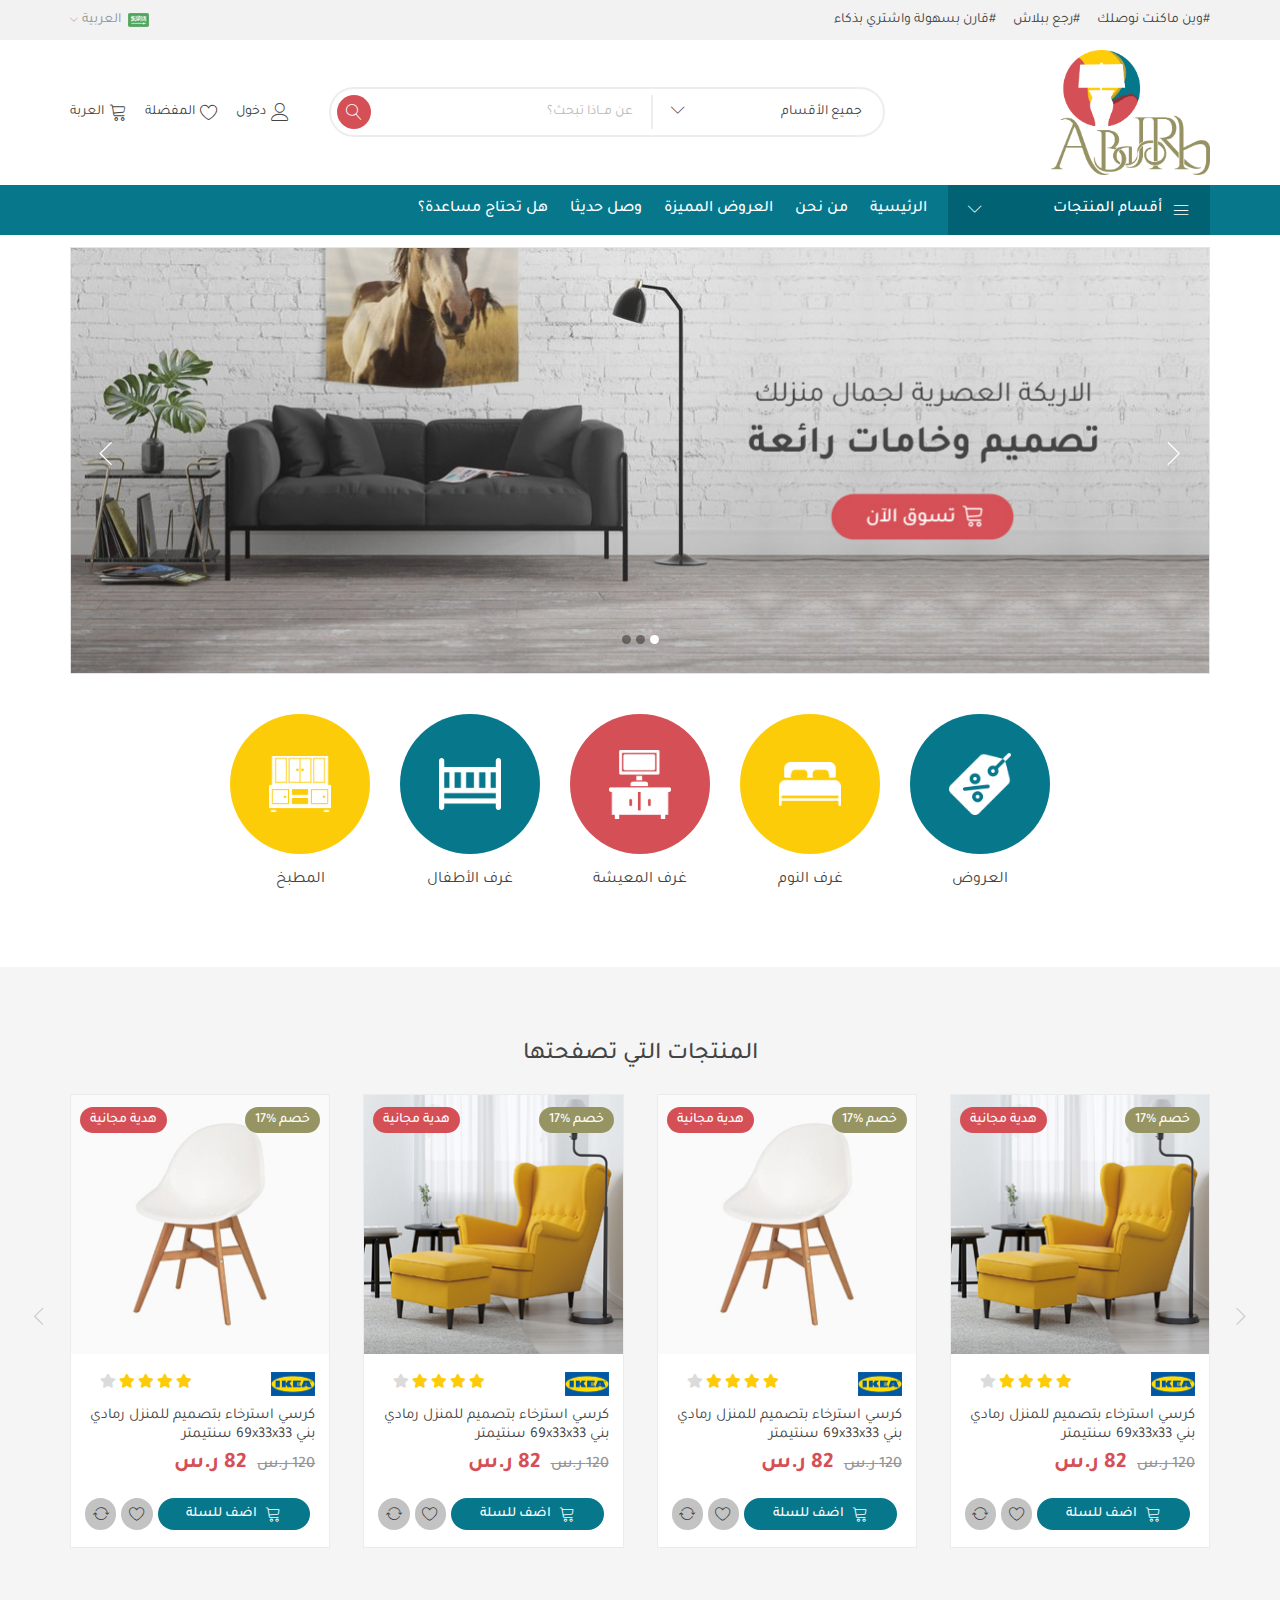
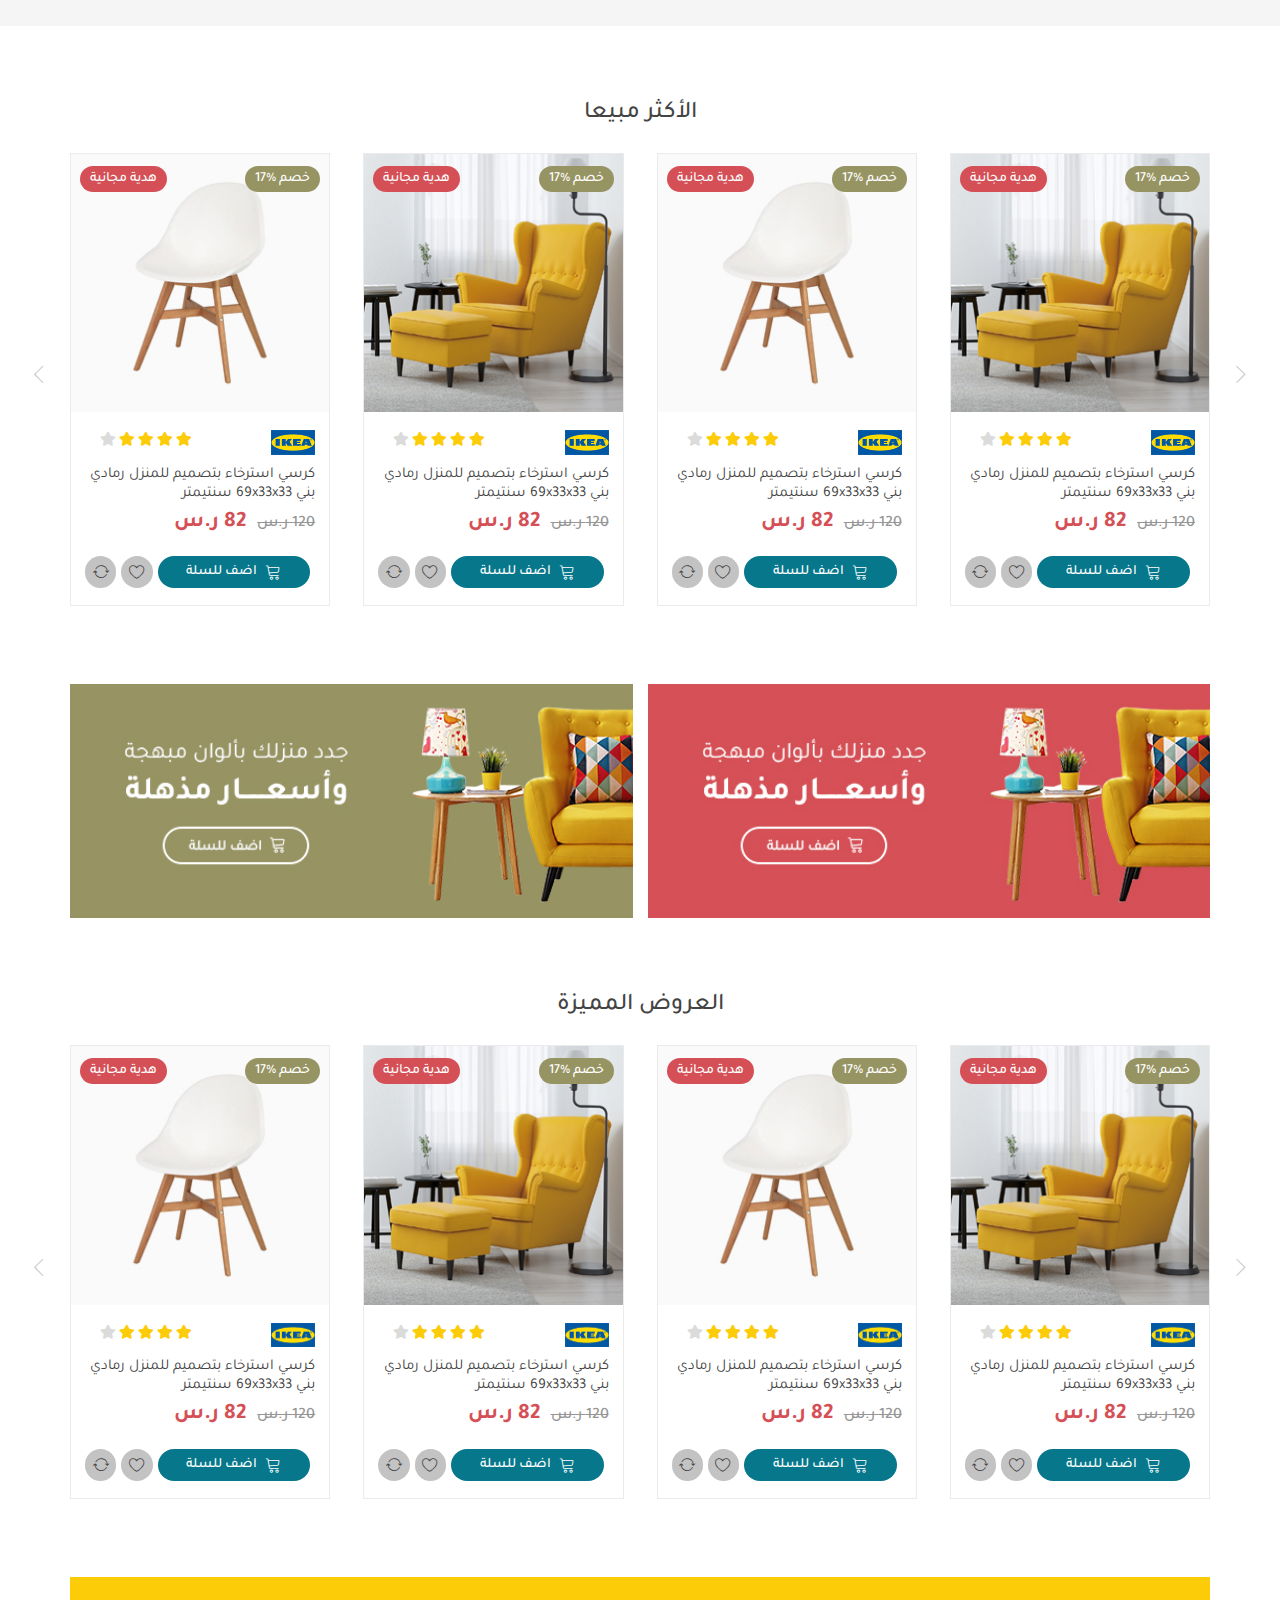
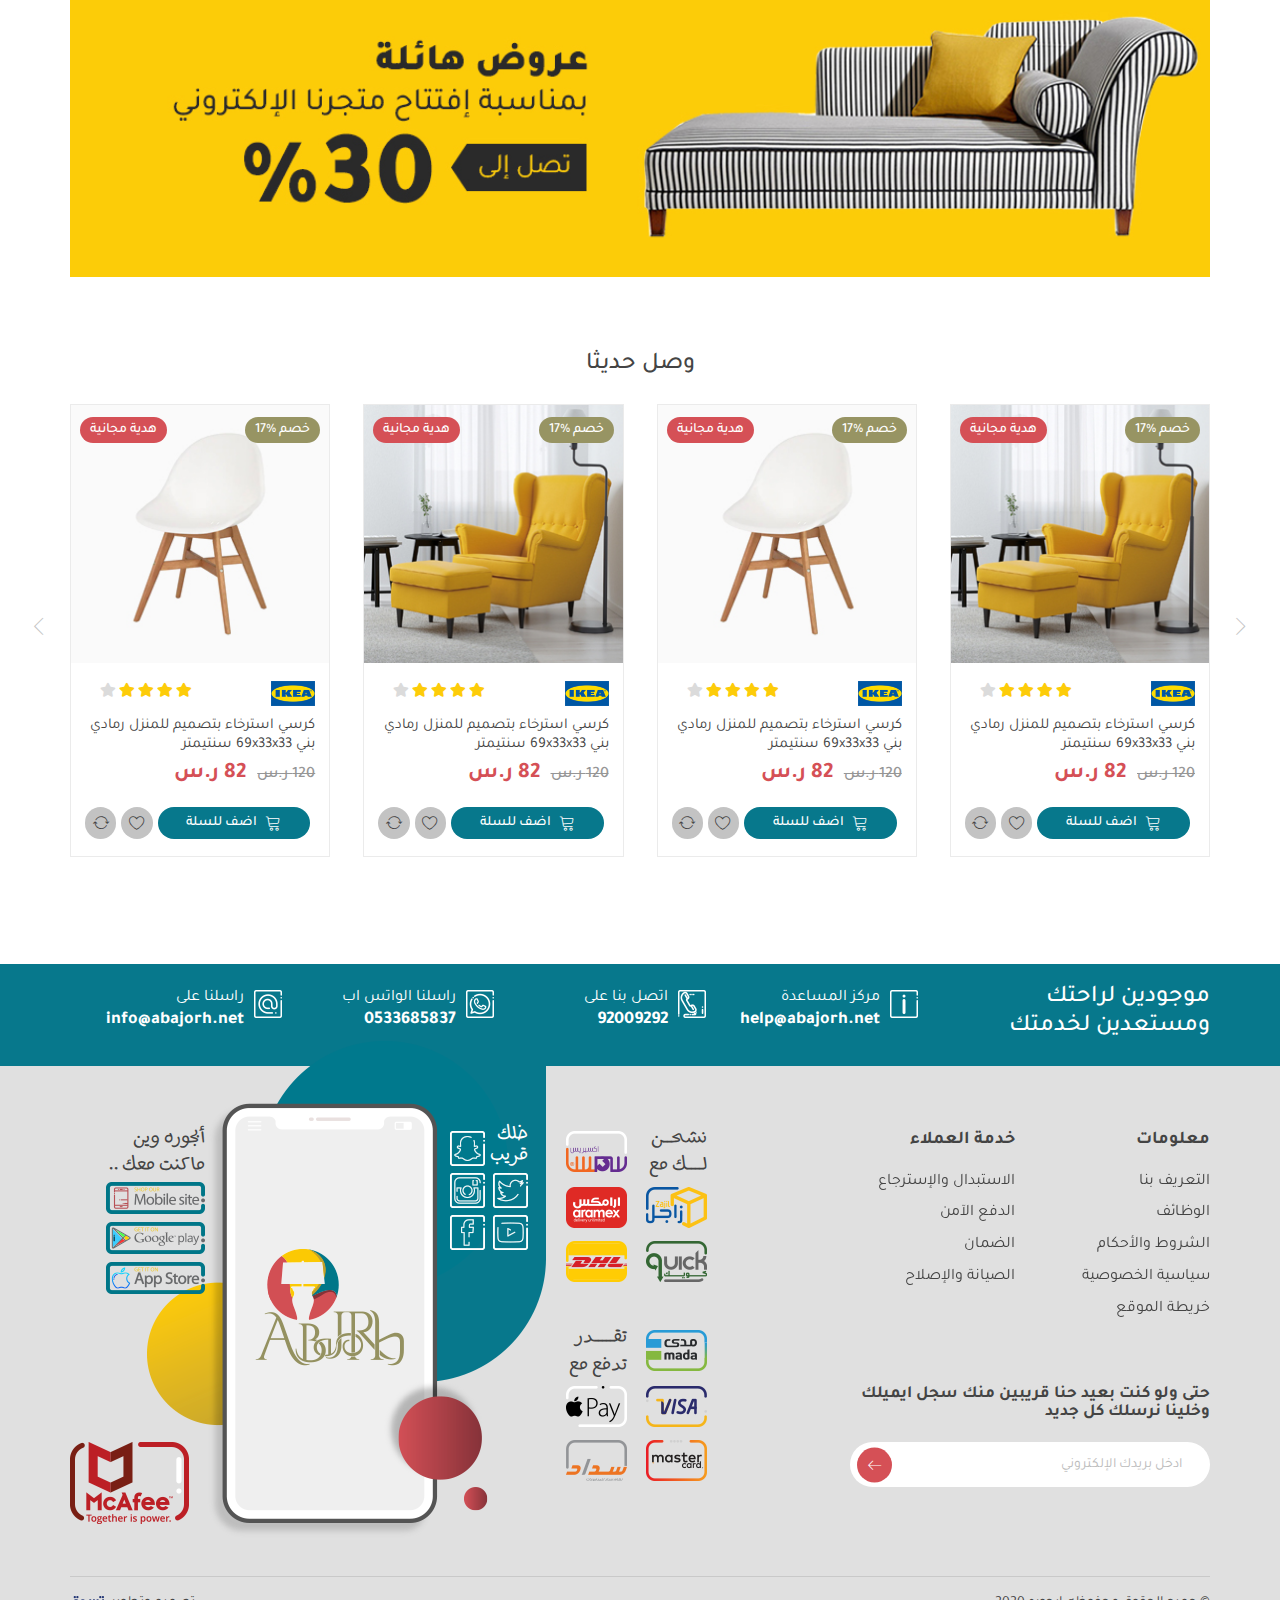
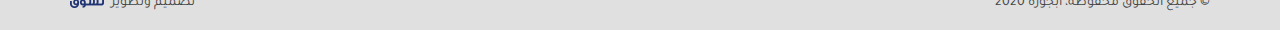
<file: index.html>
<!DOCTYPE HTML>
<HTML dir="rtl" lang="ar">

<head>
  <meta charset="UTF-8" />
  <meta name="viewport" content="width=device-width, initial-scale=1, shrink-to-fit=no, user-scalable=no" />
  <!-- <title>ABaJoRh</title> -->
  <title>اباجورهـ</title>
  <link rel='shortcut icon' type='img/png' href='images/fav.png' />
  <link rel="stylesheet" href="css/bootstrap.min.css" />
  <link rel="stylesheet" href="css/bootstrap-rtl.min.css" />
  <link rel="stylesheet" href="css/owl.carousel.min.css" />
  <link rel="stylesheet" href="css/fontawesome.min.css" />
  <link rel="stylesheet" href="css/Linearicons.css" />
  <link rel="stylesheet" href="css/bootstrap-select.min.css" />
  <link rel="stylesheet" href="css/swiper.min.css" />
  <link rel="stylesheet" href="css/jquery.fancybox.min.css" />
  <link rel="stylesheet" href="css/main.css" />
</head>

<body>

  <!-- start preloader -->
  <div id="loader-wrapper" class="loader">
    <div id="loader"></div>
  </div>
  <!-- end preloader -->
  <div class="mo-overlay"></div>
  <!-- start header -->
  <header>
    <div class="container">
      <div class="top-links">
        <div class="top-tags">
          <span class="top-tag">وين ماكنت نوصلك</span>
          <span class="top-tag">رجع ببلاش</span>
          <span class="top-tag">قارن بسهولة واشتري بذكاء</span>
        </div>
        <div class="lang">
          <span class="fixall lang-anchor"><img src="images/ar.png" alt="AR Lang">العربية</sapn>
            <div class="lang-dropdown">
              <a href="index.html" class="fixall lang-anchor"><img src="images/ar.png" alt="AR Lang">العربية</a>
              <a href="index-en.html" class="fixall lang-anchor"><img src="images/en.png" alt="EN Lang">English</a>
            </div>
        </div>
      </div>
    </div>
    <div class="header-cont">
      <div class="container">
        <div class="header">
          <a href="index.html" class="logo fixall"><img src="images/logo.png" class="img-responsive"></a>
          <div class="sec-div">
            <div class="search-cont">
              <select class="selectpicker search-select">
                <option hidden>جميع الأقسام</option>
                <option>غرف النوم</option>
                <option>غرف المعيشة</option>
                <option>غرف الأطفال</option>
                <option>المطبخ</option>
                <option>الديكور</option>
                <option>المفروشات</option>
              </select>
              <input type="text" class="search-input fixall" placeholder="عن مــاذا تبحث؟">
              <button class="fixall search-button"><span class="lnr lnr-magnifier"></span></button>
            </div>
            <div class="mo-user-nav">
              <a href="#!" class="user-anchor mo-menu-icon fixall">
                <span class="lnr lnr-menu"></span>
              </a>
              <a href="#!" class="user-anchor mo-search-icon fixall">
                <span class="lnr lnr-magnifier"></span>
              </a>
              <a href="#!" class="user-anchor mo-log-icon fixall">
                <span class="lnr lnr-user"></span>
                <span class="mo-text">دخول</span>
              </a>
              <a href="#!" class="user-anchor mo-wishlist-icon fixall">
                <span class="lnr lnr-heart"></span>
                <span class="mo-text">المفضلة</span>
              </a>
              <a href="#!" class="user-anchor mo-cart-icon fixall">
                <span class="lnr lnr-cart"></span>
                <span class="mo-text">العربة</span>
              </a>
            </div>
          </div>
        </div>
      </div>
    </div>
    <div class="nav-cont">
      <div class="container">
        <nav>
          <span class="lnr lnr-cross close-btn"></span>
          <ul class="mo-navbar fixall list-unstyled">
            <li class="cats-menu">
              <div class="cats-btn">
                <span class="text">
                  <span class="lnr lnr-menu"></span>
                  أقسام المنتجات
                </span>
              </div>
              <div class="cats-dispaly">
                <ul class="cats-div list-unstyled">
                  <li>
                    <a href="cat.html" class="cat-link fixall">
                      <div class="menu-img"><img src="images/cat2.png" class="img-responsive"></div>
                      غرف النوم
                    </a>
                  </li>
                  <li>
                    <a href="#!" class="cat-link fixall level-2-link">
                      <div class="menu-img"><img src="images/cat3.png" class="img-responsive"></div>
                      غرف المعيشة
                    </a>
                    <div class="sub-cat">
                      <div class="sub-cats-links">
                        <ul class="sub-cats-ul fixall list-unstyled">
                          <li class="sub-cats-li"><a href="#!" class="subcat-anchr fixall">قسم فرعي 1</a></li>
                          <li class="sub-cats-li"><a href="#!" class="subcat-anchr fixall">قسم فرعي 2</a></li>
                          <li class="sub-cats-li"><a href="#!" class="subcat-anchr fixall">قسم فرعي 3</a></li>
                          <li class="sub-cats-li"><a href="#!" class="subcat-anchr fixall">قسم فرعي 4</a></li>
                          <li class="sub-cats-li"><a href="#!" class="subcat-anchr fixall">قسم فرعي 5</a></li>
                          <li class="sub-cats-li"><a href="#!" class="subcat-anchr fixall">قسم فرعي 1</a></li>
                          <li class="sub-cats-li"><a href="#!" class="subcat-anchr fixall">قسم فرعي 2</a></li>
                          <li class="sub-cats-li"><a href="#!" class="subcat-anchr fixall">قسم فرعي 3</a></li>
                          <li class="sub-cats-li"><a href="#!" class="subcat-anchr fixall">قسم فرعي 4</a></li>
                          <li class="sub-cats-li"><a href="#!" class="subcat-anchr fixall">قسم فرعي 5</a></li>
                        </ul>
                        <div class="more">
                          <a href="cat.html" class="more-anchor">عرض الكل>></a>
                        </div>
                      </div>
                      <div class="stores">
                        <a href="#!" class="store"><img src="images/store1.png" class="img-responsive"></a>
                        <a href="#!" class="store"><img src="images/store2.png" class="img-responsive"></a>
                        <a href="#!" class="store"><img src="images/store3.png" class="img-responsive"></a>
                        <a href="#!" class="store"><img src="images/store4.png" class="img-responsive"></a>
                        <a href="#!" class="store"><img src="images/store5.png" class="img-responsive"></a>
                        <a href="#!" class="store"><img src="images/store6.png" class="img-responsive"></a>
                        <a href="#!" class="store"><img src="images/store7.png" class="img-responsive"></a>
                        <a href="#!" class="store"><img src="images/store8.png" class="img-responsive"></a>
                        <a href="#!" class="store"><img src="images/store9.png" class="img-responsive"></a>
                      </div>
                      <div class="small-banners">
                        <a href="#!" class="banner"><img src="images/menu-banner1.jpg" class="img-responsive"></a>
                        <a href="#!" class="banner"><img src="images/menu-banner2.jpg" class="img-responsive"></a>
                      </div>
                    </div>
                  </li>
                  <li>
                    <a href="cat.html" class="cat-link fixall">
                      <div class="menu-img"><img src="images/cat4.png" class="img-responsive"></div>
                      غرف الأطفال
                    </a>
                  </li>
                  <li>
                    <a href="cat.html" class="cat-link fixall">
                      <div class="menu-img"><img src="images/cat5.png" class="img-responsive"></div>
                      المطبخ
                    </a>
                  </li>
                  <li>
                    <a href="cat.html" class="cat-link fixall">
                      <div class="menu-img"><img src="images/cat6.png" class="img-responsive"></div>
                      الديكور
                    </a>
                  </li>
                  <li>
                    <a href="cat.html" class="cat-link fixall">
                      <div class="menu-img"><img src="images/cat7.png" class="img-responsive"></div>
                      المفروشات
                    </a>
                  </li>
                </ul>
              </div>
            </li>
            <li class="nav-li fixall ">
              <a href="index.html" class="nav-anchor fixall">الرئيسية</a></li>
            <li class="nav-li fixall">
              <a href="#!" class="nav-anchor fixall">من نحن</a></li>
            <li class="nav-li fixall">
              <a href="#!" class="nav-anchor fixall">العروض المميزة</a></li>
            <li class="nav-li fixall">
              <a href="#!" class="nav-anchor fixall">وصل حديثا</a></li>
            <li class="nav-li fixall">
              <a href="contact.html" class="nav-anchor fixall">هل تحتاج مساعدة؟</a></li>
          </ul>
        </nav>
      </div>
    </div>
  </header>
  <!-- end header -->

  <!-- Start Main Slider -->
  <div class="main-slider-sec">
    <div class="container">
      <div class="owl-carousel main-slider">
        <div class="item">
          <a href="#!" class="slider-img"><img src="images/slider.jpg" class=" img-responsive"></a>
        </div>
        <div class="item">
          <a href="#!" class="slider-img"><img src="images/slider.jpg" class=" img-responsive"></a>
        </div>
        <div class="item">
          <a href="#!" class="slider-img"><img src="images/slider.jpg" class=" img-responsive"></a>
        </div>
      </div>
    </div>
  </div>
  <!-- End Main Slider -->

  <!-- start cats -->
  <div class="cats">
    <div class="container">
      <div class="cats-slider">
        <a href="#!" class="fixall cat">
          <div class="cat-img">
            <img src="images/cat1.png" class="img-responsive">
          </div>
          <span class="cat-name">العروض</span>
        </a>
        <a href="cat.html" class="fixall cat">
          <div class="cat-img">
            <img src="images/cat2.png" class="img-responsive">
          </div>
          <span class="cat-name">غرف النوم</span>
        </a>
        <a href="cat.html" class="fixall cat">
          <div class="cat-img">
            <img src="images/cat3.png" class="img-responsive">
          </div>
          <span class="cat-name">غرف المعيشة</span>
        </a>
        <a href="cat.html" class="fixall cat">
          <div class="cat-img">
            <img src="images/cat4.png" class="img-responsive">
          </div>
          <span class="cat-name">غرف الأطفال</span>
        </a>
        <a href="cat.html" class="fixall cat">
          <div class="cat-img">
            <img src="images/cat5.png" class="img-responsive">
          </div>
          <span class="cat-name">المطبخ</span>
        </a>
      </div>
    </div>
  </div>
  <!-- end cats -->

  <!-- start products -->
  <div class="products-sec first-slider">
    <div class="container">
      <h2 class="head fixall">المنتجات التي تصفحتها</h2>
      <div class="owl-carousel Product-slider">
        <div class="product">
          <a href="single.html" class="fixall item-img">
            <img src="images/pro1.jpg" class="img-responsive">
          </a>
          <div class="item-info">
            <div class="top-info">
              <a href="#!" class="store"><img src="images/store1.png" class="img-reponsive"></a>
              <div class="stars">
                <span class="active"><i class="fas fa-star"></i></span>
                <span class="active"><i class="fas fa-star"></i></span>
                <span class="active"><i class="fas fa-star"></i></span>
                <span class="active"><i class="fas fa-star"></i></span>
                <span><i class="fas fa-star"></i></span>
              </div>
            </div>
            <a href="single.html" class="pro-name fixall">كرسي استرخاء بتصميم للمنزل رمادي بني 69x33x33 سنتيمتر</a>
            <span class="mo-old-price">120 ر.س</span>
            <span class="mo-price">82 ر.س </span>
            <div class="tools">
              <a href="#!" class="fixall mo-add-to-cart mo-add-to">
                <span class="lnr lnr-cart"></span><span class="mo-text">اضف للسلة</span>
              </a>
              <a href="#!" class="fixall mo-add-to-wish mo-add-to">
                <span class="lnr lnr-heart"></span>
              </a>
              <a href="#!" class="fixall mo-add-to-return mo-add-to">
                <span class="lnr lnr-sync"></span>
              </a>
            </div>
          </div>
          <div class="hint gift">هدية مجانية</div>
          <div class="hint sale">خصم %17</div>
        </div>
        <div class="product">
          <a href="single.html" class="fixall item-img">
            <img src="images/pro2.jpg" class="img-responsive">
          </a>
          <div class="item-info">
            <div class="top-info">
              <a href="#!" class="store"><img src="images/store1.png" class="img-reponsive"></a>
              <div class="stars">
                <span class="active"><i class="fas fa-star"></i></span>
                <span class="active"><i class="fas fa-star"></i></span>
                <span class="active"><i class="fas fa-star"></i></span>
                <span class="active"><i class="fas fa-star"></i></span>
                <span><i class="fas fa-star"></i></span>
              </div>
            </div>
            <a href="single.html" class="pro-name fixall">كرسي استرخاء بتصميم للمنزل رمادي بني 69x33x33 سنتيمتر</a>
            <span class="mo-old-price">120 ر.س</span>
            <span class="mo-price">82 ر.س </span>
            <div class="tools">
              <a href="#!" class="fixall mo-add-to-cart mo-add-to">
                <span class="lnr lnr-cart"></span><span class="mo-text">اضف للسلة</span>
              </a>
              <a href="#!" class="fixall mo-add-to-wish mo-add-to">
                <span class="lnr lnr-heart"></span>
              </a>
              <a href="#!" class="fixall mo-add-to-return mo-add-to">
                <span class="lnr lnr-sync"></span>
              </a>
            </div>
          </div>
          <div class="hint gift">هدية مجانية</div>
          <div class="hint sale">خصم %17</div>
        </div>
        <div class="product">
          <a href="single.html" class="fixall item-img">
            <img src="images/pro1.jpg" class="img-responsive">
          </a>
          <div class="item-info">
            <div class="top-info">
              <a href="#!" class="store"><img src="images/store1.png" class="img-reponsive"></a>
              <div class="stars">
                <span class="active"><i class="fas fa-star"></i></span>
                <span class="active"><i class="fas fa-star"></i></span>
                <span class="active"><i class="fas fa-star"></i></span>
                <span class="active"><i class="fas fa-star"></i></span>
                <span><i class="fas fa-star"></i></span>
              </div>
            </div>
            <a href="single.html" class="pro-name fixall">كرسي استرخاء بتصميم للمنزل رمادي بني 69x33x33 سنتيمتر</a>
            <span class="mo-old-price">120 ر.س</span>
            <span class="mo-price">82 ر.س </span>
            <div class="tools">
              <a href="#!" class="fixall mo-add-to-cart mo-add-to">
                <span class="lnr lnr-cart"></span><span class="mo-text">اضف للسلة</span>
              </a>
              <a href="#!" class="fixall mo-add-to-wish mo-add-to">
                <span class="lnr lnr-heart"></span>
              </a>
              <a href="#!" class="fixall mo-add-to-return mo-add-to">
                <span class="lnr lnr-sync"></span>
              </a>
            </div>
          </div>
          <div class="hint gift">هدية مجانية</div>
          <div class="hint sale">خصم %17</div>
        </div>
        <div class="product">
          <a href="single.html" class="fixall item-img">
            <img src="images/pro2.jpg" class="img-responsive">
          </a>
          <div class="item-info">
            <div class="top-info">
              <a href="#!" class="store"><img src="images/store1.png" class="img-reponsive"></a>
              <div class="stars">
                <span class="active"><i class="fas fa-star"></i></span>
                <span class="active"><i class="fas fa-star"></i></span>
                <span class="active"><i class="fas fa-star"></i></span>
                <span class="active"><i class="fas fa-star"></i></span>
                <span><i class="fas fa-star"></i></span>
              </div>
            </div>
            <a href="single.html" class="pro-name fixall">كرسي استرخاء بتصميم للمنزل رمادي بني 69x33x33 سنتيمتر</a>
            <span class="mo-old-price">120 ر.س</span>
            <span class="mo-price">82 ر.س </span>
            <div class="tools">
              <a href="#!" class="fixall mo-add-to-cart mo-add-to">
                <span class="lnr lnr-cart"></span><span class="mo-text">اضف للسلة</span>
              </a>
              <a href="#!" class="fixall mo-add-to-wish mo-add-to">
                <span class="lnr lnr-heart"></span>
              </a>
              <a href="#!" class="fixall mo-add-to-return mo-add-to">
                <span class="lnr lnr-sync"></span>
              </a>
            </div>
          </div>
          <div class="hint gift">هدية مجانية</div>
          <div class="hint sale">خصم %17</div>
        </div>
        <div class="product">
          <a href="single.html" class="fixall item-img">
            <img src="images/pro2.jpg" class="img-responsive">
          </a>
          <div class="item-info">
            <div class="top-info">
              <a href="#!" class="store"><img src="images/store1.png" class="img-reponsive"></a>
              <div class="stars">
                <span class="active"><i class="fas fa-star"></i></span>
                <span class="active"><i class="fas fa-star"></i></span>
                <span class="active"><i class="fas fa-star"></i></span>
                <span class="active"><i class="fas fa-star"></i></span>
                <span><i class="fas fa-star"></i></span>
              </div>
            </div>
            <a href="single.html" class="pro-name fixall">كرسي استرخاء بتصميم للمنزل رمادي بني 69x33x33 سنتيمتر</a>
            <span class="mo-old-price">120 ر.س</span>
            <span class="mo-price">82 ر.س </span>
            <div class="tools">
              <a href="#!" class="fixall mo-add-to-cart mo-add-to">
                <span class="lnr lnr-cart"></span><span class="mo-text">اضف للسلة</span>
              </a>
              <a href="#!" class="fixall mo-add-to-wish mo-add-to">
                <span class="lnr lnr-heart"></span>
              </a>
              <a href="#!" class="fixall mo-add-to-return mo-add-to">
                <span class="lnr lnr-sync"></span>
              </a>
            </div>
          </div>
          <div class="hint gift">هدية مجانية</div>
          <div class="hint sale">خصم %17</div>
        </div>
      </div>
    </div>
  </div>
  <!-- end products -->

  <!-- start products -->
  <div class="products-sec">
    <div class="container">
      <h2 class="head fixall">الأكثر مبيعا</h2>
      <div class="owl-carousel Product-slider">
        <div class="product">
          <a href="single.html" class="fixall item-img">
            <img src="images/pro1.jpg" class="img-responsive">
          </a>
          <div class="item-info">
            <div class="top-info">
              <a href="#!" class="store"><img src="images/store1.png" class="img-reponsive"></a>
              <div class="stars">
                <span class="active"><i class="fas fa-star"></i></span>
                <span class="active"><i class="fas fa-star"></i></span>
                <span class="active"><i class="fas fa-star"></i></span>
                <span class="active"><i class="fas fa-star"></i></span>
                <span><i class="fas fa-star"></i></span>
              </div>
            </div>
            <a href="single.html" class="pro-name fixall">كرسي استرخاء بتصميم للمنزل رمادي بني 69x33x33 سنتيمتر</a>
            <span class="mo-old-price">120 ر.س</span>
            <span class="mo-price">82 ر.س </span>
            <div class="tools">
              <a href="#!" class="fixall mo-add-to-cart mo-add-to">
                <span class="lnr lnr-cart"></span><span class="mo-text">اضف للسلة</span>
              </a>
              <a href="#!" class="fixall mo-add-to-wish mo-add-to">
                <span class="lnr lnr-heart"></span>
              </a>
              <a href="#!" class="fixall mo-add-to-return mo-add-to">
                <span class="lnr lnr-sync"></span>
              </a>
            </div>
          </div>
          <div class="hint gift">هدية مجانية</div>
          <div class="hint sale">خصم %17</div>
        </div>
        <div class="product">
          <a href="single.html" class="fixall item-img">
            <img src="images/pro2.jpg" class="img-responsive">
          </a>
          <div class="item-info">
            <div class="top-info">
              <a href="#!" class="store"><img src="images/store1.png" class="img-reponsive"></a>
              <div class="stars">
                <span class="active"><i class="fas fa-star"></i></span>
                <span class="active"><i class="fas fa-star"></i></span>
                <span class="active"><i class="fas fa-star"></i></span>
                <span class="active"><i class="fas fa-star"></i></span>
                <span><i class="fas fa-star"></i></span>
              </div>
            </div>
            <a href="single.html" class="pro-name fixall">كرسي استرخاء بتصميم للمنزل رمادي بني 69x33x33 سنتيمتر</a>
            <span class="mo-old-price">120 ر.س</span>
            <span class="mo-price">82 ر.س </span>
            <div class="tools">
              <a href="#!" class="fixall mo-add-to-cart mo-add-to">
                <span class="lnr lnr-cart"></span><span class="mo-text">اضف للسلة</span>
              </a>
              <a href="#!" class="fixall mo-add-to-wish mo-add-to">
                <span class="lnr lnr-heart"></span>
              </a>
              <a href="#!" class="fixall mo-add-to-return mo-add-to">
                <span class="lnr lnr-sync"></span>
              </a>
            </div>
          </div>
          <div class="hint gift">هدية مجانية</div>
          <div class="hint sale">خصم %17</div>
        </div>
        <div class="product">
          <a href="single.html" class="fixall item-img">
            <img src="images/pro1.jpg" class="img-responsive">
          </a>
          <div class="item-info">
            <div class="top-info">
              <a href="#!" class="store"><img src="images/store1.png" class="img-reponsive"></a>
              <div class="stars">
                <span class="active"><i class="fas fa-star"></i></span>
                <span class="active"><i class="fas fa-star"></i></span>
                <span class="active"><i class="fas fa-star"></i></span>
                <span class="active"><i class="fas fa-star"></i></span>
                <span><i class="fas fa-star"></i></span>
              </div>
            </div>
            <a href="single.html" class="pro-name fixall">كرسي استرخاء بتصميم للمنزل رمادي بني 69x33x33 سنتيمتر</a>
            <span class="mo-old-price">120 ر.س</span>
            <span class="mo-price">82 ر.س </span>
            <div class="tools">
              <a href="#!" class="fixall mo-add-to-cart mo-add-to">
                <span class="lnr lnr-cart"></span><span class="mo-text">اضف للسلة</span>
              </a>
              <a href="#!" class="fixall mo-add-to-wish mo-add-to">
                <span class="lnr lnr-heart"></span>
              </a>
              <a href="#!" class="fixall mo-add-to-return mo-add-to">
                <span class="lnr lnr-sync"></span>
              </a>
            </div>
          </div>
          <div class="hint gift">هدية مجانية</div>
          <div class="hint sale">خصم %17</div>
        </div>
        <div class="product">
          <a href="single.html" class="fixall item-img">
            <img src="images/pro2.jpg" class="img-responsive">
          </a>
          <div class="item-info">
            <div class="top-info">
              <a href="#!" class="store"><img src="images/store1.png" class="img-reponsive"></a>
              <div class="stars">
                <span class="active"><i class="fas fa-star"></i></span>
                <span class="active"><i class="fas fa-star"></i></span>
                <span class="active"><i class="fas fa-star"></i></span>
                <span class="active"><i class="fas fa-star"></i></span>
                <span><i class="fas fa-star"></i></span>
              </div>
            </div>
            <a href="single.html" class="pro-name fixall">كرسي استرخاء بتصميم للمنزل رمادي بني 69x33x33 سنتيمتر</a>
            <span class="mo-old-price">120 ر.س</span>
            <span class="mo-price">82 ر.س </span>
            <div class="tools">
              <a href="#!" class="fixall mo-add-to-cart mo-add-to">
                <span class="lnr lnr-cart"></span><span class="mo-text">اضف للسلة</span>
              </a>
              <a href="#!" class="fixall mo-add-to-wish mo-add-to">
                <span class="lnr lnr-heart"></span>
              </a>
              <a href="#!" class="fixall mo-add-to-return mo-add-to">
                <span class="lnr lnr-sync"></span>
              </a>
            </div>
          </div>
          <div class="hint gift">هدية مجانية</div>
          <div class="hint sale">خصم %17</div>
        </div>
        <div class="product">
          <a href="single.html" class="fixall item-img">
            <img src="images/pro2.jpg" class="img-responsive">
          </a>
          <div class="item-info">
            <div class="top-info">
              <a href="#!" class="store"><img src="images/store1.png" class="img-reponsive"></a>
              <div class="stars">
                <span class="active"><i class="fas fa-star"></i></span>
                <span class="active"><i class="fas fa-star"></i></span>
                <span class="active"><i class="fas fa-star"></i></span>
                <span class="active"><i class="fas fa-star"></i></span>
                <span><i class="fas fa-star"></i></span>
              </div>
            </div>
            <a href="single.html" class="pro-name fixall">كرسي استرخاء بتصميم للمنزل رمادي بني 69x33x33 سنتيمتر</a>
            <span class="mo-old-price">120 ر.س</span>
            <span class="mo-price">82 ر.س </span>
            <div class="tools">
              <a href="#!" class="fixall mo-add-to-cart mo-add-to">
                <span class="lnr lnr-cart"></span><span class="mo-text">اضف للسلة</span>
              </a>
              <a href="#!" class="fixall mo-add-to-wish mo-add-to">
                <span class="lnr lnr-heart"></span>
              </a>
              <a href="#!" class="fixall mo-add-to-return mo-add-to">
                <span class="lnr lnr-sync"></span>
              </a>
            </div>
          </div>
          <div class="hint gift">هدية مجانية</div>
          <div class="hint sale">خصم %17</div>
        </div>
      </div>
    </div>
  </div>
  <!-- end products -->

  <!-- start banners -->
  <div class="bonners-cont">
    <div class="container">
      <div class="banners">
        <a href="#!" class="banner"><img src="images/banner1.jpg" class="img-responsive"></a>
        <a href="#!" class="banner"><img src="images/banner2.jpg" class="img-responsive"></a>
      </div>
    </div>
  </div>
  <!-- end banners -->

  <!-- start products -->
  <div class="products-sec">
    <div class="container">
      <h2 class="head fixall">العروض المميزة</h2>
      <div class="owl-carousel Product-slider">
        <div class="product">
          <a href="single.html" class="fixall item-img">
            <img src="images/pro1.jpg" class="img-responsive">
          </a>
          <div class="item-info">
            <div class="top-info">
              <a href="#!" class="store"><img src="images/store1.png" class="img-reponsive"></a>
              <div class="stars">
                <span class="active"><i class="fas fa-star"></i></span>
                <span class="active"><i class="fas fa-star"></i></span>
                <span class="active"><i class="fas fa-star"></i></span>
                <span class="active"><i class="fas fa-star"></i></span>
                <span><i class="fas fa-star"></i></span>
              </div>
            </div>
            <a href="single.html" class="pro-name fixall">كرسي استرخاء بتصميم للمنزل رمادي بني 69x33x33 سنتيمتر</a>
            <span class="mo-old-price">120 ر.س</span>
            <span class="mo-price">82 ر.س </span>
            <div class="tools">
              <a href="#!" class="fixall mo-add-to-cart mo-add-to">
                <span class="lnr lnr-cart"></span><span class="mo-text">اضف للسلة</span>
              </a>
              <a href="#!" class="fixall mo-add-to-wish mo-add-to">
                <span class="lnr lnr-heart"></span>
              </a>
              <a href="#!" class="fixall mo-add-to-return mo-add-to">
                <span class="lnr lnr-sync"></span>
              </a>
            </div>
          </div>
          <div class="hint gift">هدية مجانية</div>
          <div class="hint sale">خصم %17</div>
        </div>
        <div class="product">
          <a href="single.html" class="fixall item-img">
            <img src="images/pro2.jpg" class="img-responsive">
          </a>
          <div class="item-info">
            <div class="top-info">
              <a href="#!" class="store"><img src="images/store1.png" class="img-reponsive"></a>
              <div class="stars">
                <span class="active"><i class="fas fa-star"></i></span>
                <span class="active"><i class="fas fa-star"></i></span>
                <span class="active"><i class="fas fa-star"></i></span>
                <span class="active"><i class="fas fa-star"></i></span>
                <span><i class="fas fa-star"></i></span>
              </div>
            </div>
            <a href="single.html" class="pro-name fixall">كرسي استرخاء بتصميم للمنزل رمادي بني 69x33x33 سنتيمتر</a>
            <span class="mo-old-price">120 ر.س</span>
            <span class="mo-price">82 ر.س </span>
            <div class="tools">
              <a href="#!" class="fixall mo-add-to-cart mo-add-to">
                <span class="lnr lnr-cart"></span><span class="mo-text">اضف للسلة</span>
              </a>
              <a href="#!" class="fixall mo-add-to-wish mo-add-to">
                <span class="lnr lnr-heart"></span>
              </a>
              <a href="#!" class="fixall mo-add-to-return mo-add-to">
                <span class="lnr lnr-sync"></span>
              </a>
            </div>
          </div>
          <div class="hint gift">هدية مجانية</div>
          <div class="hint sale">خصم %17</div>
        </div>
        <div class="product">
          <a href="single.html" class="fixall item-img">
            <img src="images/pro1.jpg" class="img-responsive">
          </a>
          <div class="item-info">
            <div class="top-info">
              <a href="#!" class="store"><img src="images/store1.png" class="img-reponsive"></a>
              <div class="stars">
                <span class="active"><i class="fas fa-star"></i></span>
                <span class="active"><i class="fas fa-star"></i></span>
                <span class="active"><i class="fas fa-star"></i></span>
                <span class="active"><i class="fas fa-star"></i></span>
                <span><i class="fas fa-star"></i></span>
              </div>
            </div>
            <a href="single.html" class="pro-name fixall">كرسي استرخاء بتصميم للمنزل رمادي بني 69x33x33 سنتيمتر</a>
            <span class="mo-old-price">120 ر.س</span>
            <span class="mo-price">82 ر.س </span>
            <div class="tools">
              <a href="#!" class="fixall mo-add-to-cart mo-add-to">
                <span class="lnr lnr-cart"></span><span class="mo-text">اضف للسلة</span>
              </a>
              <a href="#!" class="fixall mo-add-to-wish mo-add-to">
                <span class="lnr lnr-heart"></span>
              </a>
              <a href="#!" class="fixall mo-add-to-return mo-add-to">
                <span class="lnr lnr-sync"></span>
              </a>
            </div>
          </div>
          <div class="hint gift">هدية مجانية</div>
          <div class="hint sale">خصم %17</div>
        </div>
        <div class="product">
          <a href="single.html" class="fixall item-img">
            <img src="images/pro2.jpg" class="img-responsive">
          </a>
          <div class="item-info">
            <div class="top-info">
              <a href="#!" class="store"><img src="images/store1.png" class="img-reponsive"></a>
              <div class="stars">
                <span class="active"><i class="fas fa-star"></i></span>
                <span class="active"><i class="fas fa-star"></i></span>
                <span class="active"><i class="fas fa-star"></i></span>
                <span class="active"><i class="fas fa-star"></i></span>
                <span><i class="fas fa-star"></i></span>
              </div>
            </div>
            <a href="single.html" class="pro-name fixall">كرسي استرخاء بتصميم للمنزل رمادي بني 69x33x33 سنتيمتر</a>
            <span class="mo-old-price">120 ر.س</span>
            <span class="mo-price">82 ر.س </span>
            <div class="tools">
              <a href="#!" class="fixall mo-add-to-cart mo-add-to">
                <span class="lnr lnr-cart"></span><span class="mo-text">اضف للسلة</span>
              </a>
              <a href="#!" class="fixall mo-add-to-wish mo-add-to">
                <span class="lnr lnr-heart"></span>
              </a>
              <a href="#!" class="fixall mo-add-to-return mo-add-to">
                <span class="lnr lnr-sync"></span>
              </a>
            </div>
          </div>
          <div class="hint gift">هدية مجانية</div>
          <div class="hint sale">خصم %17</div>
        </div>
        <div class="product">
          <a href="single.html" class="fixall item-img">
            <img src="images/pro2.jpg" class="img-responsive">
          </a>
          <div class="item-info">
            <div class="top-info">
              <a href="#!" class="store"><img src="images/store1.png" class="img-reponsive"></a>
              <div class="stars">
                <span class="active"><i class="fas fa-star"></i></span>
                <span class="active"><i class="fas fa-star"></i></span>
                <span class="active"><i class="fas fa-star"></i></span>
                <span class="active"><i class="fas fa-star"></i></span>
                <span><i class="fas fa-star"></i></span>
              </div>
            </div>
            <a href="single.html" class="pro-name fixall">كرسي استرخاء بتصميم للمنزل رمادي بني 69x33x33 سنتيمتر</a>
            <span class="mo-old-price">120 ر.س</span>
            <span class="mo-price">82 ر.س </span>
            <div class="tools">
              <a href="#!" class="fixall mo-add-to-cart mo-add-to">
                <span class="lnr lnr-cart"></span><span class="mo-text">اضف للسلة</span>
              </a>
              <a href="#!" class="fixall mo-add-to-wish mo-add-to">
                <span class="lnr lnr-heart"></span>
              </a>
              <a href="#!" class="fixall mo-add-to-return mo-add-to">
                <span class="lnr lnr-sync"></span>
              </a>
            </div>
          </div>
          <div class="hint gift">هدية مجانية</div>
          <div class="hint sale">خصم %17</div>
        </div>
      </div>
    </div>
  </div>
  <!-- end products -->

  <!-- start banners -->
  <div class="bonners-cont">
    <div class="container">
      <a href="#!" class="banner"><img src="images/banner3.jpg" class="img-responsive"></a>
    </div>
  </div>
  <!-- end banners -->

  <!-- start products -->
  <div class="products-sec">
    <div class="container">
      <h2 class="head fixall">وصل حديثا</h2>
      <div class="owl-carousel Product-slider">
        <div class="product">
          <a href="single.html" class="fixall item-img">
            <img src="images/pro1.jpg" class="img-responsive">
          </a>
          <div class="item-info">
            <div class="top-info">
              <a href="#!" class="store"><img src="images/store1.png" class="img-reponsive"></a>
              <div class="stars">
                <span class="active"><i class="fas fa-star"></i></span>
                <span class="active"><i class="fas fa-star"></i></span>
                <span class="active"><i class="fas fa-star"></i></span>
                <span class="active"><i class="fas fa-star"></i></span>
                <span><i class="fas fa-star"></i></span>
              </div>
            </div>
            <a href="single.html" class="pro-name fixall">كرسي استرخاء بتصميم للمنزل رمادي بني 69x33x33 سنتيمتر</a>
            <span class="mo-old-price">120 ر.س</span>
            <span class="mo-price">82 ر.س </span>
            <div class="tools">
              <a href="#!" class="fixall mo-add-to-cart mo-add-to">
                <span class="lnr lnr-cart"></span><span class="mo-text">اضف للسلة</span>
              </a>
              <a href="#!" class="fixall mo-add-to-wish mo-add-to">
                <span class="lnr lnr-heart"></span>
              </a>
              <a href="#!" class="fixall mo-add-to-return mo-add-to">
                <span class="lnr lnr-sync"></span>
              </a>
            </div>
          </div>
          <div class="hint gift">هدية مجانية</div>
          <div class="hint sale">خصم %17</div>
        </div>
        <div class="product">
          <a href="single.html" class="fixall item-img">
            <img src="images/pro2.jpg" class="img-responsive">
          </a>
          <div class="item-info">
            <div class="top-info">
              <a href="#!" class="store"><img src="images/store1.png" class="img-reponsive"></a>
              <div class="stars">
                <span class="active"><i class="fas fa-star"></i></span>
                <span class="active"><i class="fas fa-star"></i></span>
                <span class="active"><i class="fas fa-star"></i></span>
                <span class="active"><i class="fas fa-star"></i></span>
                <span><i class="fas fa-star"></i></span>
              </div>
            </div>
            <a href="single.html" class="pro-name fixall">كرسي استرخاء بتصميم للمنزل رمادي بني 69x33x33 سنتيمتر</a>
            <span class="mo-old-price">120 ر.س</span>
            <span class="mo-price">82 ر.س </span>
            <div class="tools">
              <a href="#!" class="fixall mo-add-to-cart mo-add-to">
                <span class="lnr lnr-cart"></span><span class="mo-text">اضف للسلة</span>
              </a>
              <a href="#!" class="fixall mo-add-to-wish mo-add-to">
                <span class="lnr lnr-heart"></span>
              </a>
              <a href="#!" class="fixall mo-add-to-return mo-add-to">
                <span class="lnr lnr-sync"></span>
              </a>
            </div>
          </div>
          <div class="hint gift">هدية مجانية</div>
          <div class="hint sale">خصم %17</div>
        </div>
        <div class="product">
          <a href="single.html" class="fixall item-img">
            <img src="images/pro1.jpg" class="img-responsive">
          </a>
          <div class="item-info">
            <div class="top-info">
              <a href="#!" class="store"><img src="images/store1.png" class="img-reponsive"></a>
              <div class="stars">
                <span class="active"><i class="fas fa-star"></i></span>
                <span class="active"><i class="fas fa-star"></i></span>
                <span class="active"><i class="fas fa-star"></i></span>
                <span class="active"><i class="fas fa-star"></i></span>
                <span><i class="fas fa-star"></i></span>
              </div>
            </div>
            <a href="single.html" class="pro-name fixall">كرسي استرخاء بتصميم للمنزل رمادي بني 69x33x33 سنتيمتر</a>
            <span class="mo-old-price">120 ر.س</span>
            <span class="mo-price">82 ر.س </span>
            <div class="tools">
              <a href="#!" class="fixall mo-add-to-cart mo-add-to">
                <span class="lnr lnr-cart"></span><span class="mo-text">اضف للسلة</span>
              </a>
              <a href="#!" class="fixall mo-add-to-wish mo-add-to">
                <span class="lnr lnr-heart"></span>
              </a>
              <a href="#!" class="fixall mo-add-to-return mo-add-to">
                <span class="lnr lnr-sync"></span>
              </a>
            </div>
          </div>
          <div class="hint gift">هدية مجانية</div>
          <div class="hint sale">خصم %17</div>
        </div>
        <div class="product">
          <a href="single.html" class="fixall item-img">
            <img src="images/pro2.jpg" class="img-responsive">
          </a>
          <div class="item-info">
            <div class="top-info">
              <a href="#!" class="store"><img src="images/store1.png" class="img-reponsive"></a>
              <div class="stars">
                <span class="active"><i class="fas fa-star"></i></span>
                <span class="active"><i class="fas fa-star"></i></span>
                <span class="active"><i class="fas fa-star"></i></span>
                <span class="active"><i class="fas fa-star"></i></span>
                <span><i class="fas fa-star"></i></span>
              </div>
            </div>
            <a href="single.html" class="pro-name fixall">كرسي استرخاء بتصميم للمنزل رمادي بني 69x33x33 سنتيمتر</a>
            <span class="mo-old-price">120 ر.س</span>
            <span class="mo-price">82 ر.س </span>
            <div class="tools">
              <a href="#!" class="fixall mo-add-to-cart mo-add-to">
                <span class="lnr lnr-cart"></span><span class="mo-text">اضف للسلة</span>
              </a>
              <a href="#!" class="fixall mo-add-to-wish mo-add-to">
                <span class="lnr lnr-heart"></span>
              </a>
              <a href="#!" class="fixall mo-add-to-return mo-add-to">
                <span class="lnr lnr-sync"></span>
              </a>
            </div>
          </div>
          <div class="hint gift">هدية مجانية</div>
          <div class="hint sale">خصم %17</div>
        </div>
        <div class="product">
          <a href="single.html" class="fixall item-img">
            <img src="images/pro2.jpg" class="img-responsive">
          </a>
          <div class="item-info">
            <div class="top-info">
              <a href="#!" class="store"><img src="images/store1.png" class="img-reponsive"></a>
              <div class="stars">
                <span class="active"><i class="fas fa-star"></i></span>
                <span class="active"><i class="fas fa-star"></i></span>
                <span class="active"><i class="fas fa-star"></i></span>
                <span class="active"><i class="fas fa-star"></i></span>
                <span><i class="fas fa-star"></i></span>
              </div>
            </div>
            <a href="single.html" class="pro-name fixall">كرسي استرخاء بتصميم للمنزل رمادي بني 69x33x33 سنتيمتر</a>
            <span class="mo-old-price">120 ر.س</span>
            <span class="mo-price">82 ر.س </span>
            <div class="tools">
              <a href="#!" class="fixall mo-add-to-cart mo-add-to">
                <span class="lnr lnr-cart"></span><span class="mo-text">اضف للسلة</span>
              </a>
              <a href="#!" class="fixall mo-add-to-wish mo-add-to">
                <span class="lnr lnr-heart"></span>
              </a>
              <a href="#!" class="fixall mo-add-to-return mo-add-to">
                <span class="lnr lnr-sync"></span>
              </a>
            </div>
          </div>
          <div class="hint gift">هدية مجانية</div>
          <div class="hint sale">خصم %17</div>
        </div>
      </div>
    </div>
  </div>
  <!-- end products -->

  <!-- start feats -->
  <div class="feats-cont">
    <div class="container">
      <div class="row">
        <div class="col-md-3 col-xs-12">
          <h2 class="feats-head fixall">موجودين لراحتك
            ومستعدين لخدمتك</h2>
        </div>
        <div class="col-md-9 col-xs-12">
          <div class="feats">
            <div class="feat">
              <div class="feat-img">
                <img src="images/feat1.png" class="img-responsive">
              </div>
              <div class="feat-desc">
                <h3 class="feat-name fixall">مركز المساعدة</h3>
                <a href="mailto:help@abajorh.net" class="feat-way fixall">help@abajorh.net</a>
              </div>
            </div>
            <div class="feat">
              <div class="feat-img">
                <img src="images/feat2.png" class="img-responsive">
              </div>
              <div class="feat-desc">
                <h3 class="feat-name fixall">اتصل بنا على</h3>
                <a href="tel:92009292" class="feat-way fixall">92009292</a>
              </div>
            </div>
            <div class="feat">
              <div class="feat-img">
                <img src="images/feat3.png" class="img-responsive">
              </div>
              <div class="feat-desc">
                <h3 class="feat-name fixall">راسلنا الواتس اب</h3>
                <a href="https://api.whatsapp.com/send?phone=0533685837" class="feat-way fixall">0533685837</a>
              </div>
            </div>
            <div class="feat">
              <div class="feat-img">
                <img src="images/feat4.png" class="img-responsive">
              </div>
              <div class="feat-desc">
                <h3 class="feat-name fixall">راسلنا على</h3>
                <a href="mailto:info@abajorh.net" class="feat-way fixall">info@abajorh.net</a>
              </div>
            </div>
          </div>
        </div>
      </div>
    </div>
  </div>
  <!-- end feats -->

  <!-- start footer -->
  <footer>
    <div class="container">
      <div class="row">
        <div class="col-md-4">
          <div class="norm-foot">
            <div class="row">
              <div class="col-xs-6 ">
                <div class="nav-foot">
                  <h3 class="footer-head fixall">
                    معلومات
                  </h3>
                  <ul class="foot-ul fixall list-unstyled">
                    <li class="foot-li"><a href="#!" class="foot-anchor fixall">التعريف بنا</a></li>
                    <li class="foot-li"><a href="#!" class="foot-anchor fixall">الوظائف</a></li>
                    <li class="foot-li"><a href="#!" class="foot-anchor fixall">الشروط والأحكام</a></li>
                    <li class="foot-li"><a href="#!" class="foot-anchor fixall">سياسية الخصوصية</a></li>
                    <li class="foot-li"><a href="#!" class="foot-anchor fixall">خريطة الموقع</a></li>
                  </ul>
                </div>
              </div>
              <div class="col-xs-6">
                <div class="nav-foot">
                  <h3 class="footer-head fixall">
                    خدمة العملاء
                  </h3>
                  <ul class="foot-ul fixall list-unstyled">
                    <li class="foot-li"><a href="#!" class="foot-anchor fixall">الاستبدال والإسترجاع</a></li>
                    <li class="foot-li"><a href="#!" class="foot-anchor fixall">الدفع الآمن</a></li>
                    <li class="foot-li"><a href="#!" class="foot-anchor fixall">الضمان</a></li>
                    <li class="foot-li"><a href="#!" class="foot-anchor fixall">الصيانة والإصلاح</a></li>
                  </ul>
                </div>
              </div>
            </div>
            <div class="news-letter">
              <h3 class="fixall news-header">حتى ولو كنت بعيد حنا قريبين منك سجل ايميلك
                وخلينا نرسلك كل جديد</h3>
              <div class="newsletter-cont">
                <input type="email" class="fixall newsletter-input" placeholder="ادخل بريدك الإلكتروني">
                <button class="fixall newsletter-button"></button>
              </div>
            </div>
          </div>
        </div>
        <div class="col-md-2 col-lg-offset-1">
          <div class="ship-pay">
            <div class="ship footer-items">
              <div class="odd-head fixall footer-item">
                نشحــن
                لــــك مع
              </div>
              <div class="footer-item"><img src="images/ship1.png"></div>
              <div class="footer-item"><img src="images/ship2.png"></div>
              <div class="footer-item"><img src="images/ship3.png"></div>
              <div class="footer-item"><img src="images/ship4.png"></div>
              <div class="footer-item"><img src="images/ship5.png"></div>
            </div>
            <div class="pay footer-items">
              <div class="footer-item"><img src="images/pay1.png"></div>
              <div class="odd-head fixall footer-item">
                تقـــــدر تدفع مع
              </div>
              <div class="footer-item"><img src="images/pay2.png"></div>
              <div class="footer-item"><img src="images/pay3.png"></div>
              <div class="footer-item"><img src="images/pay4.png"></div>
              <div class="footer-item"><img src="images/pay5.png"></div>
            </div>
          </div>
        </div>
        <div class="col-md-3">
          <div class="social footer-items">
            <div class="odd-head fixall footer-item">
              خلك
              قريب
            </div>
            <div class="footer-item"><a href="#!" class="fixall"><img src="images/social1.png"></a></div>
            <div class="footer-item"><a href="#!" class="fixall"><img src="images/social2.png"></a></div>
            <div class="footer-item"><a href="#!" class="fixall"><img src="images/social3.png"></a></div>
            <div class="footer-item"><a href="#!" class="fixall"><img src="images/social4.png"></a></div>
            <div class="footer-item"><a href="#!" class="fixall"><img src="images/social5.png"></a></div>
            <img src="images/footerback.png" class="mobile-back">
          </div>
        </div>
        <div class="col-md-2 col-lg-offset-0 col-md-offset-1">
          <div class="download footer-items">
            <div class="odd-head fixall footer-item">
              أبجوره وين
              ماكنت معك ..
            </div>
            <div class="footer-item">
              <a href="#!" class="fixall"><img src="images/down1.png"></a>
              <div class="qr"><img src="images/qr.png"></div>
            </div>
            <div class="footer-item">
              <a href="#!" class="fixall"><img src="images/down2.png"></a>
              <div class="qr"><img src="images/qr.png"></div>
            </div>
            <div class="footer-item">
              <a href="#!" class="fixall"><img src="images/down3.png"></a>
              <div class="qr"><img src="images/qr.png"></div>
            </div>

          </div>
          <div class="mc"><img src="images/mc.png"></div>
        </div>
      </div>
      <div class="last-footer">
        <div class="client">© جميع الحقوق محفوظه، ابجوره 2020 </div>
        <div class="tasawk">تصميم وتطوير <a href="https://tasawk.com.sa/"><img src="images/tasawk.png"></a></div>
      </div>
    </div>
  </footer>
  <!-- end footer -->

  <script src="js/jquery-2.2.1.min.js"></script>
  <script src="js/bootstrap.min.js"></script>
  <script src="js/owl.carousel.min.js"></script>
  <script src="js/bootstrap-select.min.js"></script>
  <script src="js/swiper.min.js"></script>
  <script src="js/jquery.fancybox.min.js"></script>
  <script src="js/main.js"></script>
</body>

</HTML>
</file>
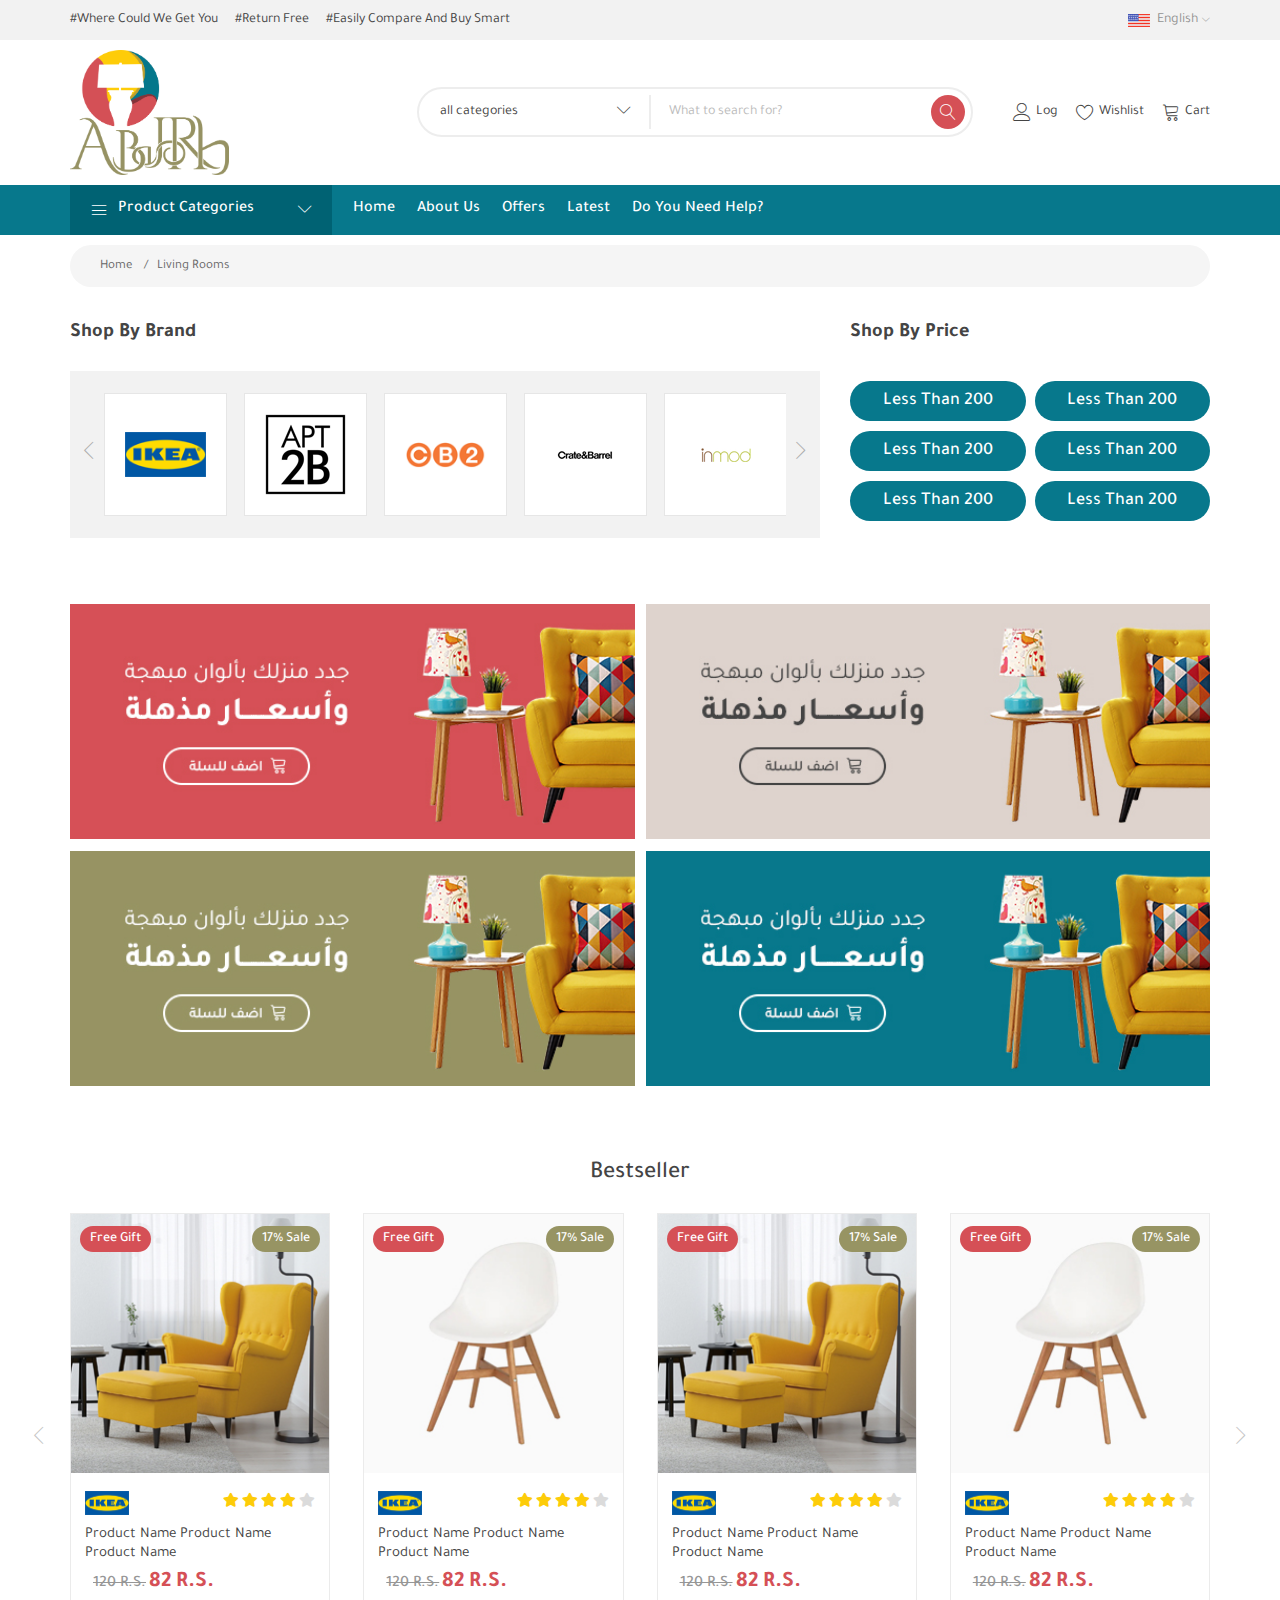
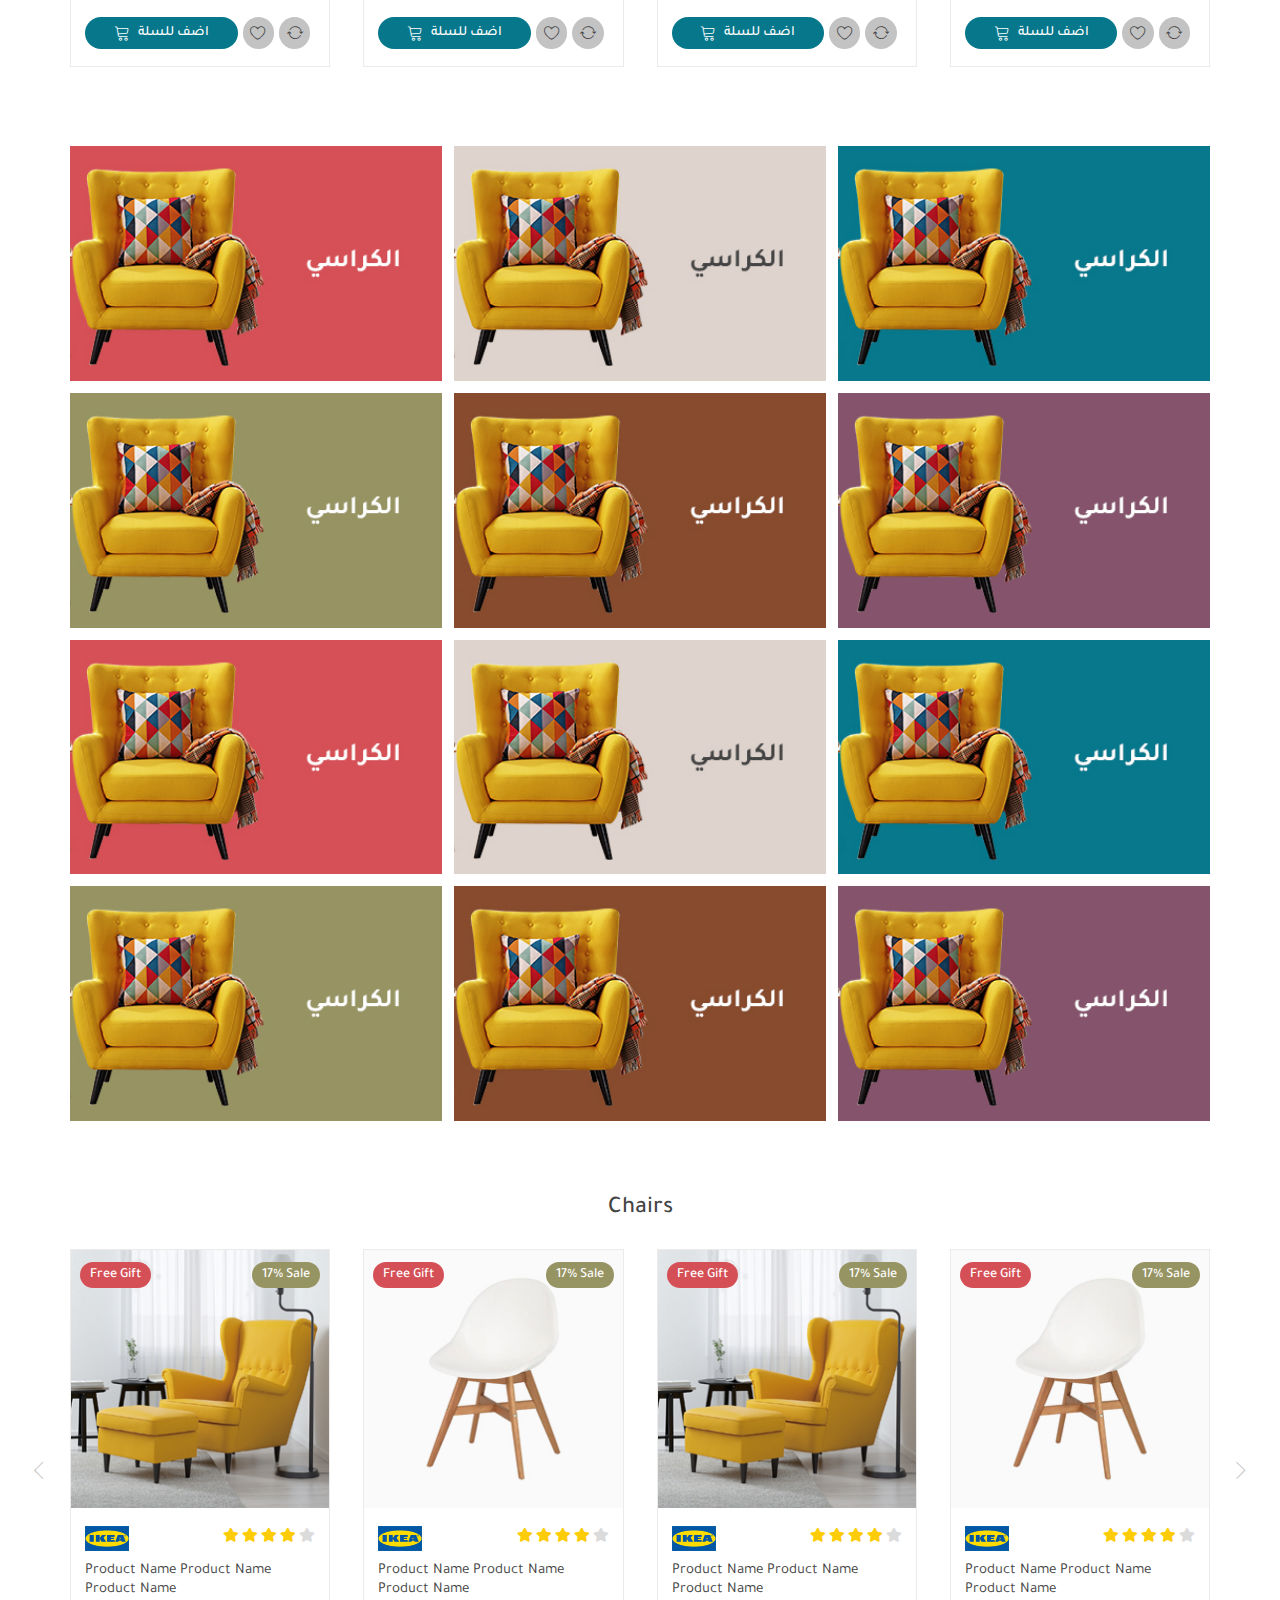
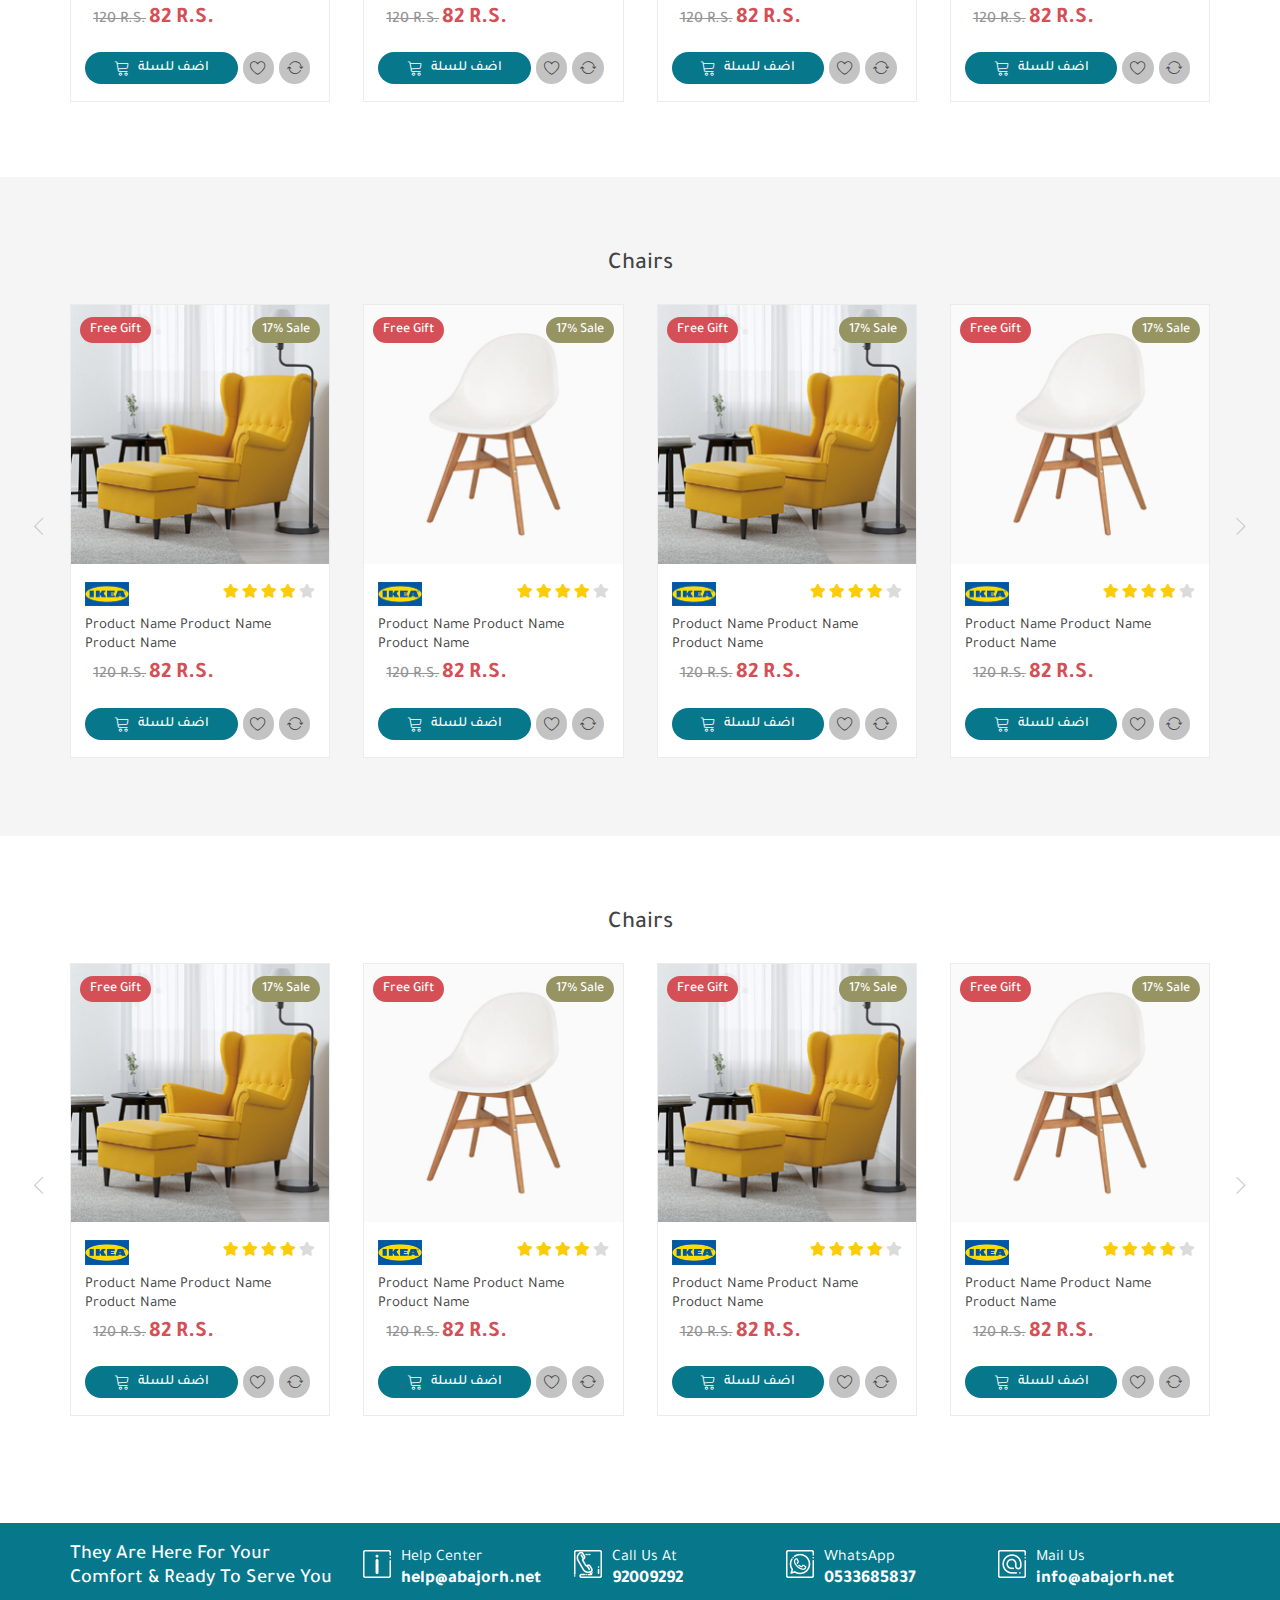
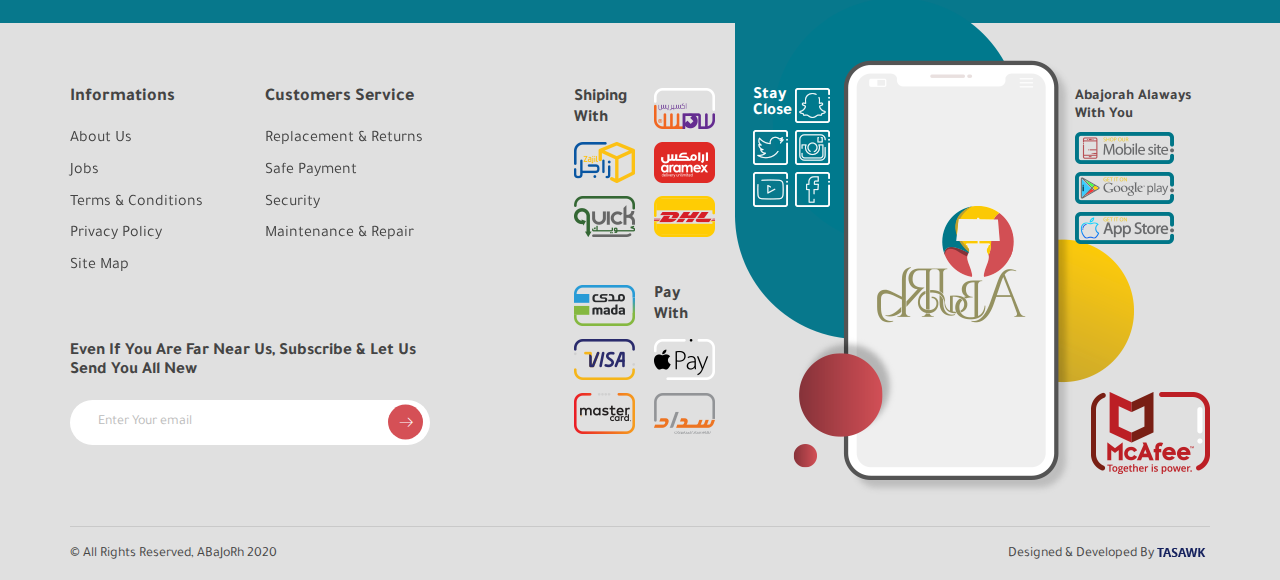
<file: cat-en.html>
<!DOCTYPE HTML>
<HTML dir="ltr" lang="en">

<head>
    <meta charset="UTF-8" />
    <meta name="viewport" content="width=device-width, initial-scale=1, shrink-to-fit=no, user-scalable=no" />
    <title>ABaJoRh</title>
    <!-- <title>اباجورهـ</title> -->
    <link rel='shortcut icon' type='img/png' href='images/fav.png' />
    <link rel="stylesheet" href="css/bootstrap.min.css" />
    <!-- <link rel="stylesheet" href="css/bootstrap-rtl.min.css" /> -->
    <link rel="stylesheet" href="css/owl.carousel.min.css" />
    <link rel="stylesheet" href="css/fontawesome.min.css" />
    <link rel="stylesheet" href="css/Linearicons.css" />
    <link rel="stylesheet" href="css/bootstrap-select.min.css" />
    <link rel="stylesheet" href="css/swiper.min.css" />
    <link rel="stylesheet" href="css/jquery.fancybox.min.css" />
    <link rel="stylesheet" href="css/main.css" />
</head>

<body>

    <!-- start preloader -->
    <div id="loader-wrapper" class="loader">
        <div id="loader"></div>
    </div>
    <!-- end preloader -->
    <div class="mo-overlay"></div>
    <!-- start header -->
    <header>
        <div class="container">
            <div class="top-links">
                <div class="top-tags">
                    <span class="top-tag">Where could we get you</span>
                    <span class="top-tag">Return free</span>
                    <span class="top-tag">Easily compare and buy smart</span>
                </div>
                <div class="lang">
                    <span class="fixall lang-anchor"><img src="images/en.png" alt="AR Lang">English</sapn>
                        <div class="lang-dropdown">
                            <a href="cat.html" class="fixall lang-anchor"><img src="images/ar.png"
                                    alt="AR Lang">العربية</a>
                            <a href="cat-en.html" class="fixall lang-anchor"><img src="images/en.png"
                                    alt="EN Lang">English</a>
                        </div>
                </div>
            </div>
        </div>
        <div class="header-cont">
            <div class="container">
                <div class="header">
                    <a href="index-en.html" class="logo fixall"><img src="images/logo.png" class="img-responsive"></a>
                    <div class="sec-div">
                        <div class="search-cont">
                            <select class="selectpicker search-select">
                                <option hidden>all categories</option>
                                <option>bedrooms</option>
                                <option>living rooms</option>
                                <option>Children's rooms</option>
                                <option>the kitchen</option>
                                <option>Decoration</option>
                                <option>Upholstery</option>
                            </select>
                            <input type="text" class="search-input fixall" placeholder="What to search for?">
                            <button class="fixall search-button"><span class="lnr lnr-magnifier"></span></button>
                        </div>
                        <div class="mo-user-nav">
                            <a href="#!" class="user-anchor mo-menu-icon fixall">
                                <span class="lnr lnr-menu"></span>
                            </a>
                            <a href="#!" class="user-anchor mo-search-icon fixall">
                                <span class="lnr lnr-magnifier"></span>
                            </a>
                            <a href="#!" class="user-anchor mo-log-icon fixall">
                                <span class="lnr lnr-user"></span>
                                <span class="mo-text">Log</span>
                            </a>
                            <a href="#!" class="user-anchor mo-wishlist-icon fixall">
                                <span class="lnr lnr-heart"></span>
                                <span class="mo-text">Wishlist</span>
                            </a>
                            <a href="#!" class="user-anchor mo-cart-icon fixall">
                                <span class="lnr lnr-cart"></span>
                                <span class="mo-text">cart</span>
                            </a>
                        </div>
                    </div>
                </div>
            </div>
        </div>
        <div class="nav-cont">
            <div class="container">
                <nav>
                    <span class="lnr lnr-cross close-btn"></span>
                    <ul class="mo-navbar fixall list-unstyled">
                        <li class="cats-menu">
                            <div class="cats-btn">
                                <span class="text">
                                    <span class="lnr lnr-menu"></span>
                                    Product categories
                                </span>
                            </div>
                            <div class="cats-dispaly">
                                <ul class="cats-div list-unstyled">
                                    <li>
                                        <a href="cat-en.html" class="cat-link fixall">
                                            <div class="menu-img"><img src="images/cat2.png" class="img-responsive">
                                            </div>
                                            bedrooms
                                        </a>
                                    </li>
                                    <li>
                                        <a href="#!" class="cat-link fixall level-2-link">
                                            <div class="menu-img"><img src="images/cat3.png" class="img-responsive">
                                            </div>
                                            living rooms
                                        </a>
                                        <div class="sub-cat">
                                            <div class="sub-cats-links">
                                                <ul class="sub-cats-ul fixall list-unstyled">
                                                    <li class="sub-cats-li"><a href="#!"
                                                            class="subcat-anchr fixall">SubCat 1</a></li>
                                                    <li class="sub-cats-li"><a href="#!"
                                                            class="subcat-anchr fixall">SubCat 2</a></li>
                                                    <li class="sub-cats-li"><a href="#!"
                                                            class="subcat-anchr fixall">SubCat 3</a></li>
                                                    <li class="sub-cats-li"><a href="#!"
                                                            class="subcat-anchr fixall">SubCat 4</a></li>
                                                    <li class="sub-cats-li"><a href="#!"
                                                            class="subcat-anchr fixall">SubCat 5</a></li>
                                                    <li class="sub-cats-li"><a href="#!"
                                                            class="subcat-anchr fixall">SubCat 1</a></li>
                                                    <li class="sub-cats-li"><a href="#!"
                                                            class="subcat-anchr fixall">SubCat 2</a></li>
                                                    <li class="sub-cats-li"><a href="#!"
                                                            class="subcat-anchr fixall">SubCat 3</a></li>
                                                    <li class="sub-cats-li"><a href="#!"
                                                            class="subcat-anchr fixall">SubCat 4</a></li>
                                                    <li class="sub-cats-li"><a href="#!"
                                                            class="subcat-anchr fixall">SubCat 5</a></li>
                                                </ul>
                                                <div class="more">
                                                    <a href="#!" class="more-anchor">More>></a>
                                                </div>
                                            </div>
                                            <div class="stores">
                                                <a href="#!" class="store"><img src="images/store1.png"
                                                        class="img-responsive"></a>
                                                <a href="#!" class="store"><img src="images/store2.png"
                                                        class="img-responsive"></a>
                                                <a href="#!" class="store"><img src="images/store3.png"
                                                        class="img-responsive"></a>
                                                <a href="#!" class="store"><img src="images/store4.png"
                                                        class="img-responsive"></a>
                                                <a href="#!" class="store"><img src="images/store5.png"
                                                        class="img-responsive"></a>
                                                <a href="#!" class="store"><img src="images/store6.png"
                                                        class="img-responsive"></a>
                                                <a href="#!" class="store"><img src="images/store7.png"
                                                        class="img-responsive"></a>
                                                <a href="#!" class="store"><img src="images/store8.png"
                                                        class="img-responsive"></a>
                                                <a href="#!" class="store"><img src="images/store9.png"
                                                        class="img-responsive"></a>
                                            </div>
                                            <div class="small-banners">
                                                <a href="#!" class="banner"><img src="images/menu-banner1.jpg"
                                                        class="img-responsive"></a>
                                                <a href="#!" class="banner"><img src="images/menu-banner2.jpg"
                                                        class="img-responsive"></a>
                                            </div>
                                        </div>
                                    </li>
                                    <li>
                                        <a href="cat-en.html" class="cat-link fixall">
                                            <div class="menu-img"><img src="images/cat4.png" class="img-responsive">
                                            </div>
                                            Children's rooms
                                        </a>
                                    </li>
                                    <li>
                                        <a href="cat-en.html" class="cat-link fixall">
                                            <div class="menu-img"><img src="images/cat5.png" class="img-responsive">
                                            </div>
                                            the kitchen
                                        </a>
                                    </li>
                                    <li>
                                        <a href="cat-en.html" class="cat-link fixall">
                                            <div class="menu-img"><img src="images/cat6.png" class="img-responsive">
                                            </div>
                                            Decoration
                                        </a>
                                    </li>
                                    <li>
                                        <a href="cat-en.html" class="cat-link fixall">
                                            <div class="menu-img"><img src="images/cat7.png" class="img-responsive">
                                            </div>
                                            Upholstery
                                        </a>
                                    </li>
                                </ul>
                            </div>
                        </li>
                        <li class="nav-li fixall ">
                            <a href="index-en.html" class="nav-anchor fixall">Home</a></li>
                        <li class="nav-li fixall">
                            <a href="#!" class="nav-anchor fixall">About Us</a></li>
                        <li class="nav-li fixall">
                            <a href="#!" class="nav-anchor fixall">offers</a></li>
                        <li class="nav-li fixall">
                            <a href="#!" class="nav-anchor fixall">Latest</a></li>
                        <li class="nav-li fixall">
                            <a href="contact-en.html" class="nav-anchor fixall">do you need help?</a></li>
                    </ul>
                </nav>
            </div>
        </div>
    </header>
    <!-- end header -->
    <!-- start breadcrumb -->
    <nav aria-label="mo-breadcrumb-nav">
        <div class="container">
            <ol class="mo-breadcrumb list-unstyled list-inline">
                <li><a href="index-en.html" class="fixall">Home</a></li>
                <li class="active">living rooms</li>
            </ol>
        </div>
    </nav>
    <!-- end breadcrumb -->

    <!-- start cat-page -->
    <div class="page-content">
        <div class="container">
            <div class="st-div">
                <div class="row">
                    <div class="col-md-8">
                        <div class="brands-cont">
                            <h2 class="page-head fixall">Shop by brand</h2>
                            <div class="mo-brands">
                                <div class="owl-carousel">
                                    <a href="#!" class="brand fixall">
                                        <img src="images/store1.png" class="img-responsive">
                                    </a>
                                    <a href="#!" class="brand fixall">
                                        <img src="images/store2.png" class="img-responsive">
                                    </a>
                                    <a href="#!" class="brand fixall">
                                        <img src="images/store3.png" class="img-responsive">
                                    </a>
                                    <a href="#!" class="brand fixall">
                                        <img src="images/store4.png" class="img-responsive">
                                    </a>
                                    <a href="#!" class="brand fixall">
                                        <img src="images/store5.png" class="img-responsive">
                                    </a>
                                    <a href="#!" class="brand fixall">
                                        <img src="images/store6.png" class="img-responsive">
                                    </a>
                                </div>
                            </div>
                        </div>
                    </div>
                    <div class="col-md-4">
                        <div class="ranges-cont">
                            <h2 class="page-head fixall">Shop by price</h2>
                            <div class="ranges">
                                <a href="#!" class="range fixall">Less than 200</a>
                                <a href="#!" class="range fixall">Less than 200</a>
                                <a href="#!" class="range fixall">Less than 200</a>
                                <a href="#!" class="range fixall">Less than 200</a>
                                <a href="#!" class="range fixall">Less than 200</a>
                                <a href="#!" class="range fixall">Less than 200</a>
                            </div>
                        </div>
                    </div>
                </div>
            </div>
            <div class="cat-banners">
                <a href="#!" class="banner cat-banner"><img src="images/cat-banner1.jpg" class="img-reponsive"></a>
                <a href="#!" class="banner cat-banner"><img src="images/cat-banner2.jpg" class="img-reponsive"></a>
                <a href="#!" class="banner cat-banner"><img src="images/cat-banner3.jpg" class="img-reponsive"></a>
                <a href="#!" class="banner cat-banner"><img src="images/cat-banner4.jpg" class="img-reponsive"></a>
            </div>
        </div>
        <!-- start products -->
        <div class="products-sec">
            <div class="container">
                <h2 class="head fixall">Bestseller</h2>
                <div class="owl-carousel Product-slider">
                    <div class="product">
                        <a href="single-en.html" class="fixall item-img">
                            <img src="images/pro1.jpg" class="img-responsive">
                        </a>
                        <div class="item-info">
                            <div class="top-info">
                                <a href="#!" class="store"><img src="images/store1.png" class="img-reponsive"></a>
                                <div class="stars">
                                    <span class="active"><i class="fas fa-star"></i></span>
                                    <span class="active"><i class="fas fa-star"></i></span>
                                    <span class="active"><i class="fas fa-star"></i></span>
                                    <span class="active"><i class="fas fa-star"></i></span>
                                    <span><i class="fas fa-star"></i></span>
                                </div>
                            </div>
                            <a href="single-en.html" class="pro-name fixall">product name product name product name</a>
                            <span class="mo-old-price">120 R.S.</span>
                            <span class="mo-price">82 R.S. </span>
                            <div class="tools">
                                <a href="#!" class="fixall mo-add-to-cart mo-add-to">
                                    <span class="lnr lnr-cart"></span><span class="mo-text">اضف للسلة</span>
                                </a>
                                <a href="#!" class="fixall mo-add-to-wish mo-add-to">
                                    <span class="lnr lnr-heart"></span>
                                </a>
                                <a href="#!" class="fixall mo-add-to-return mo-add-to">
                                    <span class="lnr lnr-sync"></span>
                                </a>
                            </div>
                        </div>
                        <div class="hint gift">free gift</div>
                        <div class="hint sale">17% sale</div>
                    </div>
                    <div class="product">
                        <a href="single-en.html" class="fixall item-img">
                            <img src="images/pro2.jpg" class="img-responsive">
                        </a>
                        <div class="item-info">
                            <div class="top-info">
                                <a href="#!" class="store"><img src="images/store1.png" class="img-reponsive"></a>
                                <div class="stars">
                                    <span class="active"><i class="fas fa-star"></i></span>
                                    <span class="active"><i class="fas fa-star"></i></span>
                                    <span class="active"><i class="fas fa-star"></i></span>
                                    <span class="active"><i class="fas fa-star"></i></span>
                                    <span><i class="fas fa-star"></i></span>
                                </div>
                            </div>
                            <a href="single-en.html" class="pro-name fixall">product name product name product name</a>
                            <span class="mo-old-price">120 R.S.</span>
                            <span class="mo-price">82 R.S. </span>
                            <div class="tools">
                                <a href="#!" class="fixall mo-add-to-cart mo-add-to">
                                    <span class="lnr lnr-cart"></span><span class="mo-text">اضف للسلة</span>
                                </a>
                                <a href="#!" class="fixall mo-add-to-wish mo-add-to">
                                    <span class="lnr lnr-heart"></span>
                                </a>
                                <a href="#!" class="fixall mo-add-to-return mo-add-to">
                                    <span class="lnr lnr-sync"></span>
                                </a>
                            </div>
                        </div>
                        <div class="hint gift">free gift</div>
                        <div class="hint sale">17% sale</div>
                    </div>
                    <div class="product">
                        <a href="single-en.html" class="fixall item-img">
                            <img src="images/pro1.jpg" class="img-responsive">
                        </a>
                        <div class="item-info">
                            <div class="top-info">
                                <a href="#!" class="store"><img src="images/store1.png" class="img-reponsive"></a>
                                <div class="stars">
                                    <span class="active"><i class="fas fa-star"></i></span>
                                    <span class="active"><i class="fas fa-star"></i></span>
                                    <span class="active"><i class="fas fa-star"></i></span>
                                    <span class="active"><i class="fas fa-star"></i></span>
                                    <span><i class="fas fa-star"></i></span>
                                </div>
                            </div>
                            <a href="single-en.html" class="pro-name fixall">product name product name product name</a>
                            <span class="mo-old-price">120 R.S.</span>
                            <span class="mo-price">82 R.S. </span>
                            <div class="tools">
                                <a href="#!" class="fixall mo-add-to-cart mo-add-to">
                                    <span class="lnr lnr-cart"></span><span class="mo-text">اضف للسلة</span>
                                </a>
                                <a href="#!" class="fixall mo-add-to-wish mo-add-to">
                                    <span class="lnr lnr-heart"></span>
                                </a>
                                <a href="#!" class="fixall mo-add-to-return mo-add-to">
                                    <span class="lnr lnr-sync"></span>
                                </a>
                            </div>
                        </div>
                        <div class="hint gift">free gift</div>
                        <div class="hint sale">17% sale</div>
                    </div>
                    <div class="product">
                        <a href="single-en.html" class="fixall item-img">
                            <img src="images/pro2.jpg" class="img-responsive">
                        </a>
                        <div class="item-info">
                            <div class="top-info">
                                <a href="#!" class="store"><img src="images/store1.png" class="img-reponsive"></a>
                                <div class="stars">
                                    <span class="active"><i class="fas fa-star"></i></span>
                                    <span class="active"><i class="fas fa-star"></i></span>
                                    <span class="active"><i class="fas fa-star"></i></span>
                                    <span class="active"><i class="fas fa-star"></i></span>
                                    <span><i class="fas fa-star"></i></span>
                                </div>
                            </div>
                            <a href="single-en.html" class="pro-name fixall">product name product name product name</a>
                            <span class="mo-old-price">120 R.S.</span>
                            <span class="mo-price">82 R.S. </span>
                            <div class="tools">
                                <a href="#!" class="fixall mo-add-to-cart mo-add-to">
                                    <span class="lnr lnr-cart"></span><span class="mo-text">اضف للسلة</span>
                                </a>
                                <a href="#!" class="fixall mo-add-to-wish mo-add-to">
                                    <span class="lnr lnr-heart"></span>
                                </a>
                                <a href="#!" class="fixall mo-add-to-return mo-add-to">
                                    <span class="lnr lnr-sync"></span>
                                </a>
                            </div>
                        </div>
                        <div class="hint gift">free gift</div>
                        <div class="hint sale">17% sale</div>
                    </div>
                    <div class="product">
                        <a href="single-en.html" class="fixall item-img">
                            <img src="images/pro2.jpg" class="img-responsive">
                        </a>
                        <div class="item-info">
                            <div class="top-info">
                                <a href="#!" class="store"><img src="images/store1.png" class="img-reponsive"></a>
                                <div class="stars">
                                    <span class="active"><i class="fas fa-star"></i></span>
                                    <span class="active"><i class="fas fa-star"></i></span>
                                    <span class="active"><i class="fas fa-star"></i></span>
                                    <span class="active"><i class="fas fa-star"></i></span>
                                    <span><i class="fas fa-star"></i></span>
                                </div>
                            </div>
                            <a href="single-en.html" class="pro-name fixall">product name product name product name</a>
                            <span class="mo-old-price">120 R.S.</span>
                            <span class="mo-price">82 R.S. </span>
                            <div class="tools">
                                <a href="#!" class="fixall mo-add-to-cart mo-add-to">
                                    <span class="lnr lnr-cart"></span><span class="mo-text">اضف للسلة</span>
                                </a>
                                <a href="#!" class="fixall mo-add-to-wish mo-add-to">
                                    <span class="lnr lnr-heart"></span>
                                </a>
                                <a href="#!" class="fixall mo-add-to-return mo-add-to">
                                    <span class="lnr lnr-sync"></span>
                                </a>
                            </div>
                        </div>
                        <div class="hint gift">free gift</div>
                        <div class="hint sale">17% sale</div>
                    </div>
                </div>
            </div>
        </div>
        <!-- end products -->
        <div class="container">
            <div class="cat-subbanners">
                <a href="#!" class="subbanner banner"><img src="images/cat-banner5.jpg" class="img-responsive"></a>
                <a href="#!" class="subbanner banner"><img src="images/cat-banner6.jpg" class="img-responsive"></a>
                <a href="#!" class="subbanner banner"><img src="images/cat-banner7.jpg" class="img-responsive"></a>
                <a href="#!" class="subbanner banner"><img src="images/cat-banner8.jpg" class="img-responsive"></a>
                <a href="#!" class="subbanner banner"><img src="images/cat-banner9.jpg" class="img-responsive"></a>
                <a href="#!" class="subbanner banner"><img src="images/cat-banner10.jpg" class="img-responsive"></a>
                <a href="#!" class="subbanner banner"><img src="images/cat-banner5.jpg" class="img-responsive"></a>
                <a href="#!" class="subbanner banner"><img src="images/cat-banner6.jpg" class="img-responsive"></a>
                <a href="#!" class="subbanner banner"><img src="images/cat-banner7.jpg" class="img-responsive"></a>
                <a href="#!" class="subbanner banner"><img src="images/cat-banner8.jpg" class="img-responsive"></a>
                <a href="#!" class="subbanner banner"><img src="images/cat-banner9.jpg" class="img-responsive"></a>
                <a href="#!" class="subbanner banner"><img src="images/cat-banner10.jpg" class="img-responsive"></a>
            </div>
        </div>
        <!-- start products -->
        <div class="products-sec">
            <div class="container">
                <h2 class="head fixall">Chairs</h2>
                <div class="owl-carousel Product-slider">
                    <div class="product">
                        <a href="single-en.html" class="fixall item-img">
                            <img src="images/pro1.jpg" class="img-responsive">
                        </a>
                        <div class="item-info">
                            <div class="top-info">
                                <a href="#!" class="store"><img src="images/store1.png" class="img-reponsive"></a>
                                <div class="stars">
                                    <span class="active"><i class="fas fa-star"></i></span>
                                    <span class="active"><i class="fas fa-star"></i></span>
                                    <span class="active"><i class="fas fa-star"></i></span>
                                    <span class="active"><i class="fas fa-star"></i></span>
                                    <span><i class="fas fa-star"></i></span>
                                </div>
                            </div>
                            <a href="single-en.html" class="pro-name fixall">product name product name product name</a>
                            <span class="mo-old-price">120 R.S.</span>
                            <span class="mo-price">82 R.S. </span>
                            <div class="tools">
                                <a href="#!" class="fixall mo-add-to-cart mo-add-to">
                                    <span class="lnr lnr-cart"></span><span class="mo-text">اضف للسلة</span>
                                </a>
                                <a href="#!" class="fixall mo-add-to-wish mo-add-to">
                                    <span class="lnr lnr-heart"></span>
                                </a>
                                <a href="#!" class="fixall mo-add-to-return mo-add-to">
                                    <span class="lnr lnr-sync"></span>
                                </a>
                            </div>
                        </div>
                        <div class="hint gift">free gift</div>
                        <div class="hint sale">17% sale</div>
                    </div>
                    <div class="product">
                        <a href="single-en.html" class="fixall item-img">
                            <img src="images/pro2.jpg" class="img-responsive">
                        </a>
                        <div class="item-info">
                            <div class="top-info">
                                <a href="#!" class="store"><img src="images/store1.png" class="img-reponsive"></a>
                                <div class="stars">
                                    <span class="active"><i class="fas fa-star"></i></span>
                                    <span class="active"><i class="fas fa-star"></i></span>
                                    <span class="active"><i class="fas fa-star"></i></span>
                                    <span class="active"><i class="fas fa-star"></i></span>
                                    <span><i class="fas fa-star"></i></span>
                                </div>
                            </div>
                            <a href="single-en.html" class="pro-name fixall">product name product name product name</a>
                            <span class="mo-old-price">120 R.S.</span>
                            <span class="mo-price">82 R.S. </span>
                            <div class="tools">
                                <a href="#!" class="fixall mo-add-to-cart mo-add-to">
                                    <span class="lnr lnr-cart"></span><span class="mo-text">اضف للسلة</span>
                                </a>
                                <a href="#!" class="fixall mo-add-to-wish mo-add-to">
                                    <span class="lnr lnr-heart"></span>
                                </a>
                                <a href="#!" class="fixall mo-add-to-return mo-add-to">
                                    <span class="lnr lnr-sync"></span>
                                </a>
                            </div>
                        </div>
                        <div class="hint gift">free gift</div>
                        <div class="hint sale">17% sale</div>
                    </div>
                    <div class="product">
                        <a href="single-en.html" class="fixall item-img">
                            <img src="images/pro1.jpg" class="img-responsive">
                        </a>
                        <div class="item-info">
                            <div class="top-info">
                                <a href="#!" class="store"><img src="images/store1.png" class="img-reponsive"></a>
                                <div class="stars">
                                    <span class="active"><i class="fas fa-star"></i></span>
                                    <span class="active"><i class="fas fa-star"></i></span>
                                    <span class="active"><i class="fas fa-star"></i></span>
                                    <span class="active"><i class="fas fa-star"></i></span>
                                    <span><i class="fas fa-star"></i></span>
                                </div>
                            </div>
                            <a href="single-en.html" class="pro-name fixall">product name product name product name</a>
                            <span class="mo-old-price">120 R.S.</span>
                            <span class="mo-price">82 R.S. </span>
                            <div class="tools">
                                <a href="#!" class="fixall mo-add-to-cart mo-add-to">
                                    <span class="lnr lnr-cart"></span><span class="mo-text">اضف للسلة</span>
                                </a>
                                <a href="#!" class="fixall mo-add-to-wish mo-add-to">
                                    <span class="lnr lnr-heart"></span>
                                </a>
                                <a href="#!" class="fixall mo-add-to-return mo-add-to">
                                    <span class="lnr lnr-sync"></span>
                                </a>
                            </div>
                        </div>
                        <div class="hint gift">free gift</div>
                        <div class="hint sale">17% sale</div>
                    </div>
                    <div class="product">
                        <a href="single-en.html" class="fixall item-img">
                            <img src="images/pro2.jpg" class="img-responsive">
                        </a>
                        <div class="item-info">
                            <div class="top-info">
                                <a href="#!" class="store"><img src="images/store1.png" class="img-reponsive"></a>
                                <div class="stars">
                                    <span class="active"><i class="fas fa-star"></i></span>
                                    <span class="active"><i class="fas fa-star"></i></span>
                                    <span class="active"><i class="fas fa-star"></i></span>
                                    <span class="active"><i class="fas fa-star"></i></span>
                                    <span><i class="fas fa-star"></i></span>
                                </div>
                            </div>
                            <a href="single-en.html" class="pro-name fixall">product name product name product name</a>
                            <span class="mo-old-price">120 R.S.</span>
                            <span class="mo-price">82 R.S. </span>
                            <div class="tools">
                                <a href="#!" class="fixall mo-add-to-cart mo-add-to">
                                    <span class="lnr lnr-cart"></span><span class="mo-text">اضف للسلة</span>
                                </a>
                                <a href="#!" class="fixall mo-add-to-wish mo-add-to">
                                    <span class="lnr lnr-heart"></span>
                                </a>
                                <a href="#!" class="fixall mo-add-to-return mo-add-to">
                                    <span class="lnr lnr-sync"></span>
                                </a>
                            </div>
                        </div>
                        <div class="hint gift">free gift</div>
                        <div class="hint sale">17% sale</div>
                    </div>
                    <div class="product">
                        <a href="single-en.html" class="fixall item-img">
                            <img src="images/pro2.jpg" class="img-responsive">
                        </a>
                        <div class="item-info">
                            <div class="top-info">
                                <a href="#!" class="store"><img src="images/store1.png" class="img-reponsive"></a>
                                <div class="stars">
                                    <span class="active"><i class="fas fa-star"></i></span>
                                    <span class="active"><i class="fas fa-star"></i></span>
                                    <span class="active"><i class="fas fa-star"></i></span>
                                    <span class="active"><i class="fas fa-star"></i></span>
                                    <span><i class="fas fa-star"></i></span>
                                </div>
                            </div>
                            <a href="single-en.html" class="pro-name fixall">product name product name product name</a>
                            <span class="mo-old-price">120 R.S.</span>
                            <span class="mo-price">82 R.S. </span>
                            <div class="tools">
                                <a href="#!" class="fixall mo-add-to-cart mo-add-to">
                                    <span class="lnr lnr-cart"></span><span class="mo-text">اضف للسلة</span>
                                </a>
                                <a href="#!" class="fixall mo-add-to-wish mo-add-to">
                                    <span class="lnr lnr-heart"></span>
                                </a>
                                <a href="#!" class="fixall mo-add-to-return mo-add-to">
                                    <span class="lnr lnr-sync"></span>
                                </a>
                            </div>
                        </div>
                        <div class="hint gift">free gift</div>
                        <div class="hint sale">17% sale</div>
                    </div>
                </div>
            </div>
        </div>
        <!-- end products -->
        <!-- start products -->
        <div class="products-sec first-slider">
            <div class="container">
                <h2 class="head fixall">Chairs</h2>
                <div class="owl-carousel Product-slider">
                    <div class="product">
                        <a href="single-en.html" class="fixall item-img">
                            <img src="images/pro1.jpg" class="img-responsive">
                        </a>
                        <div class="item-info">
                            <div class="top-info">
                                <a href="#!" class="store"><img src="images/store1.png" class="img-reponsive"></a>
                                <div class="stars">
                                    <span class="active"><i class="fas fa-star"></i></span>
                                    <span class="active"><i class="fas fa-star"></i></span>
                                    <span class="active"><i class="fas fa-star"></i></span>
                                    <span class="active"><i class="fas fa-star"></i></span>
                                    <span><i class="fas fa-star"></i></span>
                                </div>
                            </div>
                            <a href="single-en.html" class="pro-name fixall">product name product name product name</a>
                            <span class="mo-old-price">120 R.S.</span>
                            <span class="mo-price">82 R.S. </span>
                            <div class="tools">
                                <a href="#!" class="fixall mo-add-to-cart mo-add-to">
                                    <span class="lnr lnr-cart"></span><span class="mo-text">اضف للسلة</span>
                                </a>
                                <a href="#!" class="fixall mo-add-to-wish mo-add-to">
                                    <span class="lnr lnr-heart"></span>
                                </a>
                                <a href="#!" class="fixall mo-add-to-return mo-add-to">
                                    <span class="lnr lnr-sync"></span>
                                </a>
                            </div>
                        </div>
                        <div class="hint gift">free gift</div>
                        <div class="hint sale">17% sale</div>
                    </div>
                    <div class="product">
                        <a href="single-en.html" class="fixall item-img">
                            <img src="images/pro2.jpg" class="img-responsive">
                        </a>
                        <div class="item-info">
                            <div class="top-info">
                                <a href="#!" class="store"><img src="images/store1.png" class="img-reponsive"></a>
                                <div class="stars">
                                    <span class="active"><i class="fas fa-star"></i></span>
                                    <span class="active"><i class="fas fa-star"></i></span>
                                    <span class="active"><i class="fas fa-star"></i></span>
                                    <span class="active"><i class="fas fa-star"></i></span>
                                    <span><i class="fas fa-star"></i></span>
                                </div>
                            </div>
                            <a href="single-en.html" class="pro-name fixall">product name product name product name</a>
                            <span class="mo-old-price">120 R.S.</span>
                            <span class="mo-price">82 R.S. </span>
                            <div class="tools">
                                <a href="#!" class="fixall mo-add-to-cart mo-add-to">
                                    <span class="lnr lnr-cart"></span><span class="mo-text">اضف للسلة</span>
                                </a>
                                <a href="#!" class="fixall mo-add-to-wish mo-add-to">
                                    <span class="lnr lnr-heart"></span>
                                </a>
                                <a href="#!" class="fixall mo-add-to-return mo-add-to">
                                    <span class="lnr lnr-sync"></span>
                                </a>
                            </div>
                        </div>
                        <div class="hint gift">free gift</div>
                        <div class="hint sale">17% sale</div>
                    </div>
                    <div class="product">
                        <a href="single-en.html" class="fixall item-img">
                            <img src="images/pro1.jpg" class="img-responsive">
                        </a>
                        <div class="item-info">
                            <div class="top-info">
                                <a href="#!" class="store"><img src="images/store1.png" class="img-reponsive"></a>
                                <div class="stars">
                                    <span class="active"><i class="fas fa-star"></i></span>
                                    <span class="active"><i class="fas fa-star"></i></span>
                                    <span class="active"><i class="fas fa-star"></i></span>
                                    <span class="active"><i class="fas fa-star"></i></span>
                                    <span><i class="fas fa-star"></i></span>
                                </div>
                            </div>
                            <a href="single-en.html" class="pro-name fixall">product name product name product name</a>
                            <span class="mo-old-price">120 R.S.</span>
                            <span class="mo-price">82 R.S. </span>
                            <div class="tools">
                                <a href="#!" class="fixall mo-add-to-cart mo-add-to">
                                    <span class="lnr lnr-cart"></span><span class="mo-text">اضف للسلة</span>
                                </a>
                                <a href="#!" class="fixall mo-add-to-wish mo-add-to">
                                    <span class="lnr lnr-heart"></span>
                                </a>
                                <a href="#!" class="fixall mo-add-to-return mo-add-to">
                                    <span class="lnr lnr-sync"></span>
                                </a>
                            </div>
                        </div>
                        <div class="hint gift">free gift</div>
                        <div class="hint sale">17% sale</div>
                    </div>
                    <div class="product">
                        <a href="single-en.html" class="fixall item-img">
                            <img src="images/pro2.jpg" class="img-responsive">
                        </a>
                        <div class="item-info">
                            <div class="top-info">
                                <a href="#!" class="store"><img src="images/store1.png" class="img-reponsive"></a>
                                <div class="stars">
                                    <span class="active"><i class="fas fa-star"></i></span>
                                    <span class="active"><i class="fas fa-star"></i></span>
                                    <span class="active"><i class="fas fa-star"></i></span>
                                    <span class="active"><i class="fas fa-star"></i></span>
                                    <span><i class="fas fa-star"></i></span>
                                </div>
                            </div>
                            <a href="single-en.html" class="pro-name fixall">product name product name product name</a>
                            <span class="mo-old-price">120 R.S.</span>
                            <span class="mo-price">82 R.S. </span>
                            <div class="tools">
                                <a href="#!" class="fixall mo-add-to-cart mo-add-to">
                                    <span class="lnr lnr-cart"></span><span class="mo-text">اضف للسلة</span>
                                </a>
                                <a href="#!" class="fixall mo-add-to-wish mo-add-to">
                                    <span class="lnr lnr-heart"></span>
                                </a>
                                <a href="#!" class="fixall mo-add-to-return mo-add-to">
                                    <span class="lnr lnr-sync"></span>
                                </a>
                            </div>
                        </div>
                        <div class="hint gift">free gift</div>
                        <div class="hint sale">17% sale</div>
                    </div>
                    <div class="product">
                        <a href="single-en.html" class="fixall item-img">
                            <img src="images/pro2.jpg" class="img-responsive">
                        </a>
                        <div class="item-info">
                            <div class="top-info">
                                <a href="#!" class="store"><img src="images/store1.png" class="img-reponsive"></a>
                                <div class="stars">
                                    <span class="active"><i class="fas fa-star"></i></span>
                                    <span class="active"><i class="fas fa-star"></i></span>
                                    <span class="active"><i class="fas fa-star"></i></span>
                                    <span class="active"><i class="fas fa-star"></i></span>
                                    <span><i class="fas fa-star"></i></span>
                                </div>
                            </div>
                            <a href="single-en.html" class="pro-name fixall">product name product name product name</a>
                            <span class="mo-old-price">120 R.S.</span>
                            <span class="mo-price">82 R.S. </span>
                            <div class="tools">
                                <a href="#!" class="fixall mo-add-to-cart mo-add-to">
                                    <span class="lnr lnr-cart"></span><span class="mo-text">اضف للسلة</span>
                                </a>
                                <a href="#!" class="fixall mo-add-to-wish mo-add-to">
                                    <span class="lnr lnr-heart"></span>
                                </a>
                                <a href="#!" class="fixall mo-add-to-return mo-add-to">
                                    <span class="lnr lnr-sync"></span>
                                </a>
                            </div>
                        </div>
                        <div class="hint gift">free gift</div>
                        <div class="hint sale">17% sale</div>
                    </div>
                </div>
            </div>
        </div>
        <!-- end products -->
        <!-- start products -->
        <div class="products-sec">
            <div class="container">
                <h2 class="head fixall">Chairs</h2>
                <div class="owl-carousel Product-slider">
                    <div class="product">
                        <a href="single-en.html" class="fixall item-img">
                            <img src="images/pro1.jpg" class="img-responsive">
                        </a>
                        <div class="item-info">
                            <div class="top-info">
                                <a href="#!" class="store"><img src="images/store1.png" class="img-reponsive"></a>
                                <div class="stars">
                                    <span class="active"><i class="fas fa-star"></i></span>
                                    <span class="active"><i class="fas fa-star"></i></span>
                                    <span class="active"><i class="fas fa-star"></i></span>
                                    <span class="active"><i class="fas fa-star"></i></span>
                                    <span><i class="fas fa-star"></i></span>
                                </div>
                            </div>
                            <a href="single-en.html" class="pro-name fixall">product name product name product name</a>
                            <span class="mo-old-price">120 R.S.</span>
                            <span class="mo-price">82 R.S. </span>
                            <div class="tools">
                                <a href="#!" class="fixall mo-add-to-cart mo-add-to">
                                    <span class="lnr lnr-cart"></span><span class="mo-text">اضف للسلة</span>
                                </a>
                                <a href="#!" class="fixall mo-add-to-wish mo-add-to">
                                    <span class="lnr lnr-heart"></span>
                                </a>
                                <a href="#!" class="fixall mo-add-to-return mo-add-to">
                                    <span class="lnr lnr-sync"></span>
                                </a>
                            </div>
                        </div>
                        <div class="hint gift">free gift</div>
                        <div class="hint sale">17% sale</div>
                    </div>
                    <div class="product">
                        <a href="single-en.html" class="fixall item-img">
                            <img src="images/pro2.jpg" class="img-responsive">
                        </a>
                        <div class="item-info">
                            <div class="top-info">
                                <a href="#!" class="store"><img src="images/store1.png" class="img-reponsive"></a>
                                <div class="stars">
                                    <span class="active"><i class="fas fa-star"></i></span>
                                    <span class="active"><i class="fas fa-star"></i></span>
                                    <span class="active"><i class="fas fa-star"></i></span>
                                    <span class="active"><i class="fas fa-star"></i></span>
                                    <span><i class="fas fa-star"></i></span>
                                </div>
                            </div>
                            <a href="single-en.html" class="pro-name fixall">product name product name product name</a>
                            <span class="mo-old-price">120 R.S.</span>
                            <span class="mo-price">82 R.S. </span>
                            <div class="tools">
                                <a href="#!" class="fixall mo-add-to-cart mo-add-to">
                                    <span class="lnr lnr-cart"></span><span class="mo-text">اضف للسلة</span>
                                </a>
                                <a href="#!" class="fixall mo-add-to-wish mo-add-to">
                                    <span class="lnr lnr-heart"></span>
                                </a>
                                <a href="#!" class="fixall mo-add-to-return mo-add-to">
                                    <span class="lnr lnr-sync"></span>
                                </a>
                            </div>
                        </div>
                        <div class="hint gift">free gift</div>
                        <div class="hint sale">17% sale</div>
                    </div>
                    <div class="product">
                        <a href="single-en.html" class="fixall item-img">
                            <img src="images/pro1.jpg" class="img-responsive">
                        </a>
                        <div class="item-info">
                            <div class="top-info">
                                <a href="#!" class="store"><img src="images/store1.png" class="img-reponsive"></a>
                                <div class="stars">
                                    <span class="active"><i class="fas fa-star"></i></span>
                                    <span class="active"><i class="fas fa-star"></i></span>
                                    <span class="active"><i class="fas fa-star"></i></span>
                                    <span class="active"><i class="fas fa-star"></i></span>
                                    <span><i class="fas fa-star"></i></span>
                                </div>
                            </div>
                            <a href="single-en.html" class="pro-name fixall">product name product name product name</a>
                            <span class="mo-old-price">120 R.S.</span>
                            <span class="mo-price">82 R.S. </span>
                            <div class="tools">
                                <a href="#!" class="fixall mo-add-to-cart mo-add-to">
                                    <span class="lnr lnr-cart"></span><span class="mo-text">اضف للسلة</span>
                                </a>
                                <a href="#!" class="fixall mo-add-to-wish mo-add-to">
                                    <span class="lnr lnr-heart"></span>
                                </a>
                                <a href="#!" class="fixall mo-add-to-return mo-add-to">
                                    <span class="lnr lnr-sync"></span>
                                </a>
                            </div>
                        </div>
                        <div class="hint gift">free gift</div>
                        <div class="hint sale">17% sale</div>
                    </div>
                    <div class="product">
                        <a href="single-en.html" class="fixall item-img">
                            <img src="images/pro2.jpg" class="img-responsive">
                        </a>
                        <div class="item-info">
                            <div class="top-info">
                                <a href="#!" class="store"><img src="images/store1.png" class="img-reponsive"></a>
                                <div class="stars">
                                    <span class="active"><i class="fas fa-star"></i></span>
                                    <span class="active"><i class="fas fa-star"></i></span>
                                    <span class="active"><i class="fas fa-star"></i></span>
                                    <span class="active"><i class="fas fa-star"></i></span>
                                    <span><i class="fas fa-star"></i></span>
                                </div>
                            </div>
                            <a href="single-en.html" class="pro-name fixall">product name product name product name</a>
                            <span class="mo-old-price">120 R.S.</span>
                            <span class="mo-price">82 R.S. </span>
                            <div class="tools">
                                <a href="#!" class="fixall mo-add-to-cart mo-add-to">
                                    <span class="lnr lnr-cart"></span><span class="mo-text">اضف للسلة</span>
                                </a>
                                <a href="#!" class="fixall mo-add-to-wish mo-add-to">
                                    <span class="lnr lnr-heart"></span>
                                </a>
                                <a href="#!" class="fixall mo-add-to-return mo-add-to">
                                    <span class="lnr lnr-sync"></span>
                                </a>
                            </div>
                        </div>
                        <div class="hint gift">free gift</div>
                        <div class="hint sale">17% sale</div>
                    </div>
                    <div class="product">
                        <a href="single-en.html" class="fixall item-img">
                            <img src="images/pro2.jpg" class="img-responsive">
                        </a>
                        <div class="item-info">
                            <div class="top-info">
                                <a href="#!" class="store"><img src="images/store1.png" class="img-reponsive"></a>
                                <div class="stars">
                                    <span class="active"><i class="fas fa-star"></i></span>
                                    <span class="active"><i class="fas fa-star"></i></span>
                                    <span class="active"><i class="fas fa-star"></i></span>
                                    <span class="active"><i class="fas fa-star"></i></span>
                                    <span><i class="fas fa-star"></i></span>
                                </div>
                            </div>
                            <a href="single-en.html" class="pro-name fixall">product name product name product name</a>
                            <span class="mo-old-price">120 R.S.</span>
                            <span class="mo-price">82 R.S. </span>
                            <div class="tools">
                                <a href="#!" class="fixall mo-add-to-cart mo-add-to">
                                    <span class="lnr lnr-cart"></span><span class="mo-text">اضف للسلة</span>
                                </a>
                                <a href="#!" class="fixall mo-add-to-wish mo-add-to">
                                    <span class="lnr lnr-heart"></span>
                                </a>
                                <a href="#!" class="fixall mo-add-to-return mo-add-to">
                                    <span class="lnr lnr-sync"></span>
                                </a>
                            </div>
                        </div>
                        <div class="hint gift">free gift</div>
                        <div class="hint sale">17% sale</div>
                    </div>
                </div>
            </div>
        </div>
        <!-- end products -->
    </div>
    <!-- end cat-page -->

    <!-- start feats -->
    <div class="feats-cont">
        <div class="container">
            <div class="row">
                <div class="col-md-3 col-xs-12">
                    <h2 class="feats-head fixall">They are here for your comfort & ready to serve you</h2>
                </div>
                <div class="col-md-9 col-xs-12">
                    <div class="feats">
                        <div class="feat">
                            <div class="feat-img">
                                <img src="images/feat1.png" class="img-responsive">
                            </div>
                            <div class="feat-desc">
                                <h3 class="feat-name fixall">Help Center</h3>
                                <a href="mailto:help@abajorh.net" class="feat-way fixall">help@abajorh.net</a>
                            </div>
                        </div>
                        <div class="feat">
                            <div class="feat-img">
                                <img src="images/feat2.png" class="img-responsive">
                            </div>
                            <div class="feat-desc">
                                <h3 class="feat-name fixall">Call us at</h3>
                                <a href="tel:92009292" class="feat-way fixall">92009292</a>
                            </div>
                        </div>
                        <div class="feat">
                            <div class="feat-img">
                                <img src="images/feat3.png" class="img-responsive">
                            </div>
                            <div class="feat-desc">
                                <h3 class="feat-name fixall">WhatsApp</h3>
                                <a href="https://api.whatsapp.com/send?phone=0533685837"
                                    class="feat-way fixall">0533685837</a>
                            </div>
                        </div>
                        <div class="feat">
                            <div class="feat-img">
                                <img src="images/feat4.png" class="img-responsive">
                            </div>
                            <div class="feat-desc">
                                <h3 class="feat-name fixall">mail us</h3>
                                <a href="mailto:info@abajorh.net" class="feat-way fixall">info@abajorh.net</a>
                            </div>
                        </div>
                    </div>
                </div>
            </div>
        </div>
    </div>
    <!-- end feats -->

    <!-- start footer -->
    <footer>
        <div class="container">
            <div class="row">
                <div class="col-md-4">
                    <div class="norm-foot">
                        <div class="row">
                            <div class="col-xs-6 ">
                                <div class="nav-foot">
                                    <h3 class="footer-head fixall">
                                        informations
                                    </h3>
                                    <ul class="foot-ul fixall list-unstyled">
                                        <li class="foot-li"><a href="#!" class="foot-anchor fixall">about us</a></li>
                                        <li class="foot-li"><a href="#!" class="foot-anchor fixall">Jobs</a></li>
                                        <li class="foot-li"><a href="#!" class="foot-anchor fixall">Terms &
                                                Conditions</a>
                                        </li>
                                        <li class="foot-li"><a href="#!" class="foot-anchor fixall">Privacy policy</a>
                                        </li>
                                        <li class="foot-li"><a href="#!" class="foot-anchor fixall">Site Map</a>
                                        </li>
                                    </ul>
                                </div>
                            </div>
                            <div class="col-xs-6">
                                <div class="nav-foot">
                                    <h3 class="footer-head fixall">
                                        customers service
                                    </h3>
                                    <ul class="foot-ul fixall list-unstyled">
                                        <li class="foot-li"><a href="#!" class="foot-anchor fixall">Replacement &
                                                returns</a></li>
                                        <li class="foot-li"><a href="#!" class="foot-anchor fixall">Safe payment</a>
                                        </li>
                                        <li class="foot-li"><a href="#!" class="foot-anchor fixall">Security</a></li>
                                        <li class="foot-li"><a href="#!" class="foot-anchor fixall">Maintenance &
                                                repair</a>
                                        </li>
                                    </ul>
                                </div>
                            </div>
                        </div>
                        <div class="news-letter">
                            <h3 class="fixall news-header">Even if you are far near us, subscribe & let us send you all
                                new</h3>
                            <div class="newsletter-cont">
                                <input type="email" class="fixall newsletter-input" placeholder="Enter Your email">
                                <button class="fixall newsletter-button"></button>
                            </div>
                        </div>
                    </div>
                </div>
                <div class="col-md-2 col-lg-offset-1">
                    <div class="ship-pay">
                        <div class="ship footer-items">
                            <div class="odd-head fixall footer-item">
                                Shiping With
                            </div>
                            <div class="footer-item"><img src="images/ship1.png"></div>
                            <div class="footer-item"><img src="images/ship2.png"></div>
                            <div class="footer-item"><img src="images/ship3.png"></div>
                            <div class="footer-item"><img src="images/ship4.png"></div>
                            <div class="footer-item"><img src="images/ship5.png"></div>
                        </div>
                        <div class="pay footer-items">
                            <div class="footer-item"><img src="images/pay1.png"></div>
                            <div class="odd-head fixall footer-item">
                                Pay With
                            </div>
                            <div class="footer-item"><img src="images/pay2.png"></div>
                            <div class="footer-item"><img src="images/pay3.png"></div>
                            <div class="footer-item"><img src="images/pay4.png"></div>
                            <div class="footer-item"><img src="images/pay5.png"></div>
                        </div>
                    </div>
                </div>
                <div class="col-md-3">
                    <div class="social footer-items">
                        <div class="odd-head fixall footer-item">
                            stay close
                        </div>
                        <div class="footer-item"><a href="#!" class="fixall"><img src="images/social1.png"></a></div>
                        <div class="footer-item"><a href="#!" class="fixall"><img src="images/social2.png"></a></div>
                        <div class="footer-item"><a href="#!" class="fixall"><img src="images/social3.png"></a></div>
                        <div class="footer-item"><a href="#!" class="fixall"><img src="images/social4.png"></a></div>
                        <div class="footer-item"><a href="#!" class="fixall"><img src="images/social5.png"></a></div>
                        <img src="images/footerback.png" class="mobile-back">
                    </div>
                </div>
                <div class="col-md-2 col-lg-offset-0 col-md-offset-1">
                    <div class="download footer-items">
                        <div class="odd-head fixall footer-item">
                            abajorah alaways with you
                        </div>
                        <div class="footer-item">
                            <a href="#!" class="fixall"><img src="images/down1.png"></a>
                            <div class="qr"><img src="images/qr.png"></div>
                        </div>
                        <div class="footer-item">
                            <a href="#!" class="fixall"><img src="images/down2.png"></a>
                            <div class="qr"><img src="images/qr.png"></div>
                        </div>
                        <div class="footer-item">
                            <a href="#!" class="fixall"><img src="images/down3.png"></a>
                            <div class="qr"><img src="images/qr.png"></div>
                        </div>

                    </div>
                    <div class="mc"><img src="images/mc.png"></div>
                </div>
            </div>
            <div class="last-footer">
                <div class="client">© All rights reserved, ABaJoRh 2020 </div>
                <div class="tasawk">Designed & Developed by <a href="https://tasawk.com.sa/en"><img
                            src="images/tasawk-en.png"></a>
                </div>
            </div>
        </div>
    </footer>
    <!-- end footer -->

    <script src="js/jquery-2.2.1.min.js"></script>
    <script src="js/bootstrap.min.js"></script>
    <script src="js/owl.carousel.min.js"></script>
    <script src="js/bootstrap-select.min.js"></script>
    <script src="js/swiper.min.js"></script>
    <script src="js/jquery.fancybox.min.js"></script>
    <script src="js/main.js"></script>
</body>

</HTML>
</file>
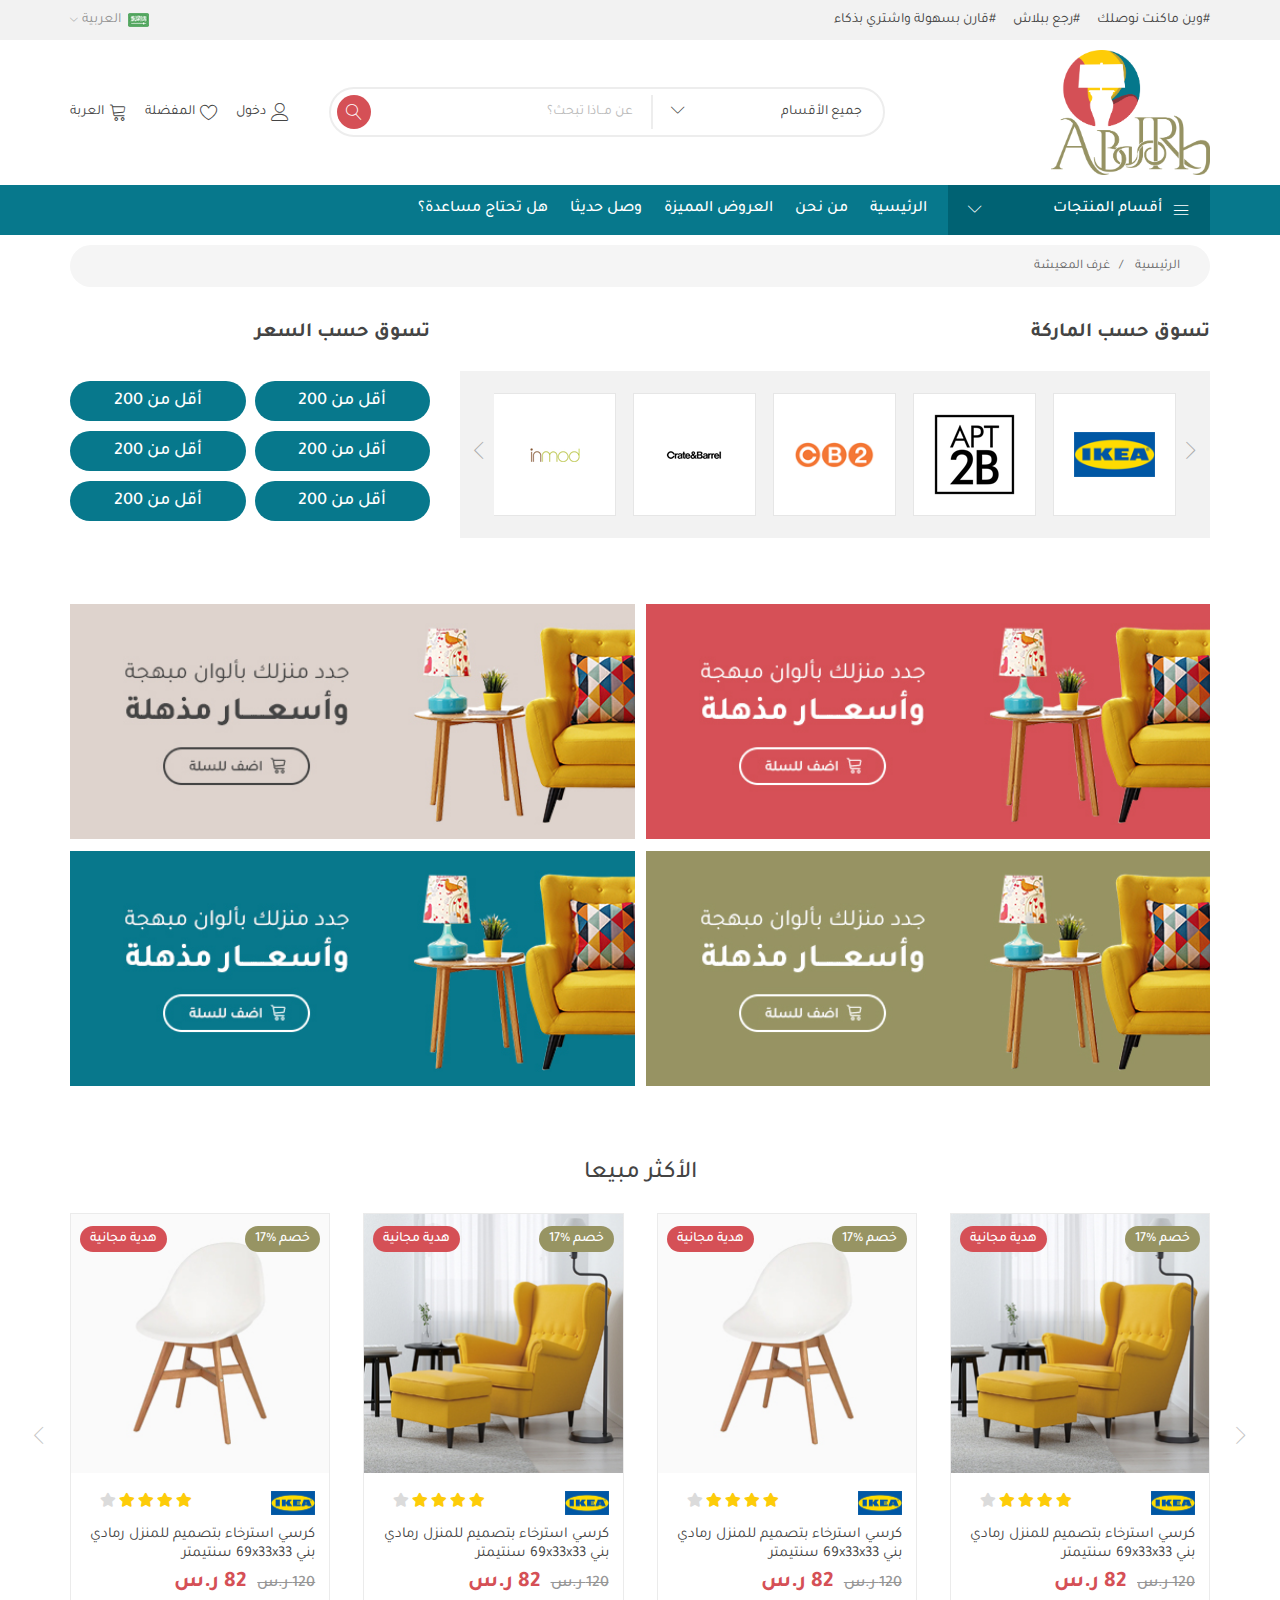
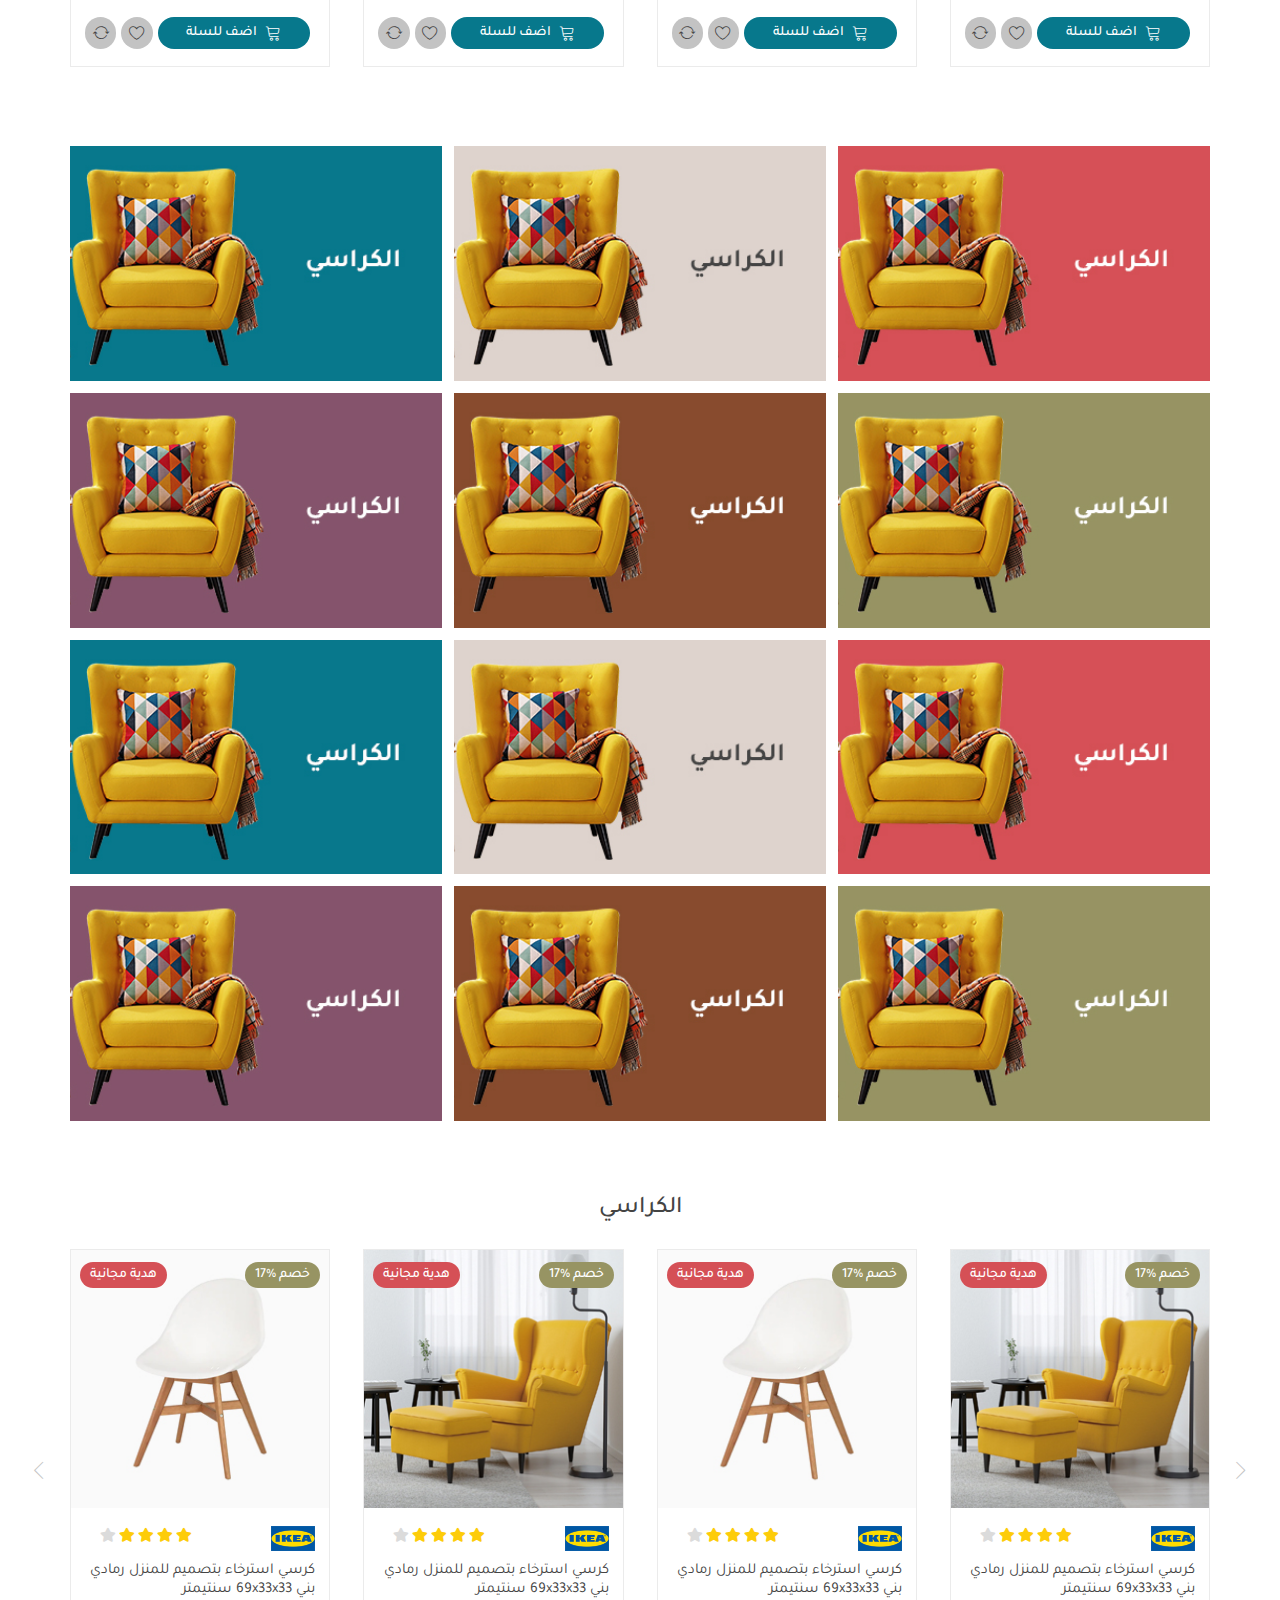
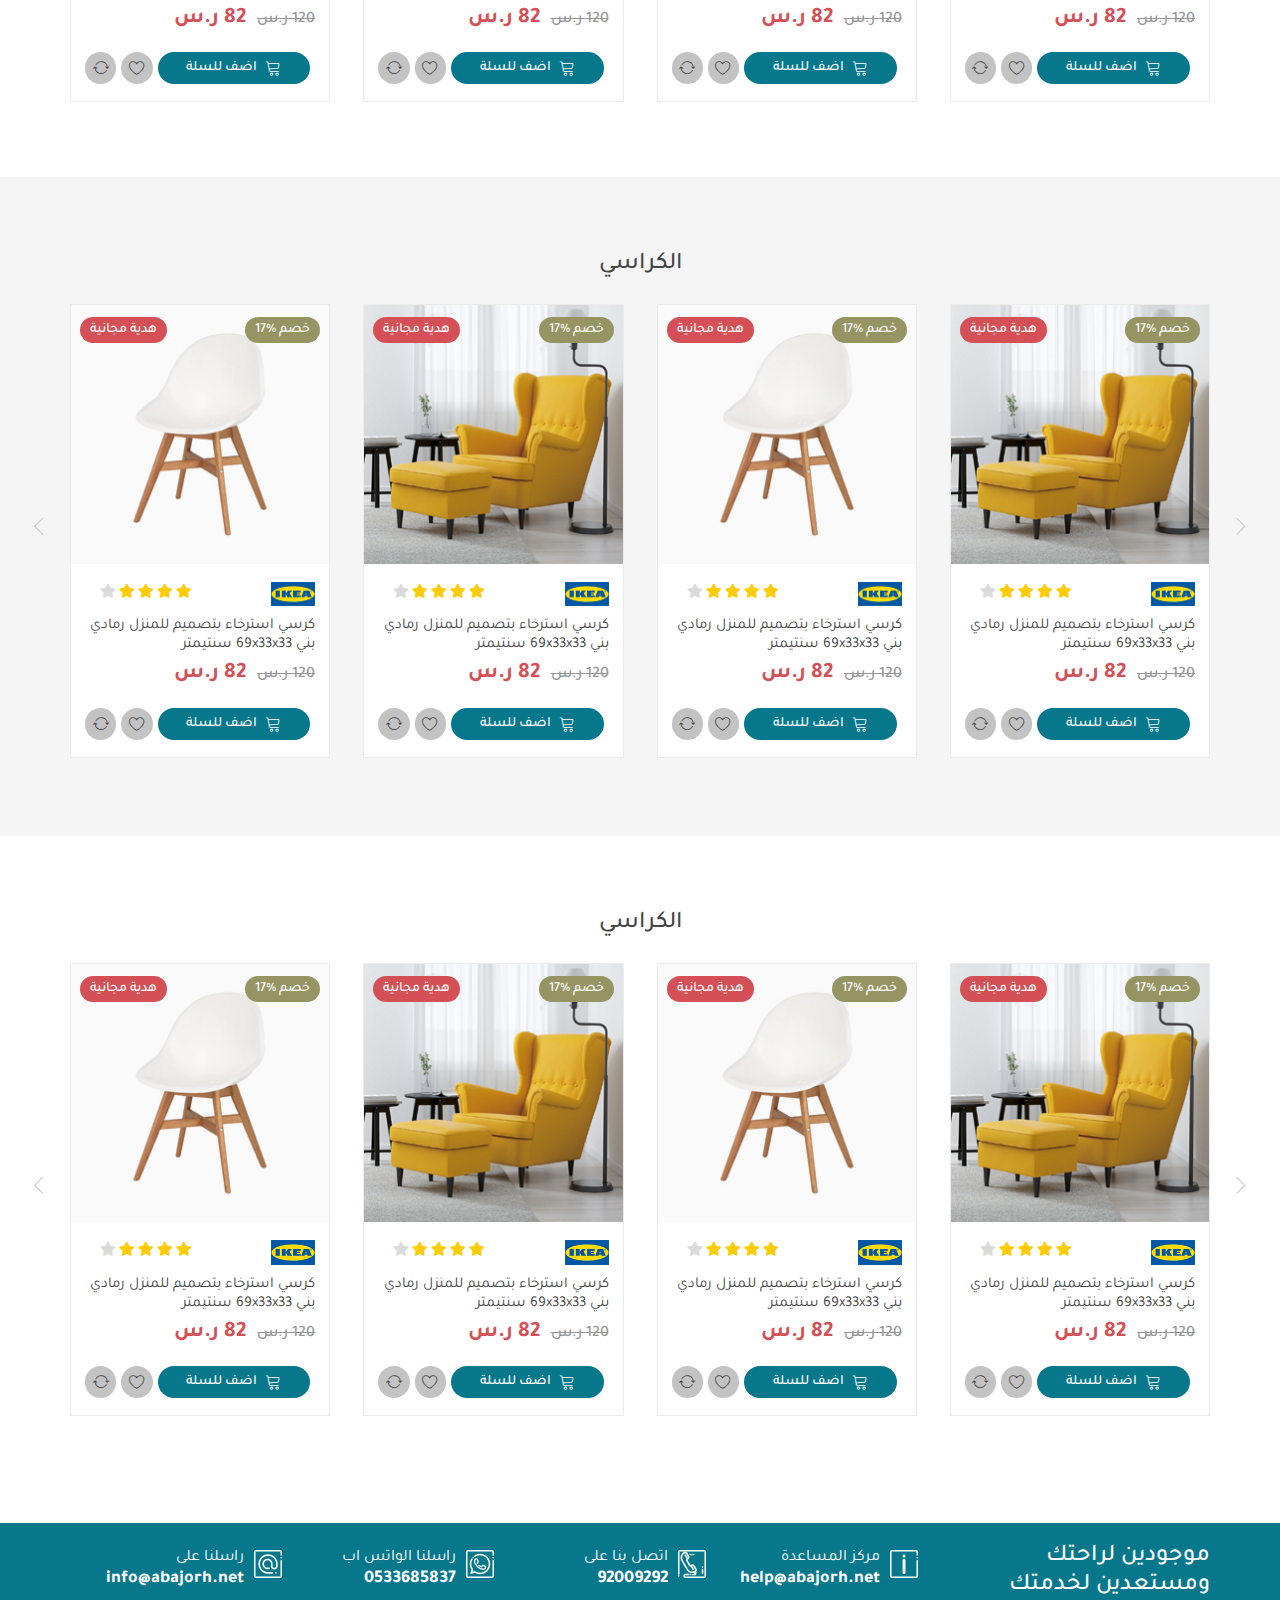
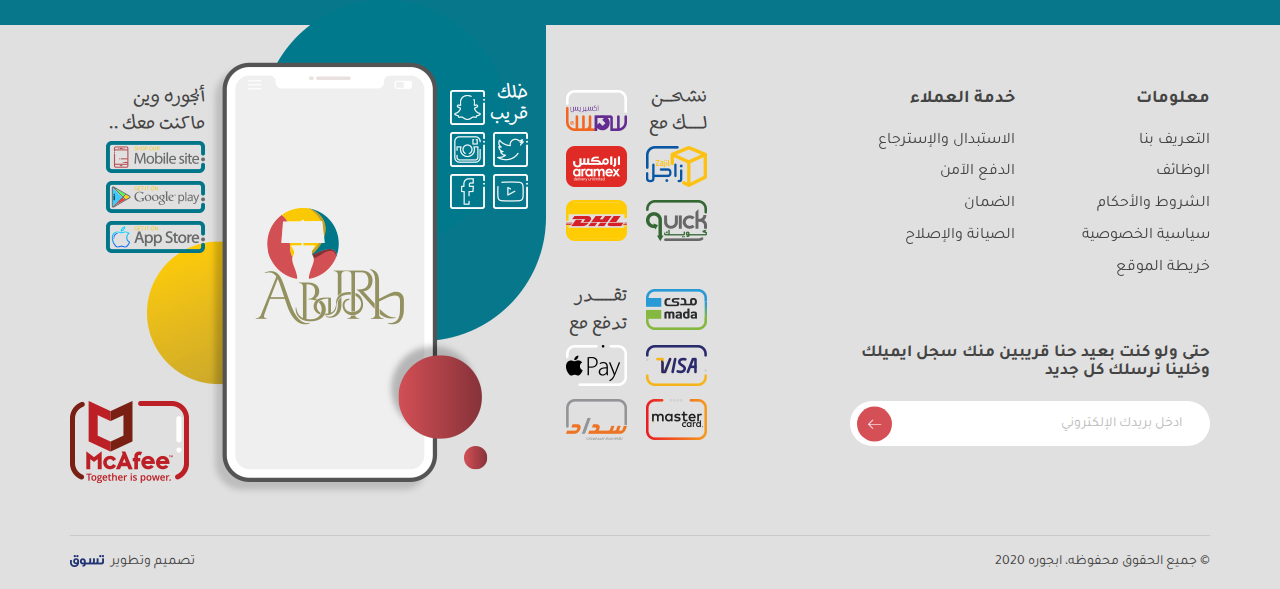
<file: cat.html>
<!DOCTYPE HTML>
<HTML dir="rtl" lang="ar">

<head>
    <meta charset="UTF-8" />
    <meta name="viewport" content="width=device-width, initial-scale=1, shrink-to-fit=no, user-scalable=no" />
    <!-- <title>ABaJoRh</title> -->
    <title>اباجورهـ</title>
    <link rel='shortcut icon' type='img/png' href='images/fav.png' />
    <link rel="stylesheet" href="css/bootstrap.min.css" />
    <link rel="stylesheet" href="css/bootstrap-rtl.min.css" />
    <link rel="stylesheet" href="css/owl.carousel.min.css" />
    <link rel="stylesheet" href="css/fontawesome.min.css" />
    <link rel="stylesheet" href="css/Linearicons.css" />
    <link rel="stylesheet" href="css/bootstrap-select.min.css" />
    <link rel="stylesheet" href="css/swiper.min.css" />
    <link rel="stylesheet" href="css/jquery.fancybox.min.css" />
    <link rel="stylesheet" href="css/main.css" />
</head>

<body>

    <!-- start preloader -->
    <div id="loader-wrapper" class="loader">
        <div id="loader"></div>
    </div>
    <!-- end preloader -->
    <div class="mo-overlay"></div>
    <!-- start header -->
    <header>
        <div class="container">
            <div class="top-links">
                <div class="top-tags">
                    <span class="top-tag">وين ماكنت نوصلك</span>
                    <span class="top-tag">رجع ببلاش</span>
                    <span class="top-tag">قارن بسهولة واشتري بذكاء</span>
                </div>
                <div class="lang">
                    <span class="fixall lang-anchor"><img src="images/ar.png" alt="AR Lang">العربية</sapn>
                        <div class="lang-dropdown">
                            <a href="cat.html" class="fixall lang-anchor"><img src="images/ar.png"
                                    alt="AR Lang">العربية</a>
                            <a href="cat-en.html" class="fixall lang-anchor"><img src="images/en.png"
                                    alt="EN Lang">English</a>
                        </div>
                </div>
            </div>
        </div>
        <div class="header-cont">
            <div class="container">
                <div class="header">
                    <a href="index.html" class="logo fixall"><img src="images/logo.png" class="img-responsive"></a>
                    <div class="sec-div">
                        <div class="search-cont">
                            <select class="selectpicker search-select">
                                <option hidden>جميع الأقسام</option>
                                <option>غرف النوم</option>
                                <option>غرف المعيشة</option>
                                <option>غرف الأطفال</option>
                                <option>المطبخ</option>
                                <option>الديكور</option>
                                <option>المفروشات</option>
                            </select>
                            <input type="text" class="search-input fixall" placeholder="عن مــاذا تبحث؟">
                            <button class="fixall search-button"><span class="lnr lnr-magnifier"></span></button>
                        </div>
                        <div class="mo-user-nav">
                            <a href="#!" class="user-anchor mo-menu-icon fixall">
                                <span class="lnr lnr-menu"></span>
                            </a>
                            <a href="#!" class="user-anchor mo-search-icon fixall">
                                <span class="lnr lnr-magnifier"></span>
                            </a>
                            <a href="#!" class="user-anchor mo-log-icon fixall">
                                <span class="lnr lnr-user"></span>
                                <span class="mo-text">دخول</span>
                            </a>
                            <a href="#!" class="user-anchor mo-wishlist-icon fixall">
                                <span class="lnr lnr-heart"></span>
                                <span class="mo-text">المفضلة</span>
                            </a>
                            <a href="#!" class="user-anchor mo-cart-icon fixall">
                                <span class="lnr lnr-cart"></span>
                                <span class="mo-text">العربة</span>
                            </a>
                        </div>
                    </div>
                </div>
            </div>
        </div>
        <div class="nav-cont">
            <div class="container">
                <nav>
                    <span class="lnr lnr-cross close-btn"></span>
                    <ul class="mo-navbar fixall list-unstyled">
                        <li class="cats-menu">
                            <div class="cats-btn">
                                <span class="text">
                                    <span class="lnr lnr-menu"></span>
                                    أقسام المنتجات
                                </span>
                            </div>
                            <div class="cats-dispaly">
                                <ul class="cats-div list-unstyled">
                                    <li>
                                        <a href="cat.html" class="cat-link fixall">
                                            <div class="menu-img"><img src="images/cat2.png" class="img-responsive">
                                            </div>
                                            غرف النوم
                                        </a>
                                    </li>
                                    <li>
                                        <a href="#!" class="cat-link fixall level-2-link">
                                            <div class="menu-img"><img src="images/cat3.png" class="img-responsive">
                                            </div>
                                            غرف المعيشة
                                        </a>
                                        <div class="sub-cat">
                                            <div class="sub-cats-links">
                                                <ul class="sub-cats-ul fixall list-unstyled">
                                                    <li class="sub-cats-li"><a href="sub-cat.html"
                                                            class="subcat-anchr fixall">قسم
                                                            فرعي 1</a></li>
                                                    <li class="sub-cats-li"><a href="#!" class="subcat-anchr fixall">قسم
                                                            فرعي 2</a></li>
                                                    <li class="sub-cats-li"><a href="#!" class="subcat-anchr fixall">قسم
                                                            فرعي 3</a></li>
                                                    <li class="sub-cats-li"><a href="#!" class="subcat-anchr fixall">قسم
                                                            فرعي 4</a></li>
                                                    <li class="sub-cats-li"><a href="#!" class="subcat-anchr fixall">قسم
                                                            فرعي 5</a></li>
                                                    <li class="sub-cats-li"><a href="#!" class="subcat-anchr fixall">قسم
                                                            فرعي 1</a></li>
                                                    <li class="sub-cats-li"><a href="#!" class="subcat-anchr fixall">قسم
                                                            فرعي 2</a></li>
                                                    <li class="sub-cats-li"><a href="#!" class="subcat-anchr fixall">قسم
                                                            فرعي 3</a></li>
                                                    <li class="sub-cats-li"><a href="#!" class="subcat-anchr fixall">قسم
                                                            فرعي 4</a></li>
                                                    <li class="sub-cats-li"><a href="#!" class="subcat-anchr fixall">قسم
                                                            فرعي 5</a></li>
                                                </ul>
                                                <div class="more">
                                                    <a href="cat.html" class="more-anchor">عرض الكل>></a>
                                                </div>
                                            </div>
                                            <div class="stores">
                                                <a href="#!" class="store"><img src="images/store1.png"
                                                        class="img-responsive"></a>
                                                <a href="#!" class="store"><img src="images/store2.png"
                                                        class="img-responsive"></a>
                                                <a href="#!" class="store"><img src="images/store3.png"
                                                        class="img-responsive"></a>
                                                <a href="#!" class="store"><img src="images/store4.png"
                                                        class="img-responsive"></a>
                                                <a href="#!" class="store"><img src="images/store5.png"
                                                        class="img-responsive"></a>
                                                <a href="#!" class="store"><img src="images/store6.png"
                                                        class="img-responsive"></a>
                                                <a href="#!" class="store"><img src="images/store7.png"
                                                        class="img-responsive"></a>
                                                <a href="#!" class="store"><img src="images/store8.png"
                                                        class="img-responsive"></a>
                                                <a href="#!" class="store"><img src="images/store9.png"
                                                        class="img-responsive"></a>
                                            </div>
                                            <div class="small-banners">
                                                <a href="#!" class="banner"><img src="images/menu-banner1.jpg"
                                                        class="img-responsive"></a>
                                                <a href="#!" class="banner"><img src="images/menu-banner2.jpg"
                                                        class="img-responsive"></a>
                                            </div>
                                        </div>
                                    </li>
                                    <li>
                                        <a href="cat.html" class="cat-link fixall">
                                            <div class="menu-img"><img src="images/cat4.png" class="img-responsive">
                                            </div>
                                            غرف الأطفال
                                        </a>
                                    </li>
                                    <li>
                                        <a href="cat.html" class="cat-link fixall">
                                            <div class="menu-img"><img src="images/cat5.png" class="img-responsive">
                                            </div>
                                            المطبخ
                                        </a>
                                    </li>
                                    <li>
                                        <a href="cat.html" class="cat-link fixall">
                                            <div class="menu-img"><img src="images/cat6.png" class="img-responsive">
                                            </div>
                                            الديكور
                                        </a>
                                    </li>
                                    <li>
                                        <a href="cat.html" class="cat-link fixall">
                                            <div class="menu-img"><img src="images/cat7.png" class="img-responsive">
                                            </div>
                                            المفروشات
                                        </a>
                                    </li>
                                </ul>
                            </div>
                        </li>
                        <li class="nav-li fixall ">
                            <a href="index.html" class="nav-anchor fixall">الرئيسية</a></li>
                        <li class="nav-li fixall">
                            <a href="#!" class="nav-anchor fixall">من نحن</a></li>
                        <li class="nav-li fixall">
                            <a href="#!" class="nav-anchor fixall">العروض المميزة</a></li>
                        <li class="nav-li fixall">
                            <a href="#!" class="nav-anchor fixall">وصل حديثا</a></li>
                        <li class="nav-li fixall">
                            <a href="contact.html" class="nav-anchor fixall">هل تحتاج مساعدة؟</a></li>
                    </ul>
                </nav>
            </div>
        </div>
    </header>
    <!-- end header -->

    <!-- start breadcrumb -->
    <nav aria-label="mo-breadcrumb-nav">
        <div class="container">
            <ol class="mo-breadcrumb list-unstyled list-inline">
                <li><a href="index.html" class="fixall">الرئيسية</a></li>
                <li class="active">غرف المعيشة</li>
            </ol>
        </div>
    </nav>
    <!-- end breadcrumb -->

    <!-- start cat-page -->
    <div class="page-content">
        <div class="container">
            <div class="st-div">
                <div class="row">
                    <div class="col-md-8">
                        <div class="brands-cont">
                            <h2 class="page-head fixall">تسوق حسب الماركة</h2>
                            <div class="mo-brands">
                                <div class="owl-carousel">
                                    <a href="#!" class="brand fixall">
                                        <img src="images/store1.png" class="img-responsive">
                                    </a>
                                    <a href="#!" class="brand fixall">
                                        <img src="images/store2.png" class="img-responsive">
                                    </a>
                                    <a href="#!" class="brand fixall">
                                        <img src="images/store3.png" class="img-responsive">
                                    </a>
                                    <a href="#!" class="brand fixall">
                                        <img src="images/store4.png" class="img-responsive">
                                    </a>
                                    <a href="#!" class="brand fixall">
                                        <img src="images/store5.png" class="img-responsive">
                                    </a>
                                    <a href="#!" class="brand fixall">
                                        <img src="images/store6.png" class="img-responsive">
                                    </a>
                                </div>
                            </div>
                        </div>
                    </div>
                    <div class="col-md-4">
                        <div class="ranges-cont">
                            <h2 class="page-head fixall">تسوق حسب السعر</h2>
                            <div class="ranges">
                                <a href="#!" class="range fixall">أقل من 200</a>
                                <a href="#!" class="range fixall">أقل من 200</a>
                                <a href="#!" class="range fixall">أقل من 200</a>
                                <a href="#!" class="range fixall">أقل من 200</a>
                                <a href="#!" class="range fixall">أقل من 200</a>
                                <a href="#!" class="range fixall">أقل من 200</a>
                            </div>
                        </div>
                    </div>
                </div>
            </div>
            <div class="cat-banners">
                <a href="#!" class="banner cat-banner"><img src="images/cat-banner1.jpg" class="img-reponsive"></a>
                <a href="#!" class="banner cat-banner"><img src="images/cat-banner2.jpg" class="img-reponsive"></a>
                <a href="#!" class="banner cat-banner"><img src="images/cat-banner3.jpg" class="img-reponsive"></a>
                <a href="#!" class="banner cat-banner"><img src="images/cat-banner4.jpg" class="img-reponsive"></a>
            </div>
        </div>
        <!-- start products -->
        <div class="products-sec">
            <div class="container">
                <h2 class="head fixall">الأكثر مبيعا</h2>
                <div class="owl-carousel Product-slider">
                    <div class="product">
                        <a href="single.html" class="fixall item-img">
                            <img src="images/pro1.jpg" class="img-responsive">
                        </a>
                        <div class="item-info">
                            <div class="top-info">
                                <a href="#!" class="store"><img src="images/store1.png" class="img-reponsive"></a>
                                <div class="stars">
                                    <span class="active"><i class="fas fa-star"></i></span>
                                    <span class="active"><i class="fas fa-star"></i></span>
                                    <span class="active"><i class="fas fa-star"></i></span>
                                    <span class="active"><i class="fas fa-star"></i></span>
                                    <span><i class="fas fa-star"></i></span>
                                </div>
                            </div>
                            <a href="single.html" class="pro-name fixall">كرسي استرخاء بتصميم للمنزل رمادي بني 69x33x33
                                سنتيمتر</a>
                            <span class="mo-old-price">120 ر.س</span>
                            <span class="mo-price">82 ر.س </span>
                            <div class="tools">
                                <a href="#!" class="fixall mo-add-to-cart mo-add-to">
                                    <span class="lnr lnr-cart"></span><span class="mo-text">اضف للسلة</span>
                                </a>
                                <a href="#!" class="fixall mo-add-to-wish mo-add-to">
                                    <span class="lnr lnr-heart"></span>
                                </a>
                                <a href="#!" class="fixall mo-add-to-return mo-add-to">
                                    <span class="lnr lnr-sync"></span>
                                </a>
                            </div>
                        </div>
                        <div class="hint gift">هدية مجانية</div>
                        <div class="hint sale">خصم %17</div>
                    </div>
                    <div class="product">
                        <a href="single.html" class="fixall item-img">
                            <img src="images/pro2.jpg" class="img-responsive">
                        </a>
                        <div class="item-info">
                            <div class="top-info">
                                <a href="#!" class="store"><img src="images/store1.png" class="img-reponsive"></a>
                                <div class="stars">
                                    <span class="active"><i class="fas fa-star"></i></span>
                                    <span class="active"><i class="fas fa-star"></i></span>
                                    <span class="active"><i class="fas fa-star"></i></span>
                                    <span class="active"><i class="fas fa-star"></i></span>
                                    <span><i class="fas fa-star"></i></span>
                                </div>
                            </div>
                            <a href="single.html" class="pro-name fixall">كرسي استرخاء بتصميم للمنزل رمادي بني 69x33x33
                                سنتيمتر</a>
                            <span class="mo-old-price">120 ر.س</span>
                            <span class="mo-price">82 ر.س </span>
                            <div class="tools">
                                <a href="#!" class="fixall mo-add-to-cart mo-add-to">
                                    <span class="lnr lnr-cart"></span><span class="mo-text">اضف للسلة</span>
                                </a>
                                <a href="#!" class="fixall mo-add-to-wish mo-add-to">
                                    <span class="lnr lnr-heart"></span>
                                </a>
                                <a href="#!" class="fixall mo-add-to-return mo-add-to">
                                    <span class="lnr lnr-sync"></span>
                                </a>
                            </div>
                        </div>
                        <div class="hint gift">هدية مجانية</div>
                        <div class="hint sale">خصم %17</div>
                    </div>
                    <div class="product">
                        <a href="single.html" class="fixall item-img">
                            <img src="images/pro1.jpg" class="img-responsive">
                        </a>
                        <div class="item-info">
                            <div class="top-info">
                                <a href="#!" class="store"><img src="images/store1.png" class="img-reponsive"></a>
                                <div class="stars">
                                    <span class="active"><i class="fas fa-star"></i></span>
                                    <span class="active"><i class="fas fa-star"></i></span>
                                    <span class="active"><i class="fas fa-star"></i></span>
                                    <span class="active"><i class="fas fa-star"></i></span>
                                    <span><i class="fas fa-star"></i></span>
                                </div>
                            </div>
                            <a href="single.html" class="pro-name fixall">كرسي استرخاء بتصميم للمنزل رمادي بني 69x33x33
                                سنتيمتر</a>
                            <span class="mo-old-price">120 ر.س</span>
                            <span class="mo-price">82 ر.س </span>
                            <div class="tools">
                                <a href="#!" class="fixall mo-add-to-cart mo-add-to">
                                    <span class="lnr lnr-cart"></span><span class="mo-text">اضف للسلة</span>
                                </a>
                                <a href="#!" class="fixall mo-add-to-wish mo-add-to">
                                    <span class="lnr lnr-heart"></span>
                                </a>
                                <a href="#!" class="fixall mo-add-to-return mo-add-to">
                                    <span class="lnr lnr-sync"></span>
                                </a>
                            </div>
                        </div>
                        <div class="hint gift">هدية مجانية</div>
                        <div class="hint sale">خصم %17</div>
                    </div>
                    <div class="product">
                        <a href="single.html" class="fixall item-img">
                            <img src="images/pro2.jpg" class="img-responsive">
                        </a>
                        <div class="item-info">
                            <div class="top-info">
                                <a href="#!" class="store"><img src="images/store1.png" class="img-reponsive"></a>
                                <div class="stars">
                                    <span class="active"><i class="fas fa-star"></i></span>
                                    <span class="active"><i class="fas fa-star"></i></span>
                                    <span class="active"><i class="fas fa-star"></i></span>
                                    <span class="active"><i class="fas fa-star"></i></span>
                                    <span><i class="fas fa-star"></i></span>
                                </div>
                            </div>
                            <a href="single.html" class="pro-name fixall">كرسي استرخاء بتصميم للمنزل رمادي بني 69x33x33
                                سنتيمتر</a>
                            <span class="mo-old-price">120 ر.س</span>
                            <span class="mo-price">82 ر.س </span>
                            <div class="tools">
                                <a href="#!" class="fixall mo-add-to-cart mo-add-to">
                                    <span class="lnr lnr-cart"></span><span class="mo-text">اضف للسلة</span>
                                </a>
                                <a href="#!" class="fixall mo-add-to-wish mo-add-to">
                                    <span class="lnr lnr-heart"></span>
                                </a>
                                <a href="#!" class="fixall mo-add-to-return mo-add-to">
                                    <span class="lnr lnr-sync"></span>
                                </a>
                            </div>
                        </div>
                        <div class="hint gift">هدية مجانية</div>
                        <div class="hint sale">خصم %17</div>
                    </div>
                    <div class="product">
                        <a href="single.html" class="fixall item-img">
                            <img src="images/pro2.jpg" class="img-responsive">
                        </a>
                        <div class="item-info">
                            <div class="top-info">
                                <a href="#!" class="store"><img src="images/store1.png" class="img-reponsive"></a>
                                <div class="stars">
                                    <span class="active"><i class="fas fa-star"></i></span>
                                    <span class="active"><i class="fas fa-star"></i></span>
                                    <span class="active"><i class="fas fa-star"></i></span>
                                    <span class="active"><i class="fas fa-star"></i></span>
                                    <span><i class="fas fa-star"></i></span>
                                </div>
                            </div>
                            <a href="single.html" class="pro-name fixall">كرسي استرخاء بتصميم للمنزل رمادي بني 69x33x33
                                سنتيمتر</a>
                            <span class="mo-old-price">120 ر.س</span>
                            <span class="mo-price">82 ر.س </span>
                            <div class="tools">
                                <a href="#!" class="fixall mo-add-to-cart mo-add-to">
                                    <span class="lnr lnr-cart"></span><span class="mo-text">اضف للسلة</span>
                                </a>
                                <a href="#!" class="fixall mo-add-to-wish mo-add-to">
                                    <span class="lnr lnr-heart"></span>
                                </a>
                                <a href="#!" class="fixall mo-add-to-return mo-add-to">
                                    <span class="lnr lnr-sync"></span>
                                </a>
                            </div>
                        </div>
                        <div class="hint gift">هدية مجانية</div>
                        <div class="hint sale">خصم %17</div>
                    </div>
                </div>
            </div>
        </div>
        <!-- end products -->
        <div class="container">
            <div class="cat-subbanners">
                <a href="#!" class="subbanner banner"><img src="images/cat-banner5.jpg" class="img-responsive"></a>
                <a href="#!" class="subbanner banner"><img src="images/cat-banner6.jpg" class="img-responsive"></a>
                <a href="#!" class="subbanner banner"><img src="images/cat-banner7.jpg" class="img-responsive"></a>
                <a href="#!" class="subbanner banner"><img src="images/cat-banner8.jpg" class="img-responsive"></a>
                <a href="#!" class="subbanner banner"><img src="images/cat-banner9.jpg" class="img-responsive"></a>
                <a href="#!" class="subbanner banner"><img src="images/cat-banner10.jpg" class="img-responsive"></a>
                <a href="#!" class="subbanner banner"><img src="images/cat-banner5.jpg" class="img-responsive"></a>
                <a href="#!" class="subbanner banner"><img src="images/cat-banner6.jpg" class="img-responsive"></a>
                <a href="#!" class="subbanner banner"><img src="images/cat-banner7.jpg" class="img-responsive"></a>
                <a href="#!" class="subbanner banner"><img src="images/cat-banner8.jpg" class="img-responsive"></a>
                <a href="#!" class="subbanner banner"><img src="images/cat-banner9.jpg" class="img-responsive"></a>
                <a href="#!" class="subbanner banner"><img src="images/cat-banner10.jpg" class="img-responsive"></a>
            </div>
        </div>
        <!-- start products -->
        <div class="products-sec">
            <div class="container">
                <h2 class="head fixall">الكراسي</h2>
                <div class="owl-carousel Product-slider">
                    <div class="product">
                        <a href="single.html" class="fixall item-img">
                            <img src="images/pro1.jpg" class="img-responsive">
                        </a>
                        <div class="item-info">
                            <div class="top-info">
                                <a href="#!" class="store"><img src="images/store1.png" class="img-reponsive"></a>
                                <div class="stars">
                                    <span class="active"><i class="fas fa-star"></i></span>
                                    <span class="active"><i class="fas fa-star"></i></span>
                                    <span class="active"><i class="fas fa-star"></i></span>
                                    <span class="active"><i class="fas fa-star"></i></span>
                                    <span><i class="fas fa-star"></i></span>
                                </div>
                            </div>
                            <a href="single.html" class="pro-name fixall">كرسي استرخاء بتصميم للمنزل رمادي بني 69x33x33
                                سنتيمتر</a>
                            <span class="mo-old-price">120 ر.س</span>
                            <span class="mo-price">82 ر.س </span>
                            <div class="tools">
                                <a href="#!" class="fixall mo-add-to-cart mo-add-to">
                                    <span class="lnr lnr-cart"></span><span class="mo-text">اضف للسلة</span>
                                </a>
                                <a href="#!" class="fixall mo-add-to-wish mo-add-to">
                                    <span class="lnr lnr-heart"></span>
                                </a>
                                <a href="#!" class="fixall mo-add-to-return mo-add-to">
                                    <span class="lnr lnr-sync"></span>
                                </a>
                            </div>
                        </div>
                        <div class="hint gift">هدية مجانية</div>
                        <div class="hint sale">خصم %17</div>
                    </div>
                    <div class="product">
                        <a href="single.html" class="fixall item-img">
                            <img src="images/pro2.jpg" class="img-responsive">
                        </a>
                        <div class="item-info">
                            <div class="top-info">
                                <a href="#!" class="store"><img src="images/store1.png" class="img-reponsive"></a>
                                <div class="stars">
                                    <span class="active"><i class="fas fa-star"></i></span>
                                    <span class="active"><i class="fas fa-star"></i></span>
                                    <span class="active"><i class="fas fa-star"></i></span>
                                    <span class="active"><i class="fas fa-star"></i></span>
                                    <span><i class="fas fa-star"></i></span>
                                </div>
                            </div>
                            <a href="single.html" class="pro-name fixall">كرسي استرخاء بتصميم للمنزل رمادي بني 69x33x33
                                سنتيمتر</a>
                            <span class="mo-old-price">120 ر.س</span>
                            <span class="mo-price">82 ر.س </span>
                            <div class="tools">
                                <a href="#!" class="fixall mo-add-to-cart mo-add-to">
                                    <span class="lnr lnr-cart"></span><span class="mo-text">اضف للسلة</span>
                                </a>
                                <a href="#!" class="fixall mo-add-to-wish mo-add-to">
                                    <span class="lnr lnr-heart"></span>
                                </a>
                                <a href="#!" class="fixall mo-add-to-return mo-add-to">
                                    <span class="lnr lnr-sync"></span>
                                </a>
                            </div>
                        </div>
                        <div class="hint gift">هدية مجانية</div>
                        <div class="hint sale">خصم %17</div>
                    </div>
                    <div class="product">
                        <a href="single.html" class="fixall item-img">
                            <img src="images/pro1.jpg" class="img-responsive">
                        </a>
                        <div class="item-info">
                            <div class="top-info">
                                <a href="#!" class="store"><img src="images/store1.png" class="img-reponsive"></a>
                                <div class="stars">
                                    <span class="active"><i class="fas fa-star"></i></span>
                                    <span class="active"><i class="fas fa-star"></i></span>
                                    <span class="active"><i class="fas fa-star"></i></span>
                                    <span class="active"><i class="fas fa-star"></i></span>
                                    <span><i class="fas fa-star"></i></span>
                                </div>
                            </div>
                            <a href="single.html" class="pro-name fixall">كرسي استرخاء بتصميم للمنزل رمادي بني 69x33x33
                                سنتيمتر</a>
                            <span class="mo-old-price">120 ر.س</span>
                            <span class="mo-price">82 ر.س </span>
                            <div class="tools">
                                <a href="#!" class="fixall mo-add-to-cart mo-add-to">
                                    <span class="lnr lnr-cart"></span><span class="mo-text">اضف للسلة</span>
                                </a>
                                <a href="#!" class="fixall mo-add-to-wish mo-add-to">
                                    <span class="lnr lnr-heart"></span>
                                </a>
                                <a href="#!" class="fixall mo-add-to-return mo-add-to">
                                    <span class="lnr lnr-sync"></span>
                                </a>
                            </div>
                        </div>
                        <div class="hint gift">هدية مجانية</div>
                        <div class="hint sale">خصم %17</div>
                    </div>
                    <div class="product">
                        <a href="single.html" class="fixall item-img">
                            <img src="images/pro2.jpg" class="img-responsive">
                        </a>
                        <div class="item-info">
                            <div class="top-info">
                                <a href="#!" class="store"><img src="images/store1.png" class="img-reponsive"></a>
                                <div class="stars">
                                    <span class="active"><i class="fas fa-star"></i></span>
                                    <span class="active"><i class="fas fa-star"></i></span>
                                    <span class="active"><i class="fas fa-star"></i></span>
                                    <span class="active"><i class="fas fa-star"></i></span>
                                    <span><i class="fas fa-star"></i></span>
                                </div>
                            </div>
                            <a href="single.html" class="pro-name fixall">كرسي استرخاء بتصميم للمنزل رمادي بني 69x33x33
                                سنتيمتر</a>
                            <span class="mo-old-price">120 ر.س</span>
                            <span class="mo-price">82 ر.س </span>
                            <div class="tools">
                                <a href="#!" class="fixall mo-add-to-cart mo-add-to">
                                    <span class="lnr lnr-cart"></span><span class="mo-text">اضف للسلة</span>
                                </a>
                                <a href="#!" class="fixall mo-add-to-wish mo-add-to">
                                    <span class="lnr lnr-heart"></span>
                                </a>
                                <a href="#!" class="fixall mo-add-to-return mo-add-to">
                                    <span class="lnr lnr-sync"></span>
                                </a>
                            </div>
                        </div>
                        <div class="hint gift">هدية مجانية</div>
                        <div class="hint sale">خصم %17</div>
                    </div>
                    <div class="product">
                        <a href="single.html" class="fixall item-img">
                            <img src="images/pro2.jpg" class="img-responsive">
                        </a>
                        <div class="item-info">
                            <div class="top-info">
                                <a href="#!" class="store"><img src="images/store1.png" class="img-reponsive"></a>
                                <div class="stars">
                                    <span class="active"><i class="fas fa-star"></i></span>
                                    <span class="active"><i class="fas fa-star"></i></span>
                                    <span class="active"><i class="fas fa-star"></i></span>
                                    <span class="active"><i class="fas fa-star"></i></span>
                                    <span><i class="fas fa-star"></i></span>
                                </div>
                            </div>
                            <a href="single.html" class="pro-name fixall">كرسي استرخاء بتصميم للمنزل رمادي بني 69x33x33
                                سنتيمتر</a>
                            <span class="mo-old-price">120 ر.س</span>
                            <span class="mo-price">82 ر.س </span>
                            <div class="tools">
                                <a href="#!" class="fixall mo-add-to-cart mo-add-to">
                                    <span class="lnr lnr-cart"></span><span class="mo-text">اضف للسلة</span>
                                </a>
                                <a href="#!" class="fixall mo-add-to-wish mo-add-to">
                                    <span class="lnr lnr-heart"></span>
                                </a>
                                <a href="#!" class="fixall mo-add-to-return mo-add-to">
                                    <span class="lnr lnr-sync"></span>
                                </a>
                            </div>
                        </div>
                        <div class="hint gift">هدية مجانية</div>
                        <div class="hint sale">خصم %17</div>
                    </div>
                </div>
            </div>
        </div>
        <!-- end products -->
        <!-- start products -->
        <div class="products-sec first-slider">
            <div class="container">
                <h2 class="head fixall">الكراسي</h2>
                <div class="owl-carousel Product-slider">
                    <div class="product">
                        <a href="single.html" class="fixall item-img">
                            <img src="images/pro1.jpg" class="img-responsive">
                        </a>
                        <div class="item-info">
                            <div class="top-info">
                                <a href="#!" class="store"><img src="images/store1.png" class="img-reponsive"></a>
                                <div class="stars">
                                    <span class="active"><i class="fas fa-star"></i></span>
                                    <span class="active"><i class="fas fa-star"></i></span>
                                    <span class="active"><i class="fas fa-star"></i></span>
                                    <span class="active"><i class="fas fa-star"></i></span>
                                    <span><i class="fas fa-star"></i></span>
                                </div>
                            </div>
                            <a href="single.html" class="pro-name fixall">كرسي استرخاء بتصميم للمنزل رمادي بني 69x33x33
                                سنتيمتر</a>
                            <span class="mo-old-price">120 ر.س</span>
                            <span class="mo-price">82 ر.س </span>
                            <div class="tools">
                                <a href="#!" class="fixall mo-add-to-cart mo-add-to">
                                    <span class="lnr lnr-cart"></span><span class="mo-text">اضف للسلة</span>
                                </a>
                                <a href="#!" class="fixall mo-add-to-wish mo-add-to">
                                    <span class="lnr lnr-heart"></span>
                                </a>
                                <a href="#!" class="fixall mo-add-to-return mo-add-to">
                                    <span class="lnr lnr-sync"></span>
                                </a>
                            </div>
                        </div>
                        <div class="hint gift">هدية مجانية</div>
                        <div class="hint sale">خصم %17</div>
                    </div>
                    <div class="product">
                        <a href="single.html" class="fixall item-img">
                            <img src="images/pro2.jpg" class="img-responsive">
                        </a>
                        <div class="item-info">
                            <div class="top-info">
                                <a href="#!" class="store"><img src="images/store1.png" class="img-reponsive"></a>
                                <div class="stars">
                                    <span class="active"><i class="fas fa-star"></i></span>
                                    <span class="active"><i class="fas fa-star"></i></span>
                                    <span class="active"><i class="fas fa-star"></i></span>
                                    <span class="active"><i class="fas fa-star"></i></span>
                                    <span><i class="fas fa-star"></i></span>
                                </div>
                            </div>
                            <a href="single.html" class="pro-name fixall">كرسي استرخاء بتصميم للمنزل رمادي بني 69x33x33
                                سنتيمتر</a>
                            <span class="mo-old-price">120 ر.س</span>
                            <span class="mo-price">82 ر.س </span>
                            <div class="tools">
                                <a href="#!" class="fixall mo-add-to-cart mo-add-to">
                                    <span class="lnr lnr-cart"></span><span class="mo-text">اضف للسلة</span>
                                </a>
                                <a href="#!" class="fixall mo-add-to-wish mo-add-to">
                                    <span class="lnr lnr-heart"></span>
                                </a>
                                <a href="#!" class="fixall mo-add-to-return mo-add-to">
                                    <span class="lnr lnr-sync"></span>
                                </a>
                            </div>
                        </div>
                        <div class="hint gift">هدية مجانية</div>
                        <div class="hint sale">خصم %17</div>
                    </div>
                    <div class="product">
                        <a href="single.html" class="fixall item-img">
                            <img src="images/pro1.jpg" class="img-responsive">
                        </a>
                        <div class="item-info">
                            <div class="top-info">
                                <a href="#!" class="store"><img src="images/store1.png" class="img-reponsive"></a>
                                <div class="stars">
                                    <span class="active"><i class="fas fa-star"></i></span>
                                    <span class="active"><i class="fas fa-star"></i></span>
                                    <span class="active"><i class="fas fa-star"></i></span>
                                    <span class="active"><i class="fas fa-star"></i></span>
                                    <span><i class="fas fa-star"></i></span>
                                </div>
                            </div>
                            <a href="single.html" class="pro-name fixall">كرسي استرخاء بتصميم للمنزل رمادي بني 69x33x33
                                سنتيمتر</a>
                            <span class="mo-old-price">120 ر.س</span>
                            <span class="mo-price">82 ر.س </span>
                            <div class="tools">
                                <a href="#!" class="fixall mo-add-to-cart mo-add-to">
                                    <span class="lnr lnr-cart"></span><span class="mo-text">اضف للسلة</span>
                                </a>
                                <a href="#!" class="fixall mo-add-to-wish mo-add-to">
                                    <span class="lnr lnr-heart"></span>
                                </a>
                                <a href="#!" class="fixall mo-add-to-return mo-add-to">
                                    <span class="lnr lnr-sync"></span>
                                </a>
                            </div>
                        </div>
                        <div class="hint gift">هدية مجانية</div>
                        <div class="hint sale">خصم %17</div>
                    </div>
                    <div class="product">
                        <a href="single.html" class="fixall item-img">
                            <img src="images/pro2.jpg" class="img-responsive">
                        </a>
                        <div class="item-info">
                            <div class="top-info">
                                <a href="#!" class="store"><img src="images/store1.png" class="img-reponsive"></a>
                                <div class="stars">
                                    <span class="active"><i class="fas fa-star"></i></span>
                                    <span class="active"><i class="fas fa-star"></i></span>
                                    <span class="active"><i class="fas fa-star"></i></span>
                                    <span class="active"><i class="fas fa-star"></i></span>
                                    <span><i class="fas fa-star"></i></span>
                                </div>
                            </div>
                            <a href="single.html" class="pro-name fixall">كرسي استرخاء بتصميم للمنزل رمادي بني 69x33x33
                                سنتيمتر</a>
                            <span class="mo-old-price">120 ر.س</span>
                            <span class="mo-price">82 ر.س </span>
                            <div class="tools">
                                <a href="#!" class="fixall mo-add-to-cart mo-add-to">
                                    <span class="lnr lnr-cart"></span><span class="mo-text">اضف للسلة</span>
                                </a>
                                <a href="#!" class="fixall mo-add-to-wish mo-add-to">
                                    <span class="lnr lnr-heart"></span>
                                </a>
                                <a href="#!" class="fixall mo-add-to-return mo-add-to">
                                    <span class="lnr lnr-sync"></span>
                                </a>
                            </div>
                        </div>
                        <div class="hint gift">هدية مجانية</div>
                        <div class="hint sale">خصم %17</div>
                    </div>
                    <div class="product">
                        <a href="single.html" class="fixall item-img">
                            <img src="images/pro2.jpg" class="img-responsive">
                        </a>
                        <div class="item-info">
                            <div class="top-info">
                                <a href="#!" class="store"><img src="images/store1.png" class="img-reponsive"></a>
                                <div class="stars">
                                    <span class="active"><i class="fas fa-star"></i></span>
                                    <span class="active"><i class="fas fa-star"></i></span>
                                    <span class="active"><i class="fas fa-star"></i></span>
                                    <span class="active"><i class="fas fa-star"></i></span>
                                    <span><i class="fas fa-star"></i></span>
                                </div>
                            </div>
                            <a href="single.html" class="pro-name fixall">كرسي استرخاء بتصميم للمنزل رمادي بني 69x33x33
                                سنتيمتر</a>
                            <span class="mo-old-price">120 ر.س</span>
                            <span class="mo-price">82 ر.س </span>
                            <div class="tools">
                                <a href="#!" class="fixall mo-add-to-cart mo-add-to">
                                    <span class="lnr lnr-cart"></span><span class="mo-text">اضف للسلة</span>
                                </a>
                                <a href="#!" class="fixall mo-add-to-wish mo-add-to">
                                    <span class="lnr lnr-heart"></span>
                                </a>
                                <a href="#!" class="fixall mo-add-to-return mo-add-to">
                                    <span class="lnr lnr-sync"></span>
                                </a>
                            </div>
                        </div>
                        <div class="hint gift">هدية مجانية</div>
                        <div class="hint sale">خصم %17</div>
                    </div>
                </div>
            </div>
        </div>
        <!-- end products -->
        <!-- start products -->
        <div class="products-sec">
            <div class="container">
                <h2 class="head fixall">الكراسي</h2>
                <div class="owl-carousel Product-slider">
                    <div class="product">
                        <a href="single.html" class="fixall item-img">
                            <img src="images/pro1.jpg" class="img-responsive">
                        </a>
                        <div class="item-info">
                            <div class="top-info">
                                <a href="#!" class="store"><img src="images/store1.png" class="img-reponsive"></a>
                                <div class="stars">
                                    <span class="active"><i class="fas fa-star"></i></span>
                                    <span class="active"><i class="fas fa-star"></i></span>
                                    <span class="active"><i class="fas fa-star"></i></span>
                                    <span class="active"><i class="fas fa-star"></i></span>
                                    <span><i class="fas fa-star"></i></span>
                                </div>
                            </div>
                            <a href="single.html" class="pro-name fixall">كرسي استرخاء بتصميم للمنزل رمادي بني 69x33x33
                                سنتيمتر</a>
                            <span class="mo-old-price">120 ر.س</span>
                            <span class="mo-price">82 ر.س </span>
                            <div class="tools">
                                <a href="#!" class="fixall mo-add-to-cart mo-add-to">
                                    <span class="lnr lnr-cart"></span><span class="mo-text">اضف للسلة</span>
                                </a>
                                <a href="#!" class="fixall mo-add-to-wish mo-add-to">
                                    <span class="lnr lnr-heart"></span>
                                </a>
                                <a href="#!" class="fixall mo-add-to-return mo-add-to">
                                    <span class="lnr lnr-sync"></span>
                                </a>
                            </div>
                        </div>
                        <div class="hint gift">هدية مجانية</div>
                        <div class="hint sale">خصم %17</div>
                    </div>
                    <div class="product">
                        <a href="single.html" class="fixall item-img">
                            <img src="images/pro2.jpg" class="img-responsive">
                        </a>
                        <div class="item-info">
                            <div class="top-info">
                                <a href="#!" class="store"><img src="images/store1.png" class="img-reponsive"></a>
                                <div class="stars">
                                    <span class="active"><i class="fas fa-star"></i></span>
                                    <span class="active"><i class="fas fa-star"></i></span>
                                    <span class="active"><i class="fas fa-star"></i></span>
                                    <span class="active"><i class="fas fa-star"></i></span>
                                    <span><i class="fas fa-star"></i></span>
                                </div>
                            </div>
                            <a href="single.html" class="pro-name fixall">كرسي استرخاء بتصميم للمنزل رمادي بني 69x33x33
                                سنتيمتر</a>
                            <span class="mo-old-price">120 ر.س</span>
                            <span class="mo-price">82 ر.س </span>
                            <div class="tools">
                                <a href="#!" class="fixall mo-add-to-cart mo-add-to">
                                    <span class="lnr lnr-cart"></span><span class="mo-text">اضف للسلة</span>
                                </a>
                                <a href="#!" class="fixall mo-add-to-wish mo-add-to">
                                    <span class="lnr lnr-heart"></span>
                                </a>
                                <a href="#!" class="fixall mo-add-to-return mo-add-to">
                                    <span class="lnr lnr-sync"></span>
                                </a>
                            </div>
                        </div>
                        <div class="hint gift">هدية مجانية</div>
                        <div class="hint sale">خصم %17</div>
                    </div>
                    <div class="product">
                        <a href="single.html" class="fixall item-img">
                            <img src="images/pro1.jpg" class="img-responsive">
                        </a>
                        <div class="item-info">
                            <div class="top-info">
                                <a href="#!" class="store"><img src="images/store1.png" class="img-reponsive"></a>
                                <div class="stars">
                                    <span class="active"><i class="fas fa-star"></i></span>
                                    <span class="active"><i class="fas fa-star"></i></span>
                                    <span class="active"><i class="fas fa-star"></i></span>
                                    <span class="active"><i class="fas fa-star"></i></span>
                                    <span><i class="fas fa-star"></i></span>
                                </div>
                            </div>
                            <a href="single.html" class="pro-name fixall">كرسي استرخاء بتصميم للمنزل رمادي بني 69x33x33
                                سنتيمتر</a>
                            <span class="mo-old-price">120 ر.س</span>
                            <span class="mo-price">82 ر.س </span>
                            <div class="tools">
                                <a href="#!" class="fixall mo-add-to-cart mo-add-to">
                                    <span class="lnr lnr-cart"></span><span class="mo-text">اضف للسلة</span>
                                </a>
                                <a href="#!" class="fixall mo-add-to-wish mo-add-to">
                                    <span class="lnr lnr-heart"></span>
                                </a>
                                <a href="#!" class="fixall mo-add-to-return mo-add-to">
                                    <span class="lnr lnr-sync"></span>
                                </a>
                            </div>
                        </div>
                        <div class="hint gift">هدية مجانية</div>
                        <div class="hint sale">خصم %17</div>
                    </div>
                    <div class="product">
                        <a href="single.html" class="fixall item-img">
                            <img src="images/pro2.jpg" class="img-responsive">
                        </a>
                        <div class="item-info">
                            <div class="top-info">
                                <a href="#!" class="store"><img src="images/store1.png" class="img-reponsive"></a>
                                <div class="stars">
                                    <span class="active"><i class="fas fa-star"></i></span>
                                    <span class="active"><i class="fas fa-star"></i></span>
                                    <span class="active"><i class="fas fa-star"></i></span>
                                    <span class="active"><i class="fas fa-star"></i></span>
                                    <span><i class="fas fa-star"></i></span>
                                </div>
                            </div>
                            <a href="single.html" class="pro-name fixall">كرسي استرخاء بتصميم للمنزل رمادي بني 69x33x33
                                سنتيمتر</a>
                            <span class="mo-old-price">120 ر.س</span>
                            <span class="mo-price">82 ر.س </span>
                            <div class="tools">
                                <a href="#!" class="fixall mo-add-to-cart mo-add-to">
                                    <span class="lnr lnr-cart"></span><span class="mo-text">اضف للسلة</span>
                                </a>
                                <a href="#!" class="fixall mo-add-to-wish mo-add-to">
                                    <span class="lnr lnr-heart"></span>
                                </a>
                                <a href="#!" class="fixall mo-add-to-return mo-add-to">
                                    <span class="lnr lnr-sync"></span>
                                </a>
                            </div>
                        </div>
                        <div class="hint gift">هدية مجانية</div>
                        <div class="hint sale">خصم %17</div>
                    </div>
                    <div class="product">
                        <a href="single.html" class="fixall item-img">
                            <img src="images/pro2.jpg" class="img-responsive">
                        </a>
                        <div class="item-info">
                            <div class="top-info">
                                <a href="#!" class="store"><img src="images/store1.png" class="img-reponsive"></a>
                                <div class="stars">
                                    <span class="active"><i class="fas fa-star"></i></span>
                                    <span class="active"><i class="fas fa-star"></i></span>
                                    <span class="active"><i class="fas fa-star"></i></span>
                                    <span class="active"><i class="fas fa-star"></i></span>
                                    <span><i class="fas fa-star"></i></span>
                                </div>
                            </div>
                            <a href="single.html" class="pro-name fixall">كرسي استرخاء بتصميم للمنزل رمادي بني 69x33x33
                                سنتيمتر</a>
                            <span class="mo-old-price">120 ر.س</span>
                            <span class="mo-price">82 ر.س </span>
                            <div class="tools">
                                <a href="#!" class="fixall mo-add-to-cart mo-add-to">
                                    <span class="lnr lnr-cart"></span><span class="mo-text">اضف للسلة</span>
                                </a>
                                <a href="#!" class="fixall mo-add-to-wish mo-add-to">
                                    <span class="lnr lnr-heart"></span>
                                </a>
                                <a href="#!" class="fixall mo-add-to-return mo-add-to">
                                    <span class="lnr lnr-sync"></span>
                                </a>
                            </div>
                        </div>
                        <div class="hint gift">هدية مجانية</div>
                        <div class="hint sale">خصم %17</div>
                    </div>
                </div>
            </div>
        </div>
        <!-- end products -->
    </div>
    <!-- end cat-page -->

    <!-- start feats -->
    <div class="feats-cont">
        <div class="container">
            <div class="row">
                <div class="col-md-3 col-xs-12">
                    <h2 class="feats-head fixall">موجودين لراحتك
                        ومستعدين لخدمتك</h2>
                </div>
                <div class="col-md-9 col-xs-12">
                    <div class="feats">
                        <div class="feat">
                            <div class="feat-img">
                                <img src="images/feat1.png" class="img-responsive">
                            </div>
                            <div class="feat-desc">
                                <h3 class="feat-name fixall">مركز المساعدة</h3>
                                <a href="mailto:help@abajorh.net" class="feat-way fixall">help@abajorh.net</a>
                            </div>
                        </div>
                        <div class="feat">
                            <div class="feat-img">
                                <img src="images/feat2.png" class="img-responsive">
                            </div>
                            <div class="feat-desc">
                                <h3 class="feat-name fixall">اتصل بنا على</h3>
                                <a href="tel:92009292" class="feat-way fixall">92009292</a>
                            </div>
                        </div>
                        <div class="feat">
                            <div class="feat-img">
                                <img src="images/feat3.png" class="img-responsive">
                            </div>
                            <div class="feat-desc">
                                <h3 class="feat-name fixall">راسلنا الواتس اب</h3>
                                <a href="https://api.whatsapp.com/send?phone=0533685837"
                                    class="feat-way fixall">0533685837</a>
                            </div>
                        </div>
                        <div class="feat">
                            <div class="feat-img">
                                <img src="images/feat4.png" class="img-responsive">
                            </div>
                            <div class="feat-desc">
                                <h3 class="feat-name fixall">راسلنا على</h3>
                                <a href="mailto:info@abajorh.net" class="feat-way fixall">info@abajorh.net</a>
                            </div>
                        </div>
                    </div>
                </div>
            </div>
        </div>
    </div>
    <!-- end feats -->

    <!-- start footer -->
    <footer>
        <div class="container">
            <div class="row">
                <div class="col-md-4">
                    <div class="norm-foot">
                        <div class="row">
                            <div class="col-xs-6 ">
                                <div class="nav-foot">
                                    <h3 class="footer-head fixall">
                                        معلومات
                                    </h3>
                                    <ul class="foot-ul fixall list-unstyled">
                                        <li class="foot-li"><a href="#!" class="foot-anchor fixall">التعريف بنا</a></li>
                                        <li class="foot-li"><a href="#!" class="foot-anchor fixall">الوظائف</a></li>
                                        <li class="foot-li"><a href="#!" class="foot-anchor fixall">الشروط والأحكام</a>
                                        </li>
                                        <li class="foot-li"><a href="#!" class="foot-anchor fixall">سياسية الخصوصية</a>
                                        </li>
                                        <li class="foot-li"><a href="#!" class="foot-anchor fixall">خريطة الموقع</a>
                                        </li>
                                    </ul>
                                </div>
                            </div>
                            <div class="col-xs-6">
                                <div class="nav-foot">
                                    <h3 class="footer-head fixall">
                                        خدمة العملاء
                                    </h3>
                                    <ul class="foot-ul fixall list-unstyled">
                                        <li class="foot-li"><a href="#!" class="foot-anchor fixall">الاستبدال
                                                والإسترجاع</a></li>
                                        <li class="foot-li"><a href="#!" class="foot-anchor fixall">الدفع الآمن</a></li>
                                        <li class="foot-li"><a href="#!" class="foot-anchor fixall">الضمان</a></li>
                                        <li class="foot-li"><a href="#!" class="foot-anchor fixall">الصيانة والإصلاح</a>
                                        </li>
                                    </ul>
                                </div>
                            </div>
                        </div>
                        <div class="news-letter">
                            <h3 class="fixall news-header">حتى ولو كنت بعيد حنا قريبين منك سجل ايميلك
                                وخلينا نرسلك كل جديد</h3>
                            <div class="newsletter-cont">
                                <input type="email" class="fixall newsletter-input" placeholder="ادخل بريدك الإلكتروني">
                                <button class="fixall newsletter-button"></button>
                            </div>
                        </div>
                    </div>
                </div>
                <div class="col-md-2 col-lg-offset-1">
                    <div class="ship-pay">
                        <div class="ship footer-items">
                            <div class="odd-head fixall footer-item">
                                نشحــن
                                لــــك مع
                            </div>
                            <div class="footer-item"><img src="images/ship1.png"></div>
                            <div class="footer-item"><img src="images/ship2.png"></div>
                            <div class="footer-item"><img src="images/ship3.png"></div>
                            <div class="footer-item"><img src="images/ship4.png"></div>
                            <div class="footer-item"><img src="images/ship5.png"></div>
                        </div>
                        <div class="pay footer-items">
                            <div class="footer-item"><img src="images/pay1.png"></div>
                            <div class="odd-head fixall footer-item">
                                تقـــــدر تدفع مع
                            </div>
                            <div class="footer-item"><img src="images/pay2.png"></div>
                            <div class="footer-item"><img src="images/pay3.png"></div>
                            <div class="footer-item"><img src="images/pay4.png"></div>
                            <div class="footer-item"><img src="images/pay5.png"></div>
                        </div>
                    </div>
                </div>
                <div class="col-md-3">
                    <div class="social footer-items">
                        <div class="odd-head fixall footer-item">
                            خلك
                            قريب
                        </div>
                        <div class="footer-item"><a href="#!" class="fixall"><img src="images/social1.png"></a></div>
                        <div class="footer-item"><a href="#!" class="fixall"><img src="images/social2.png"></a></div>
                        <div class="footer-item"><a href="#!" class="fixall"><img src="images/social3.png"></a></div>
                        <div class="footer-item"><a href="#!" class="fixall"><img src="images/social4.png"></a></div>
                        <div class="footer-item"><a href="#!" class="fixall"><img src="images/social5.png"></a></div>
                        <img src="images/footerback.png" class="mobile-back">
                    </div>
                </div>
                <div class="col-md-2 col-lg-offset-0 col-md-offset-1">
                    <div class="download footer-items">
                        <div class="odd-head fixall footer-item">
                            أبجوره وين
                            ماكنت معك ..
                        </div>
                        <div class="footer-item">
                            <a href="#!" class="fixall"><img src="images/down1.png"></a>
                            <div class="qr"><img src="images/qr.png"></div>
                        </div>
                        <div class="footer-item">
                            <a href="#!" class="fixall"><img src="images/down2.png"></a>
                            <div class="qr"><img src="images/qr.png"></div>
                        </div>
                        <div class="footer-item">
                            <a href="#!" class="fixall"><img src="images/down3.png"></a>
                            <div class="qr"><img src="images/qr.png"></div>
                        </div>

                    </div>
                    <div class="mc"><img src="images/mc.png"></div>
                </div>
            </div>
            <div class="last-footer">
                <div class="client">© جميع الحقوق محفوظه، ابجوره 2020 </div>
                <div class="tasawk">تصميم وتطوير <a href="https://tasawk.com.sa/"><img src="images/tasawk.png"></a>
                </div>
            </div>
        </div>
    </footer>
    <!-- end footer -->

    <script src="js/jquery-2.2.1.min.js"></script>
    <script src="js/bootstrap.min.js"></script>
    <script src="js/owl.carousel.min.js"></script>
    <script src="js/bootstrap-select.min.js"></script>
    <script src="js/swiper.min.js"></script>
    <script src="js/jquery.fancybox.min.js"></script>
    <script src="js/main.js"></script>
</body>

</HTML>
</file>
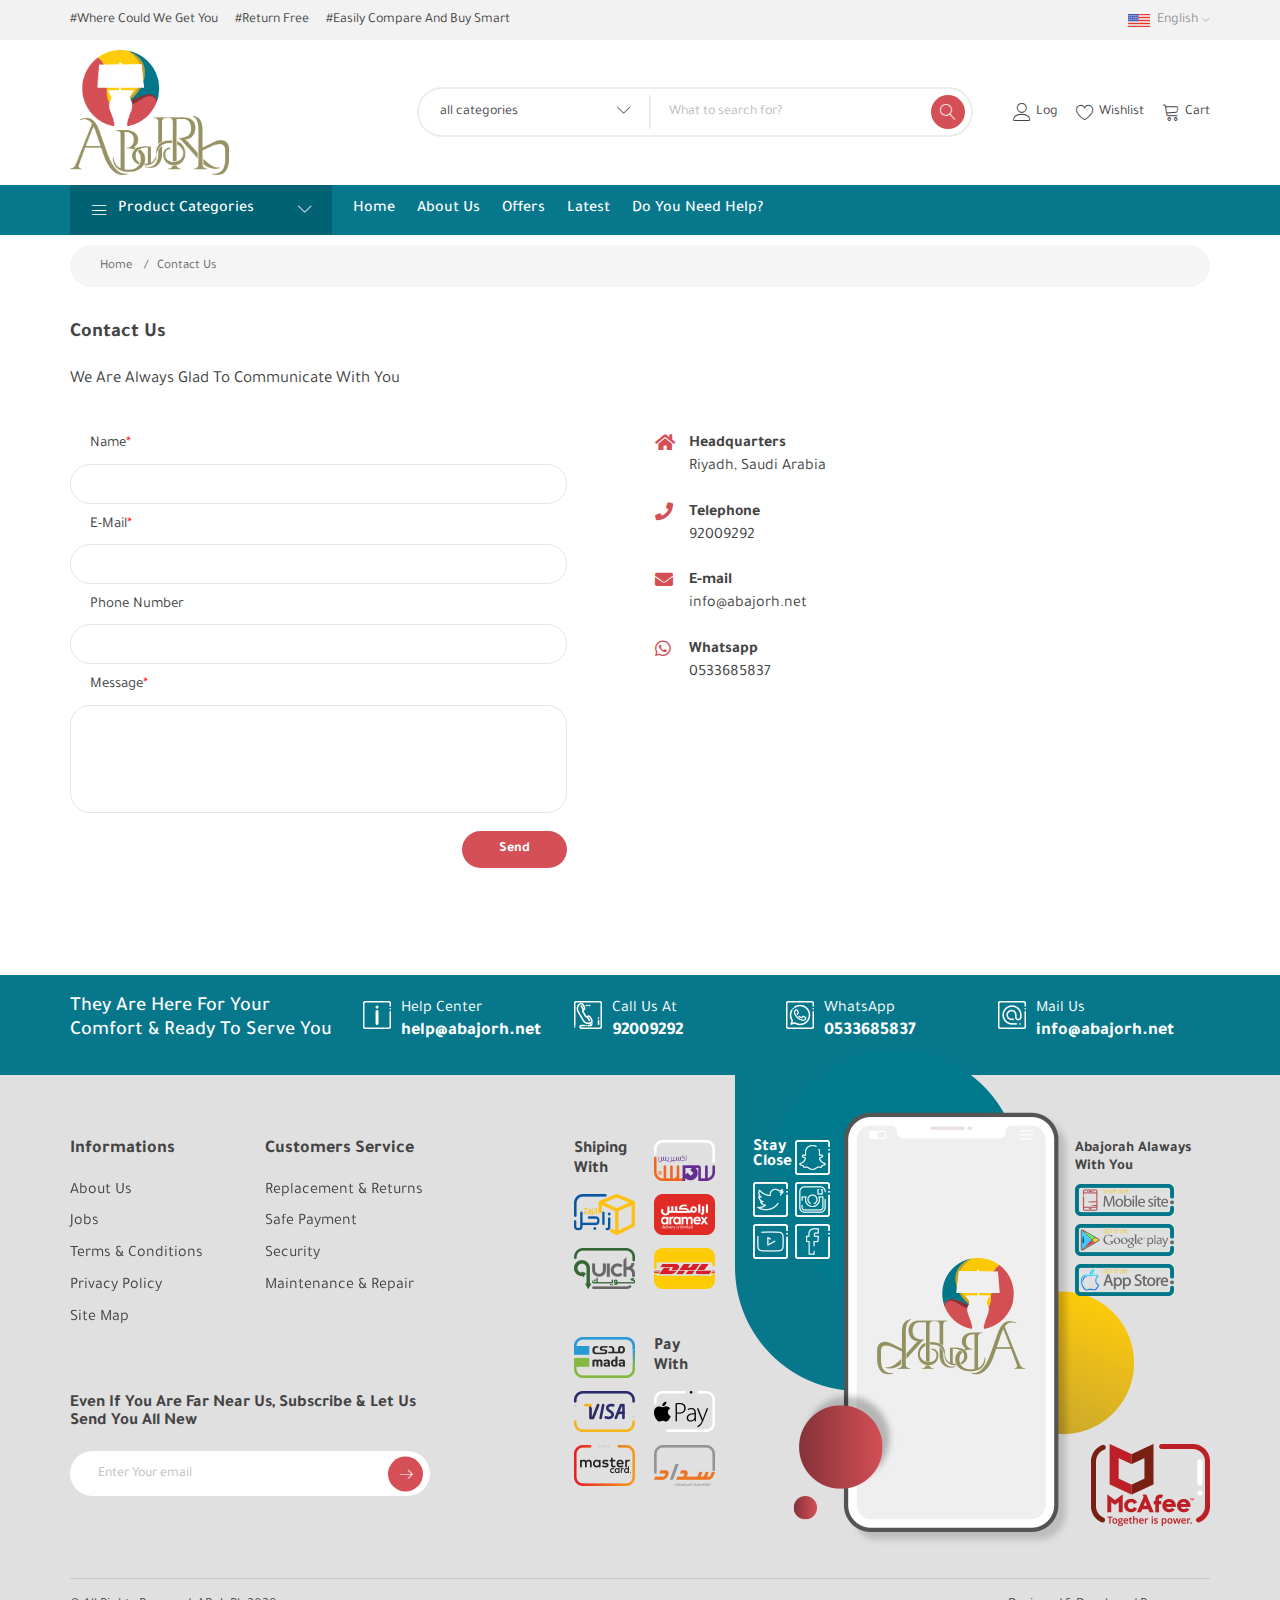
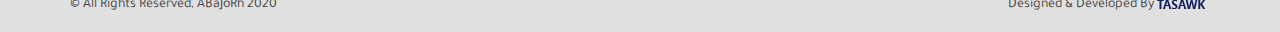
<file: contact-en.html>
<!DOCTYPE HTML>
<HTML dir="ltr" lang="en">

<head>
    <meta charset="UTF-8" />
    <meta name="viewport" content="width=device-width, initial-scale=1, shrink-to-fit=no, user-scalable=no" />
    <title>ABaJoRh</title>
    <!-- <title>اباجورهـ</title> -->
    <link rel='shortcut icon' type='img/png' href='images/fav.png' />
    <link rel="stylesheet" href="css/bootstrap.min.css" />
    <!-- <link rel="stylesheet" href="css/bootstrap-rtl.min.css" /> -->
    <link rel="stylesheet" href="css/owl.carousel.min.css" />
    <link rel="stylesheet" href="css/fontawesome.min.css" />
    <link rel="stylesheet" href="css/Linearicons.css" />
    <link rel="stylesheet" href="css/bootstrap-select.min.css" />
    <link rel="stylesheet" href="css/swiper.min.css" />
    <link rel="stylesheet" href="css/jquery.fancybox.min.css" />
    <link rel="stylesheet" href="css/main.css" />
</head>

<body>

    <!-- start preloader -->
    <div id="loader-wrapper" class="loader">
        <div id="loader"></div>
    </div>
    <!-- end preloader -->
    <div class="mo-overlay"></div>
    <!-- start header -->
    <header>
        <div class="container">
            <div class="top-links">
                <div class="top-tags">
                    <span class="top-tag">Where could we get you</span>
                    <span class="top-tag">Return free</span>
                    <span class="top-tag">Easily compare and buy smart</span>
                </div>
                <div class="lang">
                    <span class="fixall lang-anchor"><img src="images/en.png" alt="AR Lang">English</sapn>
                        <div class="lang-dropdown">
                            <a href="contact.html" class="fixall lang-anchor"><img src="images/ar.png"
                                    alt="AR Lang">العربية</a>
                            <a href="contact-en.html" class="fixall lang-anchor"><img src="images/en.png"
                                    alt="EN Lang">English</a>
                        </div>
                </div>
            </div>
        </div>
        <div class="header-cont">
            <div class="container">
                <div class="header">
                    <a href="index-en.html" class="logo fixall"><img src="images/logo.png" class="img-responsive"></a>
                    <div class="sec-div">
                        <div class="search-cont">
                            <select class="selectpicker search-select">
                                <option hidden>all categories</option>
                                <option>bedrooms</option>
                                <option>living rooms</option>
                                <option>Children's rooms</option>
                                <option>the kitchen</option>
                                <option>Decoration</option>
                                <option>Upholstery</option>
                            </select>
                            <input type="text" class="search-input fixall" placeholder="What to search for?">
                            <button class="fixall search-button"><span class="lnr lnr-magnifier"></span></button>
                        </div>
                        <div class="mo-user-nav">
                            <a href="#!" class="user-anchor mo-menu-icon fixall">
                                <span class="lnr lnr-menu"></span>
                            </a>
                            <a href="#!" class="user-anchor mo-search-icon fixall">
                                <span class="lnr lnr-magnifier"></span>
                            </a>
                            <a href="#!" class="user-anchor mo-log-icon fixall">
                                <span class="lnr lnr-user"></span>
                                <span class="mo-text">Log</span>
                            </a>
                            <a href="#!" class="user-anchor mo-wishlist-icon fixall">
                                <span class="lnr lnr-heart"></span>
                                <span class="mo-text">Wishlist</span>
                            </a>
                            <a href="#!" class="user-anchor mo-cart-icon fixall">
                                <span class="lnr lnr-cart"></span>
                                <span class="mo-text">cart</span>
                            </a>
                        </div>
                    </div>
                </div>
            </div>
        </div>
        <div class="nav-cont">
            <div class="container">
                <nav>
                    <span class="lnr lnr-cross close-btn"></span>
                    <ul class="mo-navbar fixall list-unstyled">
                        <li class="cats-menu">
                            <div class="cats-btn">
                                <span class="text">
                                    <span class="lnr lnr-menu"></span>
                                    Product categories
                                </span>
                            </div>
                            <div class="cats-dispaly">
                                <ul class="cats-div list-unstyled">
                                    <li>
                                        <a href="cat-en.html" class="cat-link fixall">
                                            <div class="menu-img"><img src="images/cat2.png" class="img-responsive">
                                            </div>
                                            bedrooms
                                        </a>
                                    </li>
                                    <li>
                                        <a href="#!" class="cat-link fixall level-2-link">
                                            <div class="menu-img"><img src="images/cat3.png" class="img-responsive">
                                            </div>
                                            living rooms
                                        </a>
                                        <div class="sub-cat">
                                            <div class="sub-cats-links">
                                                <ul class="sub-cats-ul fixall list-unstyled">
                                                    <li class="sub-cats-li"><a href="#!"
                                                            class="subcat-anchr fixall">SubCat 1</a></li>
                                                    <li class="sub-cats-li"><a href="#!"
                                                            class="subcat-anchr fixall">SubCat 2</a></li>
                                                    <li class="sub-cats-li"><a href="#!"
                                                            class="subcat-anchr fixall">SubCat 3</a></li>
                                                    <li class="sub-cats-li"><a href="#!"
                                                            class="subcat-anchr fixall">SubCat 4</a></li>
                                                    <li class="sub-cats-li"><a href="#!"
                                                            class="subcat-anchr fixall">SubCat 5</a></li>
                                                    <li class="sub-cats-li"><a href="#!"
                                                            class="subcat-anchr fixall">SubCat 1</a></li>
                                                    <li class="sub-cats-li"><a href="#!"
                                                            class="subcat-anchr fixall">SubCat 2</a></li>
                                                    <li class="sub-cats-li"><a href="#!"
                                                            class="subcat-anchr fixall">SubCat 3</a></li>
                                                    <li class="sub-cats-li"><a href="#!"
                                                            class="subcat-anchr fixall">SubCat 4</a></li>
                                                    <li class="sub-cats-li"><a href="#!"
                                                            class="subcat-anchr fixall">SubCat 5</a></li>
                                                </ul>
                                                <div class="more">
                                                    <a href="#!" class="more-anchor">More>></a>
                                                </div>
                                            </div>
                                            <div class="stores">
                                                <a href="#!" class="store"><img src="images/store1.png"
                                                        class="img-responsive"></a>
                                                <a href="#!" class="store"><img src="images/store2.png"
                                                        class="img-responsive"></a>
                                                <a href="#!" class="store"><img src="images/store3.png"
                                                        class="img-responsive"></a>
                                                <a href="#!" class="store"><img src="images/store4.png"
                                                        class="img-responsive"></a>
                                                <a href="#!" class="store"><img src="images/store5.png"
                                                        class="img-responsive"></a>
                                                <a href="#!" class="store"><img src="images/store6.png"
                                                        class="img-responsive"></a>
                                                <a href="#!" class="store"><img src="images/store7.png"
                                                        class="img-responsive"></a>
                                                <a href="#!" class="store"><img src="images/store8.png"
                                                        class="img-responsive"></a>
                                                <a href="#!" class="store"><img src="images/store9.png"
                                                        class="img-responsive"></a>
                                            </div>
                                            <div class="small-banners">
                                                <a href="#!" class="banner"><img src="images/menu-banner1.jpg"
                                                        class="img-responsive"></a>
                                                <a href="#!" class="banner"><img src="images/menu-banner2.jpg"
                                                        class="img-responsive"></a>
                                            </div>
                                        </div>
                                    </li>
                                    <li>
                                        <a href="cat-en.html" class="cat-link fixall">
                                            <div class="menu-img"><img src="images/cat4.png" class="img-responsive">
                                            </div>
                                            Children's rooms
                                        </a>
                                    </li>
                                    <li>
                                        <a href="cat-en.html" class="cat-link fixall">
                                            <div class="menu-img"><img src="images/cat5.png" class="img-responsive">
                                            </div>
                                            the kitchen
                                        </a>
                                    </li>
                                    <li>
                                        <a href="cat-en.html" class="cat-link fixall">
                                            <div class="menu-img"><img src="images/cat6.png" class="img-responsive">
                                            </div>
                                            Decoration
                                        </a>
                                    </li>
                                    <li>
                                        <a href="cat-en.html" class="cat-link fixall">
                                            <div class="menu-img"><img src="images/cat7.png" class="img-responsive">
                                            </div>
                                            Upholstery
                                        </a>
                                    </li>
                                </ul>
                            </div>
                        </li>
                        <li class="nav-li fixall ">
                            <a href="index-en.html" class="nav-anchor fixall">Home</a></li>
                        <li class="nav-li fixall">
                            <a href="#!" class="nav-anchor fixall">About Us</a></li>
                        <li class="nav-li fixall">
                            <a href="#!" class="nav-anchor fixall">offers</a></li>
                        <li class="nav-li fixall">
                            <a href="#!" class="nav-anchor fixall">Latest</a></li>
                        <li class="nav-li fixall">
                            <a href="contact-en.html" class="nav-anchor fixall">do you need help?</a></li>
                    </ul>
                </nav>
            </div>
        </div>
    </header>
    <!-- end header -->
    <!-- start breadcrumb -->
    <nav aria-label="mo-breadcrumb-nav">
        <div class="container">
            <ol class="mo-breadcrumb list-unstyled list-inline">
                <li><a href="index-en.html" class="fixall">Home</a></li>
                <li class="active">Contact Us</li>
            </ol>
        </div>
    </nav>
    <!-- end breadcrumb -->

    <!-- start page content -->
    <div class="page-content">
        <div class="container">
            <h2 class="page-head fixall">Contact Us</h2>
            <h3 class="page-subhead fixall">We are always glad to communicate with you</h3>
            <div class="contact-infos">
                <div class="row">
                    <div class="col-md-6">
                        <div class="contact-form">
                            <div class="input-label req">
                                <span class="form-label">Name</span>
                                <input type="text" class="form-input fixall">
                            </div>
                            <div class="input-label req">
                                <span class="form-label">E-Mail</span>
                                <input type="email" class="form-input fixall">
                            </div>
                            <div class="input-label">
                                <span class="form-label">Phone Number</span>
                                <input type="tel" class="form-input fixall">
                            </div>
                            <div class="input-label req">
                                <span class="form-label">Message</span>
                                <textarea class="form-input fixall form-area"></textarea>
                            </div>
                            <button type="submit" class="mo-submit fixall">Send</button>
                        </div>
                    </div>
                    <div class="col-md-6">
                        <div class="contact-meathods">
                            <div class="contact-method">
                                <i class="fas fa-home"></i>
                                <div class="contact-text">
                                    <span>Headquarters</span>
                                    <p> Riyadh, Saudi Arabia </p>
                                </div>
                            </div>
                            <div class="contact-method">
                                <i class="fas fa-phone"></i>
                                <div class="contact-text">
                                    <span>Telephone</span>
                                    <p> 92009292 </p>
                                </div>
                            </div>
                            <div class="contact-method">
                                <i class="fas fa-envelope"></i>
                                <div class="contact-text">
                                    <span>E-mail</span>
                                    <p> info@abajorh.net </p>
                                </div>
                            </div>
                            <div class="contact-method">
                                <i class="fab fa-whatsapp"></i>
                                <div class="contact-text">
                                    <span>Whatsapp</span>
                                    <p> 0533685837 </p>
                                </div>
                            </div>
                        </div>
                    </div>
                </div>
            </div>
        </div>
    </div>
    <!-- end page content -->
    <!-- start feats -->
    <div class="feats-cont">
        <div class="container">
            <div class="row">
                <div class="col-md-3 col-xs-12">
                    <h2 class="feats-head fixall">They are here for your comfort & ready to serve you</h2>
                </div>
                <div class="col-md-9 col-xs-12">
                    <div class="feats">
                        <div class="feat">
                            <div class="feat-img">
                                <img src="images/feat1.png" class="img-responsive">
                            </div>
                            <div class="feat-desc">
                                <h3 class="feat-name fixall">Help Center</h3>
                                <a href="mailto:help@abajorh.net" class="feat-way fixall">help@abajorh.net</a>
                            </div>
                        </div>
                        <div class="feat">
                            <div class="feat-img">
                                <img src="images/feat2.png" class="img-responsive">
                            </div>
                            <div class="feat-desc">
                                <h3 class="feat-name fixall">Call us at</h3>
                                <a href="tel:92009292" class="feat-way fixall">92009292</a>
                            </div>
                        </div>
                        <div class="feat">
                            <div class="feat-img">
                                <img src="images/feat3.png" class="img-responsive">
                            </div>
                            <div class="feat-desc">
                                <h3 class="feat-name fixall">WhatsApp</h3>
                                <a href="https://api.whatsapp.com/send?phone=0533685837"
                                    class="feat-way fixall">0533685837</a>
                            </div>
                        </div>
                        <div class="feat">
                            <div class="feat-img">
                                <img src="images/feat4.png" class="img-responsive">
                            </div>
                            <div class="feat-desc">
                                <h3 class="feat-name fixall">mail us</h3>
                                <a href="mailto:info@abajorh.net" class="feat-way fixall">info@abajorh.net</a>
                            </div>
                        </div>
                    </div>
                </div>
            </div>
        </div>
    </div>
    <!-- end feats -->

    <!-- start footer -->
    <footer>
        <div class="container">
            <div class="row">
                <div class="col-md-4">
                    <div class="norm-foot">
                        <div class="row">
                            <div class="col-xs-6 ">
                                <div class="nav-foot">
                                    <h3 class="footer-head fixall">
                                        informations
                                    </h3>
                                    <ul class="foot-ul fixall list-unstyled">
                                        <li class="foot-li"><a href="#!" class="foot-anchor fixall">about us</a></li>
                                        <li class="foot-li"><a href="#!" class="foot-anchor fixall">Jobs</a></li>
                                        <li class="foot-li"><a href="#!" class="foot-anchor fixall">Terms &
                                                Conditions</a>
                                        </li>
                                        <li class="foot-li"><a href="#!" class="foot-anchor fixall">Privacy policy</a>
                                        </li>
                                        <li class="foot-li"><a href="#!" class="foot-anchor fixall">Site Map</a>
                                        </li>
                                    </ul>
                                </div>
                            </div>
                            <div class="col-xs-6">
                                <div class="nav-foot">
                                    <h3 class="footer-head fixall">
                                        customers service
                                    </h3>
                                    <ul class="foot-ul fixall list-unstyled">
                                        <li class="foot-li"><a href="#!" class="foot-anchor fixall">Replacement &
                                                returns</a></li>
                                        <li class="foot-li"><a href="#!" class="foot-anchor fixall">Safe payment</a>
                                        </li>
                                        <li class="foot-li"><a href="#!" class="foot-anchor fixall">Security</a></li>
                                        <li class="foot-li"><a href="#!" class="foot-anchor fixall">Maintenance &
                                                repair</a>
                                        </li>
                                    </ul>
                                </div>
                            </div>
                        </div>
                        <div class="news-letter">
                            <h3 class="fixall news-header">Even if you are far near us, subscribe & let us send you all
                                new</h3>
                            <div class="newsletter-cont">
                                <input type="email" class="fixall newsletter-input" placeholder="Enter Your email">
                                <button class="fixall newsletter-button"></button>
                            </div>
                        </div>
                    </div>
                </div>
                <div class="col-md-2 col-lg-offset-1">
                    <div class="ship-pay">
                        <div class="ship footer-items">
                            <div class="odd-head fixall footer-item">
                                Shiping With
                            </div>
                            <div class="footer-item"><img src="images/ship1.png"></div>
                            <div class="footer-item"><img src="images/ship2.png"></div>
                            <div class="footer-item"><img src="images/ship3.png"></div>
                            <div class="footer-item"><img src="images/ship4.png"></div>
                            <div class="footer-item"><img src="images/ship5.png"></div>
                        </div>
                        <div class="pay footer-items">
                            <div class="footer-item"><img src="images/pay1.png"></div>
                            <div class="odd-head fixall footer-item">
                                Pay With
                            </div>
                            <div class="footer-item"><img src="images/pay2.png"></div>
                            <div class="footer-item"><img src="images/pay3.png"></div>
                            <div class="footer-item"><img src="images/pay4.png"></div>
                            <div class="footer-item"><img src="images/pay5.png"></div>
                        </div>
                    </div>
                </div>
                <div class="col-md-3">
                    <div class="social footer-items">
                        <div class="odd-head fixall footer-item">
                            stay close
                        </div>
                        <div class="footer-item"><a href="#!" class="fixall"><img src="images/social1.png"></a></div>
                        <div class="footer-item"><a href="#!" class="fixall"><img src="images/social2.png"></a></div>
                        <div class="footer-item"><a href="#!" class="fixall"><img src="images/social3.png"></a></div>
                        <div class="footer-item"><a href="#!" class="fixall"><img src="images/social4.png"></a></div>
                        <div class="footer-item"><a href="#!" class="fixall"><img src="images/social5.png"></a></div>
                        <img src="images/footerback.png" class="mobile-back">
                    </div>
                </div>
                <div class="col-md-2 col-lg-offset-0 col-md-offset-1">
                    <div class="download footer-items">
                        <div class="odd-head fixall footer-item">
                            abajorah alaways with you
                        </div>
                        <div class="footer-item">
                            <a href="#!" class="fixall"><img src="images/down1.png"></a>
                            <div class="qr"><img src="images/qr.png"></div>
                        </div>
                        <div class="footer-item">
                            <a href="#!" class="fixall"><img src="images/down2.png"></a>
                            <div class="qr"><img src="images/qr.png"></div>
                        </div>
                        <div class="footer-item">
                            <a href="#!" class="fixall"><img src="images/down3.png"></a>
                            <div class="qr"><img src="images/qr.png"></div>
                        </div>

                    </div>
                    <div class="mc"><img src="images/mc.png"></div>
                </div>
            </div>
            <div class="last-footer">
                <div class="client">© All rights reserved, ABaJoRh 2020 </div>
                <div class="tasawk">Designed & Developed by <a href="https://tasawk.com.sa/en"><img
                            src="images/tasawk-en.png"></a>
                </div>
            </div>
        </div>
    </footer>
    <!-- end footer -->

    <script src="js/jquery-2.2.1.min.js"></script>
    <script src="js/bootstrap.min.js"></script>
    <script src="js/owl.carousel.min.js"></script>
    <script src="js/bootstrap-select.min.js"></script>
    <script src="js/swiper.min.js"></script>
    <script src="js/jquery.fancybox.min.js"></script>
    <script src="js/main.js"></script>
</body>

</HTML>
</file>
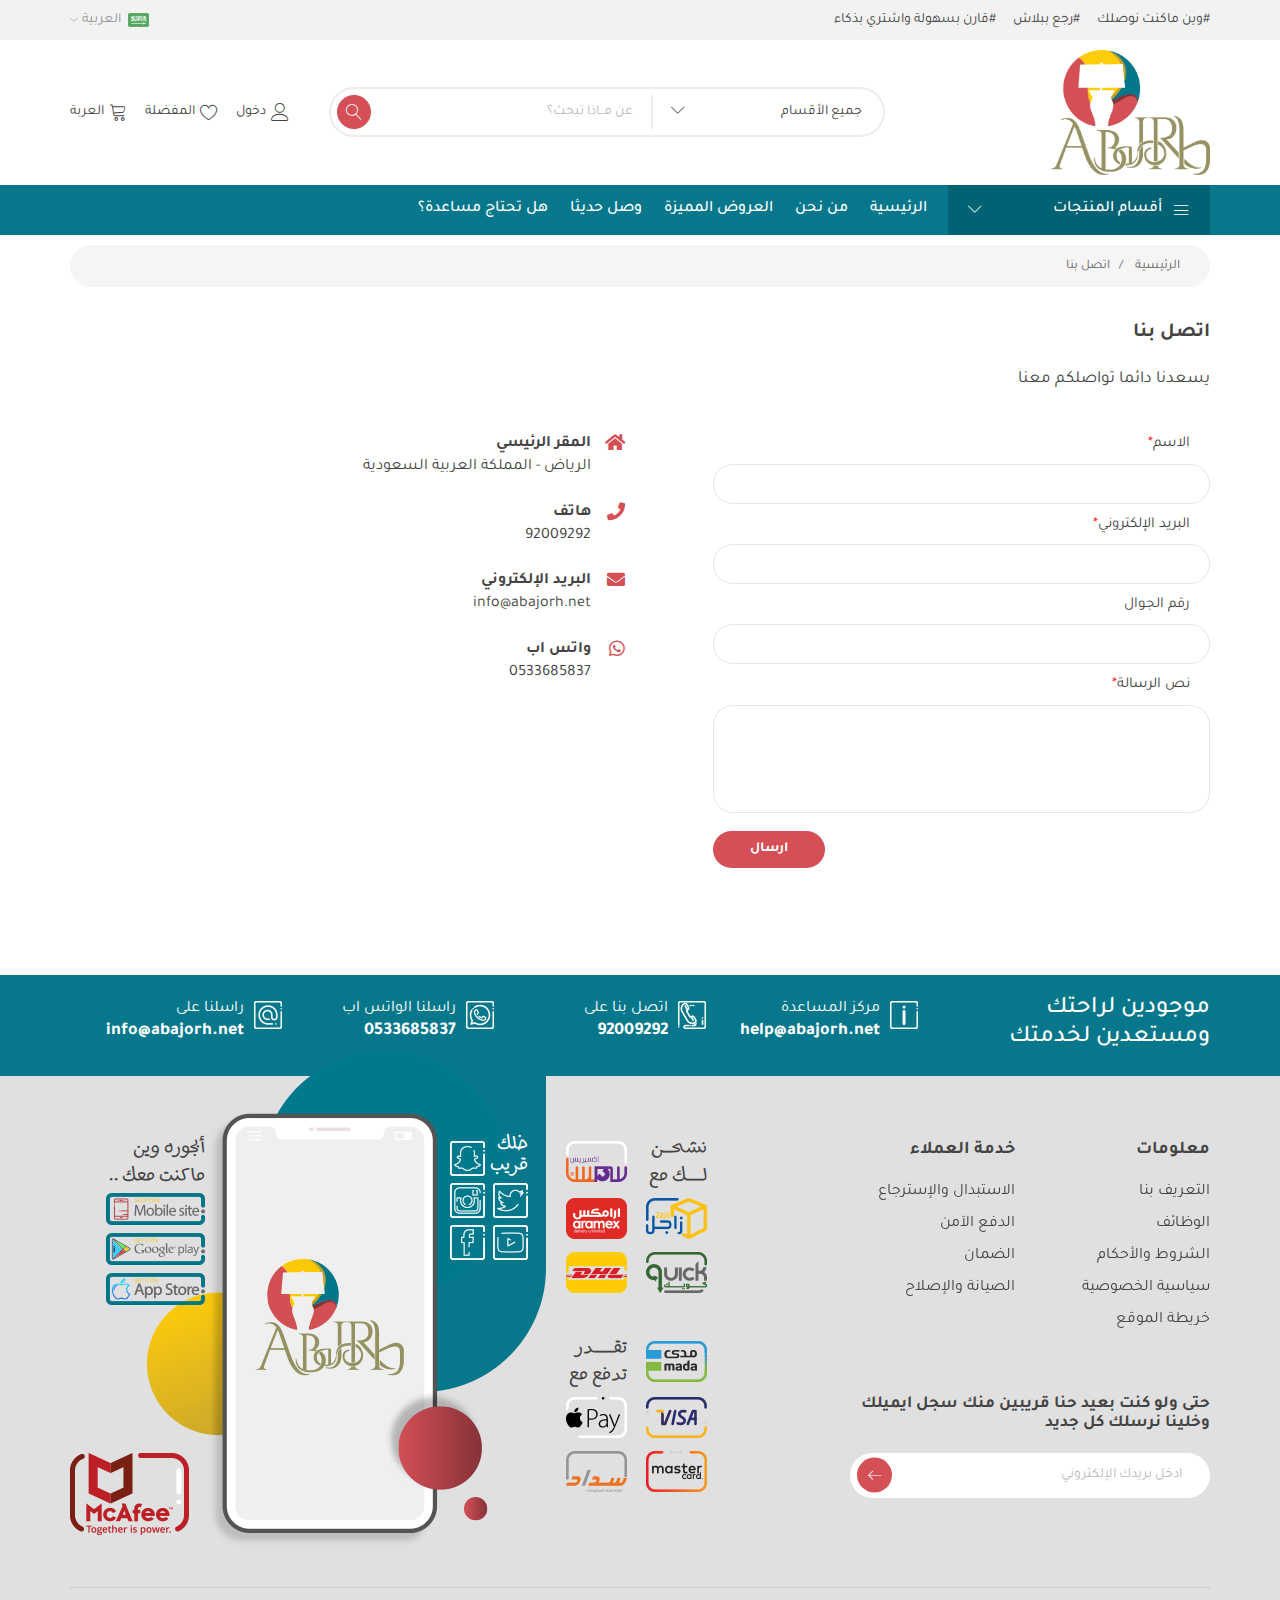
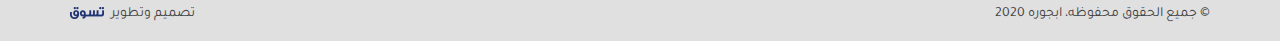
<file: contact.html>
<!DOCTYPE HTML>
<HTML dir="rtl" lang="ar">

<head>
    <meta charset="UTF-8" />
    <meta name="viewport" content="width=device-width, initial-scale=1, shrink-to-fit=no, user-scalable=no" />
    <!-- <title>ABaJoRh</title> -->
    <title>اباجورهـ</title>
    <link rel='shortcut icon' type='img/png' href='images/fav.png' />
    <link rel="stylesheet" href="css/bootstrap.min.css" />
    <link rel="stylesheet" href="css/bootstrap-rtl.min.css" />
    <link rel="stylesheet" href="css/owl.carousel.min.css" />
    <link rel="stylesheet" href="css/fontawesome.min.css" />
    <link rel="stylesheet" href="css/Linearicons.css" />
    <link rel="stylesheet" href="css/bootstrap-select.min.css" />
    <link rel="stylesheet" href="css/swiper.min.css" />
    <link rel="stylesheet" href="css/jquery.fancybox.min.css" />
    <link rel="stylesheet" href="css/main.css" />
</head>

<body>

    <!-- start preloader -->
    <div id="loader-wrapper" class="loader">
        <div id="loader"></div>
    </div>
    <!-- end preloader -->
    <div class="mo-overlay"></div>
    <!-- start header -->
    <header>
        <div class="container">
            <div class="top-links">
                <div class="top-tags">
                    <span class="top-tag">وين ماكنت نوصلك</span>
                    <span class="top-tag">رجع ببلاش</span>
                    <span class="top-tag">قارن بسهولة واشتري بذكاء</span>
                </div>
                <div class="lang">
                    <span class="fixall lang-anchor"><img src="images/ar.png" alt="AR Lang">العربية</sapn>
                        <div class="lang-dropdown">
                            <a href="index.html" class="fixall lang-anchor"><img src="images/ar.png"
                                    alt="AR Lang">العربية</a>
                            <a href="index-en.html" class="fixall lang-anchor"><img src="images/en.png"
                                    alt="EN Lang">English</a>
                        </div>
                </div>
            </div>
        </div>
        <div class="header-cont">
            <div class="container">
                <div class="header">
                    <a href="index.html" class="logo fixall"><img src="images/logo.png" class="img-responsive"></a>
                    <div class="sec-div">
                        <div class="search-cont">
                            <select class="selectpicker search-select">
                                <option hidden>جميع الأقسام</option>
                                <option>غرف النوم</option>
                                <option>غرف المعيشة</option>
                                <option>غرف الأطفال</option>
                                <option>المطبخ</option>
                                <option>الديكور</option>
                                <option>المفروشات</option>
                            </select>
                            <input type="text" class="search-input fixall" placeholder="عن مــاذا تبحث؟">
                            <button class="fixall search-button"><span class="lnr lnr-magnifier"></span></button>
                        </div>
                        <div class="mo-user-nav">
                            <a href="#!" class="user-anchor mo-menu-icon fixall">
                                <span class="lnr lnr-menu"></span>
                            </a>
                            <a href="#!" class="user-anchor mo-search-icon fixall">
                                <span class="lnr lnr-magnifier"></span>
                            </a>
                            <a href="#!" class="user-anchor mo-log-icon fixall">
                                <span class="lnr lnr-user"></span>
                                <span class="mo-text">دخول</span>
                            </a>
                            <a href="#!" class="user-anchor mo-wishlist-icon fixall">
                                <span class="lnr lnr-heart"></span>
                                <span class="mo-text">المفضلة</span>
                            </a>
                            <a href="#!" class="user-anchor mo-cart-icon fixall">
                                <span class="lnr lnr-cart"></span>
                                <span class="mo-text">العربة</span>
                            </a>
                        </div>
                    </div>
                </div>
            </div>
        </div>
        <div class="nav-cont">
            <div class="container">
                <nav>
                    <span class="lnr lnr-cross close-btn"></span>
                    <ul class="mo-navbar fixall list-unstyled">
                        <li class="cats-menu">
                            <div class="cats-btn">
                                <span class="text">
                                    <span class="lnr lnr-menu"></span>
                                    أقسام المنتجات
                                </span>
                            </div>
                            <div class="cats-dispaly">
                                <ul class="cats-div list-unstyled">
                                    <li>
                                        <a href="cat.html" class="cat-link fixall">
                                            <div class="menu-img"><img src="images/cat2.png" class="img-responsive">
                                            </div>
                                            غرف النوم
                                        </a>
                                    </li>
                                    <li>
                                        <a href="#!" class="cat-link fixall level-2-link">
                                            <div class="menu-img"><img src="images/cat3.png" class="img-responsive">
                                            </div>
                                            غرف المعيشة
                                        </a>
                                        <div class="sub-cat">
                                            <div class="sub-cats-links">
                                                <ul class="sub-cats-ul fixall list-unstyled">
                                                    <li class="sub-cats-li"><a href="#!" class="subcat-anchr fixall">قسم
                                                            فرعي 1</a></li>
                                                    <li class="sub-cats-li"><a href="#!" class="subcat-anchr fixall">قسم
                                                            فرعي 2</a></li>
                                                    <li class="sub-cats-li"><a href="#!" class="subcat-anchr fixall">قسم
                                                            فرعي 3</a></li>
                                                    <li class="sub-cats-li"><a href="#!" class="subcat-anchr fixall">قسم
                                                            فرعي 4</a></li>
                                                    <li class="sub-cats-li"><a href="#!" class="subcat-anchr fixall">قسم
                                                            فرعي 5</a></li>
                                                    <li class="sub-cats-li"><a href="#!" class="subcat-anchr fixall">قسم
                                                            فرعي 1</a></li>
                                                    <li class="sub-cats-li"><a href="#!" class="subcat-anchr fixall">قسم
                                                            فرعي 2</a></li>
                                                    <li class="sub-cats-li"><a href="#!" class="subcat-anchr fixall">قسم
                                                            فرعي 3</a></li>
                                                    <li class="sub-cats-li"><a href="#!" class="subcat-anchr fixall">قسم
                                                            فرعي 4</a></li>
                                                    <li class="sub-cats-li"><a href="#!" class="subcat-anchr fixall">قسم
                                                            فرعي 5</a></li>
                                                </ul>
                                                <div class="more">
                                                    <a href="cat.html" class="more-anchor">عرض الكل>></a>
                                                </div>
                                            </div>
                                            <div class="stores">
                                                <a href="#!" class="store"><img src="images/store1.png"
                                                        class="img-responsive"></a>
                                                <a href="#!" class="store"><img src="images/store2.png"
                                                        class="img-responsive"></a>
                                                <a href="#!" class="store"><img src="images/store3.png"
                                                        class="img-responsive"></a>
                                                <a href="#!" class="store"><img src="images/store4.png"
                                                        class="img-responsive"></a>
                                                <a href="#!" class="store"><img src="images/store5.png"
                                                        class="img-responsive"></a>
                                                <a href="#!" class="store"><img src="images/store6.png"
                                                        class="img-responsive"></a>
                                                <a href="#!" class="store"><img src="images/store7.png"
                                                        class="img-responsive"></a>
                                                <a href="#!" class="store"><img src="images/store8.png"
                                                        class="img-responsive"></a>
                                                <a href="#!" class="store"><img src="images/store9.png"
                                                        class="img-responsive"></a>
                                            </div>
                                            <div class="small-banners">
                                                <a href="#!" class="banner"><img src="images/menu-banner1.jpg"
                                                        class="img-responsive"></a>
                                                <a href="#!" class="banner"><img src="images/menu-banner2.jpg"
                                                        class="img-responsive"></a>
                                            </div>
                                        </div>
                                    </li>
                                    <li>
                                        <a href="cat.html" class="cat-link fixall">
                                            <div class="menu-img"><img src="images/cat4.png" class="img-responsive">
                                            </div>
                                            غرف الأطفال
                                        </a>
                                    </li>
                                    <li>
                                        <a href="cat.html" class="cat-link fixall">
                                            <div class="menu-img"><img src="images/cat5.png" class="img-responsive">
                                            </div>
                                            المطبخ
                                        </a>
                                    </li>
                                    <li>
                                        <a href="cat.html" class="cat-link fixall">
                                            <div class="menu-img"><img src="images/cat6.png" class="img-responsive">
                                            </div>
                                            الديكور
                                        </a>
                                    </li>
                                    <li>
                                        <a href="cat.html" class="cat-link fixall">
                                            <div class="menu-img"><img src="images/cat7.png" class="img-responsive">
                                            </div>
                                            المفروشات
                                        </a>
                                    </li>
                                </ul>
                            </div>
                        </li>
                        <li class="nav-li fixall ">
                            <a href="index.html" class="nav-anchor fixall">الرئيسية</a></li>
                        <li class="nav-li fixall">
                            <a href="#!" class="nav-anchor fixall">من نحن</a></li>
                        <li class="nav-li fixall">
                            <a href="#!" class="nav-anchor fixall">العروض المميزة</a></li>
                        <li class="nav-li fixall">
                            <a href="#!" class="nav-anchor fixall">وصل حديثا</a></li>
                        <li class="nav-li fixall">
                            <a href="contact.html" class="nav-anchor fixall">هل تحتاج مساعدة؟</a></li>
                    </ul>
                </nav>
            </div>
        </div>
    </header>
    <!-- end header -->

    <!-- start breadcrumb -->
    <nav aria-label="mo-breadcrumb-nav">
        <div class="container">
            <ol class="mo-breadcrumb list-unstyled list-inline">
                <li><a href="index.html" class="fixall">الرئيسية</a></li>
                <li class="active">اتصل بنا</li>
            </ol>
        </div>
    </nav>
    <!-- end breadcrumb -->

    <!-- start page content -->
    <div class="page-content">
        <div class="container">
            <h2 class="page-head fixall">اتصل بنا</h2>
            <h3 class="page-subhead fixall">يسعدنا دائما تواصلكم معنا</h3>
            <div class="contact-infos">
                <div class="row">
                    <div class="col-md-6">
                        <div class="contact-form">
                            <div class="input-label req">
                                <span class="form-label">الاسم</span>
                                <input type="text" class="form-input fixall">
                            </div>
                            <div class="input-label req">
                                <span class="form-label">البريد الإلكتروني</span>
                                <input type="email" class="form-input fixall">
                            </div>
                            <div class="input-label">
                                <span class="form-label">رقم الجوال</span>
                                <input type="tel" class="form-input fixall">
                            </div>
                            <div class="input-label req">
                                <span class="form-label">نص الرسالة</span>
                                <textarea class="form-input fixall form-area"></textarea>
                            </div>
                            <button type="submit" class="mo-submit fixall">ارسال</button>
                        </div>
                    </div>
                    <div class="col-md-6">
                        <div class="contact-meathods">
                            <div class="contact-method">
                                <i class="fas fa-home"></i>
                                <div class="contact-text">
                                    <span>المقر الرئيسي</span>
                                    <p> الرياض - المملكة العربية السعودية </p>
                                </div>
                            </div>
                            <div class="contact-method">
                                <i class="fas fa-phone"></i>
                                <div class="contact-text">
                                    <span>هاتف</span>
                                    <p> 92009292 </p>
                                </div>
                            </div>
                            <div class="contact-method">
                                <i class="fas fa-envelope"></i>
                                <div class="contact-text">
                                    <span>البريد الإلكتروني</span>
                                    <p> info@abajorh.net </p>
                                </div>
                            </div>
                            <div class="contact-method">
                                <i class="fab fa-whatsapp"></i>
                                <div class="contact-text">
                                    <span>واتس اب</span>
                                    <p> 0533685837 </p>
                                </div>
                            </div>
                        </div>
                    </div>
                </div>
            </div>
        </div>
    </div>
    <!-- end page content -->
    <!-- start feats -->
    <div class="feats-cont">
        <div class="container">
            <div class="row">
                <div class="col-md-3 col-xs-12">
                    <h2 class="feats-head fixall">موجودين لراحتك
                        ومستعدين لخدمتك</h2>
                </div>
                <div class="col-md-9 col-xs-12">
                    <div class="feats">
                        <div class="feat">
                            <div class="feat-img">
                                <img src="images/feat1.png" class="img-responsive">
                            </div>
                            <div class="feat-desc">
                                <h3 class="feat-name fixall">مركز المساعدة</h3>
                                <a href="mailto:help@abajorh.net" class="feat-way fixall">help@abajorh.net</a>
                            </div>
                        </div>
                        <div class="feat">
                            <div class="feat-img">
                                <img src="images/feat2.png" class="img-responsive">
                            </div>
                            <div class="feat-desc">
                                <h3 class="feat-name fixall">اتصل بنا على</h3>
                                <a href="tel:92009292" class="feat-way fixall">92009292</a>
                            </div>
                        </div>
                        <div class="feat">
                            <div class="feat-img">
                                <img src="images/feat3.png" class="img-responsive">
                            </div>
                            <div class="feat-desc">
                                <h3 class="feat-name fixall">راسلنا الواتس اب</h3>
                                <a href="https://api.whatsapp.com/send?phone=0533685837"
                                    class="feat-way fixall">0533685837</a>
                            </div>
                        </div>
                        <div class="feat">
                            <div class="feat-img">
                                <img src="images/feat4.png" class="img-responsive">
                            </div>
                            <div class="feat-desc">
                                <h3 class="feat-name fixall">راسلنا على</h3>
                                <a href="mailto:info@abajorh.net" class="feat-way fixall">info@abajorh.net</a>
                            </div>
                        </div>
                    </div>
                </div>
            </div>
        </div>
    </div>
    <!-- end feats -->

    <!-- start footer -->
    <footer>
        <div class="container">
            <div class="row">
                <div class="col-md-4">
                    <div class="norm-foot">
                        <div class="row">
                            <div class="col-xs-6 ">
                                <div class="nav-foot">
                                    <h3 class="footer-head fixall">
                                        معلومات
                                    </h3>
                                    <ul class="foot-ul fixall list-unstyled">
                                        <li class="foot-li"><a href="#!" class="foot-anchor fixall">التعريف بنا</a></li>
                                        <li class="foot-li"><a href="#!" class="foot-anchor fixall">الوظائف</a></li>
                                        <li class="foot-li"><a href="#!" class="foot-anchor fixall">الشروط والأحكام</a>
                                        </li>
                                        <li class="foot-li"><a href="#!" class="foot-anchor fixall">سياسية الخصوصية</a>
                                        </li>
                                        <li class="foot-li"><a href="#!" class="foot-anchor fixall">خريطة الموقع</a>
                                        </li>
                                    </ul>
                                </div>
                            </div>
                            <div class="col-xs-6">
                                <div class="nav-foot">
                                    <h3 class="footer-head fixall">
                                        خدمة العملاء
                                    </h3>
                                    <ul class="foot-ul fixall list-unstyled">
                                        <li class="foot-li"><a href="#!" class="foot-anchor fixall">الاستبدال
                                                والإسترجاع</a></li>
                                        <li class="foot-li"><a href="#!" class="foot-anchor fixall">الدفع الآمن</a></li>
                                        <li class="foot-li"><a href="#!" class="foot-anchor fixall">الضمان</a></li>
                                        <li class="foot-li"><a href="#!" class="foot-anchor fixall">الصيانة والإصلاح</a>
                                        </li>
                                    </ul>
                                </div>
                            </div>
                        </div>
                        <div class="news-letter">
                            <h3 class="fixall news-header">حتى ولو كنت بعيد حنا قريبين منك سجل ايميلك
                                وخلينا نرسلك كل جديد</h3>
                            <div class="newsletter-cont">
                                <input type="email" class="fixall newsletter-input" placeholder="ادخل بريدك الإلكتروني">
                                <button class="fixall newsletter-button"></button>
                            </div>
                        </div>
                    </div>
                </div>
                <div class="col-md-2 col-lg-offset-1">
                    <div class="ship-pay">
                        <div class="ship footer-items">
                            <div class="odd-head fixall footer-item">
                                نشحــن
                                لــــك مع
                            </div>
                            <div class="footer-item"><img src="images/ship1.png"></div>
                            <div class="footer-item"><img src="images/ship2.png"></div>
                            <div class="footer-item"><img src="images/ship3.png"></div>
                            <div class="footer-item"><img src="images/ship4.png"></div>
                            <div class="footer-item"><img src="images/ship5.png"></div>
                        </div>
                        <div class="pay footer-items">
                            <div class="footer-item"><img src="images/pay1.png"></div>
                            <div class="odd-head fixall footer-item">
                                تقـــــدر تدفع مع
                            </div>
                            <div class="footer-item"><img src="images/pay2.png"></div>
                            <div class="footer-item"><img src="images/pay3.png"></div>
                            <div class="footer-item"><img src="images/pay4.png"></div>
                            <div class="footer-item"><img src="images/pay5.png"></div>
                        </div>
                    </div>
                </div>
                <div class="col-md-3">
                    <div class="social footer-items">
                        <div class="odd-head fixall footer-item">
                            خلك
                            قريب
                        </div>
                        <div class="footer-item"><a href="#!" class="fixall"><img src="images/social1.png"></a></div>
                        <div class="footer-item"><a href="#!" class="fixall"><img src="images/social2.png"></a></div>
                        <div class="footer-item"><a href="#!" class="fixall"><img src="images/social3.png"></a></div>
                        <div class="footer-item"><a href="#!" class="fixall"><img src="images/social4.png"></a></div>
                        <div class="footer-item"><a href="#!" class="fixall"><img src="images/social5.png"></a></div>
                        <img src="images/footerback.png" class="mobile-back">
                    </div>
                </div>
                <div class="col-md-2 col-lg-offset-0 col-md-offset-1">
                    <div class="download footer-items">
                        <div class="odd-head fixall footer-item">
                            أبجوره وين
                            ماكنت معك ..
                        </div>
                        <div class="footer-item">
                            <a href="#!" class="fixall"><img src="images/down1.png"></a>
                            <div class="qr"><img src="images/qr.png"></div>
                        </div>
                        <div class="footer-item">
                            <a href="#!" class="fixall"><img src="images/down2.png"></a>
                            <div class="qr"><img src="images/qr.png"></div>
                        </div>
                        <div class="footer-item">
                            <a href="#!" class="fixall"><img src="images/down3.png"></a>
                            <div class="qr"><img src="images/qr.png"></div>
                        </div>

                    </div>
                    <div class="mc"><img src="images/mc.png"></div>
                </div>
            </div>
            <div class="last-footer">
                <div class="client">© جميع الحقوق محفوظه، ابجوره 2020 </div>
                <div class="tasawk">تصميم وتطوير <a href="https://tasawk.com.sa/"><img src="images/tasawk.png"></a>
                </div>
            </div>
        </div>
    </footer>
    <!-- end footer -->

    <script src="js/jquery-2.2.1.min.js"></script>
    <script src="js/bootstrap.min.js"></script>
    <script src="js/owl.carousel.min.js"></script>
    <script src="js/bootstrap-select.min.js"></script>
    <script src="js/swiper.min.js"></script>
    <script src="js/jquery.fancybox.min.js"></script>
    <script src="js/main.js"></script>
</body>

</HTML>
</file>
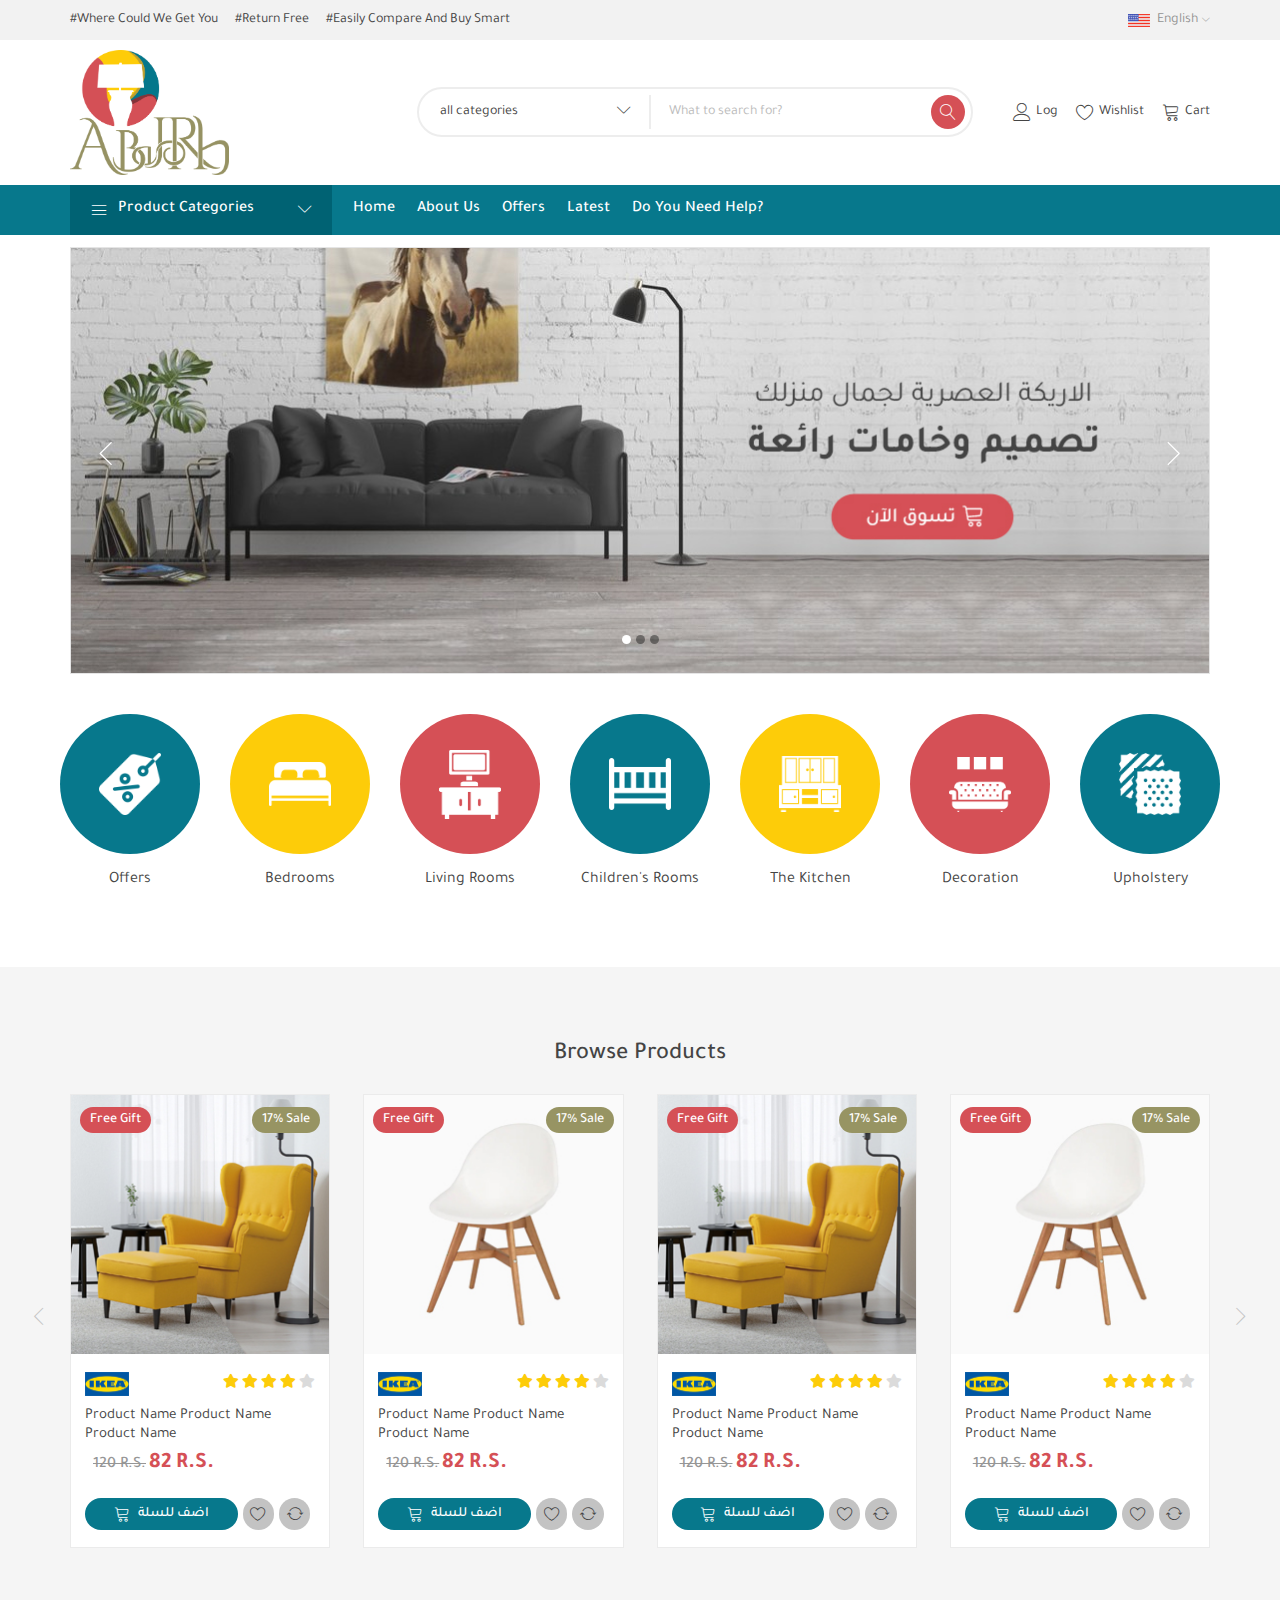
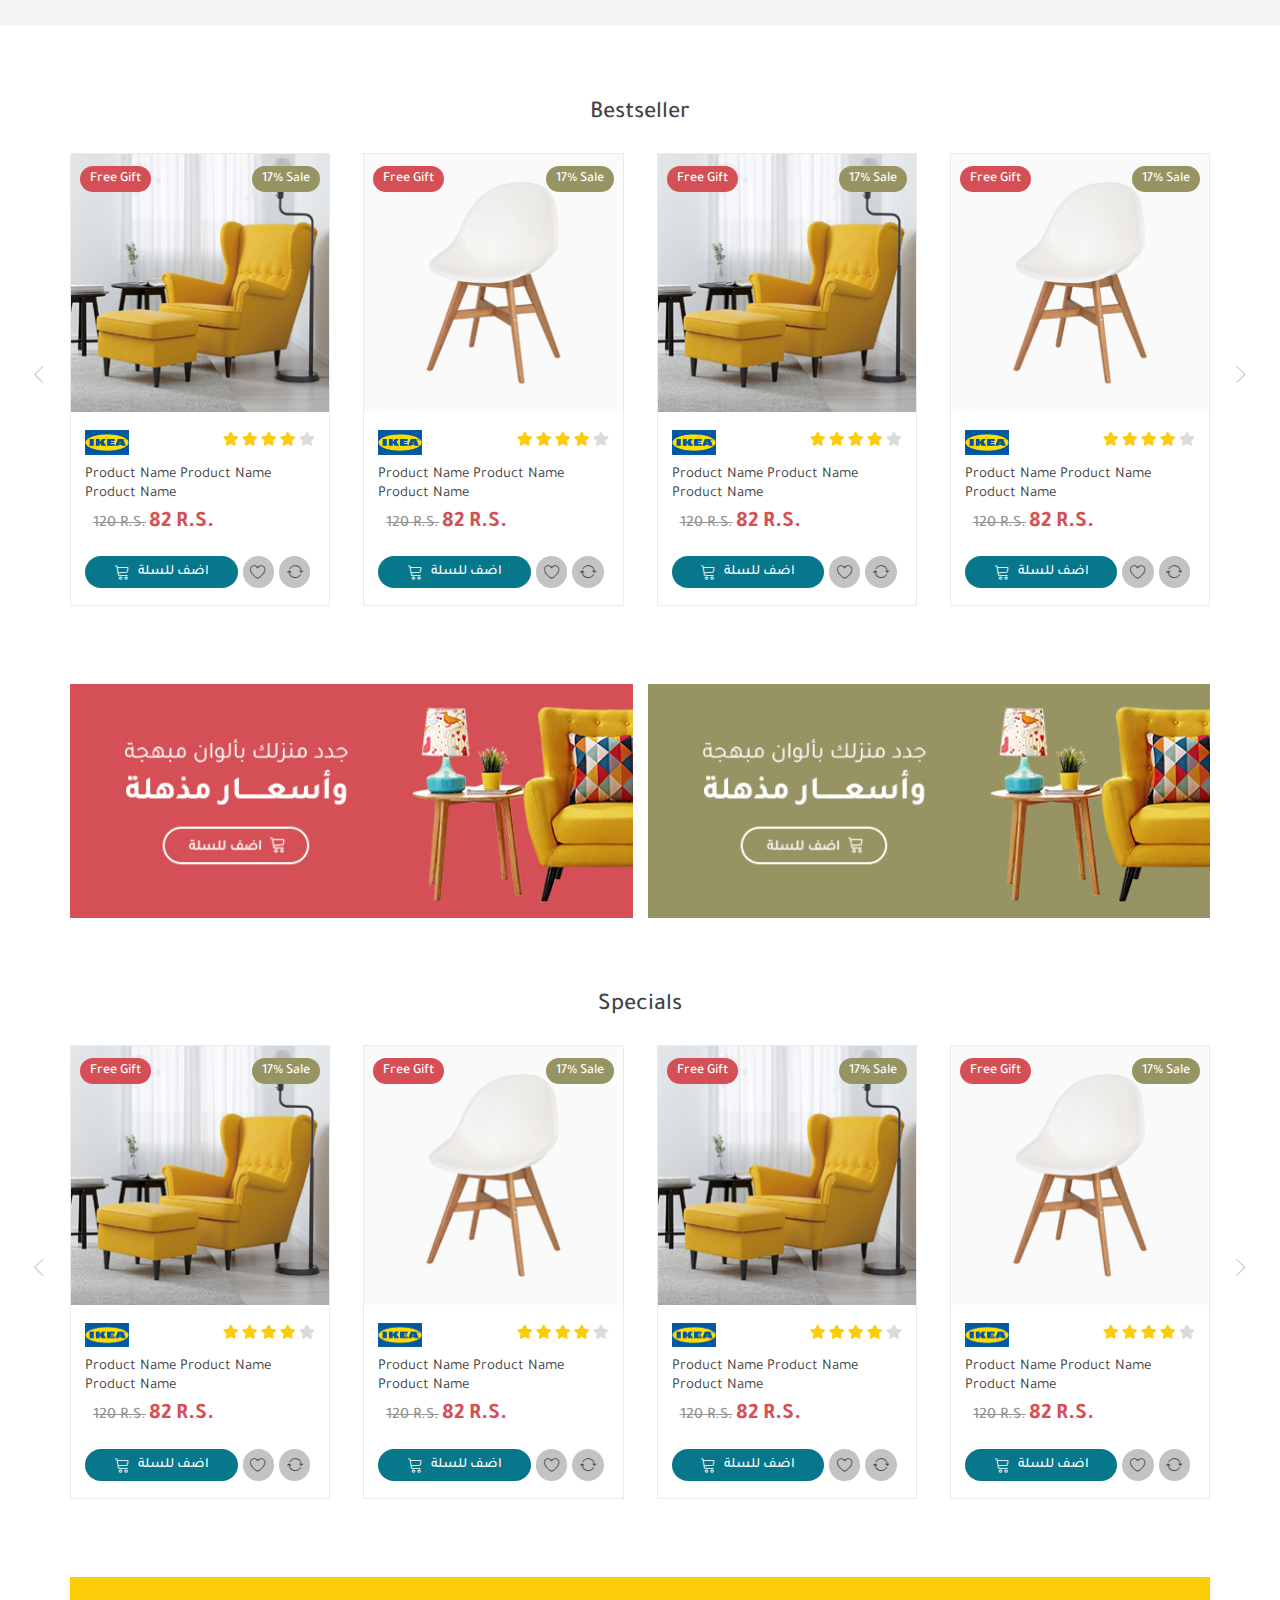
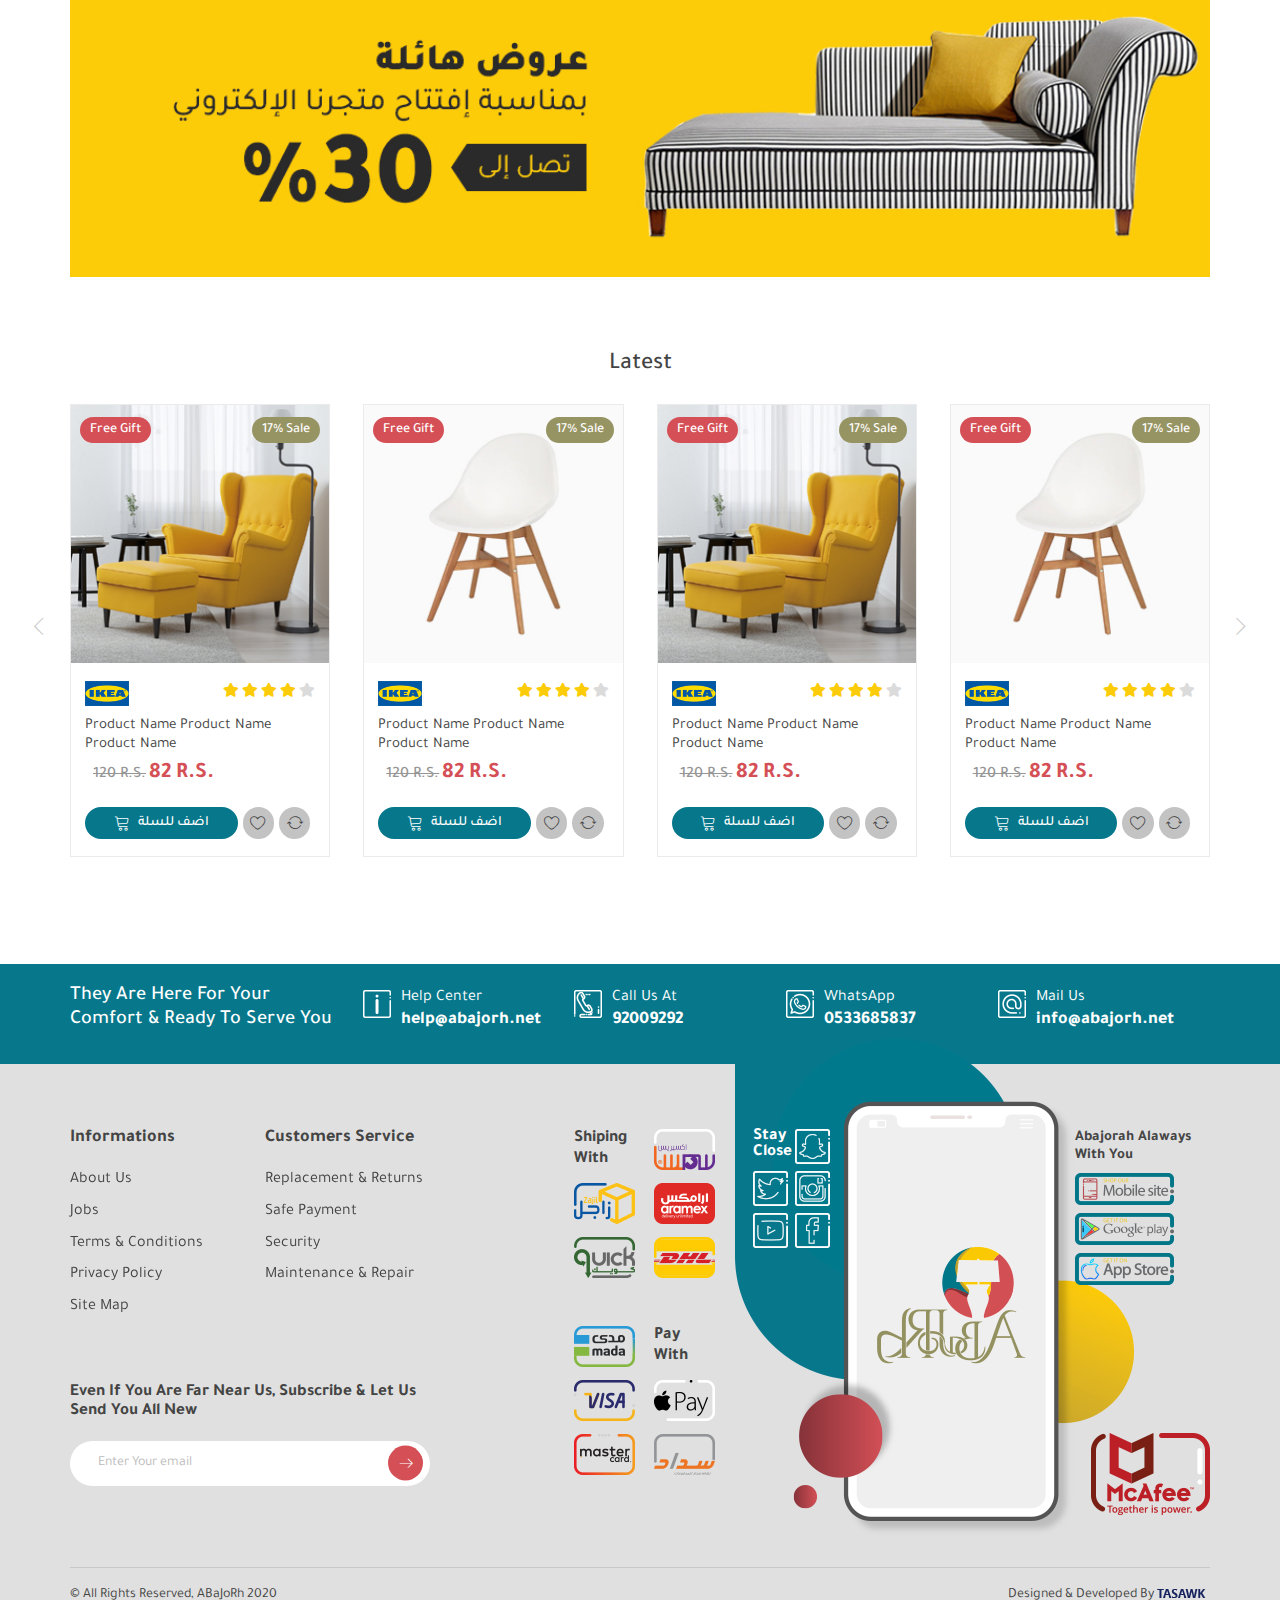
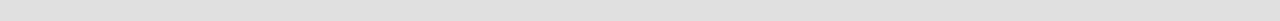
<file: index-en.html>
<!DOCTYPE HTML>
<HTML dir="ltr" lang="en">

<head>
    <meta charset="UTF-8" />
    <meta name="viewport" content="width=device-width, initial-scale=1, shrink-to-fit=no, user-scalable=no" />
    <title>ABaJoRh</title>
    <!-- <title>اباجورهـ</title> -->
    <link rel='shortcut icon' type='img/png' href='images/fav.png' />
    <link rel="stylesheet" href="css/bootstrap.min.css" />
    <!-- <link rel="stylesheet" href="css/bootstrap-rtl.min.css" /> -->
    <link rel="stylesheet" href="css/owl.carousel.min.css" />
    <link rel="stylesheet" href="css/fontawesome.min.css" />
    <link rel="stylesheet" href="css/Linearicons.css" />
    <link rel="stylesheet" href="css/bootstrap-select.min.css" />
    <link rel="stylesheet" href="css/swiper.min.css" />
    <link rel="stylesheet" href="css/jquery.fancybox.min.css" />
    <link rel="stylesheet" href="css/main.css" />
</head>

<body>

    <!-- start preloader -->
    <div id="loader-wrapper" class="loader">
        <div id="loader"></div>
    </div>
    <!-- end preloader -->
    <div class="mo-overlay"></div>
    <!-- start header -->
    <header>
        <div class="container">
            <div class="top-links">
                <div class="top-tags">
                    <span class="top-tag">Where could we get you</span>
                    <span class="top-tag">Return free</span>
                    <span class="top-tag">Easily compare and buy smart</span>
                </div>
                <div class="lang">
                    <span class="fixall lang-anchor"><img src="images/en.png" alt="AR Lang">English</sapn>
                        <div class="lang-dropdown">
                            <a href="index.html" class="fixall lang-anchor"><img src="images/ar.png"
                                    alt="AR Lang">العربية</a>
                            <a href="index-en.html" class="fixall lang-anchor"><img src="images/en.png"
                                    alt="EN Lang">English</a>
                        </div>
                </div>
            </div>
        </div>
        <div class="header-cont">
            <div class="container">
                <div class="header">
                    <a href="index-en.html" class="logo fixall"><img src="images/logo.png" class="img-responsive"></a>
                    <div class="sec-div">
                        <div class="search-cont">
                            <select class="selectpicker search-select">
                                <option hidden>all categories</option>
                                <option>bedrooms</option>
                                <option>living rooms</option>
                                <option>Children's rooms</option>
                                <option>the kitchen</option>
                                <option>Decoration</option>
                                <option>Upholstery</option>
                            </select>
                            <input type="text" class="search-input fixall" placeholder="What to search for?">
                            <button class="fixall search-button"><span class="lnr lnr-magnifier"></span></button>
                        </div>
                        <div class="mo-user-nav">
                            <a href="#!" class="user-anchor mo-menu-icon fixall">
                                <span class="lnr lnr-menu"></span>
                            </a>
                            <a href="#!" class="user-anchor mo-search-icon fixall">
                                <span class="lnr lnr-magnifier"></span>
                            </a>
                            <a href="#!" class="user-anchor mo-log-icon fixall">
                                <span class="lnr lnr-user"></span>
                                <span class="mo-text">Log</span>
                            </a>
                            <a href="#!" class="user-anchor mo-wishlist-icon fixall">
                                <span class="lnr lnr-heart"></span>
                                <span class="mo-text">Wishlist</span>
                            </a>
                            <a href="#!" class="user-anchor mo-cart-icon fixall">
                                <span class="lnr lnr-cart"></span>
                                <span class="mo-text">cart</span>
                            </a>
                        </div>
                    </div>
                </div>
            </div>
        </div>
        <div class="nav-cont">
            <div class="container">
                <nav>
                    <span class="lnr lnr-cross close-btn"></span>
                    <ul class="mo-navbar fixall list-unstyled">
                        <li class="cats-menu">
                            <div class="cats-btn">
                                <span class="text">
                                    <span class="lnr lnr-menu"></span>
                                    Product categories
                                </span>
                            </div>
                            <div class="cats-dispaly">
                                <ul class="cats-div list-unstyled">
                                    <li>
                                        <a href="cat-en.html" class="cat-link fixall">
                                            <div class="menu-img"><img src="images/cat2.png" class="img-responsive">
                                            </div>
                                            bedrooms
                                        </a>
                                    </li>
                                    <li>
                                        <a href="#!" class="cat-link fixall level-2-link">
                                            <div class="menu-img"><img src="images/cat3.png" class="img-responsive">
                                            </div>
                                            living rooms
                                        </a>
                                        <div class="sub-cat">
                                            <div class="sub-cats-links">
                                                <ul class="sub-cats-ul fixall list-unstyled">
                                                    <li class="sub-cats-li"><a href="#!"
                                                            class="subcat-anchr fixall">SubCat 1</a></li>
                                                    <li class="sub-cats-li"><a href="#!"
                                                            class="subcat-anchr fixall">SubCat 2</a></li>
                                                    <li class="sub-cats-li"><a href="#!"
                                                            class="subcat-anchr fixall">SubCat 3</a></li>
                                                    <li class="sub-cats-li"><a href="#!"
                                                            class="subcat-anchr fixall">SubCat 4</a></li>
                                                    <li class="sub-cats-li"><a href="#!"
                                                            class="subcat-anchr fixall">SubCat 5</a></li>
                                                    <li class="sub-cats-li"><a href="#!"
                                                            class="subcat-anchr fixall">SubCat 1</a></li>
                                                    <li class="sub-cats-li"><a href="#!"
                                                            class="subcat-anchr fixall">SubCat 2</a></li>
                                                    <li class="sub-cats-li"><a href="#!"
                                                            class="subcat-anchr fixall">SubCat 3</a></li>
                                                    <li class="sub-cats-li"><a href="#!"
                                                            class="subcat-anchr fixall">SubCat 4</a></li>
                                                    <li class="sub-cats-li"><a href="#!"
                                                            class="subcat-anchr fixall">SubCat 5</a></li>
                                                </ul>
                                                <div class="more">
                                                    <a href="#!" class="more-anchor">More>></a>
                                                </div>
                                            </div>
                                            <div class="stores">
                                                <a href="#!" class="store"><img src="images/store1.png"
                                                        class="img-responsive"></a>
                                                <a href="#!" class="store"><img src="images/store2.png"
                                                        class="img-responsive"></a>
                                                <a href="#!" class="store"><img src="images/store3.png"
                                                        class="img-responsive"></a>
                                                <a href="#!" class="store"><img src="images/store4.png"
                                                        class="img-responsive"></a>
                                                <a href="#!" class="store"><img src="images/store5.png"
                                                        class="img-responsive"></a>
                                                <a href="#!" class="store"><img src="images/store6.png"
                                                        class="img-responsive"></a>
                                                <a href="#!" class="store"><img src="images/store7.png"
                                                        class="img-responsive"></a>
                                                <a href="#!" class="store"><img src="images/store8.png"
                                                        class="img-responsive"></a>
                                                <a href="#!" class="store"><img src="images/store9.png"
                                                        class="img-responsive"></a>
                                            </div>
                                            <div class="small-banners">
                                                <a href="#!" class="banner"><img src="images/menu-banner1.jpg"
                                                        class="img-responsive"></a>
                                                <a href="#!" class="banner"><img src="images/menu-banner2.jpg"
                                                        class="img-responsive"></a>
                                            </div>
                                        </div>
                                    </li>
                                    <li>
                                        <a href="cat-en.html" class="cat-link fixall">
                                            <div class="menu-img"><img src="images/cat4.png" class="img-responsive">
                                            </div>
                                            Children's rooms
                                        </a>
                                    </li>
                                    <li>
                                        <a href="cat-en.html" class="cat-link fixall">
                                            <div class="menu-img"><img src="images/cat5.png" class="img-responsive">
                                            </div>
                                            the kitchen
                                        </a>
                                    </li>
                                    <li>
                                        <a href="cat-en.html" class="cat-link fixall">
                                            <div class="menu-img"><img src="images/cat6.png" class="img-responsive">
                                            </div>
                                            Decoration
                                        </a>
                                    </li>
                                    <li>
                                        <a href="cat-en.html" class="cat-link fixall">
                                            <div class="menu-img"><img src="images/cat7.png" class="img-responsive">
                                            </div>
                                            Upholstery
                                        </a>
                                    </li>
                                </ul>
                            </div>
                        </li>
                        <li class="nav-li fixall ">
                            <a href="index-en.html" class="nav-anchor fixall">Home</a></li>
                        <li class="nav-li fixall">
                            <a href="#!" class="nav-anchor fixall">About Us</a></li>
                        <li class="nav-li fixall">
                            <a href="#!" class="nav-anchor fixall">offers</a></li>
                        <li class="nav-li fixall">
                            <a href="#!" class="nav-anchor fixall">Latest</a></li>
                        <li class="nav-li fixall">
                            <a href="contact-en.html" class="nav-anchor fixall">do you need help?</a></li>
                    </ul>
                </nav>
            </div>
        </div>
    </header>
    <!-- end header -->

    <!-- Start Main Slider -->
    <div class="main-slider-sec">
        <div class="container">
            <div class="owl-carousel main-slider">
                <div class="item">
                    <a href="#!" class="slider-img"><img src="images/slider.jpg" class=" img-responsive"></a>
                </div>
                <div class="item">
                    <a href="#!" class="slider-img"><img src="images/slider.jpg" class=" img-responsive"></a>
                </div>
                <div class="item">
                    <a href="#!" class="slider-img"><img src="images/slider.jpg" class=" img-responsive"></a>
                </div>
            </div>
        </div>
    </div>
    <!-- End Main Slider -->

    <!-- start cats -->
    <div class="cats">
        <div class="container">
            <div class="owl-carousel cats-slider">
                <a href="#!" class="fixall cat">
                    <div class="cat-img">
                        <img src="images/cat1.png" class="img-responsive">
                    </div>
                    <span class="cat-name">Offers</span>
                </a>
                <a href="cat-en.html" class="fixall cat">
                    <div class="cat-img">
                        <img src="images/cat2.png" class="img-responsive">
                    </div>
                    <span class="cat-name">bedrooms</span>
                </a> <a href="cat-en.html" class="fixall cat">
                    <div class="cat-img">
                        <img src="images/cat3.png" class="img-responsive">
                    </div>
                    <span class="cat-name">living rooms</span>
                </a> <a href="cat-en.html" class="fixall cat">
                    <div class="cat-img">
                        <img src="images/cat4.png" class="img-responsive">
                    </div>
                    <span class="cat-name">Children's rooms</span>
                </a> <a href="cat-en.html" class="fixall cat">
                    <div class="cat-img">
                        <img src="images/cat5.png" class="img-responsive">
                    </div>
                    <span class="cat-name">the kitchen</span>
                </a> <a href="cat-en.html" class="fixall cat">
                    <div class="cat-img">
                        <img src="images/cat6.png" class="img-responsive">
                    </div>
                    <span class="cat-name">Decoration</span>
                </a> <a href="cat-en.html" class="fixall cat">
                    <div class="cat-img">
                        <img src="images/cat7.png" class="img-responsive">
                    </div>
                    <span class="cat-name">Upholstery</span>
                </a>
            </div>
        </div>
    </div>
    <!-- end cats -->

    <!-- start products -->
    <div class="products-sec first-slider">
        <div class="container">
            <h2 class="head fixall">Browse products</h2>
            <div class="owl-carousel Product-slider">
                <div class="product">
                    <a href="single-en.html" class="fixall item-img">
                        <img src="images/pro1.jpg" class="img-responsive">
                    </a>
                    <div class="item-info">
                        <div class="top-info">
                            <a href="#!" class="store"><img src="images/store1.png" class="img-reponsive"></a>
                            <div class="stars">
                                <span class="active"><i class="fas fa-star"></i></span>
                                <span class="active"><i class="fas fa-star"></i></span>
                                <span class="active"><i class="fas fa-star"></i></span>
                                <span class="active"><i class="fas fa-star"></i></span>
                                <span><i class="fas fa-star"></i></span>
                            </div>
                        </div>
                        <a href="single-en.html" class="pro-name fixall">product name product name product name</a>
                        <span class="mo-old-price">120 R.S.</span>
                        <span class="mo-price">82 R.S. </span>
                        <div class="tools">
                            <a href="#!" class="fixall mo-add-to-cart mo-add-to">
                                <span class="lnr lnr-cart"></span><span class="mo-text">اضف للسلة</span>
                            </a>
                            <a href="#!" class="fixall mo-add-to-wish mo-add-to">
                                <span class="lnr lnr-heart"></span>
                            </a>
                            <a href="#!" class="fixall mo-add-to-return mo-add-to">
                                <span class="lnr lnr-sync"></span>
                            </a>
                        </div>
                    </div>
                    <div class="hint gift">free gift</div>
                    <div class="hint sale">17% sale</div>
                </div>
                <div class="product">
                    <a href="single-en.html" class="fixall item-img">
                        <img src="images/pro2.jpg" class="img-responsive">
                    </a>
                    <div class="item-info">
                        <div class="top-info">
                            <a href="#!" class="store"><img src="images/store1.png" class="img-reponsive"></a>
                            <div class="stars">
                                <span class="active"><i class="fas fa-star"></i></span>
                                <span class="active"><i class="fas fa-star"></i></span>
                                <span class="active"><i class="fas fa-star"></i></span>
                                <span class="active"><i class="fas fa-star"></i></span>
                                <span><i class="fas fa-star"></i></span>
                            </div>
                        </div>
                        <a href="single-en.html" class="pro-name fixall">product name product name product name</a>
                        <span class="mo-old-price">120 R.S.</span>
                        <span class="mo-price">82 R.S. </span>
                        <div class="tools">
                            <a href="#!" class="fixall mo-add-to-cart mo-add-to">
                                <span class="lnr lnr-cart"></span><span class="mo-text">اضف للسلة</span>
                            </a>
                            <a href="#!" class="fixall mo-add-to-wish mo-add-to">
                                <span class="lnr lnr-heart"></span>
                            </a>
                            <a href="#!" class="fixall mo-add-to-return mo-add-to">
                                <span class="lnr lnr-sync"></span>
                            </a>
                        </div>
                    </div>
                    <div class="hint gift">free gift</div>
                    <div class="hint sale">17% sale</div>
                </div>
                <div class="product">
                    <a href="single-en.html" class="fixall item-img">
                        <img src="images/pro1.jpg" class="img-responsive">
                    </a>
                    <div class="item-info">
                        <div class="top-info">
                            <a href="#!" class="store"><img src="images/store1.png" class="img-reponsive"></a>
                            <div class="stars">
                                <span class="active"><i class="fas fa-star"></i></span>
                                <span class="active"><i class="fas fa-star"></i></span>
                                <span class="active"><i class="fas fa-star"></i></span>
                                <span class="active"><i class="fas fa-star"></i></span>
                                <span><i class="fas fa-star"></i></span>
                            </div>
                        </div>
                        <a href="single-en.html" class="pro-name fixall">product name product name product name</a>
                        <span class="mo-old-price">120 R.S.</span>
                        <span class="mo-price">82 R.S. </span>
                        <div class="tools">
                            <a href="#!" class="fixall mo-add-to-cart mo-add-to">
                                <span class="lnr lnr-cart"></span><span class="mo-text">اضف للسلة</span>
                            </a>
                            <a href="#!" class="fixall mo-add-to-wish mo-add-to">
                                <span class="lnr lnr-heart"></span>
                            </a>
                            <a href="#!" class="fixall mo-add-to-return mo-add-to">
                                <span class="lnr lnr-sync"></span>
                            </a>
                        </div>
                    </div>
                    <div class="hint gift">free gift</div>
                    <div class="hint sale">17% sale</div>
                </div>
                <div class="product">
                    <a href="single-en.html" class="fixall item-img">
                        <img src="images/pro2.jpg" class="img-responsive">
                    </a>
                    <div class="item-info">
                        <div class="top-info">
                            <a href="#!" class="store"><img src="images/store1.png" class="img-reponsive"></a>
                            <div class="stars">
                                <span class="active"><i class="fas fa-star"></i></span>
                                <span class="active"><i class="fas fa-star"></i></span>
                                <span class="active"><i class="fas fa-star"></i></span>
                                <span class="active"><i class="fas fa-star"></i></span>
                                <span><i class="fas fa-star"></i></span>
                            </div>
                        </div>
                        <a href="single-en.html" class="pro-name fixall">product name product name product name</a>
                        <span class="mo-old-price">120 R.S.</span>
                        <span class="mo-price">82 R.S. </span>
                        <div class="tools">
                            <a href="#!" class="fixall mo-add-to-cart mo-add-to">
                                <span class="lnr lnr-cart"></span><span class="mo-text">اضف للسلة</span>
                            </a>
                            <a href="#!" class="fixall mo-add-to-wish mo-add-to">
                                <span class="lnr lnr-heart"></span>
                            </a>
                            <a href="#!" class="fixall mo-add-to-return mo-add-to">
                                <span class="lnr lnr-sync"></span>
                            </a>
                        </div>
                    </div>
                    <div class="hint gift">free gift</div>
                    <div class="hint sale">17% sale</div>
                </div>
                <div class="product">
                    <a href="single-en.html" class="fixall item-img">
                        <img src="images/pro2.jpg" class="img-responsive">
                    </a>
                    <div class="item-info">
                        <div class="top-info">
                            <a href="#!" class="store"><img src="images/store1.png" class="img-reponsive"></a>
                            <div class="stars">
                                <span class="active"><i class="fas fa-star"></i></span>
                                <span class="active"><i class="fas fa-star"></i></span>
                                <span class="active"><i class="fas fa-star"></i></span>
                                <span class="active"><i class="fas fa-star"></i></span>
                                <span><i class="fas fa-star"></i></span>
                            </div>
                        </div>
                        <a href="single-en.html" class="pro-name fixall">product name product name product name</a>
                        <span class="mo-old-price">120 R.S.</span>
                        <span class="mo-price">82 R.S. </span>
                        <div class="tools">
                            <a href="#!" class="fixall mo-add-to-cart mo-add-to">
                                <span class="lnr lnr-cart"></span><span class="mo-text">اضف للسلة</span>
                            </a>
                            <a href="#!" class="fixall mo-add-to-wish mo-add-to">
                                <span class="lnr lnr-heart"></span>
                            </a>
                            <a href="#!" class="fixall mo-add-to-return mo-add-to">
                                <span class="lnr lnr-sync"></span>
                            </a>
                        </div>
                    </div>
                    <div class="hint gift">free gift</div>
                    <div class="hint sale">17% sale</div>
                </div>
            </div>
        </div>
    </div>
    <!-- end products -->

    <!-- start products -->
    <div class="products-sec">
        <div class="container">
            <h2 class="head fixall">Bestseller</h2>
            <div class="owl-carousel Product-slider">
                <div class="product">
                    <a href="single-en.html" class="fixall item-img">
                        <img src="images/pro1.jpg" class="img-responsive">
                    </a>
                    <div class="item-info">
                        <div class="top-info">
                            <a href="#!" class="store"><img src="images/store1.png" class="img-reponsive"></a>
                            <div class="stars">
                                <span class="active"><i class="fas fa-star"></i></span>
                                <span class="active"><i class="fas fa-star"></i></span>
                                <span class="active"><i class="fas fa-star"></i></span>
                                <span class="active"><i class="fas fa-star"></i></span>
                                <span><i class="fas fa-star"></i></span>
                            </div>
                        </div>
                        <a href="single-en.html" class="pro-name fixall">product name product name product name</a>
                        <span class="mo-old-price">120 R.S.</span>
                        <span class="mo-price">82 R.S. </span>
                        <div class="tools">
                            <a href="#!" class="fixall mo-add-to-cart mo-add-to">
                                <span class="lnr lnr-cart"></span><span class="mo-text">اضف للسلة</span>
                            </a>
                            <a href="#!" class="fixall mo-add-to-wish mo-add-to">
                                <span class="lnr lnr-heart"></span>
                            </a>
                            <a href="#!" class="fixall mo-add-to-return mo-add-to">
                                <span class="lnr lnr-sync"></span>
                            </a>
                        </div>
                    </div>
                    <div class="hint gift">free gift</div>
                    <div class="hint sale">17% sale</div>
                </div>
                <div class="product">
                    <a href="single-en.html" class="fixall item-img">
                        <img src="images/pro2.jpg" class="img-responsive">
                    </a>
                    <div class="item-info">
                        <div class="top-info">
                            <a href="#!" class="store"><img src="images/store1.png" class="img-reponsive"></a>
                            <div class="stars">
                                <span class="active"><i class="fas fa-star"></i></span>
                                <span class="active"><i class="fas fa-star"></i></span>
                                <span class="active"><i class="fas fa-star"></i></span>
                                <span class="active"><i class="fas fa-star"></i></span>
                                <span><i class="fas fa-star"></i></span>
                            </div>
                        </div>
                        <a href="single-en.html" class="pro-name fixall">product name product name product name</a>
                        <span class="mo-old-price">120 R.S.</span>
                        <span class="mo-price">82 R.S. </span>
                        <div class="tools">
                            <a href="#!" class="fixall mo-add-to-cart mo-add-to">
                                <span class="lnr lnr-cart"></span><span class="mo-text">اضف للسلة</span>
                            </a>
                            <a href="#!" class="fixall mo-add-to-wish mo-add-to">
                                <span class="lnr lnr-heart"></span>
                            </a>
                            <a href="#!" class="fixall mo-add-to-return mo-add-to">
                                <span class="lnr lnr-sync"></span>
                            </a>
                        </div>
                    </div>
                    <div class="hint gift">free gift</div>
                    <div class="hint sale">17% sale</div>
                </div>
                <div class="product">
                    <a href="single-en.html" class="fixall item-img">
                        <img src="images/pro1.jpg" class="img-responsive">
                    </a>
                    <div class="item-info">
                        <div class="top-info">
                            <a href="#!" class="store"><img src="images/store1.png" class="img-reponsive"></a>
                            <div class="stars">
                                <span class="active"><i class="fas fa-star"></i></span>
                                <span class="active"><i class="fas fa-star"></i></span>
                                <span class="active"><i class="fas fa-star"></i></span>
                                <span class="active"><i class="fas fa-star"></i></span>
                                <span><i class="fas fa-star"></i></span>
                            </div>
                        </div>
                        <a href="single-en.html" class="pro-name fixall">product name product name product name</a>
                        <span class="mo-old-price">120 R.S.</span>
                        <span class="mo-price">82 R.S. </span>
                        <div class="tools">
                            <a href="#!" class="fixall mo-add-to-cart mo-add-to">
                                <span class="lnr lnr-cart"></span><span class="mo-text">اضف للسلة</span>
                            </a>
                            <a href="#!" class="fixall mo-add-to-wish mo-add-to">
                                <span class="lnr lnr-heart"></span>
                            </a>
                            <a href="#!" class="fixall mo-add-to-return mo-add-to">
                                <span class="lnr lnr-sync"></span>
                            </a>
                        </div>
                    </div>
                    <div class="hint gift">free gift</div>
                    <div class="hint sale">17% sale</div>
                </div>
                <div class="product">
                    <a href="single-en.html" class="fixall item-img">
                        <img src="images/pro2.jpg" class="img-responsive">
                    </a>
                    <div class="item-info">
                        <div class="top-info">
                            <a href="#!" class="store"><img src="images/store1.png" class="img-reponsive"></a>
                            <div class="stars">
                                <span class="active"><i class="fas fa-star"></i></span>
                                <span class="active"><i class="fas fa-star"></i></span>
                                <span class="active"><i class="fas fa-star"></i></span>
                                <span class="active"><i class="fas fa-star"></i></span>
                                <span><i class="fas fa-star"></i></span>
                            </div>
                        </div>
                        <a href="single-en.html" class="pro-name fixall">product name product name product name</a>
                        <span class="mo-old-price">120 R.S.</span>
                        <span class="mo-price">82 R.S. </span>
                        <div class="tools">
                            <a href="#!" class="fixall mo-add-to-cart mo-add-to">
                                <span class="lnr lnr-cart"></span><span class="mo-text">اضف للسلة</span>
                            </a>
                            <a href="#!" class="fixall mo-add-to-wish mo-add-to">
                                <span class="lnr lnr-heart"></span>
                            </a>
                            <a href="#!" class="fixall mo-add-to-return mo-add-to">
                                <span class="lnr lnr-sync"></span>
                            </a>
                        </div>
                    </div>
                    <div class="hint gift">free gift</div>
                    <div class="hint sale">17% sale</div>
                </div>
                <div class="product">
                    <a href="single-en.html" class="fixall item-img">
                        <img src="images/pro2.jpg" class="img-responsive">
                    </a>
                    <div class="item-info">
                        <div class="top-info">
                            <a href="#!" class="store"><img src="images/store1.png" class="img-reponsive"></a>
                            <div class="stars">
                                <span class="active"><i class="fas fa-star"></i></span>
                                <span class="active"><i class="fas fa-star"></i></span>
                                <span class="active"><i class="fas fa-star"></i></span>
                                <span class="active"><i class="fas fa-star"></i></span>
                                <span><i class="fas fa-star"></i></span>
                            </div>
                        </div>
                        <a href="single-en.html" class="pro-name fixall">product name product name product name</a>
                        <span class="mo-old-price">120 R.S.</span>
                        <span class="mo-price">82 R.S. </span>
                        <div class="tools">
                            <a href="#!" class="fixall mo-add-to-cart mo-add-to">
                                <span class="lnr lnr-cart"></span><span class="mo-text">اضف للسلة</span>
                            </a>
                            <a href="#!" class="fixall mo-add-to-wish mo-add-to">
                                <span class="lnr lnr-heart"></span>
                            </a>
                            <a href="#!" class="fixall mo-add-to-return mo-add-to">
                                <span class="lnr lnr-sync"></span>
                            </a>
                        </div>
                    </div>
                    <div class="hint gift">free gift</div>
                    <div class="hint sale">17% sale</div>
                </div>
            </div>
        </div>
    </div>
    <!-- end products -->

    <!-- start banners -->
    <div class="bonners-cont">
        <div class="container">
            <div class="banners">
                <a href="#!" class="banner"><img src="images/banner1.jpg" class="img-responsive"></a>
                <a href="#!" class="banner"><img src="images/banner2.jpg" class="img-responsive"></a>
            </div>
        </div>
    </div>
    <!-- end banners -->

    <!-- start products -->
    <div class="products-sec">
        <div class="container">
            <h2 class="head fixall">Specials</h2>
            <div class="owl-carousel Product-slider">
                <div class="product">
                    <a href="single-en.html" class="fixall item-img">
                        <img src="images/pro1.jpg" class="img-responsive">
                    </a>
                    <div class="item-info">
                        <div class="top-info">
                            <a href="#!" class="store"><img src="images/store1.png" class="img-reponsive"></a>
                            <div class="stars">
                                <span class="active"><i class="fas fa-star"></i></span>
                                <span class="active"><i class="fas fa-star"></i></span>
                                <span class="active"><i class="fas fa-star"></i></span>
                                <span class="active"><i class="fas fa-star"></i></span>
                                <span><i class="fas fa-star"></i></span>
                            </div>
                        </div>
                        <a href="single-en.html" class="pro-name fixall">product name product name product name</a>
                        <span class="mo-old-price">120 R.S.</span>
                        <span class="mo-price">82 R.S. </span>
                        <div class="tools">
                            <a href="#!" class="fixall mo-add-to-cart mo-add-to">
                                <span class="lnr lnr-cart"></span><span class="mo-text">اضف للسلة</span>
                            </a>
                            <a href="#!" class="fixall mo-add-to-wish mo-add-to">
                                <span class="lnr lnr-heart"></span>
                            </a>
                            <a href="#!" class="fixall mo-add-to-return mo-add-to">
                                <span class="lnr lnr-sync"></span>
                            </a>
                        </div>
                    </div>
                    <div class="hint gift">free gift</div>
                    <div class="hint sale">17% sale</div>
                </div>
                <div class="product">
                    <a href="single-en.html" class="fixall item-img">
                        <img src="images/pro2.jpg" class="img-responsive">
                    </a>
                    <div class="item-info">
                        <div class="top-info">
                            <a href="#!" class="store"><img src="images/store1.png" class="img-reponsive"></a>
                            <div class="stars">
                                <span class="active"><i class="fas fa-star"></i></span>
                                <span class="active"><i class="fas fa-star"></i></span>
                                <span class="active"><i class="fas fa-star"></i></span>
                                <span class="active"><i class="fas fa-star"></i></span>
                                <span><i class="fas fa-star"></i></span>
                            </div>
                        </div>
                        <a href="single-en.html" class="pro-name fixall">product name product name product name</a>
                        <span class="mo-old-price">120 R.S.</span>
                        <span class="mo-price">82 R.S. </span>
                        <div class="tools">
                            <a href="#!" class="fixall mo-add-to-cart mo-add-to">
                                <span class="lnr lnr-cart"></span><span class="mo-text">اضف للسلة</span>
                            </a>
                            <a href="#!" class="fixall mo-add-to-wish mo-add-to">
                                <span class="lnr lnr-heart"></span>
                            </a>
                            <a href="#!" class="fixall mo-add-to-return mo-add-to">
                                <span class="lnr lnr-sync"></span>
                            </a>
                        </div>
                    </div>
                    <div class="hint gift">free gift</div>
                    <div class="hint sale">17% sale</div>
                </div>
                <div class="product">
                    <a href="single-en.html" class="fixall item-img">
                        <img src="images/pro1.jpg" class="img-responsive">
                    </a>
                    <div class="item-info">
                        <div class="top-info">
                            <a href="#!" class="store"><img src="images/store1.png" class="img-reponsive"></a>
                            <div class="stars">
                                <span class="active"><i class="fas fa-star"></i></span>
                                <span class="active"><i class="fas fa-star"></i></span>
                                <span class="active"><i class="fas fa-star"></i></span>
                                <span class="active"><i class="fas fa-star"></i></span>
                                <span><i class="fas fa-star"></i></span>
                            </div>
                        </div>
                        <a href="single-en.html" class="pro-name fixall">product name product name product name</a>
                        <span class="mo-old-price">120 R.S.</span>
                        <span class="mo-price">82 R.S. </span>
                        <div class="tools">
                            <a href="#!" class="fixall mo-add-to-cart mo-add-to">
                                <span class="lnr lnr-cart"></span><span class="mo-text">اضف للسلة</span>
                            </a>
                            <a href="#!" class="fixall mo-add-to-wish mo-add-to">
                                <span class="lnr lnr-heart"></span>
                            </a>
                            <a href="#!" class="fixall mo-add-to-return mo-add-to">
                                <span class="lnr lnr-sync"></span>
                            </a>
                        </div>
                    </div>
                    <div class="hint gift">free gift</div>
                    <div class="hint sale">17% sale</div>
                </div>
                <div class="product">
                    <a href="single-en.html" class="fixall item-img">
                        <img src="images/pro2.jpg" class="img-responsive">
                    </a>
                    <div class="item-info">
                        <div class="top-info">
                            <a href="#!" class="store"><img src="images/store1.png" class="img-reponsive"></a>
                            <div class="stars">
                                <span class="active"><i class="fas fa-star"></i></span>
                                <span class="active"><i class="fas fa-star"></i></span>
                                <span class="active"><i class="fas fa-star"></i></span>
                                <span class="active"><i class="fas fa-star"></i></span>
                                <span><i class="fas fa-star"></i></span>
                            </div>
                        </div>
                        <a href="single-en.html" class="pro-name fixall">product name product name product name</a>
                        <span class="mo-old-price">120 R.S.</span>
                        <span class="mo-price">82 R.S. </span>
                        <div class="tools">
                            <a href="#!" class="fixall mo-add-to-cart mo-add-to">
                                <span class="lnr lnr-cart"></span><span class="mo-text">اضف للسلة</span>
                            </a>
                            <a href="#!" class="fixall mo-add-to-wish mo-add-to">
                                <span class="lnr lnr-heart"></span>
                            </a>
                            <a href="#!" class="fixall mo-add-to-return mo-add-to">
                                <span class="lnr lnr-sync"></span>
                            </a>
                        </div>
                    </div>
                    <div class="hint gift">free gift</div>
                    <div class="hint sale">17% sale</div>
                </div>
                <div class="product">
                    <a href="single-en.html" class="fixall item-img">
                        <img src="images/pro2.jpg" class="img-responsive">
                    </a>
                    <div class="item-info">
                        <div class="top-info">
                            <a href="#!" class="store"><img src="images/store1.png" class="img-reponsive"></a>
                            <div class="stars">
                                <span class="active"><i class="fas fa-star"></i></span>
                                <span class="active"><i class="fas fa-star"></i></span>
                                <span class="active"><i class="fas fa-star"></i></span>
                                <span class="active"><i class="fas fa-star"></i></span>
                                <span><i class="fas fa-star"></i></span>
                            </div>
                        </div>
                        <a href="single-en.html" class="pro-name fixall">product name product name product name</a>
                        <span class="mo-old-price">120 R.S.</span>
                        <span class="mo-price">82 R.S. </span>
                        <div class="tools">
                            <a href="#!" class="fixall mo-add-to-cart mo-add-to">
                                <span class="lnr lnr-cart"></span><span class="mo-text">اضف للسلة</span>
                            </a>
                            <a href="#!" class="fixall mo-add-to-wish mo-add-to">
                                <span class="lnr lnr-heart"></span>
                            </a>
                            <a href="#!" class="fixall mo-add-to-return mo-add-to">
                                <span class="lnr lnr-sync"></span>
                            </a>
                        </div>
                    </div>
                    <div class="hint gift">free gift</div>
                    <div class="hint sale">17% sale</div>
                </div>
            </div>
        </div>
    </div>
    <!-- end products -->

    <!-- start banners -->
    <div class="bonners-cont">
        <div class="container">
            <a href="#!" class="banner"><img src="images/banner3.jpg" class="img-responsive"></a>
        </div>
    </div>
    <!-- end banners -->

    <!-- start products -->
    <div class="products-sec">
        <div class="container">
            <h2 class="head fixall">Latest</h2>
            <div class="owl-carousel Product-slider">
                <div class="product">
                    <a href="single-en.html" class="fixall item-img">
                        <img src="images/pro1.jpg" class="img-responsive">
                    </a>
                    <div class="item-info">
                        <div class="top-info">
                            <a href="#!" class="store"><img src="images/store1.png" class="img-reponsive"></a>
                            <div class="stars">
                                <span class="active"><i class="fas fa-star"></i></span>
                                <span class="active"><i class="fas fa-star"></i></span>
                                <span class="active"><i class="fas fa-star"></i></span>
                                <span class="active"><i class="fas fa-star"></i></span>
                                <span><i class="fas fa-star"></i></span>
                            </div>
                        </div>
                        <a href="single-en.html" class="pro-name fixall">product name product name product name</a>
                        <span class="mo-old-price">120 R.S.</span>
                        <span class="mo-price">82 R.S. </span>
                        <div class="tools">
                            <a href="#!" class="fixall mo-add-to-cart mo-add-to">
                                <span class="lnr lnr-cart"></span><span class="mo-text">اضف للسلة</span>
                            </a>
                            <a href="#!" class="fixall mo-add-to-wish mo-add-to">
                                <span class="lnr lnr-heart"></span>
                            </a>
                            <a href="#!" class="fixall mo-add-to-return mo-add-to">
                                <span class="lnr lnr-sync"></span>
                            </a>
                        </div>
                    </div>
                    <div class="hint gift">free gift</div>
                    <div class="hint sale">17% sale</div>
                </div>
                <div class="product">
                    <a href="single-en.html" class="fixall item-img">
                        <img src="images/pro2.jpg" class="img-responsive">
                    </a>
                    <div class="item-info">
                        <div class="top-info">
                            <a href="#!" class="store"><img src="images/store1.png" class="img-reponsive"></a>
                            <div class="stars">
                                <span class="active"><i class="fas fa-star"></i></span>
                                <span class="active"><i class="fas fa-star"></i></span>
                                <span class="active"><i class="fas fa-star"></i></span>
                                <span class="active"><i class="fas fa-star"></i></span>
                                <span><i class="fas fa-star"></i></span>
                            </div>
                        </div>
                        <a href="single-en.html" class="pro-name fixall">product name product name product name</a>
                        <span class="mo-old-price">120 R.S.</span>
                        <span class="mo-price">82 R.S. </span>
                        <div class="tools">
                            <a href="#!" class="fixall mo-add-to-cart mo-add-to">
                                <span class="lnr lnr-cart"></span><span class="mo-text">اضف للسلة</span>
                            </a>
                            <a href="#!" class="fixall mo-add-to-wish mo-add-to">
                                <span class="lnr lnr-heart"></span>
                            </a>
                            <a href="#!" class="fixall mo-add-to-return mo-add-to">
                                <span class="lnr lnr-sync"></span>
                            </a>
                        </div>
                    </div>
                    <div class="hint gift">free gift</div>
                    <div class="hint sale">17% sale</div>
                </div>
                <div class="product">
                    <a href="single-en.html" class="fixall item-img">
                        <img src="images/pro1.jpg" class="img-responsive">
                    </a>
                    <div class="item-info">
                        <div class="top-info">
                            <a href="#!" class="store"><img src="images/store1.png" class="img-reponsive"></a>
                            <div class="stars">
                                <span class="active"><i class="fas fa-star"></i></span>
                                <span class="active"><i class="fas fa-star"></i></span>
                                <span class="active"><i class="fas fa-star"></i></span>
                                <span class="active"><i class="fas fa-star"></i></span>
                                <span><i class="fas fa-star"></i></span>
                            </div>
                        </div>
                        <a href="single-en.html" class="pro-name fixall">product name product name product name</a>
                        <span class="mo-old-price">120 R.S.</span>
                        <span class="mo-price">82 R.S. </span>
                        <div class="tools">
                            <a href="#!" class="fixall mo-add-to-cart mo-add-to">
                                <span class="lnr lnr-cart"></span><span class="mo-text">اضف للسلة</span>
                            </a>
                            <a href="#!" class="fixall mo-add-to-wish mo-add-to">
                                <span class="lnr lnr-heart"></span>
                            </a>
                            <a href="#!" class="fixall mo-add-to-return mo-add-to">
                                <span class="lnr lnr-sync"></span>
                            </a>
                        </div>
                    </div>
                    <div class="hint gift">free gift</div>
                    <div class="hint sale">17% sale</div>
                </div>
                <div class="product">
                    <a href="single-en.html" class="fixall item-img">
                        <img src="images/pro2.jpg" class="img-responsive">
                    </a>
                    <div class="item-info">
                        <div class="top-info">
                            <a href="#!" class="store"><img src="images/store1.png" class="img-reponsive"></a>
                            <div class="stars">
                                <span class="active"><i class="fas fa-star"></i></span>
                                <span class="active"><i class="fas fa-star"></i></span>
                                <span class="active"><i class="fas fa-star"></i></span>
                                <span class="active"><i class="fas fa-star"></i></span>
                                <span><i class="fas fa-star"></i></span>
                            </div>
                        </div>
                        <a href="single-en.html" class="pro-name fixall">product name product name product name</a>
                        <span class="mo-old-price">120 R.S.</span>
                        <span class="mo-price">82 R.S. </span>
                        <div class="tools">
                            <a href="#!" class="fixall mo-add-to-cart mo-add-to">
                                <span class="lnr lnr-cart"></span><span class="mo-text">اضف للسلة</span>
                            </a>
                            <a href="#!" class="fixall mo-add-to-wish mo-add-to">
                                <span class="lnr lnr-heart"></span>
                            </a>
                            <a href="#!" class="fixall mo-add-to-return mo-add-to">
                                <span class="lnr lnr-sync"></span>
                            </a>
                        </div>
                    </div>
                    <div class="hint gift">free gift</div>
                    <div class="hint sale">17% sale</div>
                </div>
                <div class="product">
                    <a href="single-en.html" class="fixall item-img">
                        <img src="images/pro2.jpg" class="img-responsive">
                    </a>
                    <div class="item-info">
                        <div class="top-info">
                            <a href="#!" class="store"><img src="images/store1.png" class="img-reponsive"></a>
                            <div class="stars">
                                <span class="active"><i class="fas fa-star"></i></span>
                                <span class="active"><i class="fas fa-star"></i></span>
                                <span class="active"><i class="fas fa-star"></i></span>
                                <span class="active"><i class="fas fa-star"></i></span>
                                <span><i class="fas fa-star"></i></span>
                            </div>
                        </div>
                        <a href="single-en.html" class="pro-name fixall">product name product name product name</a>
                        <span class="mo-old-price">120 R.S.</span>
                        <span class="mo-price">82 R.S. </span>
                        <div class="tools">
                            <a href="#!" class="fixall mo-add-to-cart mo-add-to">
                                <span class="lnr lnr-cart"></span><span class="mo-text">اضف للسلة</span>
                            </a>
                            <a href="#!" class="fixall mo-add-to-wish mo-add-to">
                                <span class="lnr lnr-heart"></span>
                            </a>
                            <a href="#!" class="fixall mo-add-to-return mo-add-to">
                                <span class="lnr lnr-sync"></span>
                            </a>
                        </div>
                    </div>
                    <div class="hint gift">free gift</div>
                    <div class="hint sale">17% sale</div>
                </div>
            </div>
        </div>
    </div>
    <!-- end products -->

    <!-- start feats -->
    <div class="feats-cont">
        <div class="container">
            <div class="row">
                <div class="col-md-3 col-xs-12">
                    <h2 class="feats-head fixall">They are here for your comfort & ready to serve you</h2>
                </div>
                <div class="col-md-9 col-xs-12">
                    <div class="feats">
                        <div class="feat">
                            <div class="feat-img">
                                <img src="images/feat1.png" class="img-responsive">
                            </div>
                            <div class="feat-desc">
                                <h3 class="feat-name fixall">Help Center</h3>
                                <a href="mailto:help@abajorh.net" class="feat-way fixall">help@abajorh.net</a>
                            </div>
                        </div>
                        <div class="feat">
                            <div class="feat-img">
                                <img src="images/feat2.png" class="img-responsive">
                            </div>
                            <div class="feat-desc">
                                <h3 class="feat-name fixall">Call us at</h3>
                                <a href="tel:92009292" class="feat-way fixall">92009292</a>
                            </div>
                        </div>
                        <div class="feat">
                            <div class="feat-img">
                                <img src="images/feat3.png" class="img-responsive">
                            </div>
                            <div class="feat-desc">
                                <h3 class="feat-name fixall">WhatsApp</h3>
                                <a href="https://api.whatsapp.com/send?phone=0533685837"
                                    class="feat-way fixall">0533685837</a>
                            </div>
                        </div>
                        <div class="feat">
                            <div class="feat-img">
                                <img src="images/feat4.png" class="img-responsive">
                            </div>
                            <div class="feat-desc">
                                <h3 class="feat-name fixall">mail us</h3>
                                <a href="mailto:info@abajorh.net" class="feat-way fixall">info@abajorh.net</a>
                            </div>
                        </div>
                    </div>
                </div>
            </div>
        </div>
    </div>
    <!-- end feats -->

    <!-- start footer -->
    <footer>
        <div class="container">
            <div class="row">
                <div class="col-md-4">
                    <div class="norm-foot">
                        <div class="row">
                            <div class="col-xs-6 ">
                                <div class="nav-foot">
                                    <h3 class="footer-head fixall">
                                        informations
                                    </h3>
                                    <ul class="foot-ul fixall list-unstyled">
                                        <li class="foot-li"><a href="#!" class="foot-anchor fixall">about us</a></li>
                                        <li class="foot-li"><a href="#!" class="foot-anchor fixall">Jobs</a></li>
                                        <li class="foot-li"><a href="#!" class="foot-anchor fixall">Terms &
                                                Conditions</a>
                                        </li>
                                        <li class="foot-li"><a href="#!" class="foot-anchor fixall">Privacy policy</a>
                                        </li>
                                        <li class="foot-li"><a href="#!" class="foot-anchor fixall">Site Map</a>
                                        </li>
                                    </ul>
                                </div>
                            </div>
                            <div class="col-xs-6">
                                <div class="nav-foot">
                                    <h3 class="footer-head fixall">
                                        customers service
                                    </h3>
                                    <ul class="foot-ul fixall list-unstyled">
                                        <li class="foot-li"><a href="#!" class="foot-anchor fixall">Replacement &
                                                returns</a></li>
                                        <li class="foot-li"><a href="#!" class="foot-anchor fixall">Safe payment</a>
                                        </li>
                                        <li class="foot-li"><a href="#!" class="foot-anchor fixall">Security</a></li>
                                        <li class="foot-li"><a href="#!" class="foot-anchor fixall">Maintenance &
                                                repair</a>
                                        </li>
                                    </ul>
                                </div>
                            </div>
                        </div>
                        <div class="news-letter">
                            <h3 class="fixall news-header">Even if you are far near us, subscribe & let us send you all
                                new</h3>
                            <div class="newsletter-cont">
                                <input type="email" class="fixall newsletter-input" placeholder="Enter Your email">
                                <button class="fixall newsletter-button"></button>
                            </div>
                        </div>
                    </div>
                </div>
                <div class="col-md-2 col-lg-offset-1">
                    <div class="ship-pay">
                        <div class="ship footer-items">
                            <div class="odd-head fixall footer-item">
                                Shiping With
                            </div>
                            <div class="footer-item"><img src="images/ship1.png"></div>
                            <div class="footer-item"><img src="images/ship2.png"></div>
                            <div class="footer-item"><img src="images/ship3.png"></div>
                            <div class="footer-item"><img src="images/ship4.png"></div>
                            <div class="footer-item"><img src="images/ship5.png"></div>
                        </div>
                        <div class="pay footer-items">
                            <div class="footer-item"><img src="images/pay1.png"></div>
                            <div class="odd-head fixall footer-item">
                                Pay With
                            </div>
                            <div class="footer-item"><img src="images/pay2.png"></div>
                            <div class="footer-item"><img src="images/pay3.png"></div>
                            <div class="footer-item"><img src="images/pay4.png"></div>
                            <div class="footer-item"><img src="images/pay5.png"></div>
                        </div>
                    </div>
                </div>
                <div class="col-md-3">
                    <div class="social footer-items">
                        <div class="odd-head fixall footer-item">
                            stay close
                        </div>
                        <div class="footer-item"><a href="#!" class="fixall"><img src="images/social1.png"></a></div>
                        <div class="footer-item"><a href="#!" class="fixall"><img src="images/social2.png"></a></div>
                        <div class="footer-item"><a href="#!" class="fixall"><img src="images/social3.png"></a></div>
                        <div class="footer-item"><a href="#!" class="fixall"><img src="images/social4.png"></a></div>
                        <div class="footer-item"><a href="#!" class="fixall"><img src="images/social5.png"></a></div>
                        <img src="images/footerback.png" class="mobile-back">
                    </div>
                </div>
                <div class="col-md-2 col-lg-offset-0 col-md-offset-1">
                    <div class="download footer-items">
                        <div class="odd-head fixall footer-item">
                            abajorah alaways with you
                        </div>
                        <div class="footer-item">
                            <a href="#!" class="fixall"><img src="images/down1.png"></a>
                            <div class="qr"><img src="images/qr.png"></div>
                        </div>
                        <div class="footer-item">
                            <a href="#!" class="fixall"><img src="images/down2.png"></a>
                            <div class="qr"><img src="images/qr.png"></div>
                        </div>
                        <div class="footer-item">
                            <a href="#!" class="fixall"><img src="images/down3.png"></a>
                            <div class="qr"><img src="images/qr.png"></div>
                        </div>

                    </div>
                    <div class="mc"><img src="images/mc.png"></div>
                </div>
            </div>
            <div class="last-footer">
                <div class="client">© All rights reserved, ABaJoRh 2020 </div>
                <div class="tasawk">Designed & Developed by <a href="https://tasawk.com.sa/en"><img
                            src="images/tasawk-en.png"></a>
                </div>
            </div>
        </div>
    </footer>
    <!-- end footer -->

    <script src="js/jquery-2.2.1.min.js"></script>
    <script src="js/bootstrap.min.js"></script>
    <script src="js/owl.carousel.min.js"></script>
    <script src="js/bootstrap-select.min.js"></script>
    <script src="js/swiper.min.js"></script>
    <script src="js/jquery.fancybox.min.js"></script>
    <script src="js/main.js"></script>
</body>

</HTML>
</file>
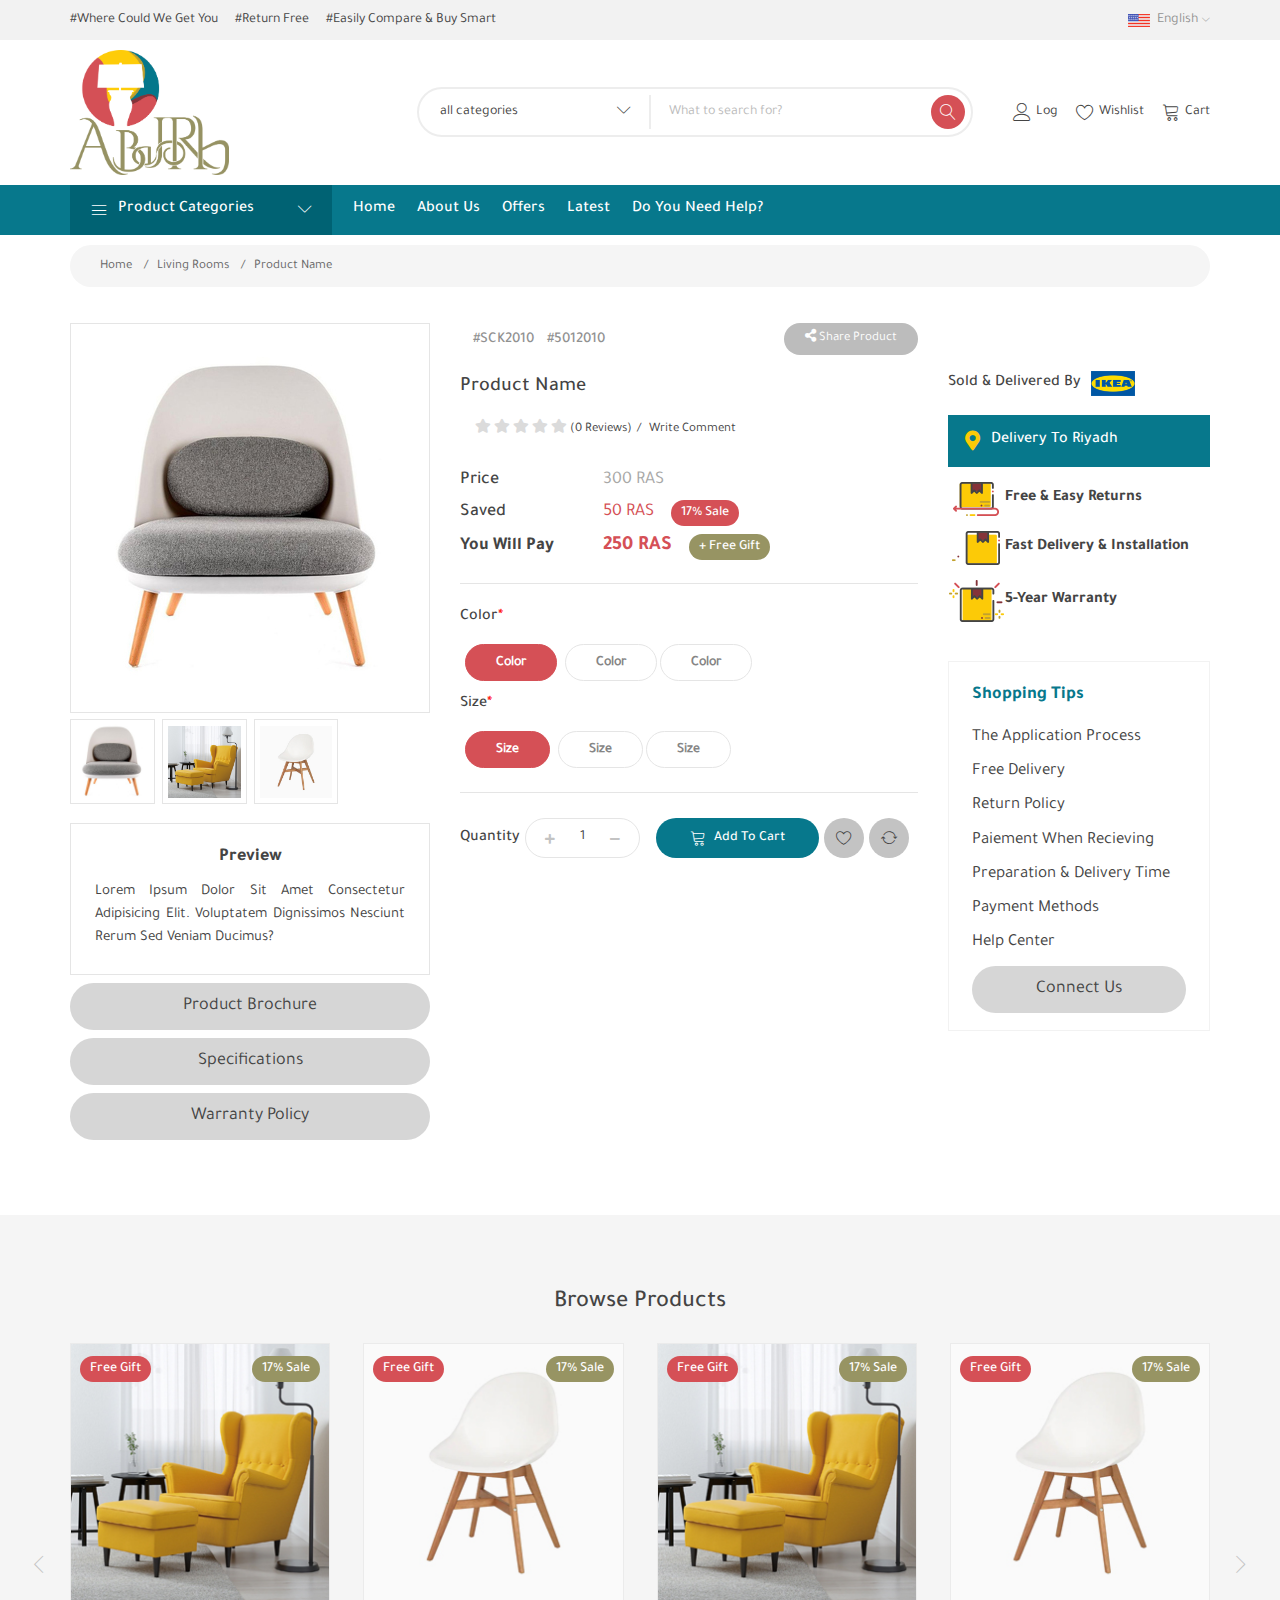
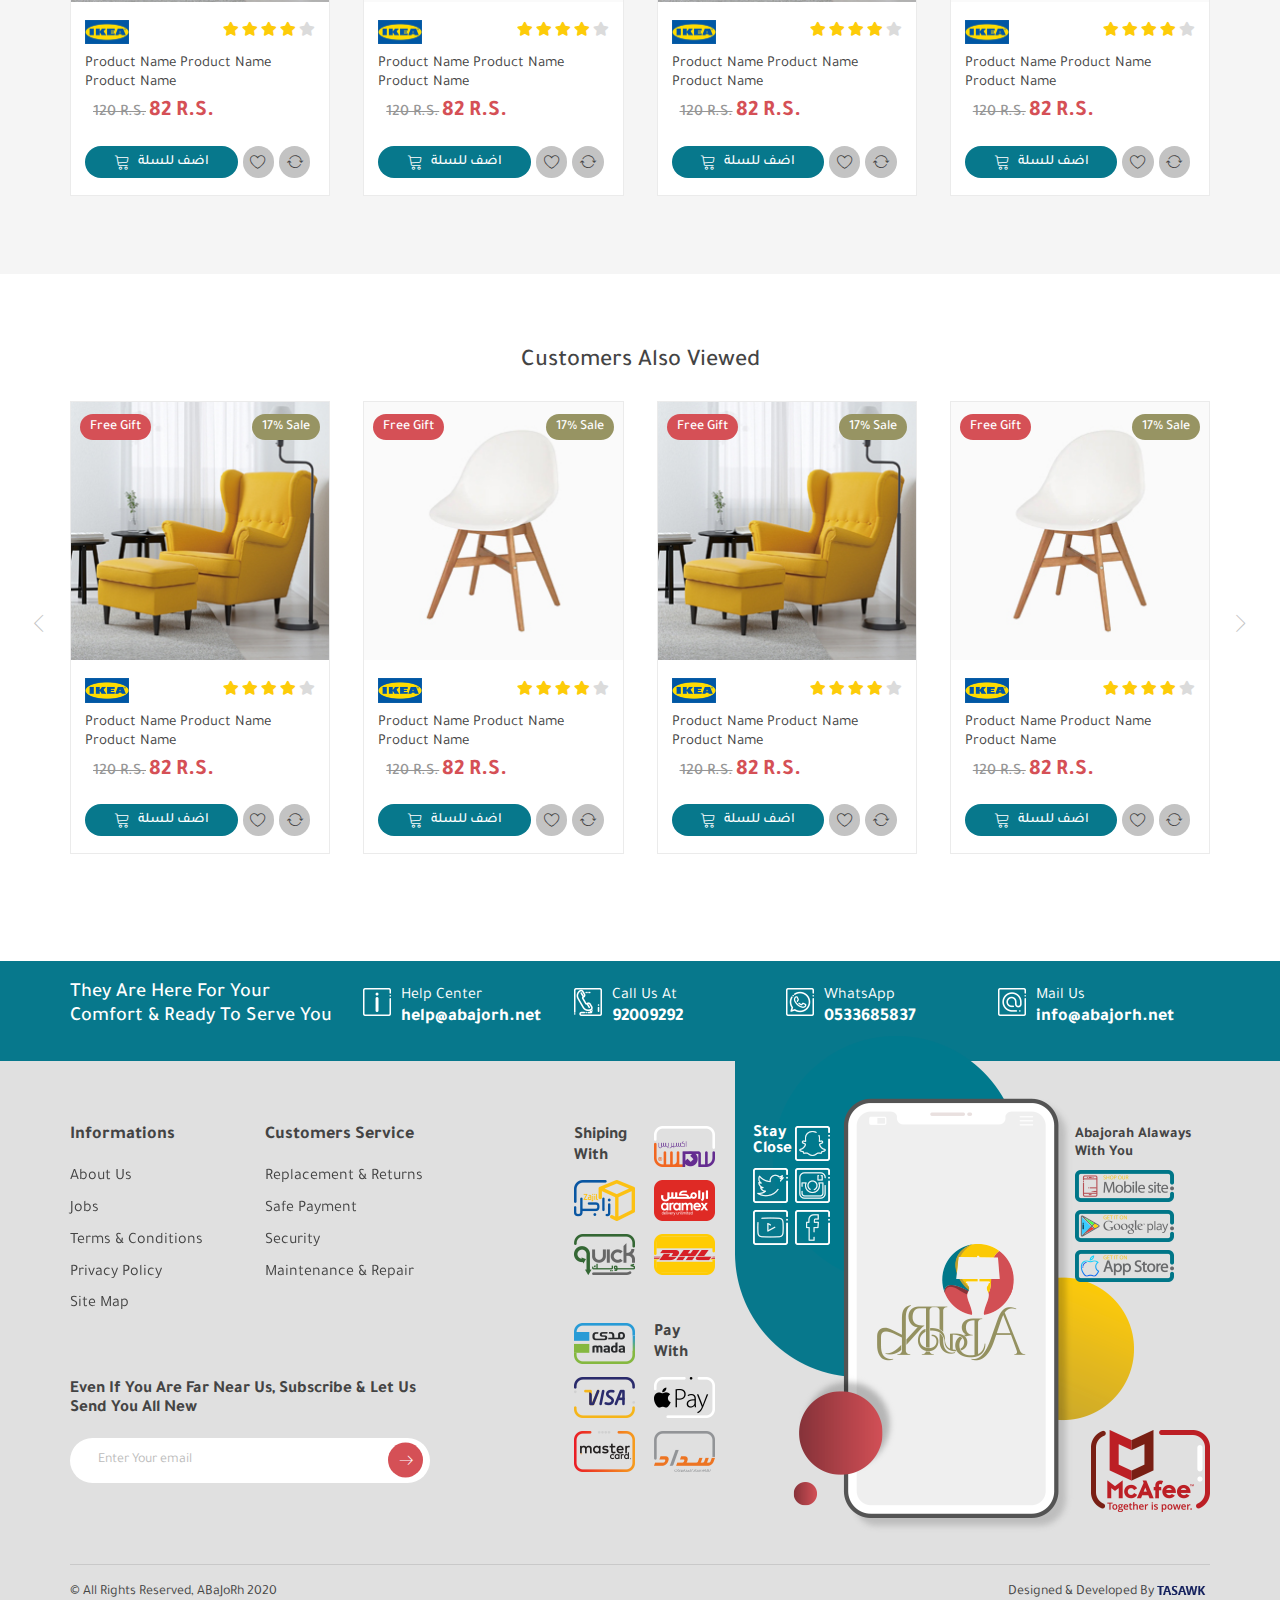
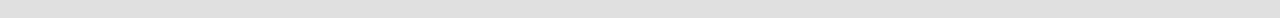
<file: single-en.html>
<!DOCTYPE HTML>
<HTML dir="ltr" lang="en">

<head>
    <meta charset="UTF-8" />
    <meta name="viewport" content="width=device-width, initial-scale=1, shrink-to-fit=no, user-scalable=no" />
    <title>ABaJoRh</title>
    <!-- <title>اباجورهـ</title> -->
    <link rel='shortcut icon' type='img/png' href='images/fav.png' />
    <link rel="stylesheet" href="css/bootstrap.min.css" />
    <!-- <link rel="stylesheet" href="css/bootstrap-rtl.min.css" /> -->
    <link rel="stylesheet" href="css/owl.carousel.min.css" />
    <link rel="stylesheet" href="css/fontawesome.min.css" />
    <link rel="stylesheet" href="css/Linearicons.css" />
    <link rel="stylesheet" href="css/bootstrap-select.min.css" />
    <link rel="stylesheet" href="css/swiper.min.css" />
    <link rel="stylesheet" href="css/jquery.fancybox.min.css" />
    <link rel="stylesheet" href="css/main.css" />
</head>

<body>

    <!-- start preloader -->
    <div id="loader-wrapper" class="loader">
        <div id="loader"></div>
    </div>
    <!-- end preloader -->
    <div class="mo-overlay"></div>
    <!-- start header -->
    <header>
        <div class="container">
            <div class="top-links">
                <div class="top-tags">
                    <span class="top-tag">Where could we get you</span>
                    <span class="top-tag">Return free</span>
                    <span class="top-tag">Easily compare & buy smart</span>
                </div>
                <div class="lang">
                    <span class="fixall lang-anchor"><img src="images/en.png" alt="AR Lang">English</sapn>
                        <div class="lang-dropdown">
                            <a href="single.html" class="fixall lang-anchor"><img src="images/ar.png"
                                    alt="AR Lang">العربية</a>
                            <a href="single-en.html" class="fixall lang-anchor"><img src="images/en.png"
                                    alt="EN Lang">English</a>
                        </div>
                </div>
            </div>
        </div>
        <div class="header-cont">
            <div class="container">
                <div class="header">
                    <a href="index-en.html" class="logo fixall"><img src="images/logo.png" class="img-responsive"></a>
                    <div class="sec-div">
                        <div class="search-cont">
                            <select class="selectpicker search-select">
                                <option hidden>all categories</option>
                                <option>bedrooms</option>
                                <option>living rooms</option>
                                <option>Children's rooms</option>
                                <option>the kitchen</option>
                                <option>Decoration</option>
                                <option>Upholstery</option>
                            </select>
                            <input type="text" class="search-input fixall" placeholder="What to search for?">
                            <button class="fixall search-button"><span class="lnr lnr-magnifier"></span></button>
                        </div>
                        <div class="mo-user-nav">
                            <a href="#!" class="user-anchor mo-menu-icon fixall">
                                <span class="lnr lnr-menu"></span>
                            </a>
                            <a href="#!" class="user-anchor mo-search-icon fixall">
                                <span class="lnr lnr-magnifier"></span>
                            </a>
                            <a href="#!" class="user-anchor mo-log-icon fixall">
                                <span class="lnr lnr-user"></span>
                                <span class="mo-text">Log</span>
                            </a>
                            <a href="#!" class="user-anchor mo-wishlist-icon fixall">
                                <span class="lnr lnr-heart"></span>
                                <span class="mo-text">Wishlist</span>
                            </a>
                            <a href="#!" class="user-anchor mo-cart-icon fixall">
                                <span class="lnr lnr-cart"></span>
                                <span class="mo-text">cart</span>
                            </a>
                        </div>
                    </div>
                </div>
            </div>
        </div>
        <div class="nav-cont">
            <div class="container">
                <nav>
                    <span class="lnr lnr-cross close-btn"></span>
                    <ul class="mo-navbar fixall list-unstyled">
                        <li class="cats-menu">
                            <div class="cats-btn">
                                <span class="text">
                                    <span class="lnr lnr-menu"></span>
                                    Product categories
                                </span>
                            </div>
                            <div class="cats-dispaly">
                                <ul class="cats-div list-unstyled">
                                    <li>
                                        <a href="cat-en.html" class="cat-link fixall">
                                            <div class="menu-img"><img src="images/cat2.png" class="img-responsive">
                                            </div>
                                            bedrooms
                                        </a>
                                    </li>
                                    <li>
                                        <a href="#!" class="cat-link fixall level-2-link">
                                            <div class="menu-img"><img src="images/cat3.png" class="img-responsive">
                                            </div>
                                            living rooms
                                        </a>
                                        <div class="sub-cat">
                                            <div class="sub-cats-links">
                                                <ul class="sub-cats-ul fixall list-unstyled">
                                                    <li class="sub-cats-li"><a href="#!"
                                                            class="subcat-anchr fixall">SubCat 1</a></li>
                                                    <li class="sub-cats-li"><a href="#!"
                                                            class="subcat-anchr fixall">SubCat 2</a></li>
                                                    <li class="sub-cats-li"><a href="#!"
                                                            class="subcat-anchr fixall">SubCat 3</a></li>
                                                    <li class="sub-cats-li"><a href="#!"
                                                            class="subcat-anchr fixall">SubCat 4</a></li>
                                                    <li class="sub-cats-li"><a href="#!"
                                                            class="subcat-anchr fixall">SubCat 5</a></li>
                                                    <li class="sub-cats-li"><a href="#!"
                                                            class="subcat-anchr fixall">SubCat 1</a></li>
                                                    <li class="sub-cats-li"><a href="#!"
                                                            class="subcat-anchr fixall">SubCat 2</a></li>
                                                    <li class="sub-cats-li"><a href="#!"
                                                            class="subcat-anchr fixall">SubCat 3</a></li>
                                                    <li class="sub-cats-li"><a href="#!"
                                                            class="subcat-anchr fixall">SubCat 4</a></li>
                                                    <li class="sub-cats-li"><a href="#!"
                                                            class="subcat-anchr fixall">SubCat 5</a></li>
                                                </ul>
                                                <div class="more">
                                                    <a href="#!" class="more-anchor">More>></a>
                                                </div>
                                            </div>
                                            <div class="stores">
                                                <a href="#!" class="store"><img src="images/store1.png"
                                                        class="img-responsive"></a>
                                                <a href="#!" class="store"><img src="images/store2.png"
                                                        class="img-responsive"></a>
                                                <a href="#!" class="store"><img src="images/store3.png"
                                                        class="img-responsive"></a>
                                                <a href="#!" class="store"><img src="images/store4.png"
                                                        class="img-responsive"></a>
                                                <a href="#!" class="store"><img src="images/store5.png"
                                                        class="img-responsive"></a>
                                                <a href="#!" class="store"><img src="images/store6.png"
                                                        class="img-responsive"></a>
                                                <a href="#!" class="store"><img src="images/store7.png"
                                                        class="img-responsive"></a>
                                                <a href="#!" class="store"><img src="images/store8.png"
                                                        class="img-responsive"></a>
                                                <a href="#!" class="store"><img src="images/store9.png"
                                                        class="img-responsive"></a>
                                            </div>
                                            <div class="small-banners">
                                                <a href="#!" class="banner"><img src="images/menu-banner1.jpg"
                                                        class="img-responsive"></a>
                                                <a href="#!" class="banner"><img src="images/menu-banner2.jpg"
                                                        class="img-responsive"></a>
                                            </div>
                                        </div>
                                    </li>
                                    <li>
                                        <a href="cat-en.html" class="cat-link fixall">
                                            <div class="menu-img"><img src="images/cat4.png" class="img-responsive">
                                            </div>
                                            Children's rooms
                                        </a>
                                    </li>
                                    <li>
                                        <a href="cat-en.html" class="cat-link fixall">
                                            <div class="menu-img"><img src="images/cat5.png" class="img-responsive">
                                            </div>
                                            the kitchen
                                        </a>
                                    </li>
                                    <li>
                                        <a href="cat-en.html" class="cat-link fixall">
                                            <div class="menu-img"><img src="images/cat6.png" class="img-responsive">
                                            </div>
                                            Decoration
                                        </a>
                                    </li>
                                    <li>
                                        <a href="cat-en.html" class="cat-link fixall">
                                            <div class="menu-img"><img src="images/cat7.png" class="img-responsive">
                                            </div>
                                            Upholstery
                                        </a>
                                    </li>
                                </ul>
                            </div>
                        </li>
                        <li class="nav-li fixall ">
                            <a href="index-en.html" class="nav-anchor fixall">Home</a></li>
                        <li class="nav-li fixall">
                            <a href="#!" class="nav-anchor fixall">About Us</a></li>
                        <li class="nav-li fixall">
                            <a href="#!" class="nav-anchor fixall">offers</a></li>
                        <li class="nav-li fixall">
                            <a href="#!" class="nav-anchor fixall">Latest</a></li>
                        <li class="nav-li fixall">
                            <a href="contact-en.html" class="nav-anchor fixall">do you need help?</a></li>
                    </ul>
                </nav>
            </div>
        </div>
    </header>
    <!-- end header -->
    <!-- start breadcrumb -->
    <nav aria-label="mo-breadcrumb-nav">
        <div class="container">
            <ol class="mo-breadcrumb list-unstyled list-inline">
                <li><a href="index-en.html" class="fixall">Home</a></li>
                <li><a href="cat-en.html" class="fixall"></a>living rooms</a> </li>
                <li class="active">Product name </li>
            </ol>
        </div>
    </nav>
    <!-- end breadcrumb -->

    <!-- start single-page -->
    <div class="page-content">
        <div class="single-page">
            <div class="container">
                <div class="row">
                    <div class="col-xs-12">
                        <h2 class="single-name xs fixall">Product name
                        </h2>
                    </div>
                    <div class="col-md-4 col-xs-12">
                        <div class="mo-single-slider">
                            <div class="swiper-container gallery-top">
                                <div class="swiper-wrapper">
                                    <div class="swiper-slide">
                                        <a data-fancybox="gallery" href="images/pig-pro.jpg" class="top-img slider-img">
                                            <img src="images/pig-pro.jpg" class="img-responsive">
                                        </a>
                                    </div>
                                    <div class="swiper-slide">
                                        <a data-fancybox="gallery" href="images/pro1.jpg" class="top-img slider-img">
                                            <img src="images/pro1.jpg" class="img-responsive">
                                        </a>
                                    </div>
                                    <div class="swiper-slide">
                                        <a data-fancybox="gallery" href="images/pro2.jpg" class="top-img slider-img">
                                            <img src="images/pro2.jpg" class="img-responsive">
                                        </a>
                                    </div>
                                </div>
                            </div>
                            <div class="swiper-container gallery-thumbs">
                                <div class="swiper-wrapper">
                                    <div class="swiper-slide">
                                        <div class="thumb-img slider-img">
                                            <img src="images/pig-pro.jpg" class="img-responsive">
                                        </div>
                                    </div>
                                    <div class="swiper-slide">
                                        <div class="thumb-img slider-img">
                                            <img src="images/pro1.jpg" class="img-responsive">
                                        </div>
                                    </div>
                                    <div class="swiper-slide">
                                        <div class="thumb-img slider-img">
                                            <img src="images/pro2.jpg" class="img-responsive">
                                        </div>
                                    </div>
                                </div>
                            </div>
                        </div>
                        <div class="mo-single-desc">
                            <h2 class="desc-title fixall">preview</h2>
                            <p class="single-text fixall">Lorem ipsum dolor sit amet consectetur adipisicing elit.
                                Voluptatem dignissimos nesciunt rerum sed veniam ducimus?
                            </p>
                        </div>
                        <div class="mo-single-btns">
                            <a href="#!" class="mo-single-btn fixall">Product brochure</a>
                            <a href="#!" class="mo-single-btn fixall">Specifications</a>
                            <a href="#!" class="mo-single-btn fixall">Warranty policy</a>
                        </div>
                    </div>
                    <div class="col-md-5 col-xs-12">
                        <div class="single-info">
                            <div class="first-div">
                                <div class="tags">
                                    <span class="tag">SCK2010</span>
                                    <span class="tag">5012010</span>
                                </div>
                                <div class="mo-share">
                                    <span class="fas fa-share-alt"></span>
                                    <span class="share-text">Share Product</span>
                                </div>
                            </div>
                            <h2 class="single-name fixall">Product name
                            </h2>
                            <div class="reviews">
                                <div class="stars">
                                    <span><i class="fas fa-star"></i></span>
                                    <span><i class="fas fa-star"></i></span>
                                    <span><i class="fas fa-star"></i></span>
                                    <span><i class="fas fa-star"></i></span>
                                    <span><i class="fas fa-star"></i></span>
                                </div>
                                <span class="rev-count">(0 Reviews)</span>
                                <a href="#!" class="comment-link fixall">Write comment</a>
                            </div>
                            <div class="prices">
                                <div class="mo-single-price">
                                    <span class="price-head">Price</span>
                                    <span class="mo-price">300 RAS</span>
                                </div>
                                <div class="mo-single-price">
                                    <span class="price-head"> saved</span>
                                    <span class="mo-save">50 RAS</span>
                                    <div class="hint sale-hint">17% Sale</div>
                                </div>
                                <div class="mo-single-price ">
                                    <span class="price-head mo-total-head">You Will Pay</span>
                                    <span class="mo-total">250 RAS</span>
                                    <div class="hint gift-hint">+ free gift</div>
                                </div>
                            </div>
                        </div>
                        <div class="single-props">
                            <div class="prop">
                                <span class="prop-name req">Color</span>
                                <label class="cust-check">
                                    <input type="radio" name="prop-1" checked>
                                    <span class="prop-text">color </span>
                                </label>
                                <label class="cust-check">
                                    <input type="radio" name="prop-1">
                                    <span class="prop-text">color</span>
                                </label>
                                <label class="cust-check">
                                    <input type="radio" name="prop-1">
                                    <span class="prop-text">color</span>
                                </label>
                            </div>
                            <div class="prop">
                                <span class="prop-name req">size</span>
                                <label class="cust-check">
                                    <input type="radio" name="prop-2" checked>
                                    <span class="prop-text">size</span>
                                </label>
                                <label class="cust-check">
                                    <input type="radio" name="prop-2">
                                    <span class="prop-text">size</span>
                                </label>
                                <label class="cust-check">
                                    <input type="radio" name="prop-2">
                                    <span class="prop-text">size</span>
                                </label>
                            </div>
                        </div>
                        <div class="mo-single-tools">
                            <div class="qty">
                                <span class="qty-title">Quantity</span>
                                <div class="qtySelector">
                                    <span class="fas fa-plus qty-increas"></span>
                                    <input class="qty-input fixall" type="number" value="1">
                                    <span class="fas fa-minus qty-decreas"></span>
                                </div>
                            </div>
                            <a href="#!" class="fixall mo-add-to-cart mo-add-to">
                                <span class="lnr lnr-cart"></span><span class="mo-text">add to cart</span>
                            </a>
                            <a href="#!" class="fixall mo-add-to-wish mo-add-to">
                                <span class="lnr lnr-heart"></span>
                            </a>
                            <a href="#!" class="fixall mo-add-to-return mo-add-to">
                                <span class="lnr lnr-sync"></span>
                            </a>
                        </div>
                    </div>
                    <div class="col-md-3 col-xs-12">
                        <div class="seller">
                            <span class="seller-title">Sold & delivered by</span>
                            <a href="#!" class="store"><img src="images/store1.png" class="img-responsive"></a>
                        </div>
                        <div class="mo-loc">
                            <i class="fas fa-map-marker-alt"></i>
                            Delivery to Riyadh
                        </div>
                        <div class="single-feats">
                            <div class="single-feat">
                                <div class="single-feat-img">
                                    <img src="images/single-feat1.png" class="img-responsive">
                                </div>
                                Free & easy returns
                            </div>
                            <div class="single-feat">
                                <div class="single-feat-img">
                                    <img src="images/single-feat2.png" class="img-responsive">
                                </div>
                                Fast delivery & installation
                            </div>
                            <div class="single-feat">
                                <div class="single-feat-img">
                                    <img src="images/single-feat3.png" class="img-responsive">
                                </div>
                                5-year warranty
                            </div>
                        </div>
                        <div class="shop-advices">
                            <h2 class="shop-sdvice-head fixall">Shopping tips</h2>
                            <a href="#!" class="shop-advice fixall">The application process</a>
                            <a href="#!" class="shop-advice fixall">Free delivery</a>
                            <a href="#!" class="shop-advice fixall">Return policy</a>
                            <a href="#!" class="shop-advice fixall">Paiement when recieving</a>
                            <a href="#!" class="shop-advice fixall">Preparation & delivery time</a>
                            <a href="#!" class="shop-advice fixall">payment methods</a>
                            <a href="#!" class="shop-advice fixall">Help Center</a>
                            <a href="#!" class="mo-single-btn fixall">Connect us</a>
                        </div>
                    </div>
                </div>
            </div>
        </div>
    </div>
    <!-- end single-page -->
    <!-- start products -->
    <div class="products-sec first-slider">
        <div class="container">
            <h2 class="head fixall">Browse products</h2>
            <div class="owl-carousel Product-slider">
                <div class="product">
                    <a href="single-en.html" class="fixall item-img">
                        <img src="images/pro1.jpg" class="img-responsive">
                    </a>
                    <div class="item-info">
                        <div class="top-info">
                            <a href="#!" class="store"><img src="images/store1.png" class="img-reponsive"></a>
                            <div class="stars">
                                <span class="active"><i class="fas fa-star"></i></span>
                                <span class="active"><i class="fas fa-star"></i></span>
                                <span class="active"><i class="fas fa-star"></i></span>
                                <span class="active"><i class="fas fa-star"></i></span>
                                <span><i class="fas fa-star"></i></span>
                            </div>
                        </div>
                        <a href="single-en.html" class="pro-name fixall">product name product name product name</a>
                        <span class="mo-old-price">120 R.S.</span>
                        <span class="mo-price">82 R.S. </span>
                        <div class="tools">
                            <a href="#!" class="fixall mo-add-to-cart mo-add-to">
                                <span class="lnr lnr-cart"></span><span class="mo-text">اضف للسلة</span>
                            </a>
                            <a href="#!" class="fixall mo-add-to-wish mo-add-to">
                                <span class="lnr lnr-heart"></span>
                            </a>
                            <a href="#!" class="fixall mo-add-to-return mo-add-to">
                                <span class="lnr lnr-sync"></span>
                            </a>
                        </div>
                    </div>
                    <div class="hint gift">free gift</div>
                    <div class="hint sale">17% sale</div>
                </div>
                <div class="product">
                    <a href="single-en.html" class="fixall item-img">
                        <img src="images/pro2.jpg" class="img-responsive">
                    </a>
                    <div class="item-info">
                        <div class="top-info">
                            <a href="#!" class="store"><img src="images/store1.png" class="img-reponsive"></a>
                            <div class="stars">
                                <span class="active"><i class="fas fa-star"></i></span>
                                <span class="active"><i class="fas fa-star"></i></span>
                                <span class="active"><i class="fas fa-star"></i></span>
                                <span class="active"><i class="fas fa-star"></i></span>
                                <span><i class="fas fa-star"></i></span>
                            </div>
                        </div>
                        <a href="single-en.html" class="pro-name fixall">product name product name product name</a>
                        <span class="mo-old-price">120 R.S.</span>
                        <span class="mo-price">82 R.S. </span>
                        <div class="tools">
                            <a href="#!" class="fixall mo-add-to-cart mo-add-to">
                                <span class="lnr lnr-cart"></span><span class="mo-text">اضف للسلة</span>
                            </a>
                            <a href="#!" class="fixall mo-add-to-wish mo-add-to">
                                <span class="lnr lnr-heart"></span>
                            </a>
                            <a href="#!" class="fixall mo-add-to-return mo-add-to">
                                <span class="lnr lnr-sync"></span>
                            </a>
                        </div>
                    </div>
                    <div class="hint gift">free gift</div>
                    <div class="hint sale">17% sale</div>
                </div>
                <div class="product">
                    <a href="single-en.html" class="fixall item-img">
                        <img src="images/pro1.jpg" class="img-responsive">
                    </a>
                    <div class="item-info">
                        <div class="top-info">
                            <a href="#!" class="store"><img src="images/store1.png" class="img-reponsive"></a>
                            <div class="stars">
                                <span class="active"><i class="fas fa-star"></i></span>
                                <span class="active"><i class="fas fa-star"></i></span>
                                <span class="active"><i class="fas fa-star"></i></span>
                                <span class="active"><i class="fas fa-star"></i></span>
                                <span><i class="fas fa-star"></i></span>
                            </div>
                        </div>
                        <a href="single-en.html" class="pro-name fixall">product name product name product name</a>
                        <span class="mo-old-price">120 R.S.</span>
                        <span class="mo-price">82 R.S. </span>
                        <div class="tools">
                            <a href="#!" class="fixall mo-add-to-cart mo-add-to">
                                <span class="lnr lnr-cart"></span><span class="mo-text">اضف للسلة</span>
                            </a>
                            <a href="#!" class="fixall mo-add-to-wish mo-add-to">
                                <span class="lnr lnr-heart"></span>
                            </a>
                            <a href="#!" class="fixall mo-add-to-return mo-add-to">
                                <span class="lnr lnr-sync"></span>
                            </a>
                        </div>
                    </div>
                    <div class="hint gift">free gift</div>
                    <div class="hint sale">17% sale</div>
                </div>
                <div class="product">
                    <a href="single-en.html" class="fixall item-img">
                        <img src="images/pro2.jpg" class="img-responsive">
                    </a>
                    <div class="item-info">
                        <div class="top-info">
                            <a href="#!" class="store"><img src="images/store1.png" class="img-reponsive"></a>
                            <div class="stars">
                                <span class="active"><i class="fas fa-star"></i></span>
                                <span class="active"><i class="fas fa-star"></i></span>
                                <span class="active"><i class="fas fa-star"></i></span>
                                <span class="active"><i class="fas fa-star"></i></span>
                                <span><i class="fas fa-star"></i></span>
                            </div>
                        </div>
                        <a href="single-en.html" class="pro-name fixall">product name product name product name</a>
                        <span class="mo-old-price">120 R.S.</span>
                        <span class="mo-price">82 R.S. </span>
                        <div class="tools">
                            <a href="#!" class="fixall mo-add-to-cart mo-add-to">
                                <span class="lnr lnr-cart"></span><span class="mo-text">اضف للسلة</span>
                            </a>
                            <a href="#!" class="fixall mo-add-to-wish mo-add-to">
                                <span class="lnr lnr-heart"></span>
                            </a>
                            <a href="#!" class="fixall mo-add-to-return mo-add-to">
                                <span class="lnr lnr-sync"></span>
                            </a>
                        </div>
                    </div>
                    <div class="hint gift">free gift</div>
                    <div class="hint sale">17% sale</div>
                </div>
                <div class="product">
                    <a href="single-en.html" class="fixall item-img">
                        <img src="images/pro2.jpg" class="img-responsive">
                    </a>
                    <div class="item-info">
                        <div class="top-info">
                            <a href="#!" class="store"><img src="images/store1.png" class="img-reponsive"></a>
                            <div class="stars">
                                <span class="active"><i class="fas fa-star"></i></span>
                                <span class="active"><i class="fas fa-star"></i></span>
                                <span class="active"><i class="fas fa-star"></i></span>
                                <span class="active"><i class="fas fa-star"></i></span>
                                <span><i class="fas fa-star"></i></span>
                            </div>
                        </div>
                        <a href="single-en.html" class="pro-name fixall">product name product name product name</a>
                        <span class="mo-old-price">120 R.S.</span>
                        <span class="mo-price">82 R.S. </span>
                        <div class="tools">
                            <a href="#!" class="fixall mo-add-to-cart mo-add-to">
                                <span class="lnr lnr-cart"></span><span class="mo-text">اضف للسلة</span>
                            </a>
                            <a href="#!" class="fixall mo-add-to-wish mo-add-to">
                                <span class="lnr lnr-heart"></span>
                            </a>
                            <a href="#!" class="fixall mo-add-to-return mo-add-to">
                                <span class="lnr lnr-sync"></span>
                            </a>
                        </div>
                    </div>
                    <div class="hint gift">free gift</div>
                    <div class="hint sale">17% sale</div>
                </div>
            </div>
        </div>
    </div>
    <!-- end products -->

    <!-- start products -->
    <div class="products-sec">
        <div class="container">
            <h2 class="head fixall">Customers also viewed</h2>
            <div class="owl-carousel Product-slider">
                <div class="product">
                    <a href="single-en.html" class="fixall item-img">
                        <img src="images/pro1.jpg" class="img-responsive">
                    </a>
                    <div class="item-info">
                        <div class="top-info">
                            <a href="#!" class="store"><img src="images/store1.png" class="img-reponsive"></a>
                            <div class="stars">
                                <span class="active"><i class="fas fa-star"></i></span>
                                <span class="active"><i class="fas fa-star"></i></span>
                                <span class="active"><i class="fas fa-star"></i></span>
                                <span class="active"><i class="fas fa-star"></i></span>
                                <span><i class="fas fa-star"></i></span>
                            </div>
                        </div>
                        <a href="single-en.html" class="pro-name fixall">product name product name product name</a>
                        <span class="mo-old-price">120 R.S.</span>
                        <span class="mo-price">82 R.S. </span>
                        <div class="tools">
                            <a href="#!" class="fixall mo-add-to-cart mo-add-to">
                                <span class="lnr lnr-cart"></span><span class="mo-text">اضف للسلة</span>
                            </a>
                            <a href="#!" class="fixall mo-add-to-wish mo-add-to">
                                <span class="lnr lnr-heart"></span>
                            </a>
                            <a href="#!" class="fixall mo-add-to-return mo-add-to">
                                <span class="lnr lnr-sync"></span>
                            </a>
                        </div>
                    </div>
                    <div class="hint gift">free gift</div>
                    <div class="hint sale">17% sale</div>
                </div>
                <div class="product">
                    <a href="single-en.html" class="fixall item-img">
                        <img src="images/pro2.jpg" class="img-responsive">
                    </a>
                    <div class="item-info">
                        <div class="top-info">
                            <a href="#!" class="store"><img src="images/store1.png" class="img-reponsive"></a>
                            <div class="stars">
                                <span class="active"><i class="fas fa-star"></i></span>
                                <span class="active"><i class="fas fa-star"></i></span>
                                <span class="active"><i class="fas fa-star"></i></span>
                                <span class="active"><i class="fas fa-star"></i></span>
                                <span><i class="fas fa-star"></i></span>
                            </div>
                        </div>
                        <a href="single-en.html" class="pro-name fixall">product name product name product name</a>
                        <span class="mo-old-price">120 R.S.</span>
                        <span class="mo-price">82 R.S. </span>
                        <div class="tools">
                            <a href="#!" class="fixall mo-add-to-cart mo-add-to">
                                <span class="lnr lnr-cart"></span><span class="mo-text">اضف للسلة</span>
                            </a>
                            <a href="#!" class="fixall mo-add-to-wish mo-add-to">
                                <span class="lnr lnr-heart"></span>
                            </a>
                            <a href="#!" class="fixall mo-add-to-return mo-add-to">
                                <span class="lnr lnr-sync"></span>
                            </a>
                        </div>
                    </div>
                    <div class="hint gift">free gift</div>
                    <div class="hint sale">17% sale</div>
                </div>
                <div class="product">
                    <a href="single-en.html" class="fixall item-img">
                        <img src="images/pro1.jpg" class="img-responsive">
                    </a>
                    <div class="item-info">
                        <div class="top-info">
                            <a href="#!" class="store"><img src="images/store1.png" class="img-reponsive"></a>
                            <div class="stars">
                                <span class="active"><i class="fas fa-star"></i></span>
                                <span class="active"><i class="fas fa-star"></i></span>
                                <span class="active"><i class="fas fa-star"></i></span>
                                <span class="active"><i class="fas fa-star"></i></span>
                                <span><i class="fas fa-star"></i></span>
                            </div>
                        </div>
                        <a href="single-en.html" class="pro-name fixall">product name product name product name</a>
                        <span class="mo-old-price">120 R.S.</span>
                        <span class="mo-price">82 R.S. </span>
                        <div class="tools">
                            <a href="#!" class="fixall mo-add-to-cart mo-add-to">
                                <span class="lnr lnr-cart"></span><span class="mo-text">اضف للسلة</span>
                            </a>
                            <a href="#!" class="fixall mo-add-to-wish mo-add-to">
                                <span class="lnr lnr-heart"></span>
                            </a>
                            <a href="#!" class="fixall mo-add-to-return mo-add-to">
                                <span class="lnr lnr-sync"></span>
                            </a>
                        </div>
                    </div>
                    <div class="hint gift">free gift</div>
                    <div class="hint sale">17% sale</div>
                </div>
                <div class="product">
                    <a href="single-en.html" class="fixall item-img">
                        <img src="images/pro2.jpg" class="img-responsive">
                    </a>
                    <div class="item-info">
                        <div class="top-info">
                            <a href="#!" class="store"><img src="images/store1.png" class="img-reponsive"></a>
                            <div class="stars">
                                <span class="active"><i class="fas fa-star"></i></span>
                                <span class="active"><i class="fas fa-star"></i></span>
                                <span class="active"><i class="fas fa-star"></i></span>
                                <span class="active"><i class="fas fa-star"></i></span>
                                <span><i class="fas fa-star"></i></span>
                            </div>
                        </div>
                        <a href="single-en.html" class="pro-name fixall">product name product name product name</a>
                        <span class="mo-old-price">120 R.S.</span>
                        <span class="mo-price">82 R.S. </span>
                        <div class="tools">
                            <a href="#!" class="fixall mo-add-to-cart mo-add-to">
                                <span class="lnr lnr-cart"></span><span class="mo-text">اضف للسلة</span>
                            </a>
                            <a href="#!" class="fixall mo-add-to-wish mo-add-to">
                                <span class="lnr lnr-heart"></span>
                            </a>
                            <a href="#!" class="fixall mo-add-to-return mo-add-to">
                                <span class="lnr lnr-sync"></span>
                            </a>
                        </div>
                    </div>
                    <div class="hint gift">free gift</div>
                    <div class="hint sale">17% sale</div>
                </div>
                <div class="product">
                    <a href="single-en.html" class="fixall item-img">
                        <img src="images/pro2.jpg" class="img-responsive">
                    </a>
                    <div class="item-info">
                        <div class="top-info">
                            <a href="#!" class="store"><img src="images/store1.png" class="img-reponsive"></a>
                            <div class="stars">
                                <span class="active"><i class="fas fa-star"></i></span>
                                <span class="active"><i class="fas fa-star"></i></span>
                                <span class="active"><i class="fas fa-star"></i></span>
                                <span class="active"><i class="fas fa-star"></i></span>
                                <span><i class="fas fa-star"></i></span>
                            </div>
                        </div>
                        <a href="single-en.html" class="pro-name fixall">product name product name product name</a>
                        <span class="mo-old-price">120 R.S.</span>
                        <span class="mo-price">82 R.S. </span>
                        <div class="tools">
                            <a href="#!" class="fixall mo-add-to-cart mo-add-to">
                                <span class="lnr lnr-cart"></span><span class="mo-text">اضف للسلة</span>
                            </a>
                            <a href="#!" class="fixall mo-add-to-wish mo-add-to">
                                <span class="lnr lnr-heart"></span>
                            </a>
                            <a href="#!" class="fixall mo-add-to-return mo-add-to">
                                <span class="lnr lnr-sync"></span>
                            </a>
                        </div>
                    </div>
                    <div class="hint gift">free gift</div>
                    <div class="hint sale">17% sale</div>
                </div>
            </div>
        </div>
    </div>
    <!-- end products -->

    <!-- start feats -->
    <div class="feats-cont">
        <div class="container">
            <div class="row">
                <div class="col-md-3 col-xs-12">
                    <h2 class="feats-head fixall">They are here for your comfort & ready to serve you</h2>
                </div>
                <div class="col-md-9 col-xs-12">
                    <div class="feats">
                        <div class="feat">
                            <div class="feat-img">
                                <img src="images/feat1.png" class="img-responsive">
                            </div>
                            <div class="feat-desc">
                                <h3 class="feat-name fixall">Help Center</h3>
                                <a href="mailto:help@abajorh.net" class="feat-way fixall">help@abajorh.net</a>
                            </div>
                        </div>
                        <div class="feat">
                            <div class="feat-img">
                                <img src="images/feat2.png" class="img-responsive">
                            </div>
                            <div class="feat-desc">
                                <h3 class="feat-name fixall">Call us at</h3>
                                <a href="tel:92009292" class="feat-way fixall">92009292</a>
                            </div>
                        </div>
                        <div class="feat">
                            <div class="feat-img">
                                <img src="images/feat3.png" class="img-responsive">
                            </div>
                            <div class="feat-desc">
                                <h3 class="feat-name fixall">WhatsApp</h3>
                                <a href="https://api.whatsapp.com/send?phone=0533685837"
                                    class="feat-way fixall">0533685837</a>
                            </div>
                        </div>
                        <div class="feat">
                            <div class="feat-img">
                                <img src="images/feat4.png" class="img-responsive">
                            </div>
                            <div class="feat-desc">
                                <h3 class="feat-name fixall">mail us</h3>
                                <a href="mailto:info@abajorh.net" class="feat-way fixall">info@abajorh.net</a>
                            </div>
                        </div>
                    </div>
                </div>
            </div>
        </div>
    </div>
    <!-- end feats -->

    <!-- start footer -->
    <footer>
        <div class="container">
            <div class="row">
                <div class="col-md-4">
                    <div class="norm-foot">
                        <div class="row">
                            <div class="col-xs-6 ">
                                <div class="nav-foot">
                                    <h3 class="footer-head fixall">
                                        informations
                                    </h3>
                                    <ul class="foot-ul fixall list-unstyled">
                                        <li class="foot-li"><a href="#!" class="foot-anchor fixall">about us</a></li>
                                        <li class="foot-li"><a href="#!" class="foot-anchor fixall">Jobs</a></li>
                                        <li class="foot-li"><a href="#!" class="foot-anchor fixall">Terms &
                                                Conditions</a>
                                        </li>
                                        <li class="foot-li"><a href="#!" class="foot-anchor fixall">Privacy policy</a>
                                        </li>
                                        <li class="foot-li"><a href="#!" class="foot-anchor fixall">Site Map</a>
                                        </li>
                                    </ul>
                                </div>
                            </div>
                            <div class="col-xs-6">
                                <div class="nav-foot">
                                    <h3 class="footer-head fixall">
                                        customers service
                                    </h3>
                                    <ul class="foot-ul fixall list-unstyled">
                                        <li class="foot-li"><a href="#!" class="foot-anchor fixall">Replacement &
                                                returns</a></li>
                                        <li class="foot-li"><a href="#!" class="foot-anchor fixall">Safe payment</a>
                                        </li>
                                        <li class="foot-li"><a href="#!" class="foot-anchor fixall">Security</a></li>
                                        <li class="foot-li"><a href="#!" class="foot-anchor fixall">Maintenance &
                                                repair</a>
                                        </li>
                                    </ul>
                                </div>
                            </div>
                        </div>
                        <div class="news-letter">
                            <h3 class="fixall news-header">Even if you are far near us, subscribe & let us send you all
                                new</h3>
                            <div class="newsletter-cont">
                                <input type="email" class="fixall newsletter-input" placeholder="Enter Your email">
                                <button class="fixall newsletter-button"></button>
                            </div>
                        </div>
                    </div>
                </div>
                <div class="col-md-2 col-lg-offset-1">
                    <div class="ship-pay">
                        <div class="ship footer-items">
                            <div class="odd-head fixall footer-item">
                                Shiping With
                            </div>
                            <div class="footer-item"><img src="images/ship1.png"></div>
                            <div class="footer-item"><img src="images/ship2.png"></div>
                            <div class="footer-item"><img src="images/ship3.png"></div>
                            <div class="footer-item"><img src="images/ship4.png"></div>
                            <div class="footer-item"><img src="images/ship5.png"></div>
                        </div>
                        <div class="pay footer-items">
                            <div class="footer-item"><img src="images/pay1.png"></div>
                            <div class="odd-head fixall footer-item">
                                Pay With
                            </div>
                            <div class="footer-item"><img src="images/pay2.png"></div>
                            <div class="footer-item"><img src="images/pay3.png"></div>
                            <div class="footer-item"><img src="images/pay4.png"></div>
                            <div class="footer-item"><img src="images/pay5.png"></div>
                        </div>
                    </div>
                </div>
                <div class="col-md-3">
                    <div class="social footer-items">
                        <div class="odd-head fixall footer-item">
                            stay close
                        </div>
                        <div class="footer-item"><a href="#!" class="fixall"><img src="images/social1.png"></a></div>
                        <div class="footer-item"><a href="#!" class="fixall"><img src="images/social2.png"></a></div>
                        <div class="footer-item"><a href="#!" class="fixall"><img src="images/social3.png"></a></div>
                        <div class="footer-item"><a href="#!" class="fixall"><img src="images/social4.png"></a></div>
                        <div class="footer-item"><a href="#!" class="fixall"><img src="images/social5.png"></a></div>
                        <img src="images/footerback.png" class="mobile-back">
                    </div>
                </div>
                <div class="col-md-2 col-lg-offset-0 col-md-offset-1">
                    <div class="download footer-items">
                        <div class="odd-head fixall footer-item">
                            abajorah alaways with you
                        </div>
                        <div class="footer-item">
                            <a href="#!" class="fixall"><img src="images/down1.png"></a>
                            <div class="qr"><img src="images/qr.png"></div>
                        </div>
                        <div class="footer-item">
                            <a href="#!" class="fixall"><img src="images/down2.png"></a>
                            <div class="qr"><img src="images/qr.png"></div>
                        </div>
                        <div class="footer-item">
                            <a href="#!" class="fixall"><img src="images/down3.png"></a>
                            <div class="qr"><img src="images/qr.png"></div>
                        </div>

                    </div>
                    <div class="mc"><img src="images/mc.png"></div>
                </div>
            </div>
            <div class="last-footer">
                <div class="client">© All rights reserved, ABaJoRh 2020 </div>
                <div class="tasawk">Designed & Developed by <a href="https://tasawk.com.sa/en"><img
                            src="images/tasawk-en.png"></a>
                </div>
            </div>
        </div>
    </footer>
    <!-- end footer -->

    <script src="js/jquery-2.2.1.min.js"></script>
    <script src="js/bootstrap.min.js"></script>
    <script src="js/owl.carousel.min.js"></script>
    <script src="js/bootstrap-select.min.js"></script>
    <script src="js/swiper.min.js"></script>
    <script src="js/jquery.fancybox.min.js"></script>
    <script src="js/main.js"></script>
</body>

</HTML>
</file>
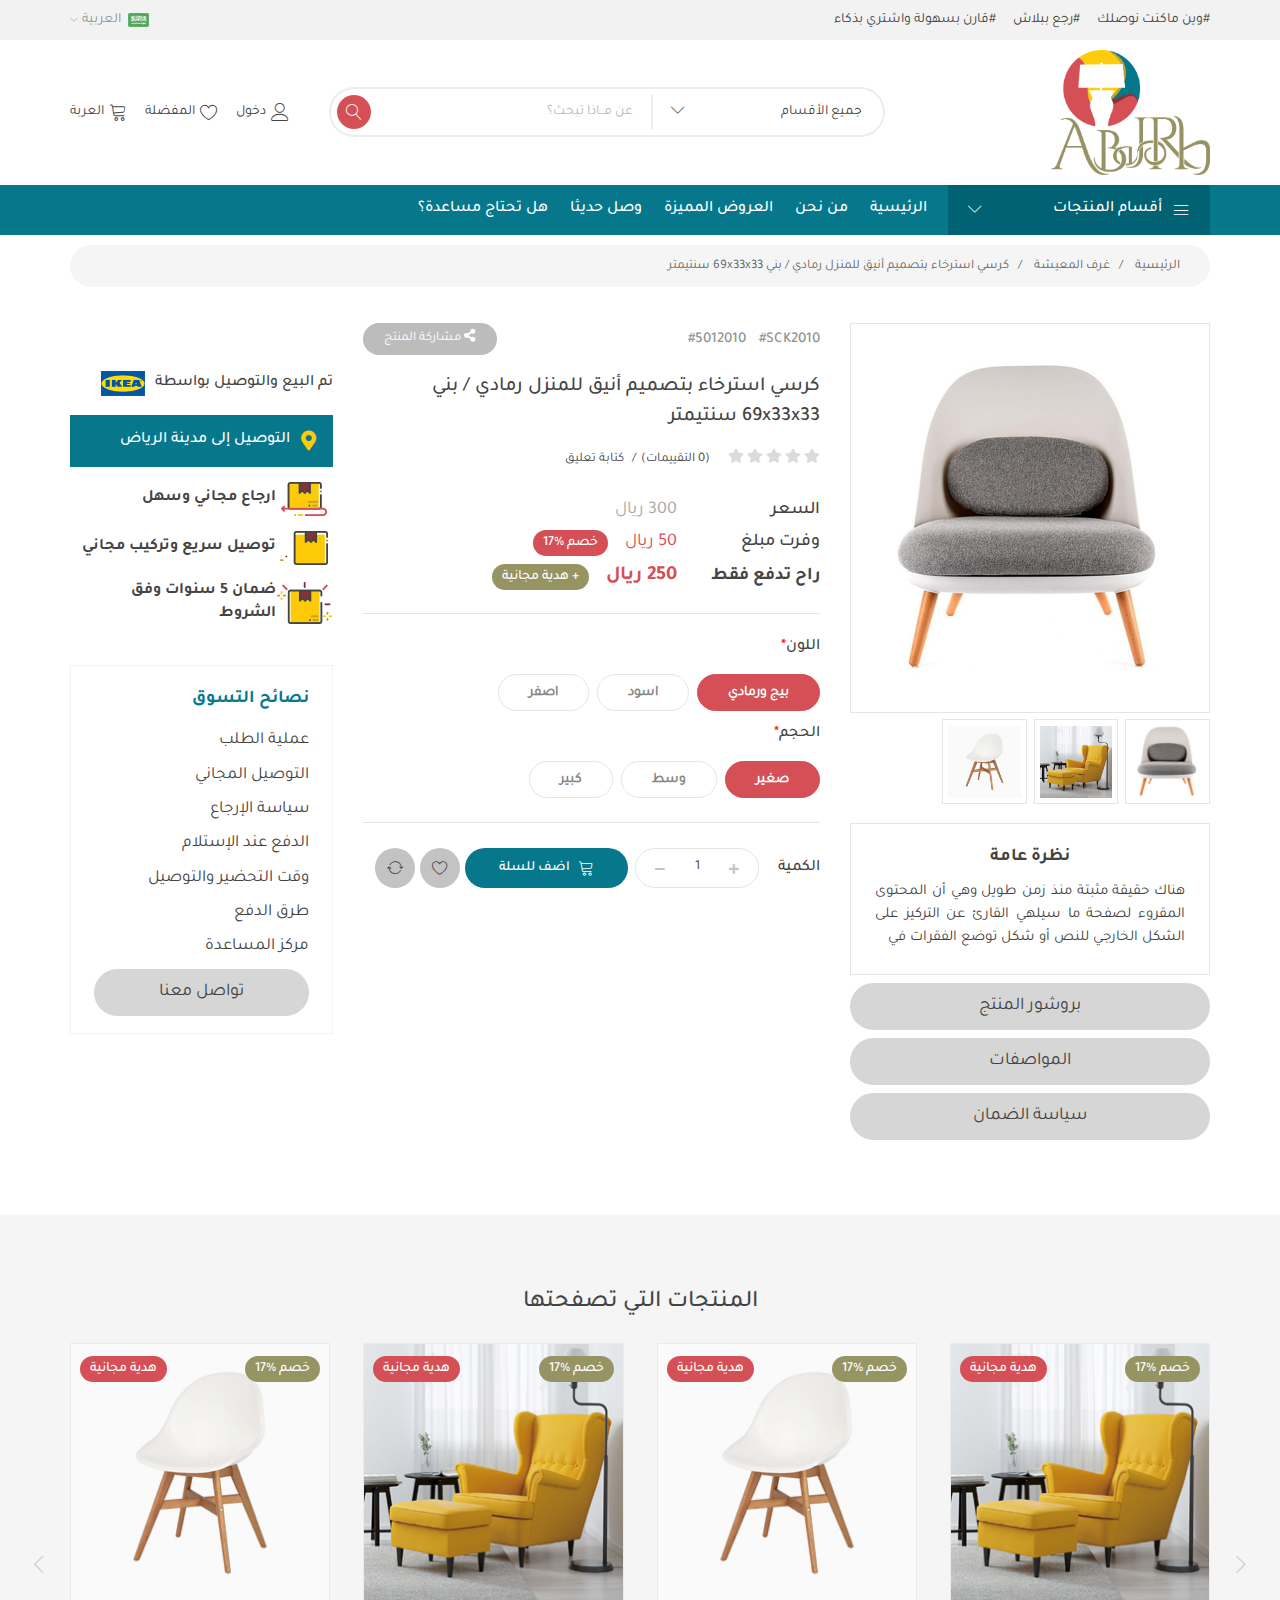
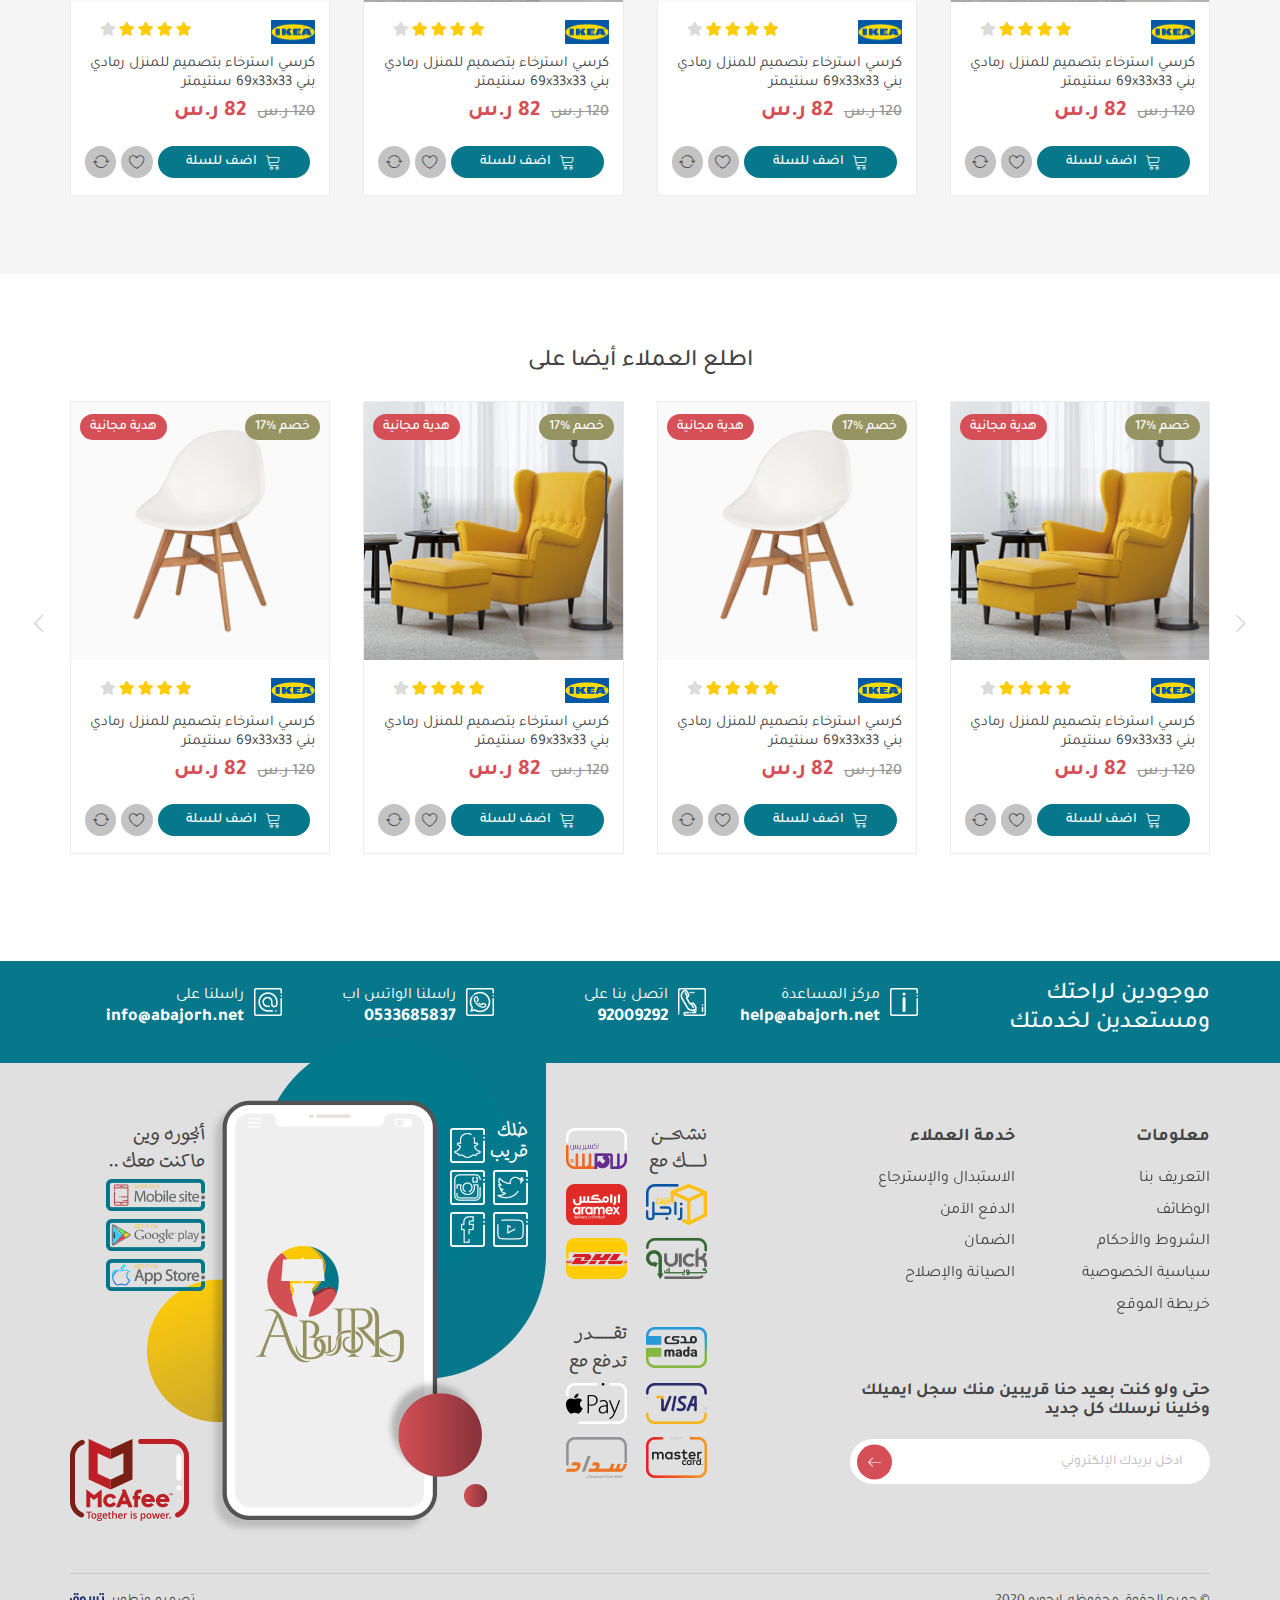
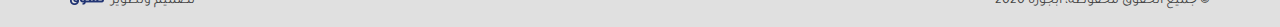
<file: single.html>
<!DOCTYPE HTML>
<HTML dir="rtl" lang="ar">

<head>
    <meta charset="UTF-8" />
    <meta name="viewport" content="width=device-width, initial-scale=1, shrink-to-fit=no, user-scalable=no" />
    <!-- <title>ABaJoRh</title> -->
    <title>اباجورهـ</title>
    <link rel='shortcut icon' type='img/png' href='images/fav.png' />
    <link rel="stylesheet" href="css/bootstrap.min.css" />
    <link rel="stylesheet" href="css/bootstrap-rtl.min.css" />
    <link rel="stylesheet" href="css/owl.carousel.min.css" />
    <link rel="stylesheet" href="css/fontawesome.min.css" />
    <link rel="stylesheet" href="css/Linearicons.css" />
    <link rel="stylesheet" href="css/bootstrap-select.min.css" />
    <link rel="stylesheet" href="css/swiper.min.css" />
    <link rel="stylesheet" href="css/jquery.fancybox.min.css" />
    <link rel="stylesheet" href="css/main.css" />
</head>

<body>

    <!-- start preloader -->
    <div id="loader-wrapper" class="loader">
        <div id="loader"></div>
    </div>
    <!-- end preloader -->
    <div class="mo-overlay"></div>
    <!-- start header -->
    <header>
        <div class="container">
            <div class="top-links">
                <div class="top-tags">
                    <span class="top-tag">وين ماكنت نوصلك</span>
                    <span class="top-tag">رجع ببلاش</span>
                    <span class="top-tag">قارن بسهولة واشتري بذكاء</span>
                </div>
                <div class="lang">
                    <span class="fixall lang-anchor"><img src="images/ar.png" alt="AR Lang">العربية</sapn>
                        <div class="lang-dropdown">
                            <a href="single.html" class="fixall lang-anchor"><img src="images/ar.png"
                                    alt="AR Lang">العربية</a>
                            <a href="single-en.html" class="fixall lang-anchor"><img src="images/en.png"
                                    alt="EN Lang">English</a>
                        </div>
                </div>
            </div>
        </div>
        <div class="header-cont">
            <div class="container">
                <div class="header">
                    <a href="index.html" class="logo fixall"><img src="images/logo.png" class="img-responsive"></a>
                    <div class="sec-div">
                        <div class="search-cont">
                            <select class="selectpicker search-select">
                                <option hidden>جميع الأقسام</option>
                                <option>غرف النوم</option>
                                <option>غرف المعيشة</option>
                                <option>غرف الأطفال</option>
                                <option>المطبخ</option>
                                <option>الديكور</option>
                                <option>المفروشات</option>
                            </select>
                            <input type="text" class="search-input fixall" placeholder="عن مــاذا تبحث؟">
                            <button class="fixall search-button"><span class="lnr lnr-magnifier"></span></button>
                        </div>
                        <div class="mo-user-nav">
                            <a href="#!" class="user-anchor mo-menu-icon fixall">
                                <span class="lnr lnr-menu"></span>
                            </a>
                            <a href="#!" class="user-anchor mo-search-icon fixall">
                                <span class="lnr lnr-magnifier"></span>
                            </a>
                            <a href="#!" class="user-anchor mo-log-icon fixall">
                                <span class="lnr lnr-user"></span>
                                <span class="mo-text">دخول</span>
                            </a>
                            <a href="#!" class="user-anchor mo-wishlist-icon fixall">
                                <span class="lnr lnr-heart"></span>
                                <span class="mo-text">المفضلة</span>
                            </a>
                            <a href="#!" class="user-anchor mo-cart-icon fixall">
                                <span class="lnr lnr-cart"></span>
                                <span class="mo-text">العربة</span>
                            </a>
                        </div>
                    </div>
                </div>
            </div>
        </div>
        <div class="nav-cont">
            <div class="container">
                <nav>
                    <span class="lnr lnr-cross close-btn"></span>
                    <ul class="mo-navbar fixall list-unstyled">
                        <li class="cats-menu">
                            <div class="cats-btn">
                                <span class="text">
                                    <span class="lnr lnr-menu"></span>
                                    أقسام المنتجات
                                </span>
                            </div>
                            <div class="cats-dispaly">
                                <ul class="cats-div list-unstyled">
                                    <li>
                                        <a href="cat.html" class="cat-link fixall">
                                            <div class="menu-img"><img src="images/cat2.png" class="img-responsive">
                                            </div>
                                            غرف النوم
                                        </a>
                                    </li>
                                    <li>
                                        <a href="#!" class="cat-link fixall level-2-link">
                                            <div class="menu-img"><img src="images/cat3.png" class="img-responsive">
                                            </div>
                                            غرف المعيشة
                                        </a>
                                        <div class="sub-cat">
                                            <div class="sub-cats-links">
                                                <ul class="sub-cats-ul fixall list-unstyled">
                                                    <li class="sub-cats-li"><a href="#!" class="subcat-anchr fixall">قسم
                                                            فرعي 1</a></li>
                                                    <li class="sub-cats-li"><a href="#!" class="subcat-anchr fixall">قسم
                                                            فرعي 2</a></li>
                                                    <li class="sub-cats-li"><a href="#!" class="subcat-anchr fixall">قسم
                                                            فرعي 3</a></li>
                                                    <li class="sub-cats-li"><a href="#!" class="subcat-anchr fixall">قسم
                                                            فرعي 4</a></li>
                                                    <li class="sub-cats-li"><a href="#!" class="subcat-anchr fixall">قسم
                                                            فرعي 5</a></li>
                                                    <li class="sub-cats-li"><a href="#!" class="subcat-anchr fixall">قسم
                                                            فرعي 1</a></li>
                                                    <li class="sub-cats-li"><a href="#!" class="subcat-anchr fixall">قسم
                                                            فرعي 2</a></li>
                                                    <li class="sub-cats-li"><a href="#!" class="subcat-anchr fixall">قسم
                                                            فرعي 3</a></li>
                                                    <li class="sub-cats-li"><a href="#!" class="subcat-anchr fixall">قسم
                                                            فرعي 4</a></li>
                                                    <li class="sub-cats-li"><a href="#!" class="subcat-anchr fixall">قسم
                                                            فرعي 5</a></li>
                                                </ul>
                                                <div class="more">
                                                    <a href="cat.html" class="more-anchor">عرض الكل>></a>
                                                </div>
                                            </div>
                                            <div class="stores">
                                                <a href="#!" class="store"><img src="images/store1.png"
                                                        class="img-responsive"></a>
                                                <a href="#!" class="store"><img src="images/store2.png"
                                                        class="img-responsive"></a>
                                                <a href="#!" class="store"><img src="images/store3.png"
                                                        class="img-responsive"></a>
                                                <a href="#!" class="store"><img src="images/store4.png"
                                                        class="img-responsive"></a>
                                                <a href="#!" class="store"><img src="images/store5.png"
                                                        class="img-responsive"></a>
                                                <a href="#!" class="store"><img src="images/store6.png"
                                                        class="img-responsive"></a>
                                                <a href="#!" class="store"><img src="images/store7.png"
                                                        class="img-responsive"></a>
                                                <a href="#!" class="store"><img src="images/store8.png"
                                                        class="img-responsive"></a>
                                                <a href="#!" class="store"><img src="images/store9.png"
                                                        class="img-responsive"></a>
                                            </div>
                                            <div class="small-banners">
                                                <a href="#!" class="banner"><img src="images/menu-banner1.jpg"
                                                        class="img-responsive"></a>
                                                <a href="#!" class="banner"><img src="images/menu-banner2.jpg"
                                                        class="img-responsive"></a>
                                            </div>
                                        </div>
                                    </li>
                                    <li>
                                        <a href="cat.html" class="cat-link fixall">
                                            <div class="menu-img"><img src="images/cat4.png" class="img-responsive">
                                            </div>
                                            غرف الأطفال
                                        </a>
                                    </li>
                                    <li>
                                        <a href="cat.html" class="cat-link fixall">
                                            <div class="menu-img"><img src="images/cat5.png" class="img-responsive">
                                            </div>
                                            المطبخ
                                        </a>
                                    </li>
                                    <li>
                                        <a href="cat.html" class="cat-link fixall">
                                            <div class="menu-img"><img src="images/cat6.png" class="img-responsive">
                                            </div>
                                            الديكور
                                        </a>
                                    </li>
                                    <li>
                                        <a href="cat.html" class="cat-link fixall">
                                            <div class="menu-img"><img src="images/cat7.png" class="img-responsive">
                                            </div>
                                            المفروشات
                                        </a>
                                    </li>
                                </ul>
                            </div>
                        </li>
                        <li class="nav-li fixall ">
                            <a href="index.html" class="nav-anchor fixall">الرئيسية</a></li>
                        <li class="nav-li fixall">
                            <a href="#!" class="nav-anchor fixall">من نحن</a></li>
                        <li class="nav-li fixall">
                            <a href="#!" class="nav-anchor fixall">العروض المميزة</a></li>
                        <li class="nav-li fixall">
                            <a href="#!" class="nav-anchor fixall">وصل حديثا</a></li>
                        <li class="nav-li fixall">
                            <a href="contact.html" class="nav-anchor fixall">هل تحتاج مساعدة؟</a></li>
                    </ul>
                </nav>
            </div>
        </div>
    </header>
    <!-- end header -->

    <!-- start breadcrumb -->
    <nav aria-label="mo-breadcrumb-nav">
        <div class="container">
            <ol class="mo-breadcrumb list-unstyled list-inline">
                <li><a href="index.html" class="fixall">الرئيسية</a></li>
                <li><a href="cat.html" class="fixall"></a>غرف المعيشة</a> </li>
                <li class="active">كرسي استرخاء بتصميم
                    أنيق للمنزل رمادي / بني 69x33x33 سنتيمتر</li>
            </ol>
        </div>
    </nav>
    <!-- end breadcrumb -->

    <!-- start single-page -->
    <div class="page-content">
        <div class="single-page">
            <div class="container">
                <div class="row">
                    <div class="col-xs-12">
                        <h2 class="single-name xs fixall">كرسي استرخاء بتصميم أنيق للمنزل رمادي / بني 69x33x33 سنتيمتر
                        </h2>
                    </div>
                    <div class="col-md-4 col-xs-12">
                        <div class="mo-single-slider">
                            <div class="swiper-container gallery-top">
                                <div class="swiper-wrapper">
                                    <div class="swiper-slide">
                                        <a data-fancybox="gallery" href="images/pig-pro.jpg" class="top-img slider-img">
                                            <img src="images/pig-pro.jpg" class="img-responsive">
                                        </a>
                                    </div>
                                    <div class="swiper-slide">
                                        <a data-fancybox="gallery" href="images/pro1.jpg" class="top-img slider-img">
                                            <img src="images/pro1.jpg" class="img-responsive">
                                        </a>
                                    </div>
                                    <div class="swiper-slide">
                                        <a data-fancybox="gallery" href="images/pro2.jpg" class="top-img slider-img">
                                            <img src="images/pro2.jpg" class="img-responsive">
                                        </a>
                                    </div>
                                </div>
                            </div>
                            <div class="swiper-container gallery-thumbs">
                                <div class="swiper-wrapper">
                                    <div class="swiper-slide">
                                        <div class="thumb-img slider-img">
                                            <img src="images/pig-pro.jpg" class="img-responsive">
                                        </div>
                                    </div>
                                    <div class="swiper-slide">
                                        <div class="thumb-img slider-img">
                                            <img src="images/pro1.jpg" class="img-responsive">
                                        </div>
                                    </div>
                                    <div class="swiper-slide">
                                        <div class="thumb-img slider-img">
                                            <img src="images/pro2.jpg" class="img-responsive">
                                        </div>
                                    </div>
                                </div>
                            </div>
                        </div>
                        <div class="mo-single-desc">
                            <h2 class="desc-title fixall">نظرة عامة</h2>
                            <p class="single-text fixall">هناك حقيقة مثبتة منذ زمن طويل وهي أن المحتوى المقروء لصفحة ما
                                سيلهي القارئ عن التركيز على الشكل الخارجي للنص أو شكل توضع الفقرات في
                            </p>
                        </div>
                        <div class="mo-single-btns">
                            <a href="#!" class="mo-single-btn fixall">بروشور المنتج</a>
                            <a href="#!" class="mo-single-btn fixall">المواصفات</a>
                            <a href="#!" class="mo-single-btn fixall">سياسة الضمان</a>
                        </div>
                    </div>
                    <div class="col-md-5 col-xs-12">
                        <div class="single-info">
                            <div class="first-div">
                                <div class="tags">
                                    <span class="tag">SCK2010</span>
                                    <span class="tag">5012010</span>
                                </div>
                                <div class="mo-share">
                                    <span class="fas fa-share-alt"></span>
                                    <span class="share-text">مشاركة المنتج</span>
                                </div>
                            </div>
                            <h2 class="single-name fixall">كرسي استرخاء بتصميم أنيق للمنزل رمادي / بني 69x33x33 سنتيمتر
                            </h2>
                            <div class="reviews">
                                <div class="stars">
                                    <span><i class="fas fa-star"></i></span>
                                    <span><i class="fas fa-star"></i></span>
                                    <span><i class="fas fa-star"></i></span>
                                    <span><i class="fas fa-star"></i></span>
                                    <span><i class="fas fa-star"></i></span>
                                </div>
                                <span class="rev-count">(0 التقييمات)</span>
                                <a href="#!" class="comment-link fixall">كتابة تعليق</a>
                            </div>
                            <div class="prices">
                                <div class="mo-single-price">
                                    <span class="price-head">السعر</span>
                                    <span class="mo-price">300 ريال</span>
                                </div>
                                <div class="mo-single-price">
                                    <span class="price-head">وفرت مبلغ</span>
                                    <span class="mo-save">50 ريال</span>
                                    <div class="hint sale-hint">خصم %17</div>
                                </div>
                                <div class="mo-single-price ">
                                    <span class="price-head mo-total-head">راح تدفع فقط</span>
                                    <span class="mo-total">250 ريال</span>
                                    <div class="hint gift-hint">+ هدية مجانية</div>
                                </div>
                            </div>
                        </div>
                        <div class="single-props">
                            <div class="prop">
                                <span class="prop-name req">اللون</span>
                                <label class="cust-check">
                                    <input type="radio" name="prop-1" checked>
                                    <span class="prop-text">بيج ورمادي</span>
                                </label>
                                <label class="cust-check">
                                    <input type="radio" name="prop-1">
                                    <span class="prop-text">اسود</span>
                                </label>
                                <label class="cust-check">
                                    <input type="radio" name="prop-1">
                                    <span class="prop-text">اصفر</span>
                                </label>
                            </div>
                            <div class="prop">
                                <span class="prop-name req">الحجم</span>
                                <label class="cust-check">
                                    <input type="radio" name="prop-2" checked>
                                    <span class="prop-text">صغير</span>
                                </label>
                                <label class="cust-check">
                                    <input type="radio" name="prop-2">
                                    <span class="prop-text">وسط</span>
                                </label>
                                <label class="cust-check">
                                    <input type="radio" name="prop-2">
                                    <span class="prop-text">كبير</span>
                                </label>
                            </div>
                        </div>
                        <div class="mo-single-tools">
                            <div class="qty">
                                <span class="qty-title">الكمية</span>
                                <div class="qtySelector">
                                    <span class="fas fa-plus qty-increas"></span>
                                    <input class="qty-input fixall" type="number" value="1">
                                    <span class="fas fa-minus qty-decreas"></span>
                                </div>
                            </div>
                            <a href="#!" class="fixall mo-add-to-cart mo-add-to">
                                <span class="lnr lnr-cart"></span><span class="mo-text">اضف للسلة</span>
                            </a>
                            <a href="#!" class="fixall mo-add-to-wish mo-add-to">
                                <span class="lnr lnr-heart"></span>
                            </a>
                            <a href="#!" class="fixall mo-add-to-return mo-add-to">
                                <span class="lnr lnr-sync"></span>
                            </a>
                        </div>
                    </div>
                    <div class="col-md-3 col-xs-12">
                        <div class="seller">
                            <span class="seller-title">تم البيع والتوصيل بواسطة</span>
                            <a href="#!" class="store"><img src="images/store1.png" class="img-responsive"></a>
                        </div>
                        <div class="mo-loc">
                            <i class="fas fa-map-marker-alt"></i>
                            التوصيل إلى مدينة الرياض
                        </div>
                        <div class="single-feats">
                            <div class="single-feat">
                                <div class="single-feat-img">
                                    <img src="images/single-feat1.png" class="img-responsive">
                                </div>
                                ارجاع مجاني وسهل
                            </div>
                            <div class="single-feat">
                                <div class="single-feat-img">
                                    <img src="images/single-feat2.png" class="img-responsive">
                                </div>
                                توصيل سريع وتركيب مجاني
                            </div>
                            <div class="single-feat">
                                <div class="single-feat-img">
                                    <img src="images/single-feat3.png" class="img-responsive">
                                </div>
                                ضمان 5 سنوات وفق الشروط
                            </div>
                        </div>
                        <div class="shop-advices">
                            <h2 class="shop-sdvice-head fixall">نصائح التسوق</h2>
                            <a href="#!" class="shop-advice fixall">عملية الطلب</a>
                            <a href="#!" class="shop-advice fixall">التوصيل المجاني</a>
                            <a href="#!" class="shop-advice fixall">سياسة الإرجاع</a>
                            <a href="#!" class="shop-advice fixall">الدفع عند الإستلام</a>
                            <a href="#!" class="shop-advice fixall">وقت التحضير والتوصيل</a>
                            <a href="#!" class="shop-advice fixall">طرق الدفع</a>
                            <a href="#!" class="shop-advice fixall">مركز المساعدة</a>
                            <a href="#!" class="mo-single-btn fixall">تواصل معنا</a>
                        </div>
                    </div>
                </div>
            </div>
        </div>
    </div>
    <!-- end single-page -->

    <!-- start products -->
    <div class="products-sec first-slider">
        <div class="container">
            <h2 class="head fixall">المنتجات التي تصفحتها</h2>
            <div class="owl-carousel Product-slider">
                <div class="product">
                    <a href="single.html" class="fixall item-img">
                        <img src="images/pro1.jpg" class="img-responsive">
                    </a>
                    <div class="item-info">
                        <div class="top-info">
                            <a href="#!" class="store"><img src="images/store1.png" class="img-reponsive"></a>
                            <div class="stars">
                                <span class="active"><i class="fas fa-star"></i></span>
                                <span class="active"><i class="fas fa-star"></i></span>
                                <span class="active"><i class="fas fa-star"></i></span>
                                <span class="active"><i class="fas fa-star"></i></span>
                                <span><i class="fas fa-star"></i></span>
                            </div>
                        </div>
                        <a href="single.html" class="pro-name fixall">كرسي استرخاء بتصميم للمنزل رمادي بني 69x33x33
                            سنتيمتر</a>
                        <span class="mo-old-price">120 ر.س</span>
                        <span class="mo-price">82 ر.س </span>
                        <div class="tools">
                            <a href="#!" class="fixall mo-add-to-cart mo-add-to">
                                <span class="lnr lnr-cart"></span><span class="mo-text">اضف للسلة</span>
                            </a>
                            <a href="#!" class="fixall mo-add-to-wish mo-add-to">
                                <span class="lnr lnr-heart"></span>
                            </a>
                            <a href="#!" class="fixall mo-add-to-return mo-add-to">
                                <span class="lnr lnr-sync"></span>
                            </a>
                        </div>
                    </div>
                    <div class="hint gift">هدية مجانية</div>
                    <div class="hint sale">خصم %17</div>
                </div>
                <div class="product">
                    <a href="single.html" class="fixall item-img">
                        <img src="images/pro2.jpg" class="img-responsive">
                    </a>
                    <div class="item-info">
                        <div class="top-info">
                            <a href="#!" class="store"><img src="images/store1.png" class="img-reponsive"></a>
                            <div class="stars">
                                <span class="active"><i class="fas fa-star"></i></span>
                                <span class="active"><i class="fas fa-star"></i></span>
                                <span class="active"><i class="fas fa-star"></i></span>
                                <span class="active"><i class="fas fa-star"></i></span>
                                <span><i class="fas fa-star"></i></span>
                            </div>
                        </div>
                        <a href="single.html" class="pro-name fixall">كرسي استرخاء بتصميم للمنزل رمادي بني 69x33x33
                            سنتيمتر</a>
                        <span class="mo-old-price">120 ر.س</span>
                        <span class="mo-price">82 ر.س </span>
                        <div class="tools">
                            <a href="#!" class="fixall mo-add-to-cart mo-add-to">
                                <span class="lnr lnr-cart"></span><span class="mo-text">اضف للسلة</span>
                            </a>
                            <a href="#!" class="fixall mo-add-to-wish mo-add-to">
                                <span class="lnr lnr-heart"></span>
                            </a>
                            <a href="#!" class="fixall mo-add-to-return mo-add-to">
                                <span class="lnr lnr-sync"></span>
                            </a>
                        </div>
                    </div>
                    <div class="hint gift">هدية مجانية</div>
                    <div class="hint sale">خصم %17</div>
                </div>
                <div class="product">
                    <a href="single.html" class="fixall item-img">
                        <img src="images/pro1.jpg" class="img-responsive">
                    </a>
                    <div class="item-info">
                        <div class="top-info">
                            <a href="#!" class="store"><img src="images/store1.png" class="img-reponsive"></a>
                            <div class="stars">
                                <span class="active"><i class="fas fa-star"></i></span>
                                <span class="active"><i class="fas fa-star"></i></span>
                                <span class="active"><i class="fas fa-star"></i></span>
                                <span class="active"><i class="fas fa-star"></i></span>
                                <span><i class="fas fa-star"></i></span>
                            </div>
                        </div>
                        <a href="single.html" class="pro-name fixall">كرسي استرخاء بتصميم للمنزل رمادي بني 69x33x33
                            سنتيمتر</a>
                        <span class="mo-old-price">120 ر.س</span>
                        <span class="mo-price">82 ر.س </span>
                        <div class="tools">
                            <a href="#!" class="fixall mo-add-to-cart mo-add-to">
                                <span class="lnr lnr-cart"></span><span class="mo-text">اضف للسلة</span>
                            </a>
                            <a href="#!" class="fixall mo-add-to-wish mo-add-to">
                                <span class="lnr lnr-heart"></span>
                            </a>
                            <a href="#!" class="fixall mo-add-to-return mo-add-to">
                                <span class="lnr lnr-sync"></span>
                            </a>
                        </div>
                    </div>
                    <div class="hint gift">هدية مجانية</div>
                    <div class="hint sale">خصم %17</div>
                </div>
                <div class="product">
                    <a href="single.html" class="fixall item-img">
                        <img src="images/pro2.jpg" class="img-responsive">
                    </a>
                    <div class="item-info">
                        <div class="top-info">
                            <a href="#!" class="store"><img src="images/store1.png" class="img-reponsive"></a>
                            <div class="stars">
                                <span class="active"><i class="fas fa-star"></i></span>
                                <span class="active"><i class="fas fa-star"></i></span>
                                <span class="active"><i class="fas fa-star"></i></span>
                                <span class="active"><i class="fas fa-star"></i></span>
                                <span><i class="fas fa-star"></i></span>
                            </div>
                        </div>
                        <a href="single.html" class="pro-name fixall">كرسي استرخاء بتصميم للمنزل رمادي بني 69x33x33
                            سنتيمتر</a>
                        <span class="mo-old-price">120 ر.س</span>
                        <span class="mo-price">82 ر.س </span>
                        <div class="tools">
                            <a href="#!" class="fixall mo-add-to-cart mo-add-to">
                                <span class="lnr lnr-cart"></span><span class="mo-text">اضف للسلة</span>
                            </a>
                            <a href="#!" class="fixall mo-add-to-wish mo-add-to">
                                <span class="lnr lnr-heart"></span>
                            </a>
                            <a href="#!" class="fixall mo-add-to-return mo-add-to">
                                <span class="lnr lnr-sync"></span>
                            </a>
                        </div>
                    </div>
                    <div class="hint gift">هدية مجانية</div>
                    <div class="hint sale">خصم %17</div>
                </div>
                <div class="product">
                    <a href="single.html" class="fixall item-img">
                        <img src="images/pro2.jpg" class="img-responsive">
                    </a>
                    <div class="item-info">
                        <div class="top-info">
                            <a href="#!" class="store"><img src="images/store1.png" class="img-reponsive"></a>
                            <div class="stars">
                                <span class="active"><i class="fas fa-star"></i></span>
                                <span class="active"><i class="fas fa-star"></i></span>
                                <span class="active"><i class="fas fa-star"></i></span>
                                <span class="active"><i class="fas fa-star"></i></span>
                                <span><i class="fas fa-star"></i></span>
                            </div>
                        </div>
                        <a href="single.html" class="pro-name fixall">كرسي استرخاء بتصميم للمنزل رمادي بني 69x33x33
                            سنتيمتر</a>
                        <span class="mo-old-price">120 ر.س</span>
                        <span class="mo-price">82 ر.س </span>
                        <div class="tools">
                            <a href="#!" class="fixall mo-add-to-cart mo-add-to">
                                <span class="lnr lnr-cart"></span><span class="mo-text">اضف للسلة</span>
                            </a>
                            <a href="#!" class="fixall mo-add-to-wish mo-add-to">
                                <span class="lnr lnr-heart"></span>
                            </a>
                            <a href="#!" class="fixall mo-add-to-return mo-add-to">
                                <span class="lnr lnr-sync"></span>
                            </a>
                        </div>
                    </div>
                    <div class="hint gift">هدية مجانية</div>
                    <div class="hint sale">خصم %17</div>
                </div>
            </div>
        </div>
    </div>
    <!-- end products -->

    <!-- start products -->
    <div class="products-sec">
        <div class="container">
            <h2 class="head fixall">اطلع العملاء أيضا على</h2>
            <div class="owl-carousel Product-slider">
                <div class="product">
                    <a href="single.html" class="fixall item-img">
                        <img src="images/pro1.jpg" class="img-responsive">
                    </a>
                    <div class="item-info">
                        <div class="top-info">
                            <a href="#!" class="store"><img src="images/store1.png" class="img-reponsive"></a>
                            <div class="stars">
                                <span class="active"><i class="fas fa-star"></i></span>
                                <span class="active"><i class="fas fa-star"></i></span>
                                <span class="active"><i class="fas fa-star"></i></span>
                                <span class="active"><i class="fas fa-star"></i></span>
                                <span><i class="fas fa-star"></i></span>
                            </div>
                        </div>
                        <a href="single.html" class="pro-name fixall">كرسي استرخاء بتصميم للمنزل رمادي بني 69x33x33
                            سنتيمتر</a>
                        <span class="mo-old-price">120 ر.س</span>
                        <span class="mo-price">82 ر.س </span>
                        <div class="tools">
                            <a href="#!" class="fixall mo-add-to-cart mo-add-to">
                                <span class="lnr lnr-cart"></span><span class="mo-text">اضف للسلة</span>
                            </a>
                            <a href="#!" class="fixall mo-add-to-wish mo-add-to">
                                <span class="lnr lnr-heart"></span>
                            </a>
                            <a href="#!" class="fixall mo-add-to-return mo-add-to">
                                <span class="lnr lnr-sync"></span>
                            </a>
                        </div>
                    </div>
                    <div class="hint gift">هدية مجانية</div>
                    <div class="hint sale">خصم %17</div>
                </div>
                <div class="product">
                    <a href="single.html" class="fixall item-img">
                        <img src="images/pro2.jpg" class="img-responsive">
                    </a>
                    <div class="item-info">
                        <div class="top-info">
                            <a href="#!" class="store"><img src="images/store1.png" class="img-reponsive"></a>
                            <div class="stars">
                                <span class="active"><i class="fas fa-star"></i></span>
                                <span class="active"><i class="fas fa-star"></i></span>
                                <span class="active"><i class="fas fa-star"></i></span>
                                <span class="active"><i class="fas fa-star"></i></span>
                                <span><i class="fas fa-star"></i></span>
                            </div>
                        </div>
                        <a href="single.html" class="pro-name fixall">كرسي استرخاء بتصميم للمنزل رمادي بني 69x33x33
                            سنتيمتر</a>
                        <span class="mo-old-price">120 ر.س</span>
                        <span class="mo-price">82 ر.س </span>
                        <div class="tools">
                            <a href="#!" class="fixall mo-add-to-cart mo-add-to">
                                <span class="lnr lnr-cart"></span><span class="mo-text">اضف للسلة</span>
                            </a>
                            <a href="#!" class="fixall mo-add-to-wish mo-add-to">
                                <span class="lnr lnr-heart"></span>
                            </a>
                            <a href="#!" class="fixall mo-add-to-return mo-add-to">
                                <span class="lnr lnr-sync"></span>
                            </a>
                        </div>
                    </div>
                    <div class="hint gift">هدية مجانية</div>
                    <div class="hint sale">خصم %17</div>
                </div>
                <div class="product">
                    <a href="single.html" class="fixall item-img">
                        <img src="images/pro1.jpg" class="img-responsive">
                    </a>
                    <div class="item-info">
                        <div class="top-info">
                            <a href="#!" class="store"><img src="images/store1.png" class="img-reponsive"></a>
                            <div class="stars">
                                <span class="active"><i class="fas fa-star"></i></span>
                                <span class="active"><i class="fas fa-star"></i></span>
                                <span class="active"><i class="fas fa-star"></i></span>
                                <span class="active"><i class="fas fa-star"></i></span>
                                <span><i class="fas fa-star"></i></span>
                            </div>
                        </div>
                        <a href="single.html" class="pro-name fixall">كرسي استرخاء بتصميم للمنزل رمادي بني 69x33x33
                            سنتيمتر</a>
                        <span class="mo-old-price">120 ر.س</span>
                        <span class="mo-price">82 ر.س </span>
                        <div class="tools">
                            <a href="#!" class="fixall mo-add-to-cart mo-add-to">
                                <span class="lnr lnr-cart"></span><span class="mo-text">اضف للسلة</span>
                            </a>
                            <a href="#!" class="fixall mo-add-to-wish mo-add-to">
                                <span class="lnr lnr-heart"></span>
                            </a>
                            <a href="#!" class="fixall mo-add-to-return mo-add-to">
                                <span class="lnr lnr-sync"></span>
                            </a>
                        </div>
                    </div>
                    <div class="hint gift">هدية مجانية</div>
                    <div class="hint sale">خصم %17</div>
                </div>
                <div class="product">
                    <a href="single.html" class="fixall item-img">
                        <img src="images/pro2.jpg" class="img-responsive">
                    </a>
                    <div class="item-info">
                        <div class="top-info">
                            <a href="#!" class="store"><img src="images/store1.png" class="img-reponsive"></a>
                            <div class="stars">
                                <span class="active"><i class="fas fa-star"></i></span>
                                <span class="active"><i class="fas fa-star"></i></span>
                                <span class="active"><i class="fas fa-star"></i></span>
                                <span class="active"><i class="fas fa-star"></i></span>
                                <span><i class="fas fa-star"></i></span>
                            </div>
                        </div>
                        <a href="single.html" class="pro-name fixall">كرسي استرخاء بتصميم للمنزل رمادي بني 69x33x33
                            سنتيمتر</a>
                        <span class="mo-old-price">120 ر.س</span>
                        <span class="mo-price">82 ر.س </span>
                        <div class="tools">
                            <a href="#!" class="fixall mo-add-to-cart mo-add-to">
                                <span class="lnr lnr-cart"></span><span class="mo-text">اضف للسلة</span>
                            </a>
                            <a href="#!" class="fixall mo-add-to-wish mo-add-to">
                                <span class="lnr lnr-heart"></span>
                            </a>
                            <a href="#!" class="fixall mo-add-to-return mo-add-to">
                                <span class="lnr lnr-sync"></span>
                            </a>
                        </div>
                    </div>
                    <div class="hint gift">هدية مجانية</div>
                    <div class="hint sale">خصم %17</div>
                </div>
                <div class="product">
                    <a href="single.html" class="fixall item-img">
                        <img src="images/pro2.jpg" class="img-responsive">
                    </a>
                    <div class="item-info">
                        <div class="top-info">
                            <a href="#!" class="store"><img src="images/store1.png" class="img-reponsive"></a>
                            <div class="stars">
                                <span class="active"><i class="fas fa-star"></i></span>
                                <span class="active"><i class="fas fa-star"></i></span>
                                <span class="active"><i class="fas fa-star"></i></span>
                                <span class="active"><i class="fas fa-star"></i></span>
                                <span><i class="fas fa-star"></i></span>
                            </div>
                        </div>
                        <a href="single.html" class="pro-name fixall">كرسي استرخاء بتصميم للمنزل رمادي بني 69x33x33
                            سنتيمتر</a>
                        <span class="mo-old-price">120 ر.س</span>
                        <span class="mo-price">82 ر.س </span>
                        <div class="tools">
                            <a href="#!" class="fixall mo-add-to-cart mo-add-to">
                                <span class="lnr lnr-cart"></span><span class="mo-text">اضف للسلة</span>
                            </a>
                            <a href="#!" class="fixall mo-add-to-wish mo-add-to">
                                <span class="lnr lnr-heart"></span>
                            </a>
                            <a href="#!" class="fixall mo-add-to-return mo-add-to">
                                <span class="lnr lnr-sync"></span>
                            </a>
                        </div>
                    </div>
                    <div class="hint gift">هدية مجانية</div>
                    <div class="hint sale">خصم %17</div>
                </div>
            </div>
        </div>
    </div>
    <!-- end products -->


    <!-- start feats -->
    <div class="feats-cont">
        <div class="container">
            <div class="row">
                <div class="col-md-3 col-xs-12">
                    <h2 class="feats-head fixall">موجودين لراحتك
                        ومستعدين لخدمتك</h2>
                </div>
                <div class="col-md-9 col-xs-12">
                    <div class="feats">
                        <div class="feat">
                            <div class="feat-img">
                                <img src="images/feat1.png" class="img-responsive">
                            </div>
                            <div class="feat-desc">
                                <h3 class="feat-name fixall">مركز المساعدة</h3>
                                <a href="mailto:help@abajorh.net" class="feat-way fixall">help@abajorh.net</a>
                            </div>
                        </div>
                        <div class="feat">
                            <div class="feat-img">
                                <img src="images/feat2.png" class="img-responsive">
                            </div>
                            <div class="feat-desc">
                                <h3 class="feat-name fixall">اتصل بنا على</h3>
                                <a href="tel:92009292" class="feat-way fixall">92009292</a>
                            </div>
                        </div>
                        <div class="feat">
                            <div class="feat-img">
                                <img src="images/feat3.png" class="img-responsive">
                            </div>
                            <div class="feat-desc">
                                <h3 class="feat-name fixall">راسلنا الواتس اب</h3>
                                <a href="https://api.whatsapp.com/send?phone=0533685837"
                                    class="feat-way fixall">0533685837</a>
                            </div>
                        </div>
                        <div class="feat">
                            <div class="feat-img">
                                <img src="images/feat4.png" class="img-responsive">
                            </div>
                            <div class="feat-desc">
                                <h3 class="feat-name fixall">راسلنا على</h3>
                                <a href="mailto:info@abajorh.net" class="feat-way fixall">info@abajorh.net</a>
                            </div>
                        </div>
                    </div>
                </div>
            </div>
        </div>
    </div>
    <!-- end feats -->

    <!-- start footer -->
    <footer>
        <div class="container">
            <div class="row">
                <div class="col-md-4">
                    <div class="norm-foot">
                        <div class="row">
                            <div class="col-xs-6 ">
                                <div class="nav-foot">
                                    <h3 class="footer-head fixall">
                                        معلومات
                                    </h3>
                                    <ul class="foot-ul fixall list-unstyled">
                                        <li class="foot-li"><a href="#!" class="foot-anchor fixall">التعريف بنا</a></li>
                                        <li class="foot-li"><a href="#!" class="foot-anchor fixall">الوظائف</a></li>
                                        <li class="foot-li"><a href="#!" class="foot-anchor fixall">الشروط والأحكام</a>
                                        </li>
                                        <li class="foot-li"><a href="#!" class="foot-anchor fixall">سياسية الخصوصية</a>
                                        </li>
                                        <li class="foot-li"><a href="#!" class="foot-anchor fixall">خريطة الموقع</a>
                                        </li>
                                    </ul>
                                </div>
                            </div>
                            <div class="col-xs-6">
                                <div class="nav-foot">
                                    <h3 class="footer-head fixall">
                                        خدمة العملاء
                                    </h3>
                                    <ul class="foot-ul fixall list-unstyled">
                                        <li class="foot-li"><a href="#!" class="foot-anchor fixall">الاستبدال
                                                والإسترجاع</a></li>
                                        <li class="foot-li"><a href="#!" class="foot-anchor fixall">الدفع الآمن</a></li>
                                        <li class="foot-li"><a href="#!" class="foot-anchor fixall">الضمان</a></li>
                                        <li class="foot-li"><a href="#!" class="foot-anchor fixall">الصيانة والإصلاح</a>
                                        </li>
                                    </ul>
                                </div>
                            </div>
                        </div>
                        <div class="news-letter">
                            <h3 class="fixall news-header">حتى ولو كنت بعيد حنا قريبين منك سجل ايميلك
                                وخلينا نرسلك كل جديد</h3>
                            <div class="newsletter-cont">
                                <input type="email" class="fixall newsletter-input" placeholder="ادخل بريدك الإلكتروني">
                                <button class="fixall newsletter-button"></button>
                            </div>
                        </div>
                    </div>
                </div>
                <div class="col-md-2 col-lg-offset-1">
                    <div class="ship-pay">
                        <div class="ship footer-items">
                            <div class="odd-head fixall footer-item">
                                نشحــن
                                لــــك مع
                            </div>
                            <div class="footer-item"><img src="images/ship1.png"></div>
                            <div class="footer-item"><img src="images/ship2.png"></div>
                            <div class="footer-item"><img src="images/ship3.png"></div>
                            <div class="footer-item"><img src="images/ship4.png"></div>
                            <div class="footer-item"><img src="images/ship5.png"></div>
                        </div>
                        <div class="pay footer-items">
                            <div class="footer-item"><img src="images/pay1.png"></div>
                            <div class="odd-head fixall footer-item">
                                تقـــــدر تدفع مع
                            </div>
                            <div class="footer-item"><img src="images/pay2.png"></div>
                            <div class="footer-item"><img src="images/pay3.png"></div>
                            <div class="footer-item"><img src="images/pay4.png"></div>
                            <div class="footer-item"><img src="images/pay5.png"></div>
                        </div>
                    </div>
                </div>
                <div class="col-md-3">
                    <div class="social footer-items">
                        <div class="odd-head fixall footer-item">
                            خلك
                            قريب
                        </div>
                        <div class="footer-item"><a href="#!" class="fixall"><img src="images/social1.png"></a></div>
                        <div class="footer-item"><a href="#!" class="fixall"><img src="images/social2.png"></a></div>
                        <div class="footer-item"><a href="#!" class="fixall"><img src="images/social3.png"></a></div>
                        <div class="footer-item"><a href="#!" class="fixall"><img src="images/social4.png"></a></div>
                        <div class="footer-item"><a href="#!" class="fixall"><img src="images/social5.png"></a></div>
                        <img src="images/footerback.png" class="mobile-back">
                    </div>
                </div>
                <div class="col-md-2 col-lg-offset-0 col-md-offset-1">
                    <div class="download footer-items">
                        <div class="odd-head fixall footer-item">
                            أبجوره وين
                            ماكنت معك ..
                        </div>
                        <div class="footer-item">
                            <a href="#!" class="fixall"><img src="images/down1.png"></a>
                            <div class="qr"><img src="images/qr.png"></div>
                        </div>
                        <div class="footer-item">
                            <a href="#!" class="fixall"><img src="images/down2.png"></a>
                            <div class="qr"><img src="images/qr.png"></div>
                        </div>
                        <div class="footer-item">
                            <a href="#!" class="fixall"><img src="images/down3.png"></a>
                            <div class="qr"><img src="images/qr.png"></div>
                        </div>

                    </div>
                    <div class="mc"><img src="images/mc.png"></div>
                </div>
            </div>
            <div class="last-footer">
                <div class="client">© جميع الحقوق محفوظه، ابجوره 2020 </div>
                <div class="tasawk">تصميم وتطوير <a href="https://tasawk.com.sa/"><img src="images/tasawk.png"></a>
                </div>
            </div>
        </div>
    </footer>
    <!-- end footer -->

    <script src="js/jquery-2.2.1.min.js"></script>
    <script src="js/bootstrap.min.js"></script>
    <script src="js/owl.carousel.min.js"></script>
    <script src="js/bootstrap-select.min.js"></script>
    <script src="js/swiper.min.js"></script>
    <script src="js/jquery.fancybox.min.js"></script>
    <script src="js/main.js"></script>
</body>

</HTML>
</file>
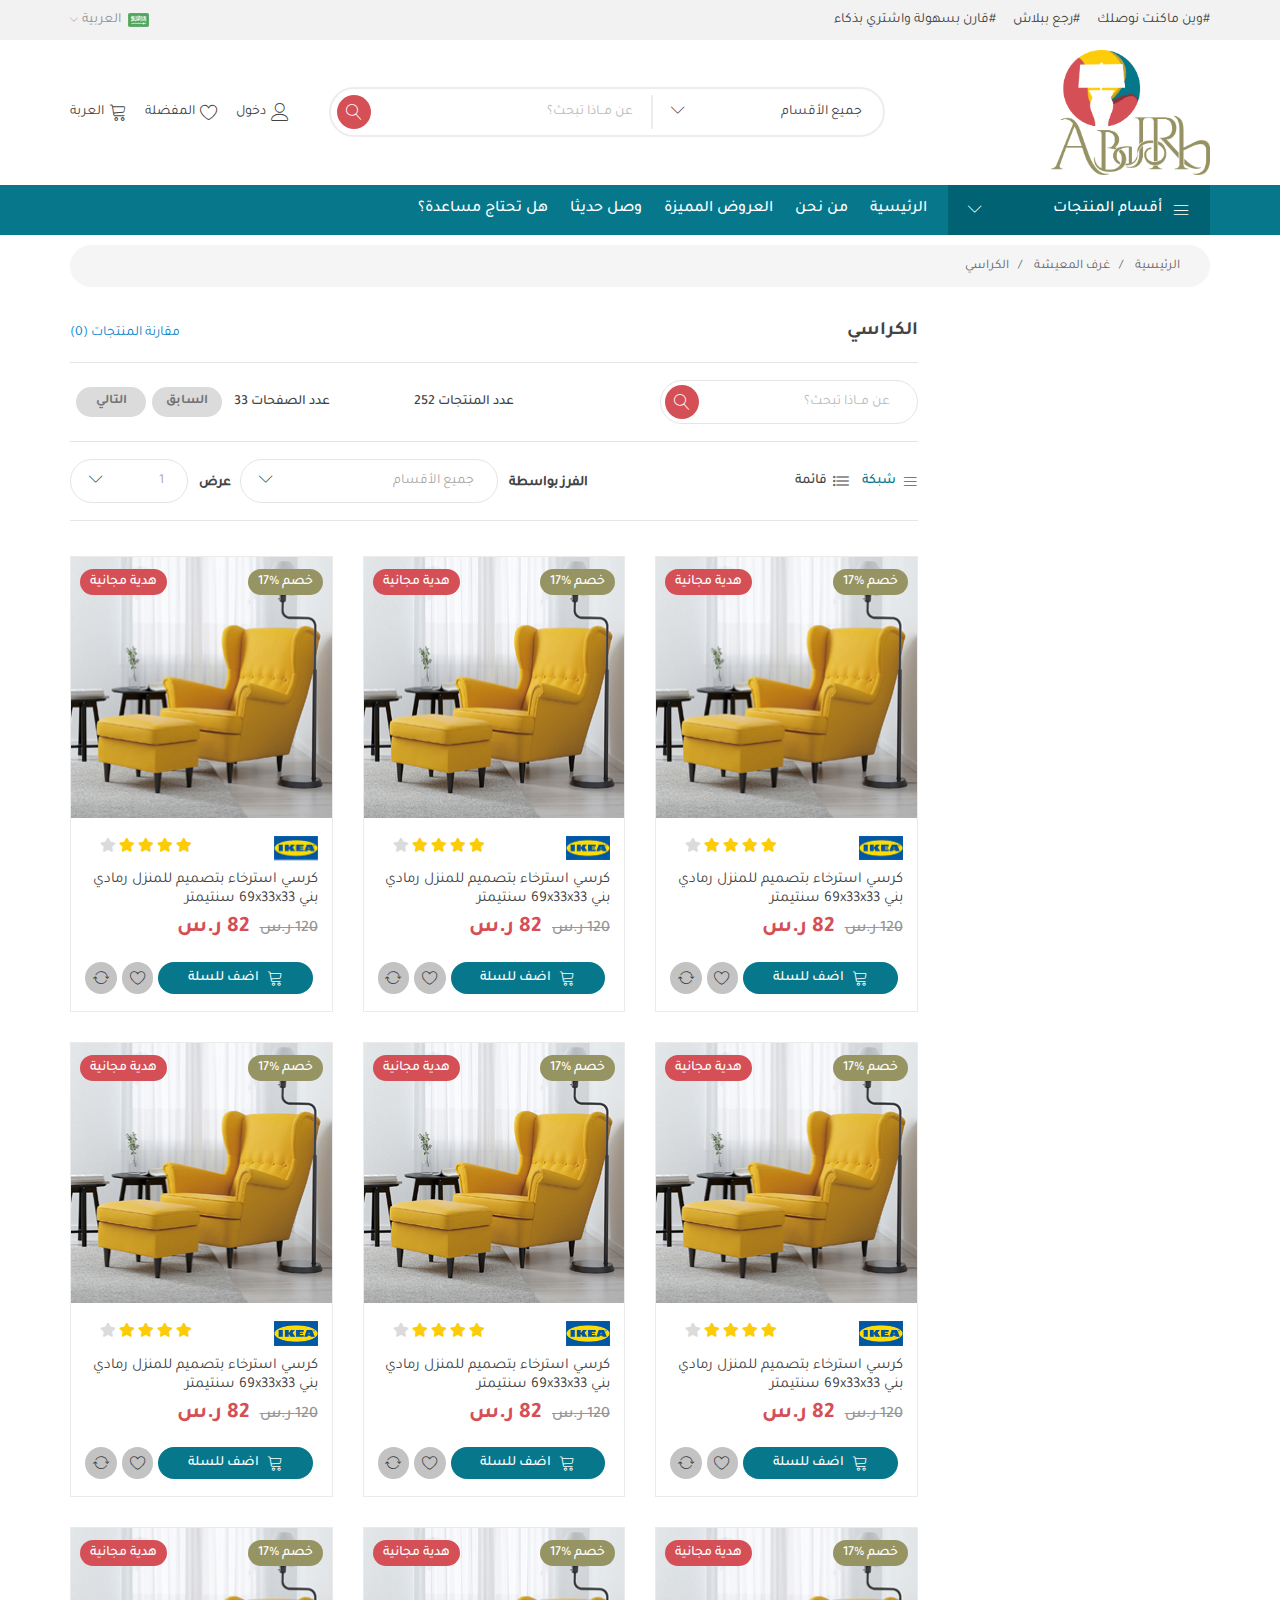
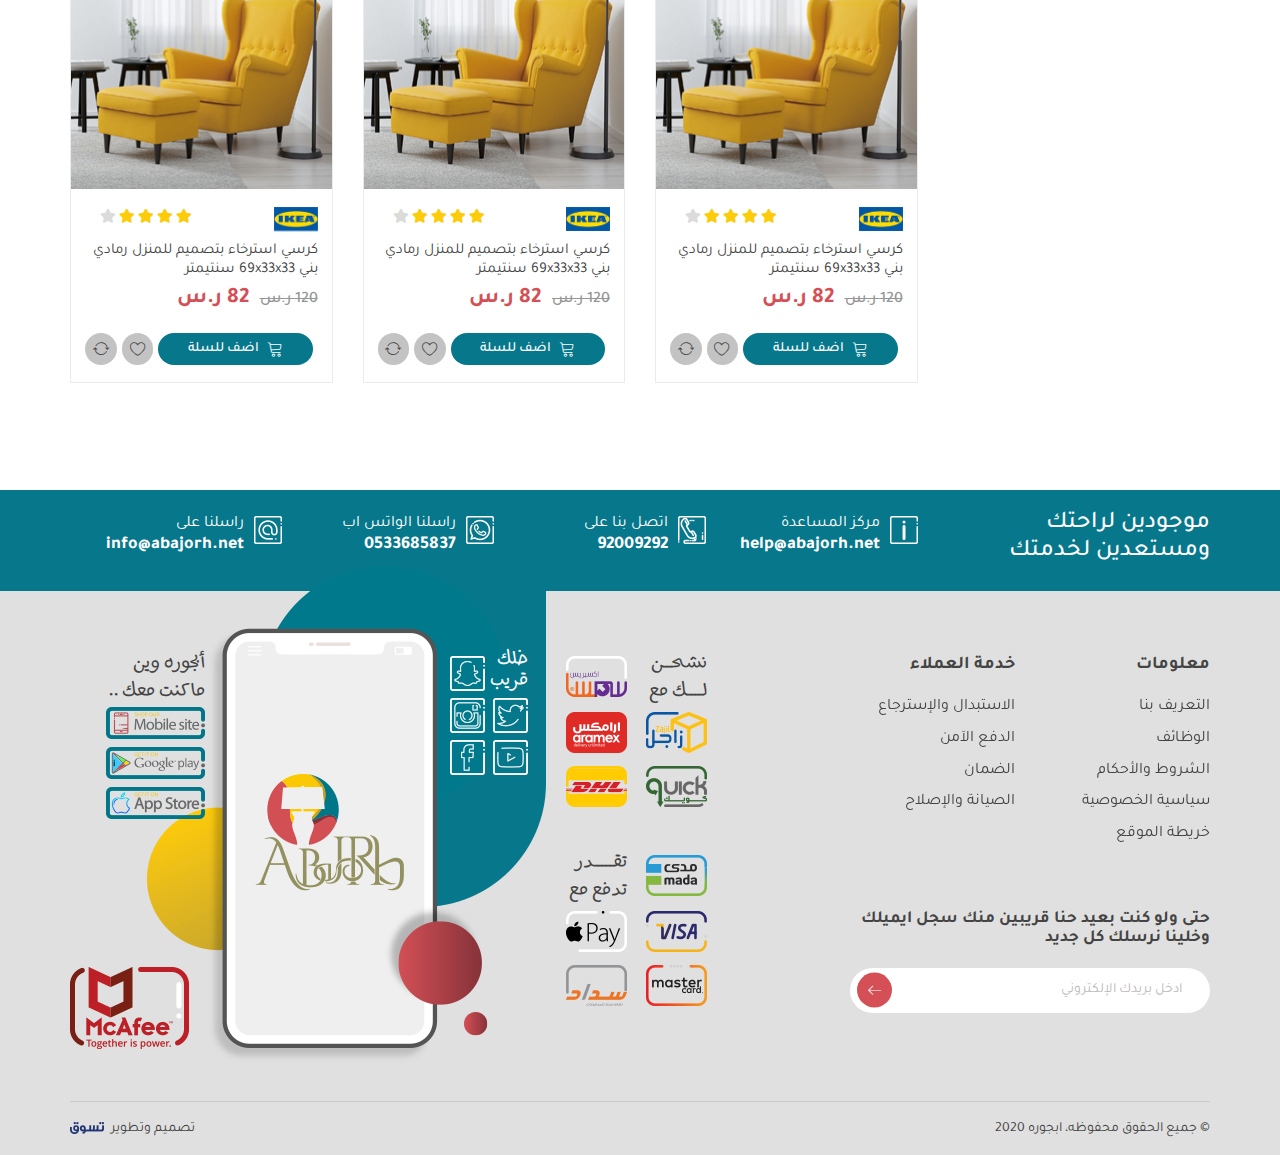
<file: sub-cat.html>
<!DOCTYPE HTML>
<HTML dir="rtl" lang="ar">

<head>
    <meta charset="UTF-8" />
    <meta name="viewport" content="width=device-width, initial-scale=1, shrink-to-fit=no, user-scalable=no" />
    <!-- <title>ABaJoRh</title> -->
    <title>اباجورهـ</title>
    <link rel='shortcut icon' type='img/png' href='images/fav.png' />
    <link rel="stylesheet" href="css/bootstrap.min.css" />
    <link rel="stylesheet" href="css/bootstrap-rtl.min.css" />
    <link rel="stylesheet" href="css/owl.carousel.min.css" />
    <link rel="stylesheet" href="css/fontawesome.min.css" />
    <link rel="stylesheet" href="css/Linearicons.css" />
    <link rel="stylesheet" href="css/bootstrap-select.min.css" />
    <link rel="stylesheet" href="css/swiper.min.css" />
    <link rel="stylesheet" href="css/jquery.fancybox.min.css" />
    <link rel="stylesheet" href="css/main.css" />
</head>

<body>

    <!-- start preloader -->
    <div id="loader-wrapper" class="loader">
        <div id="loader"></div>
    </div>
    <!-- end preloader -->
    <div class="mo-overlay"></div>
    <!-- start header -->
    <header>
        <div class="container">
            <div class="top-links">
                <div class="top-tags">
                    <span class="top-tag">وين ماكنت نوصلك</span>
                    <span class="top-tag">رجع ببلاش</span>
                    <span class="top-tag">قارن بسهولة واشتري بذكاء</span>
                </div>
                <div class="lang">
                    <span class="fixall lang-anchor"><img src="images/ar.png" alt="AR Lang">العربية</sapn>
                        <div class="lang-dropdown">
                            <a href="cat.html" class="fixall lang-anchor"><img src="images/ar.png"
                                    alt="AR Lang">العربية</a>
                            <a href="cat-en.html" class="fixall lang-anchor"><img src="images/en.png"
                                    alt="EN Lang">English</a>
                        </div>
                </div>
            </div>
        </div>
        <div class="header-cont">
            <div class="container">
                <div class="header">
                    <a href="index.html" class="logo fixall"><img src="images/logo.png" class="img-responsive"></a>
                    <div class="sec-div">
                        <div class="search-cont">
                            <select class="selectpicker search-select">
                                <option hidden>جميع الأقسام</option>
                                <option>غرف النوم</option>
                                <option>غرف المعيشة</option>
                                <option>غرف الأطفال</option>
                                <option>المطبخ</option>
                                <option>الديكور</option>
                                <option>المفروشات</option>
                            </select>
                            <input type="text" class="search-input fixall" placeholder="عن مــاذا تبحث؟">
                            <button class="fixall search-button"><span class="lnr lnr-magnifier"></span></button>
                        </div>
                        <div class="mo-user-nav">
                            <a href="#!" class="user-anchor mo-menu-icon fixall">
                                <span class="lnr lnr-menu"></span>
                            </a>
                            <a href="#!" class="user-anchor mo-search-icon fixall">
                                <span class="lnr lnr-magnifier"></span>
                            </a>
                            <a href="#!" class="user-anchor mo-log-icon fixall">
                                <span class="lnr lnr-user"></span>
                                <span class="mo-text">دخول</span>
                            </a>
                            <a href="#!" class="user-anchor mo-wishlist-icon fixall">
                                <span class="lnr lnr-heart"></span>
                                <span class="mo-text">المفضلة</span>
                            </a>
                            <a href="#!" class="user-anchor mo-cart-icon fixall">
                                <span class="lnr lnr-cart"></span>
                                <span class="mo-text">العربة</span>
                            </a>
                        </div>
                    </div>
                </div>
            </div>
        </div>
        <div class="nav-cont">
            <div class="container">
                <nav>
                    <span class="lnr lnr-cross close-btn"></span>
                    <ul class="mo-navbar fixall list-unstyled">
                        <li class="cats-menu">
                            <div class="cats-btn">
                                <span class="text">
                                    <span class="lnr lnr-menu"></span>
                                    أقسام المنتجات
                                </span>
                            </div>
                            <div class="cats-dispaly">
                                <ul class="cats-div list-unstyled">
                                    <li>
                                        <a href="cat.html" class="cat-link fixall">
                                            <div class="menu-img"><img src="images/cat2.png" class="img-responsive">
                                            </div>
                                            غرف النوم
                                        </a>
                                    </li>
                                    <li>
                                        <a href="#!" class="cat-link fixall level-2-link">
                                            <div class="menu-img"><img src="images/cat3.png" class="img-responsive">
                                            </div>
                                            غرف المعيشة
                                        </a>
                                        <div class="sub-cat">
                                            <div class="sub-cats-links">
                                                <ul class="sub-cats-ul fixall list-unstyled">
                                                    <li class="sub-cats-li"><a href="sub-cat.html"
                                                            class="subcat-anchr fixall">قسم
                                                            فرعي 1</a></li>
                                                    <li class="sub-cats-li"><a href="#!" class="subcat-anchr fixall">قسم
                                                            فرعي 2</a></li>
                                                    <li class="sub-cats-li"><a href="#!" class="subcat-anchr fixall">قسم
                                                            فرعي 3</a></li>
                                                    <li class="sub-cats-li"><a href="#!" class="subcat-anchr fixall">قسم
                                                            فرعي 4</a></li>
                                                    <li class="sub-cats-li"><a href="#!" class="subcat-anchr fixall">قسم
                                                            فرعي 5</a></li>
                                                    <li class="sub-cats-li"><a href="#!" class="subcat-anchr fixall">قسم
                                                            فرعي 1</a></li>
                                                    <li class="sub-cats-li"><a href="#!" class="subcat-anchr fixall">قسم
                                                            فرعي 2</a></li>
                                                    <li class="sub-cats-li"><a href="#!" class="subcat-anchr fixall">قسم
                                                            فرعي 3</a></li>
                                                    <li class="sub-cats-li"><a href="#!" class="subcat-anchr fixall">قسم
                                                            فرعي 4</a></li>
                                                    <li class="sub-cats-li"><a href="#!" class="subcat-anchr fixall">قسم
                                                            فرعي 5</a></li>
                                                </ul>
                                                <div class="more">
                                                    <a href="cat.html" class="more-anchor">عرض الكل>></a>
                                                </div>
                                            </div>
                                            <div class="stores">
                                                <a href="#!" class="store"><img src="images/store1.png"
                                                        class="img-responsive"></a>
                                                <a href="#!" class="store"><img src="images/store2.png"
                                                        class="img-responsive"></a>
                                                <a href="#!" class="store"><img src="images/store3.png"
                                                        class="img-responsive"></a>
                                                <a href="#!" class="store"><img src="images/store4.png"
                                                        class="img-responsive"></a>
                                                <a href="#!" class="store"><img src="images/store5.png"
                                                        class="img-responsive"></a>
                                                <a href="#!" class="store"><img src="images/store6.png"
                                                        class="img-responsive"></a>
                                                <a href="#!" class="store"><img src="images/store7.png"
                                                        class="img-responsive"></a>
                                                <a href="#!" class="store"><img src="images/store8.png"
                                                        class="img-responsive"></a>
                                                <a href="#!" class="store"><img src="images/store9.png"
                                                        class="img-responsive"></a>
                                            </div>
                                            <div class="small-banners">
                                                <a href="#!" class="banner"><img src="images/menu-banner1.jpg"
                                                        class="img-responsive"></a>
                                                <a href="#!" class="banner"><img src="images/menu-banner2.jpg"
                                                        class="img-responsive"></a>
                                            </div>
                                        </div>
                                    </li>
                                    <li>
                                        <a href="cat.html" class="cat-link fixall">
                                            <div class="menu-img"><img src="images/cat4.png" class="img-responsive">
                                            </div>
                                            غرف الأطفال
                                        </a>
                                    </li>
                                    <li>
                                        <a href="cat.html" class="cat-link fixall">
                                            <div class="menu-img"><img src="images/cat5.png" class="img-responsive">
                                            </div>
                                            المطبخ
                                        </a>
                                    </li>
                                    <li>
                                        <a href="cat.html" class="cat-link fixall">
                                            <div class="menu-img"><img src="images/cat6.png" class="img-responsive">
                                            </div>
                                            الديكور
                                        </a>
                                    </li>
                                    <li>
                                        <a href="cat.html" class="cat-link fixall">
                                            <div class="menu-img"><img src="images/cat7.png" class="img-responsive">
                                            </div>
                                            المفروشات
                                        </a>
                                    </li>
                                </ul>
                            </div>
                        </li>
                        <li class="nav-li fixall ">
                            <a href="index.html" class="nav-anchor fixall">الرئيسية</a></li>
                        <li class="nav-li fixall">
                            <a href="#!" class="nav-anchor fixall">من نحن</a></li>
                        <li class="nav-li fixall">
                            <a href="#!" class="nav-anchor fixall">العروض المميزة</a></li>
                        <li class="nav-li fixall">
                            <a href="#!" class="nav-anchor fixall">وصل حديثا</a></li>
                        <li class="nav-li fixall">
                            <a href="contact.html" class="nav-anchor fixall">هل تحتاج مساعدة؟</a></li>
                    </ul>
                </nav>
            </div>
        </div>
    </header>
    <!-- end header -->

    <!-- start breadcrumb -->
    <nav aria-label="mo-breadcrumb-nav">
        <div class="container">
            <ol class="mo-breadcrumb list-unstyled list-inline">
                <li><a href="index.html" class="fixall">الرئيسية</a></li>
                <li><a href="cat.html" class="fixall">غرف المعيشة</a></li>
                <li class="active">الكراسي</li>
            </ol>
        </div>
    </nav>
    <!-- end breadcrumb -->

    <!-- start subcat-page -->
    <div class="page-content">
        <div class="container">
            <div class="row">
                <div class="col-md-3">
                </div>
                <div class="col-md-9 col-xs-12">
                    <div class="sub-cat-content">
                        <div class="sub-content-head">
                            <h3 class="sub-cat-title fixall">الكراسي</h3>
                            <a href="#!" class="compared-pro fixall">مقارنة المنتجات (0)</a>
                        </div>
                        <div class="sub-first-div">
                            <div class="sub-search-cont">
                                <input type="text" class="search-input fixall" placeholder="عن مــاذا تبحث؟">
                                <button class="fixall search-button"><span class="lnr lnr-magnifier"></span></button>
                            </div>
                            <div class="pros-info">
                                <span class="mo-pros-num">عدد المنتجات 252</span>
                                <div class="pages">
                                    <span class="mo-pros-num">عدد الصفحات 33</span>
                                    <a href="#!" class="page-btn fixall">السابق</a>
                                    <a href="#!" class="page-btn fixall">التالي</a>
                                </div>
                            </div>
                        </div>
                        <div class="sub-sec-div">
                            <div class="preview-methods">
                                <span class="preview grid-pre active">
                                    <span class="lnr lnr-menu"></span>
                                    شبكة
                                </span>
                                <span class="preview list-pre">
                                    <span class="lnr lnr-list"></span>
                                    قائمة
                                </span>
                            </div>
                            <div class="selects">
                                <div class="filter-select">
                                    <span class="label">الفرز بواسطة</span>
                                    <select class="selectpicker">
                                        <option hidden>جميع الأقسام</option>
                                        <option>غرف النوم</option>
                                        <option>غرف المعيشة</option>
                                        <option>غرف الأطفال</option>
                                        <option>المطبخ</option>
                                        <option>الديكور</option>
                                        <option>المفروشات</option>
                                    </select>
                                </div>
                                <div class="preview-select">
                                    <span class="label">عرض</span>
                                    <select class="selectpicker">
                                        <option>1</option>
                                        <option>2</option>
                                        <option>3</option>
                                        <option>4</option>
                                    </select>
                                </div>
                            </div>
                        </div>
                    </div>
                    <div class="mo-products">
                        <div class="row">
                            <div class="col-md-4 porduct-col">
                                <div class="product">
                                    <a href="single.html" class="fixall item-img">
                                        <img src="images/pro1.jpg" class="img-responsive">
                                    </a>
                                    <div class="item-info">
                                        <div class="top-info">
                                            <a href="#!" class="store"><img src="images/store1.png"
                                                    class="img-reponsive"></a>
                                            <div class="stars">
                                                <span class="active"><i class="fas fa-star"></i></span>
                                                <span class="active"><i class="fas fa-star"></i></span>
                                                <span class="active"><i class="fas fa-star"></i></span>
                                                <span class="active"><i class="fas fa-star"></i></span>
                                                <span><i class="fas fa-star"></i></span>
                                            </div>
                                        </div>
                                        <a href="single.html" class="pro-name fixall">كرسي استرخاء بتصميم للمنزل رمادي
                                            بني 69x33x33 سنتيمتر</a>
                                        <span class="mo-old-price">120 ر.س</span>
                                        <span class="mo-price">82 ر.س </span>
                                        <div class="tools">
                                            <a href="#!" class="fixall mo-add-to-cart mo-add-to">
                                                <span class="lnr lnr-cart"></span><span class="mo-text">اضف للسلة</span>
                                            </a>
                                            <a href="#!" class="fixall mo-add-to-wish mo-add-to">
                                                <span class="lnr lnr-heart"></span>
                                            </a>
                                            <a href="#!" class="fixall mo-add-to-return mo-add-to">
                                                <span class="lnr lnr-sync"></span>
                                            </a>
                                        </div>
                                    </div>
                                    <div class="hint gift">هدية مجانية</div>
                                    <div class="hint sale">خصم %17</div>
                                </div>
                            </div>
                            <div class="col-md-4 porduct-col">
                                <div class="product">
                                    <a href="single.html" class="fixall item-img">
                                        <img src="images/pro1.jpg" class="img-responsive">
                                    </a>
                                    <div class="item-info">
                                        <div class="top-info">
                                            <a href="#!" class="store"><img src="images/store1.png"
                                                    class="img-reponsive"></a>
                                            <div class="stars">
                                                <span class="active"><i class="fas fa-star"></i></span>
                                                <span class="active"><i class="fas fa-star"></i></span>
                                                <span class="active"><i class="fas fa-star"></i></span>
                                                <span class="active"><i class="fas fa-star"></i></span>
                                                <span><i class="fas fa-star"></i></span>
                                            </div>
                                        </div>
                                        <a href="single.html" class="pro-name fixall">كرسي استرخاء بتصميم للمنزل رمادي
                                            بني 69x33x33 سنتيمتر</a>
                                        <span class="mo-old-price">120 ر.س</span>
                                        <span class="mo-price">82 ر.س </span>
                                        <div class="tools">
                                            <a href="#!" class="fixall mo-add-to-cart mo-add-to">
                                                <span class="lnr lnr-cart"></span><span class="mo-text">اضف للسلة</span>
                                            </a>
                                            <a href="#!" class="fixall mo-add-to-wish mo-add-to">
                                                <span class="lnr lnr-heart"></span>
                                            </a>
                                            <a href="#!" class="fixall mo-add-to-return mo-add-to">
                                                <span class="lnr lnr-sync"></span>
                                            </a>
                                        </div>
                                    </div>
                                    <div class="hint gift">هدية مجانية</div>
                                    <div class="hint sale">خصم %17</div>
                                </div>
                            </div>
                            <div class="col-md-4 porduct-col">
                                <div class="product">
                                    <a href="single.html" class="fixall item-img">
                                        <img src="images/pro1.jpg" class="img-responsive">
                                    </a>
                                    <div class="item-info">
                                        <div class="top-info">
                                            <a href="#!" class="store"><img src="images/store1.png"
                                                    class="img-reponsive"></a>
                                            <div class="stars">
                                                <span class="active"><i class="fas fa-star"></i></span>
                                                <span class="active"><i class="fas fa-star"></i></span>
                                                <span class="active"><i class="fas fa-star"></i></span>
                                                <span class="active"><i class="fas fa-star"></i></span>
                                                <span><i class="fas fa-star"></i></span>
                                            </div>
                                        </div>
                                        <a href="single.html" class="pro-name fixall">كرسي استرخاء بتصميم للمنزل رمادي
                                            بني 69x33x33 سنتيمتر</a>
                                        <span class="mo-old-price">120 ر.س</span>
                                        <span class="mo-price">82 ر.س </span>
                                        <div class="tools">
                                            <a href="#!" class="fixall mo-add-to-cart mo-add-to">
                                                <span class="lnr lnr-cart"></span><span class="mo-text">اضف للسلة</span>
                                            </a>
                                            <a href="#!" class="fixall mo-add-to-wish mo-add-to">
                                                <span class="lnr lnr-heart"></span>
                                            </a>
                                            <a href="#!" class="fixall mo-add-to-return mo-add-to">
                                                <span class="lnr lnr-sync"></span>
                                            </a>
                                        </div>
                                    </div>
                                    <div class="hint gift">هدية مجانية</div>
                                    <div class="hint sale">خصم %17</div>
                                </div>
                            </div>
                            <div class="col-md-4 porduct-col">
                                <div class="product">
                                    <a href="single.html" class="fixall item-img">
                                        <img src="images/pro1.jpg" class="img-responsive">
                                    </a>
                                    <div class="item-info">
                                        <div class="top-info">
                                            <a href="#!" class="store"><img src="images/store1.png"
                                                    class="img-reponsive"></a>
                                            <div class="stars">
                                                <span class="active"><i class="fas fa-star"></i></span>
                                                <span class="active"><i class="fas fa-star"></i></span>
                                                <span class="active"><i class="fas fa-star"></i></span>
                                                <span class="active"><i class="fas fa-star"></i></span>
                                                <span><i class="fas fa-star"></i></span>
                                            </div>
                                        </div>
                                        <a href="single.html" class="pro-name fixall">كرسي استرخاء بتصميم للمنزل رمادي
                                            بني 69x33x33 سنتيمتر</a>
                                        <span class="mo-old-price">120 ر.س</span>
                                        <span class="mo-price">82 ر.س </span>
                                        <div class="tools">
                                            <a href="#!" class="fixall mo-add-to-cart mo-add-to">
                                                <span class="lnr lnr-cart"></span><span class="mo-text">اضف للسلة</span>
                                            </a>
                                            <a href="#!" class="fixall mo-add-to-wish mo-add-to">
                                                <span class="lnr lnr-heart"></span>
                                            </a>
                                            <a href="#!" class="fixall mo-add-to-return mo-add-to">
                                                <span class="lnr lnr-sync"></span>
                                            </a>
                                        </div>
                                    </div>
                                    <div class="hint gift">هدية مجانية</div>
                                    <div class="hint sale">خصم %17</div>
                                </div>
                            </div>
                            <div class="col-md-4 porduct-col">
                                <div class="product">
                                    <a href="single.html" class="fixall item-img">
                                        <img src="images/pro1.jpg" class="img-responsive">
                                    </a>
                                    <div class="item-info">
                                        <div class="top-info">
                                            <a href="#!" class="store"><img src="images/store1.png"
                                                    class="img-reponsive"></a>
                                            <div class="stars">
                                                <span class="active"><i class="fas fa-star"></i></span>
                                                <span class="active"><i class="fas fa-star"></i></span>
                                                <span class="active"><i class="fas fa-star"></i></span>
                                                <span class="active"><i class="fas fa-star"></i></span>
                                                <span><i class="fas fa-star"></i></span>
                                            </div>
                                        </div>
                                        <a href="single.html" class="pro-name fixall">كرسي استرخاء بتصميم للمنزل رمادي
                                            بني 69x33x33 سنتيمتر</a>
                                        <span class="mo-old-price">120 ر.س</span>
                                        <span class="mo-price">82 ر.س </span>
                                        <div class="tools">
                                            <a href="#!" class="fixall mo-add-to-cart mo-add-to">
                                                <span class="lnr lnr-cart"></span><span class="mo-text">اضف للسلة</span>
                                            </a>
                                            <a href="#!" class="fixall mo-add-to-wish mo-add-to">
                                                <span class="lnr lnr-heart"></span>
                                            </a>
                                            <a href="#!" class="fixall mo-add-to-return mo-add-to">
                                                <span class="lnr lnr-sync"></span>
                                            </a>
                                        </div>
                                    </div>
                                    <div class="hint gift">هدية مجانية</div>
                                    <div class="hint sale">خصم %17</div>
                                </div>
                            </div>
                            <div class="col-md-4 porduct-col">
                                <div class="product">
                                    <a href="single.html" class="fixall item-img">
                                        <img src="images/pro1.jpg" class="img-responsive">
                                    </a>
                                    <div class="item-info">
                                        <div class="top-info">
                                            <a href="#!" class="store"><img src="images/store1.png"
                                                    class="img-reponsive"></a>
                                            <div class="stars">
                                                <span class="active"><i class="fas fa-star"></i></span>
                                                <span class="active"><i class="fas fa-star"></i></span>
                                                <span class="active"><i class="fas fa-star"></i></span>
                                                <span class="active"><i class="fas fa-star"></i></span>
                                                <span><i class="fas fa-star"></i></span>
                                            </div>
                                        </div>
                                        <a href="single.html" class="pro-name fixall">كرسي استرخاء بتصميم للمنزل رمادي
                                            بني 69x33x33 سنتيمتر</a>
                                        <span class="mo-old-price">120 ر.س</span>
                                        <span class="mo-price">82 ر.س </span>
                                        <div class="tools">
                                            <a href="#!" class="fixall mo-add-to-cart mo-add-to">
                                                <span class="lnr lnr-cart"></span><span class="mo-text">اضف للسلة</span>
                                            </a>
                                            <a href="#!" class="fixall mo-add-to-wish mo-add-to">
                                                <span class="lnr lnr-heart"></span>
                                            </a>
                                            <a href="#!" class="fixall mo-add-to-return mo-add-to">
                                                <span class="lnr lnr-sync"></span>
                                            </a>
                                        </div>
                                    </div>
                                    <div class="hint gift">هدية مجانية</div>
                                    <div class="hint sale">خصم %17</div>
                                </div>
                            </div>
                            <div class="col-md-4 porduct-col">
                                <div class="product">
                                    <a href="single.html" class="fixall item-img">
                                        <img src="images/pro1.jpg" class="img-responsive">
                                    </a>
                                    <div class="item-info">
                                        <div class="top-info">
                                            <a href="#!" class="store"><img src="images/store1.png"
                                                    class="img-reponsive"></a>
                                            <div class="stars">
                                                <span class="active"><i class="fas fa-star"></i></span>
                                                <span class="active"><i class="fas fa-star"></i></span>
                                                <span class="active"><i class="fas fa-star"></i></span>
                                                <span class="active"><i class="fas fa-star"></i></span>
                                                <span><i class="fas fa-star"></i></span>
                                            </div>
                                        </div>
                                        <a href="single.html" class="pro-name fixall">كرسي استرخاء بتصميم للمنزل رمادي
                                            بني 69x33x33 سنتيمتر</a>
                                        <span class="mo-old-price">120 ر.س</span>
                                        <span class="mo-price">82 ر.س </span>
                                        <div class="tools">
                                            <a href="#!" class="fixall mo-add-to-cart mo-add-to">
                                                <span class="lnr lnr-cart"></span><span class="mo-text">اضف للسلة</span>
                                            </a>
                                            <a href="#!" class="fixall mo-add-to-wish mo-add-to">
                                                <span class="lnr lnr-heart"></span>
                                            </a>
                                            <a href="#!" class="fixall mo-add-to-return mo-add-to">
                                                <span class="lnr lnr-sync"></span>
                                            </a>
                                        </div>
                                    </div>
                                    <div class="hint gift">هدية مجانية</div>
                                    <div class="hint sale">خصم %17</div>
                                </div>
                            </div>
                            <div class="col-md-4 porduct-col">
                                <div class="product">
                                    <a href="single.html" class="fixall item-img">
                                        <img src="images/pro1.jpg" class="img-responsive">
                                    </a>
                                    <div class="item-info">
                                        <div class="top-info">
                                            <a href="#!" class="store"><img src="images/store1.png"
                                                    class="img-reponsive"></a>
                                            <div class="stars">
                                                <span class="active"><i class="fas fa-star"></i></span>
                                                <span class="active"><i class="fas fa-star"></i></span>
                                                <span class="active"><i class="fas fa-star"></i></span>
                                                <span class="active"><i class="fas fa-star"></i></span>
                                                <span><i class="fas fa-star"></i></span>
                                            </div>
                                        </div>
                                        <a href="single.html" class="pro-name fixall">كرسي استرخاء بتصميم للمنزل رمادي
                                            بني 69x33x33 سنتيمتر</a>
                                        <span class="mo-old-price">120 ر.س</span>
                                        <span class="mo-price">82 ر.س </span>
                                        <div class="tools">
                                            <a href="#!" class="fixall mo-add-to-cart mo-add-to">
                                                <span class="lnr lnr-cart"></span><span class="mo-text">اضف للسلة</span>
                                            </a>
                                            <a href="#!" class="fixall mo-add-to-wish mo-add-to">
                                                <span class="lnr lnr-heart"></span>
                                            </a>
                                            <a href="#!" class="fixall mo-add-to-return mo-add-to">
                                                <span class="lnr lnr-sync"></span>
                                            </a>
                                        </div>
                                    </div>
                                    <div class="hint gift">هدية مجانية</div>
                                    <div class="hint sale">خصم %17</div>
                                </div>
                            </div>
                            <div class="col-md-4 porduct-col">
                                <div class="product">
                                    <a href="single.html" class="fixall item-img">
                                        <img src="images/pro1.jpg" class="img-responsive">
                                    </a>
                                    <div class="item-info">
                                        <div class="top-info">
                                            <a href="#!" class="store"><img src="images/store1.png"
                                                    class="img-reponsive"></a>
                                            <div class="stars">
                                                <span class="active"><i class="fas fa-star"></i></span>
                                                <span class="active"><i class="fas fa-star"></i></span>
                                                <span class="active"><i class="fas fa-star"></i></span>
                                                <span class="active"><i class="fas fa-star"></i></span>
                                                <span><i class="fas fa-star"></i></span>
                                            </div>
                                        </div>
                                        <a href="single.html" class="pro-name fixall">كرسي استرخاء بتصميم للمنزل رمادي
                                            بني 69x33x33 سنتيمتر</a>
                                        <span class="mo-old-price">120 ر.س</span>
                                        <span class="mo-price">82 ر.س </span>
                                        <div class="tools">
                                            <a href="#!" class="fixall mo-add-to-cart mo-add-to">
                                                <span class="lnr lnr-cart"></span><span class="mo-text">اضف للسلة</span>
                                            </a>
                                            <a href="#!" class="fixall mo-add-to-wish mo-add-to">
                                                <span class="lnr lnr-heart"></span>
                                            </a>
                                            <a href="#!" class="fixall mo-add-to-return mo-add-to">
                                                <span class="lnr lnr-sync"></span>
                                            </a>
                                        </div>
                                    </div>
                                    <div class="hint gift">هدية مجانية</div>
                                    <div class="hint sale">خصم %17</div>
                                </div>
                            </div>
                        </div>
                    </div>
                </div>
            </div>
        </div>
    </div>
    <!-- end subcat-page -->

    <!-- start feats -->
    <div class="feats-cont">
        <div class="container">
            <div class="row">
                <div class="col-md-3 col-xs-12">
                    <h2 class="feats-head fixall">موجودين لراحتك
                        ومستعدين لخدمتك</h2>
                </div>
                <div class="col-md-9 col-xs-12">
                    <div class="feats">
                        <div class="feat">
                            <div class="feat-img">
                                <img src="images/feat1.png" class="img-responsive">
                            </div>
                            <div class="feat-desc">
                                <h3 class="feat-name fixall">مركز المساعدة</h3>
                                <a href="mailto:help@abajorh.net" class="feat-way fixall">help@abajorh.net</a>
                            </div>
                        </div>
                        <div class="feat">
                            <div class="feat-img">
                                <img src="images/feat2.png" class="img-responsive">
                            </div>
                            <div class="feat-desc">
                                <h3 class="feat-name fixall">اتصل بنا على</h3>
                                <a href="tel:92009292" class="feat-way fixall">92009292</a>
                            </div>
                        </div>
                        <div class="feat">
                            <div class="feat-img">
                                <img src="images/feat3.png" class="img-responsive">
                            </div>
                            <div class="feat-desc">
                                <h3 class="feat-name fixall">راسلنا الواتس اب</h3>
                                <a href="https://api.whatsapp.com/send?phone=0533685837"
                                    class="feat-way fixall">0533685837</a>
                            </div>
                        </div>
                        <div class="feat">
                            <div class="feat-img">
                                <img src="images/feat4.png" class="img-responsive">
                            </div>
                            <div class="feat-desc">
                                <h3 class="feat-name fixall">راسلنا على</h3>
                                <a href="mailto:info@abajorh.net" class="feat-way fixall">info@abajorh.net</a>
                            </div>
                        </div>
                    </div>
                </div>
            </div>
        </div>
    </div>
    <!-- end feats -->

    <!-- start footer -->
    <footer>
        <div class="container">
            <div class="row">
                <div class="col-md-4">
                    <div class="norm-foot">
                        <div class="row">
                            <div class="col-xs-6 ">
                                <div class="nav-foot">
                                    <h3 class="footer-head fixall">
                                        معلومات
                                    </h3>
                                    <ul class="foot-ul fixall list-unstyled">
                                        <li class="foot-li"><a href="#!" class="foot-anchor fixall">التعريف بنا</a></li>
                                        <li class="foot-li"><a href="#!" class="foot-anchor fixall">الوظائف</a></li>
                                        <li class="foot-li"><a href="#!" class="foot-anchor fixall">الشروط والأحكام</a>
                                        </li>
                                        <li class="foot-li"><a href="#!" class="foot-anchor fixall">سياسية الخصوصية</a>
                                        </li>
                                        <li class="foot-li"><a href="#!" class="foot-anchor fixall">خريطة الموقع</a>
                                        </li>
                                    </ul>
                                </div>
                            </div>
                            <div class="col-xs-6">
                                <div class="nav-foot">
                                    <h3 class="footer-head fixall">
                                        خدمة العملاء
                                    </h3>
                                    <ul class="foot-ul fixall list-unstyled">
                                        <li class="foot-li"><a href="#!" class="foot-anchor fixall">الاستبدال
                                                والإسترجاع</a></li>
                                        <li class="foot-li"><a href="#!" class="foot-anchor fixall">الدفع الآمن</a></li>
                                        <li class="foot-li"><a href="#!" class="foot-anchor fixall">الضمان</a></li>
                                        <li class="foot-li"><a href="#!" class="foot-anchor fixall">الصيانة والإصلاح</a>
                                        </li>
                                    </ul>
                                </div>
                            </div>
                        </div>
                        <div class="news-letter">
                            <h3 class="fixall news-header">حتى ولو كنت بعيد حنا قريبين منك سجل ايميلك
                                وخلينا نرسلك كل جديد</h3>
                            <div class="newsletter-cont">
                                <input type="email" class="fixall newsletter-input" placeholder="ادخل بريدك الإلكتروني">
                                <button class="fixall newsletter-button"></button>
                            </div>
                        </div>
                    </div>
                </div>
                <div class="col-md-2 col-lg-offset-1">
                    <div class="ship-pay">
                        <div class="ship footer-items">
                            <div class="odd-head fixall footer-item">
                                نشحــن
                                لــــك مع
                            </div>
                            <div class="footer-item"><img src="images/ship1.png"></div>
                            <div class="footer-item"><img src="images/ship2.png"></div>
                            <div class="footer-item"><img src="images/ship3.png"></div>
                            <div class="footer-item"><img src="images/ship4.png"></div>
                            <div class="footer-item"><img src="images/ship5.png"></div>
                        </div>
                        <div class="pay footer-items">
                            <div class="footer-item"><img src="images/pay1.png"></div>
                            <div class="odd-head fixall footer-item">
                                تقـــــدر تدفع مع
                            </div>
                            <div class="footer-item"><img src="images/pay2.png"></div>
                            <div class="footer-item"><img src="images/pay3.png"></div>
                            <div class="footer-item"><img src="images/pay4.png"></div>
                            <div class="footer-item"><img src="images/pay5.png"></div>
                        </div>
                    </div>
                </div>
                <div class="col-md-3">
                    <div class="social footer-items">
                        <div class="odd-head fixall footer-item">
                            خلك
                            قريب
                        </div>
                        <div class="footer-item"><a href="#!" class="fixall"><img src="images/social1.png"></a></div>
                        <div class="footer-item"><a href="#!" class="fixall"><img src="images/social2.png"></a></div>
                        <div class="footer-item"><a href="#!" class="fixall"><img src="images/social3.png"></a></div>
                        <div class="footer-item"><a href="#!" class="fixall"><img src="images/social4.png"></a></div>
                        <div class="footer-item"><a href="#!" class="fixall"><img src="images/social5.png"></a></div>
                        <img src="images/footerback.png" class="mobile-back">
                    </div>
                </div>
                <div class="col-md-2 col-lg-offset-0 col-md-offset-1">
                    <div class="download footer-items">
                        <div class="odd-head fixall footer-item">
                            أبجوره وين
                            ماكنت معك ..
                        </div>
                        <div class="footer-item">
                            <a href="#!" class="fixall"><img src="images/down1.png"></a>
                            <div class="qr"><img src="images/qr.png"></div>
                        </div>
                        <div class="footer-item">
                            <a href="#!" class="fixall"><img src="images/down2.png"></a>
                            <div class="qr"><img src="images/qr.png"></div>
                        </div>
                        <div class="footer-item">
                            <a href="#!" class="fixall"><img src="images/down3.png"></a>
                            <div class="qr"><img src="images/qr.png"></div>
                        </div>

                    </div>
                    <div class="mc"><img src="images/mc.png"></div>
                </div>
            </div>
            <div class="last-footer">
                <div class="client">© جميع الحقوق محفوظه، ابجوره 2020 </div>
                <div class="tasawk">تصميم وتطوير <a href="https://tasawk.com.sa/"><img src="images/tasawk.png"></a>
                </div>
            </div>
        </div>
    </footer>
    <!-- end footer -->

    <script src="js/jquery-2.2.1.min.js"></script>
    <script src="js/bootstrap.min.js"></script>
    <script src="js/owl.carousel.min.js"></script>
    <script src="js/bootstrap-select.min.js"></script>
    <script src="js/swiper.min.js"></script>
    <script src="js/jquery.fancybox.min.js"></script>
    <script src="js/main.js"></script>
</body>

</HTML>
</file>
<file: css/Linearicons.css>
@font-face {
	font-family: 'Linearicons-Free';
	src: url('../fonts/Linearicons/Linearicons-Free.eot?w118d');
	src: url('../fonts/Linearicons/Linearicons-Free.eot?#iefixw118d') format('embedded-opentype'),
		url('../fonts/Linearicons/Linearicons-Free.woff2?w118d') format('woff2'),
		url('../fonts/Linearicons/Linearicons-Free.woff?w118d') format('woff'),
		url('../fonts/Linearicons/Linearicons-Free.ttf?w118d') format('truetype'),
		url('../fonts/Linearicons/Linearicons-Free.svg?w118d#Linearicons-Free') format('svg');
	font-weight: normal;
	font-style: normal;
}

.lnr {
	font-family: 'Linearicons-Free';
	speak: none;
	font-style: normal;
	font-weight: normal;
	font-variant: normal;
	text-transform: none;
	line-height: 1;

	/* Better Font Rendering =========== */
	-webkit-font-smoothing: antialiased;
	-moz-osx-font-smoothing: grayscale;
}

.lnr-home:before {
	content: "\e800";
}

.lnr-apartment:before {
	content: "\e801";
}

.lnr-pencil:before {
	content: "\e802";
}

.lnr-magic-wand:before {
	content: "\e803";
}

.lnr-drop:before {
	content: "\e804";
}

.lnr-lighter:before {
	content: "\e805";
}

.lnr-poop:before {
	content: "\e806";
}

.lnr-sun:before {
	content: "\e807";
}

.lnr-moon:before {
	content: "\e808";
}

.lnr-cloud:before {
	content: "\e809";
}

.lnr-cloud-upload:before {
	content: "\e80a";
}

.lnr-cloud-download:before {
	content: "\e80b";
}

.lnr-cloud-sync:before {
	content: "\e80c";
}

.lnr-cloud-check:before {
	content: "\e80d";
}

.lnr-database:before {
	content: "\e80e";
}

.lnr-lock:before {
	content: "\e80f";
}

.lnr-cog:before {
	content: "\e810";
}

.lnr-trash:before {
	content: "\e811";
}

.lnr-dice:before {
	content: "\e812";
}

.lnr-heart:before {
	content: "\e813";
}

.lnr-star:before {
	content: "\e814";
}

.lnr-star-half:before {
	content: "\e815";
}

.lnr-star-empty:before {
	content: "\e816";
}

.lnr-flag:before {
	content: "\e817";
}

.lnr-envelope:before {
	content: "\e818";
}

.lnr-paperclip:before {
	content: "\e819";
}

.lnr-inbox:before {
	content: "\e81a";
}

.lnr-eye:before {
	content: "\e81b";
}

.lnr-printer:before {
	content: "\e81c";
}

.lnr-file-empty:before {
	content: "\e81d";
}

.lnr-file-add:before {
	content: "\e81e";
}

.lnr-enter:before {
	content: "\e81f";
}

.lnr-exit:before {
	content: "\e820";
}

.lnr-graduation-hat:before {
	content: "\e821";
}

.lnr-license:before {
	content: "\e822";
}

.lnr-music-note:before {
	content: "\e823";
}

.lnr-film-play:before {
	content: "\e824";
}

.lnr-camera-video:before {
	content: "\e825";
}

.lnr-camera:before {
	content: "\e826";
}

.lnr-picture:before {
	content: "\e827";
}

.lnr-book:before {
	content: "\e828";
}

.lnr-bookmark:before {
	content: "\e829";
}

.lnr-user:before {
	content: "\e82a";
}

.lnr-users:before {
	content: "\e82b";
}

.lnr-shirt:before {
	content: "\e82c";
}

.lnr-store:before {
	content: "\e82d";
}

.lnr-cart:before {
	content: "\e82e";
}

.lnr-tag:before {
	content: "\e82f";
}

.lnr-phone-handset:before {
	content: "\e830";
}

.lnr-phone:before {
	content: "\e831";
}

.lnr-pushpin:before {
	content: "\e832";
}

.lnr-map-marker:before {
	content: "\e833";
}

.lnr-map:before {
	content: "\e834";
}

.lnr-location:before {
	content: "\e835";
}

.lnr-calendar-full:before {
	content: "\e836";
}

.lnr-keyboard:before {
	content: "\e837";
}

.lnr-spell-check:before {
	content: "\e838";
}

.lnr-screen:before {
	content: "\e839";
}

.lnr-smartphone:before {
	content: "\e83a";
}

.lnr-tablet:before {
	content: "\e83b";
}

.lnr-laptop:before {
	content: "\e83c";
}

.lnr-laptop-phone:before {
	content: "\e83d";
}

.lnr-power-switch:before {
	content: "\e83e";
}

.lnr-bubble:before {
	content: "\e83f";
}

.lnr-heart-pulse:before {
	content: "\e840";
}

.lnr-construction:before {
	content: "\e841";
}

.lnr-pie-chart:before {
	content: "\e842";
}

.lnr-chart-bars:before {
	content: "\e843";
}

.lnr-gift:before {
	content: "\e844";
}

.lnr-diamond:before {
	content: "\e845";
}

.lnr-linearicons:before {
	content: "\e846";
}

.lnr-dinner:before {
	content: "\e847";
}

.lnr-coffee-cup:before {
	content: "\e848";
}

.lnr-leaf:before {
	content: "\e849";
}

.lnr-paw:before {
	content: "\e84a";
}

.lnr-rocket:before {
	content: "\e84b";
}

.lnr-briefcase:before {
	content: "\e84c";
}

.lnr-bus:before {
	content: "\e84d";
}

.lnr-car:before {
	content: "\e84e";
}

.lnr-train:before {
	content: "\e84f";
}

.lnr-bicycle:before {
	content: "\e850";
}

.lnr-wheelchair:before {
	content: "\e851";
}

.lnr-select:before {
	content: "\e852";
}

.lnr-earth:before {
	content: "\e853";
}

.lnr-smile:before {
	content: "\e854";
}

.lnr-sad:before {
	content: "\e855";
}

.lnr-neutral:before {
	content: "\e856";
}

.lnr-mustache:before {
	content: "\e857";
}

.lnr-alarm:before {
	content: "\e858";
}

.lnr-bullhorn:before {
	content: "\e859";
}

.lnr-volume-high:before {
	content: "\e85a";
}

.lnr-volume-medium:before {
	content: "\e85b";
}

.lnr-volume-low:before {
	content: "\e85c";
}

.lnr-volume:before {
	content: "\e85d";
}

.lnr-mic:before {
	content: "\e85e";
}

.lnr-hourglass:before {
	content: "\e85f";
}

.lnr-undo:before {
	content: "\e860";
}

.lnr-redo:before {
	content: "\e861";
}

.lnr-sync:before {
	content: "\e862";
}

.lnr-history:before {
	content: "\e863";
}

.lnr-clock:before {
	content: "\e864";
}

.lnr-download:before {
	content: "\e865";
}

.lnr-upload:before {
	content: "\e866";
}

.lnr-enter-down:before {
	content: "\e867";
}

.lnr-exit-up:before {
	content: "\e868";
}

.lnr-bug:before {
	content: "\e869";
}

.lnr-code:before {
	content: "\e86a";
}

.lnr-link:before {
	content: "\e86b";
}

.lnr-unlink:before {
	content: "\e86c";
}

.lnr-thumbs-up:before {
	content: "\e86d";
}

.lnr-thumbs-down:before {
	content: "\e86e";
}

.lnr-magnifier:before {
	content: "\e86f";
}

.lnr-cross:before {
	content: "\e870";
}

.lnr-menu:before {
	content: "\e871";
}

.lnr-list:before {
	content: "\e872";
}

.lnr-chevron-up:before {
	content: "\e873";
}

.lnr-chevron-down:before {
	content: "\e874";
}

.lnr-chevron-left:before {
	content: "\e875";
}

.lnr-chevron-right:before {
	content: "\e876";
}

.lnr-arrow-up:before {
	content: "\e877";
}

.lnr-arrow-down:before {
	content: "\e878";
}

.lnr-arrow-left:before {
	content: "\e879";
}

.lnr-arrow-right:before {
	content: "\e87a";
}

.lnr-move:before {
	content: "\e87b";
}

.lnr-warning:before {
	content: "\e87c";
}

.lnr-question-circle:before {
	content: "\e87d";
}

.lnr-menu-circle:before {
	content: "\e87e";
}

.lnr-checkmark-circle:before {
	content: "\e87f";
}

.lnr-cross-circle:before {
	content: "\e880";
}

.lnr-plus-circle:before {
	content: "\e881";
}

.lnr-circle-minus:before {
	content: "\e882";
}

.lnr-arrow-up-circle:before {
	content: "\e883";
}

.lnr-arrow-down-circle:before {
	content: "\e884";
}

.lnr-arrow-left-circle:before {
	content: "\e885";
}

.lnr-arrow-right-circle:before {
	content: "\e886";
}

.lnr-chevron-up-circle:before {
	content: "\e887";
}

.lnr-chevron-down-circle:before {
	content: "\e888";
}

.lnr-chevron-left-circle:before {
	content: "\e889";
}

.lnr-chevron-right-circle:before {
	content: "\e88a";
}

.lnr-crop:before {
	content: "\e88b";
}

.lnr-frame-expand:before {
	content: "\e88c";
}

.lnr-frame-contract:before {
	content: "\e88d";
}

.lnr-layers:before {
	content: "\e88e";
}

.lnr-funnel:before {
	content: "\e88f";
}

.lnr-text-format:before {
	content: "\e890";
}

.lnr-text-format-remove:before {
	content: "\e891";
}

.lnr-text-size:before {
	content: "\e892";
}

.lnr-bold:before {
	content: "\e893";
}

.lnr-italic:before {
	content: "\e894";
}

.lnr-underline:before {
	content: "\e895";
}

.lnr-strikethrough:before {
	content: "\e896";
}

.lnr-highlight:before {
	content: "\e897";
}

.lnr-text-align-left:before {
	content: "\e898";
}

.lnr-text-align-center:before {
	content: "\e899";
}

.lnr-text-align-right:before {
	content: "\e89a";
}

.lnr-text-align-justify:before {
	content: "\e89b";
}

.lnr-line-spacing:before {
	content: "\e89c";
}

.lnr-indent-increase:before {
	content: "\e89d";
}

.lnr-indent-decrease:before {
	content: "\e89e";
}

.lnr-pilcrow:before {
	content: "\e89f";
}

.lnr-direction-ltr:before {
	content: "\e8a0";
}

.lnr-direction-rtl:before {
	content: "\e8a1";
}

.lnr-page-break:before {
	content: "\e8a2";
}

.lnr-sort-alpha-asc:before {
	content: "\e8a3";
}

.lnr-sort-amount-asc:before {
	content: "\e8a4";
}

.lnr-hand:before {
	content: "\e8a5";
}

.lnr-pointer-up:before {
	content: "\e8a6";
}

.lnr-pointer-right:before {
	content: "\e8a7";
}

.lnr-pointer-down:before {
	content: "\e8a8";
}

.lnr-pointer-left:before {
	content: "\e8a9";
}
</file>
<file: css/main.css>
@-webkit-keyframes vibe {
  0%,
  100% {
    -webkit-transform: translateY(0);
    transform: translateY(0);
  }
  25% {
    -webkit-transform: translateY(-4px);
    transform: translateY(-4px);
  }
  50% {
    -webkit-transform: translateY(4px);
    transform: translateY(4px);
  }
  75% {
    -webkit-transform: translateY(-4px);
    transform: translateY(-4px);
  }
}

@keyframes vibe {
  0%,
  100% {
    -webkit-transform: translateY(0);
    transform: translateY(0);
  }
  25% {
    -webkit-transform: translateY(-4px);
    transform: translateY(-4px);
  }
  50% {
    -webkit-transform: translateY(4px);
    transform: translateY(4px);
  }
  75% {
    -webkit-transform: translateY(-4px);
    transform: translateY(-4px);
  }
}

@-webkit-keyframes shape {
  0% {
    left: -100%;
    opacity: 0;
  }
  100% {
    left: 100%;
  }
}

@keyframes shape {
  0% {
    left: -100%;
    opacity: 0;
  }
  100% {
    left: 100%;
  }
}

.fixall {
  margin: 0;
  border: none;
  outline: none;
  -webkit-box-shadow: none;
          box-shadow: none;
  padding: 0;
  text-decoration: none;
}

.fixall:hover, .fixall:focus {
  outline: none;
  -webkit-box-shadow: none;
          box-shadow: none;
  text-decoration: none;
}

body {
  position: relative;
  font-family: tajwal;
  text-transform: capitalize;
  color: #444444;
  overflow: hidden;
}

body::-webkit-scrollbar {
  background-color: #fff;
  width: 7px;
  height: 0px;
}

body::-webkit-scrollbar-thumb {
  background-color: #d55056;
}

html {
  scrollbar-width: thin;
  scrollbar-color: #d55056 #fff;
}

.overflow {
  overflow: hidden !important;
}

@font-face {
  font-family: 'tajwal';
  src: url("../fonts/TAJAWAL/TAJAWAL-REGULAR.TTF");
}

@font-face {
  font-family: 'xlight';
  src: url("../fonts/TAJAWAL/TAJAWAL-EXTRALIGHT.TTF");
}

@font-face {
  font-family: 'light';
  src: url("../fonts/TAJAWAL/TAJAWAL-LIGHT.TTF");
}

@font-face {
  font-family: 'med';
  src: url("../fonts/TAJAWAL/TAJAWAL-MEDIUM.TTF");
}

@font-face {
  font-family: 'bold';
  src: url("../fonts/TAJAWAL/TAJAWAL-BOLD.TTF");
}

@font-face {
  font-family: 'xbold';
  src: url("../fonts/TAJAWAL/TAJAWAL-EXTRABOLD.TTF");
}

@font-face {
  font-family: 'black';
  src: url("../fonts/TAJAWAL/TAJAWAL-BLACK.TTF");
}

@font-face {
  font-family: 'footer';
  src: url("../fonts/a-massir-ballpoint.ttf");
}

.search-cont {
  position: relative;
  height: 50px;
  width: 556px;
}

@media (max-width: 992px) {
  .search-cont {
    width: 400px;
  }
}

@media (max-width: 767px) {
  .search-cont {
    position: fixed;
    top: 150px;
    width: calc(100% - 30px);
    left: 50%;
    -webkit-transform: translateX(-50%) scaleX(0);
            transform: translateX(-50%) scaleX(0);
    z-index: 99;
    -webkit-transition: all 0.3s ease-in-out;
    transition: all 0.3s ease-in-out;
    -webkit-backface-visibility: hidden;
            backface-visibility: hidden;
  }
  .search-cont.search-in {
    -webkit-transform: translateX(-50%) scaleX(1);
            transform: translateX(-50%) scaleX(1);
  }
}

.search-cont:after {
  content: "";
  height: 34px;
  width: 2px;
  background-color: #ededed;
  top: 50%;
  -webkit-transform: translateY(-50%);
          transform: translateY(-50%);
  position: absolute;
  right: 232px;
}

@media (max-width: 992px) {
  .search-cont:after {
    right: 200px;
  }
}

@media (max-width: 767px) {
  .search-cont:after {
    right: 150px;
  }
}

html[dir='ltr'] .search-cont:after {
  right: auto;
  left: 232px;
}

@media (max-width: 992px) {
  html[dir='ltr'] .search-cont:after {
    left: 200px;
  }
}

@media (max-width: 767px) {
  html[dir='ltr'] .search-cont:after {
    left: 150px;
  }
}

.search-button {
  width: 34px;
  height: 34px;
  position: absolute;
  top: 50%;
  -webkit-transform: translateY(-50%);
          transform: translateY(-50%);
  left: 8px;
  background-color: #d55056;
  border: none;
  border-radius: 50%;
  color: #fff;
  font-size: 16px;
  display: -webkit-box;
  display: -ms-flexbox;
  display: flex;
  -webkit-box-align: center;
      -ms-flex-align: center;
          align-items: center;
  -webkit-box-pack: center;
      -ms-flex-pack: center;
          justify-content: center;
  -webkit-transition: all 0.3s ease-in-out;
  transition: all 0.3s ease-in-out;
}

.search-button:hover {
  background-color: #07788c;
}

html[dir='ltr'] .search-button {
  left: auto;
  right: 8px;
}

.search-input {
  background-color: #fff;
  width: 100%;
  height: 100%;
  padding-left: 40px;
  padding-right: 250px;
  border-radius: 50px;
  font-size: 14px;
  text-align: right;
  color: #444444;
  -webkit-transition: all 0.3s ease-in-out;
  transition: all 0.3s ease-in-out;
  border: 2px solid #ededed;
}

@media (max-width: 992px) {
  .search-input {
    padding-right: 210px;
  }
}

@media (max-width: 767px) {
  .search-input {
    padding-right: 165px;
  }
}

.search-input::-webkit-input-placeholder {
  text-align: right;
  color: #bbbbbb;
  font-size: 14px;
}

.search-input:-ms-input-placeholder {
  text-align: right;
  color: #bbbbbb;
  font-size: 14px;
}

.search-input::-ms-input-placeholder {
  text-align: right;
  color: #bbbbbb;
  font-size: 14px;
}

.search-input::placeholder {
  text-align: right;
  color: #bbbbbb;
  font-size: 14px;
}

.search-input:focus {
  border: 2px solid #d55056;
}

html[dir='ltr'] .search-input {
  padding-left: 250px;
  padding-right: 40px;
  text-align: left;
}

html[dir='ltr'] .search-input::-webkit-input-placeholder {
  text-align: left;
}

html[dir='ltr'] .search-input:-ms-input-placeholder {
  text-align: left;
}

html[dir='ltr'] .search-input::-ms-input-placeholder {
  text-align: left;
}

html[dir='ltr'] .search-input::placeholder {
  text-align: left;
}

@media (max-width: 992px) {
  html[dir='ltr'] .search-input {
    padding-left: 210px;
  }
}

@media (max-width: 767px) {
  html[dir='ltr'] .search-input {
    padding-left: 165px;
  }
}

.newsletter-cont {
  position: relative;
}

.newsletter-input {
  background-color: #fff;
  width: 100%;
  height: 45px;
  border-radius: 22.5px;
  padding: 0 27px;
  font-size: 15px;
  text-align: right;
  color: #444444;
  border: 1px solid transparent;
  -webkit-transition: all 0.3s ease-in-out;
  transition: all 0.3s ease-in-out;
}

.newsletter-input::-webkit-input-placeholder {
  text-align: right;
  font-size: 14px;
  color: #bbbbbb;
}

.newsletter-input:-ms-input-placeholder {
  text-align: right;
  font-size: 14px;
  color: #bbbbbb;
}

.newsletter-input::-ms-input-placeholder {
  text-align: right;
  font-size: 14px;
  color: #bbbbbb;
}

.newsletter-input::placeholder {
  text-align: right;
  font-size: 14px;
  color: #bbbbbb;
}

.newsletter-input:focus {
  border-color: #d55056;
}

html[dir='ltr'] .newsletter-input {
  text-align: left;
}

html[dir='ltr'] .newsletter-input::-webkit-input-placeholder {
  text-align: left;
}

html[dir='ltr'] .newsletter-input:-ms-input-placeholder {
  text-align: left;
}

html[dir='ltr'] .newsletter-input::-ms-input-placeholder {
  text-align: left;
}

html[dir='ltr'] .newsletter-input::placeholder {
  text-align: left;
}

.newsletter-button {
  position: absolute;
  left: 7px;
  top: 50%;
  -webkit-transform: translateY(-50%);
          transform: translateY(-50%);
  width: 35px;
  height: 35px;
  text-align: center;
  line-height: 35px;
  -webkit-transition: all 0.3s ease-in-out;
  transition: all 0.3s ease-in-out;
  border-radius: 50%;
  border: none;
  color: #fff;
  background-color: #d55056;
  border: none;
  font-size: 14px;
}

.newsletter-button:hover {
  background-color: #07788c;
}

.newsletter-button:after {
  content: "\e879";
  font-family: 'Linearicons-Free';
}

html[dir='ltr'] .newsletter-button {
  left: auto;
  right: 7px;
}

html[dir='ltr'] .newsletter-button:after {
  content: "\e87a";
}

.bootstrap-select:not([class*=col-]):not([class*=form-control]):not(.input-group-btn) {
  position: absolute;
  top: 0;
  right: 0;
  height: 50px;
  width: 232px;
}

html[dir='ltr'] .bootstrap-select:not([class*=col-]):not([class*=form-control]):not(.input-group-btn) {
  right: auto;
  left: 0;
}

@media (max-width: 992px) {
  .bootstrap-select:not([class*=col-]):not([class*=form-control]):not(.input-group-btn) {
    width: 200px;
  }
}

@media (max-width: 767px) {
  .bootstrap-select:not([class*=col-]):not([class*=form-control]):not(.input-group-btn) {
    width: 150px;
  }
}

.bootstrap-select.open .dropdown-toggle.btn-default {
  color: #444444;
  background-color: transparent;
  outline: none !important;
  -webkit-box-shadow: none;
          box-shadow: none;
  border: none;
}

.bootstrap-select.open .dropdown-toggle.btn-default:hover, .bootstrap-select.open .dropdown-toggle.btn-default:focus, .bootstrap-select.open .dropdown-toggle.btn-default:active {
  color: #444444;
  background-color: transparent;
  outline: none !important;
  -webkit-box-shadow: none;
          box-shadow: none;
  border-color: none;
  border-bottom-color: transparent;
}

.bootstrap-select.open .dropdown-menu {
  visibility: visible;
  opacity: 1;
}

.bootstrap-select .dropdown-toggle {
  width: 100%;
  height: 100%;
  padding: 0 23px;
  background-color: transparent;
  color: #444444;
  outline: none !important;
  -webkit-box-shadow: none;
          box-shadow: none;
  font-size: 14px;
  border: none !important;
}

@media (max-width: 767px) {
  .bootstrap-select .dropdown-toggle {
    padding: 0 15px;
  }
}

.bootstrap-select .dropdown-toggle:hover, .bootstrap-select .dropdown-toggle:focus, .bootstrap-select .dropdown-toggle:active {
  color: #444444;
  background-color: transparent;
  outline: none !important;
  -webkit-box-shadow: none;
          box-shadow: none;
  border: none;
}

.bootstrap-select .dropdown-toggle .filter-option {
  float: unset;
  text-align: unset;
  padding: 0;
}

html[dir='ltr'] .bootstrap-select .dropdown-toggle .filter-option {
  text-align: left;
}

.bootstrap-select .dropdown-toggle .bs-caret .caret {
  display: none;
}

.bootstrap-select .dropdown-toggle .bs-caret:after {
  margin: 0 -5px;
  color: #444444;
  font-size: 14px;
  content: "\e874";
  font-family: 'Linearicons-Free';
}

.bootstrap-select .dropdown-menu {
  display: block;
  border: none;
  -webkit-box-shadow: none;
          box-shadow: none;
  border-radius: 10px;
  border-top: none;
  margin: 5px 0 0;
  padding: 0;
  visibility: hidden;
  opacity: 0;
  -webkit-transition: 0.3s;
  transition: 0.3s;
  -webkit-box-shadow: 0px 0px 12px 0px rgba(0, 0, 0, 0.1);
          box-shadow: 0px 0px 12px 0px rgba(0, 0, 0, 0.1);
}

.bootstrap-select .dropdown-menu:focus {
  outline: none;
}

.bootstrap-select .dropdown-menu.inner li:focus {
  outline: none;
}

.bootstrap-select .dropdown-menu.inner li.active a {
  background-color: transparent;
  color: #d55056;
}

.bootstrap-select .dropdown-menu.inner li a {
  -webkit-transition: 0.3s;
  transition: 0.3s;
  font-size: 14px;
}

.bootstrap-select .dropdown-menu.inner li a:hover {
  background-color: transparent;
  color: #d55056;
}

.bootstrap-select .dropdown-menu.inner li a:focus {
  outline: none;
  -webkit-box-shadow: none;
          box-shadow: none;
}

.bs3.bootstrap-select .dropdown-toggle .filter-option {
  padding: 0;
  display: -webkit-box;
  display: -ms-flexbox;
  display: flex;
  -webkit-box-align: center;
      -ms-flex-align: center;
          align-items: center;
}

.nav-cont {
  background-color: #07788c;
}

.mo-navbar {
  display: -webkit-box;
  display: -ms-flexbox;
  display: flex;
  -webkit-box-align: center;
      -ms-flex-align: center;
          align-items: center;
  height: 50px;
}

@media (max-width: 992px) {
  .mo-navbar {
    -webkit-box-pack: justify;
        -ms-flex-pack: justify;
            justify-content: space-between;
    width: 100%;
  }
}

.nav-li {
  margin: 0 11px;
}

@media (max-width: 992px) {
  .nav-li {
    margin: 0;
  }
}

.nav-anchor {
  font-size: 16px;
  color: #fff;
  font-family: med;
  -webkit-transition: all 0.3s ease-in-out;
  transition: all 0.3s ease-in-out;
}

.nav-anchor:hover, .nav-anchor:focus {
  color: #d55056;
}

.cats-menu {
  position: relative;
  margin-left: 10px;
}

html[dir='ltr'] .cats-menu {
  margin-left: 0;
  margin-right: 10px;
}

.cats-btn {
  height: 50px;
  width: 262px;
  background-color: #006273;
  display: -webkit-box;
  display: -ms-flexbox;
  display: flex;
  -webkit-box-align: center;
      -ms-flex-align: center;
          align-items: center;
  -webkit-box-pack: justify;
      -ms-flex-pack: justify;
          justify-content: space-between;
  cursor: pointer;
  color: #fff;
  padding: 0 20px;
  -webkit-transition: all 0.3s ease-in-out;
  transition: all 0.3s ease-in-out;
}

@media (max-width: 992px) {
  .cats-btn {
    width: 220px;
  }
}

.cats-btn .text {
  font-size: 16px;
  font-family: med;
  display: -webkit-box;
  display: -ms-flexbox;
  display: flex;
  -webkit-box-align: center;
      -ms-flex-align: center;
          align-items: center;
}

.cats-btn .text span {
  font-size: 18.08px;
  margin-left: 10px;
}

html[dir='ltr'] .cats-btn .text span {
  margin-right: 10px;
  margin-left: 0;
}

.cats-btn:after {
  font-size: 13.98px;
  content: "\e874";
  font-family: 'Linearicons-Free';
}

@media (max-width: 992px) {
  .cats-btn:after {
    font-size: 11px;
  }
}

.cats-btn:hover {
  color: #d55056;
}

.cats-btn.open {
  background-color: #d55056;
  color: #fff;
}

.cats-btn.open:after {
  content: "\e873";
}

.cats-dispaly {
  position: absolute;
  right: 0;
  top: 100%;
  z-index: 9;
  width: 262px;
  display: none;
}

@media (max-width: 992px) {
  .cats-dispaly {
    width: 220px;
  }
}

html[dir='ltr'] .cats-dispaly {
  right: auto;
  left: 0;
}

.cats-div {
  width: 100%;
  background-color: white;
  -webkit-box-shadow: 0px 0px 15px 0px rgba(0, 0, 0, 0.1);
          box-shadow: 0px 0px 15px 0px rgba(0, 0, 0, 0.1);
  padding: 22px 15px 17px;
}

.cats-div li {
  margin-bottom: 16px;
}

.cats-div li:hover .cat-link {
  color: #d55056;
}

.cats-div li:hover .cat-link .menu-img img {
  -webkit-filter: invert(33%) sepia(92%) saturate(620%) hue-rotate(305deg) brightness(91%) contrast(108%);
  filter: invert(33%) sepia(92%) saturate(620%) hue-rotate(305deg) brightness(91%) contrast(108%);
}

.cats-div li:hover .sub-cat {
  visibility: visible;
  opacity: 1;
  -webkit-transform: none;
          transform: none;
}

.cat-link {
  font-size: 16px;
  font-family: med;
  color: #444444;
  display: -webkit-box;
  display: -ms-flexbox;
  display: flex;
  -webkit-box-align: center;
      -ms-flex-align: center;
          align-items: center;
  -webkit-transition: all 0.3s ease-in-out;
  transition: all 0.3s ease-in-out;
}

.cat-link:hover, .cat-link:focus {
  color: #d55056;
}

.cat-link:hover .menu-img img, .cat-link:focus .menu-img img {
  -webkit-filter: invert(33%) sepia(92%) saturate(620%) hue-rotate(305deg) brightness(91%) contrast(108%);
  filter: invert(33%) sepia(92%) saturate(620%) hue-rotate(305deg) brightness(91%) contrast(108%);
}

.cat-link .menu-img {
  width: 24px;
  margin-left: 8px;
}

html[dir='ltr'] .cat-link .menu-img {
  margin-left: 0;
  margin-right: 8px;
}

.cat-link .menu-img img {
  -webkit-filter: invert(64%) sepia(74%) saturate(1%) hue-rotate(346deg) brightness(99%) contrast(87%);
  filter: invert(64%) sepia(74%) saturate(1%) hue-rotate(346deg) brightness(99%) contrast(87%);
  -webkit-transition: all 0.3s ease-in-out;
  transition: all 0.3s ease-in-out;
}

.sub-cat {
  position: absolute;
  right: 100%;
  top: 0;
  background-color: #fff;
  bottom: 0;
  max-height: 100%;
  display: -webkit-box;
  display: -ms-flexbox;
  display: flex;
  visibility: hidden;
  opacity: 0;
  -webkit-transform: translateX(-10px);
          transform: translateX(-10px);
  -webkit-transition: all 0.3s ease-in-out;
  transition: all 0.3s ease-in-out;
}

@media (max-width: 992px) {
  .sub-cat {
    width: 293px;
  }
}

html[dir='ltr'] .sub-cat {
  right: auto;
  left: 100%;
}

.sub-cats-links {
  background-color: #f7f7f7;
  padding: 20px 30px 25px;
  width: 293px;
  height: 100%;
}

.sub-cats-ul {
  display: -webkit-box;
  display: -ms-flexbox;
  display: flex;
  -ms-flex-wrap: wrap;
      flex-wrap: wrap;
  -webkit-box-orient: vertical;
  -webkit-box-direction: normal;
      -ms-flex-direction: column;
          flex-direction: column;
  height: calc(100% - 25px);
}

.sub-cats-li {
  width: -webkit-max-content;
  width: -moz-max-content;
  width: max-content;
}

.sub-cats-li:nth-of-type(n + 6) {
  margin-right: auto;
}

html[dir='ltr'] .sub-cats-li:nth-of-type(n + 6) {
  margin-right: 0;
  margin-left: auto;
}

.subcat-anchr {
  font-size: 16px;
  color: #444444;
  -webkit-transition: all 0.3s ease-in-out;
  transition: all 0.3s ease-in-out;
}

.subcat-anchr:hover, .subcat-anchr:focus {
  color: #d55056;
}

.more {
  text-align: left;
}

html[dir='ltr'] .more {
  text-align: right;
}

.more .more-anchor {
  font-size: 14px;
  color: #999999;
  text-decoration: underline;
  -webkit-transition: all 0.3s ease-in-out;
  transition: all 0.3s ease-in-out;
}

.more .more-anchor:hover, .more .more-anchor:focus {
  color: #d55056;
  text-decoration: none;
}

.stores {
  padding: 22px;
  padding-right: 31px;
  padding-left: 34px;
  display: -webkit-box;
  display: -ms-flexbox;
  display: flex;
  -ms-flex-wrap: wrap;
      flex-wrap: wrap;
  width: 293px;
}

html[dir='ltr'] .stores {
  padding-right: 34px;
  padding-left: 31px;
}

.stores .store {
  width: 68px;
  height: 69px;
  padding: 10px 9px;
  display: -webkit-box;
  display: -ms-flexbox;
  display: flex;
  -webkit-box-align: center;
      -ms-flex-align: center;
          align-items: center;
  -webkit-box-pack: center;
      -ms-flex-pack: center;
          justify-content: center;
  margin-left: 12px;
  border: 1px solid #e6e6e6;
  margin-bottom: 11px;
  -webkit-transition: all 0.3s ease-in-out;
  transition: all 0.3s ease-in-out;
}

html[dir='ltr'] .stores .store {
  margin-right: 12px;
  margin-left: 0;
}

@media (max-width: 992px) {
  .stores .store {
    display: none;
  }
}

.stores .store:hover, .stores .store:focus {
  border-color: #d55056;
}

.stores .store:nth-of-type(3n) {
  margin-left: 0;
}

html[dir='ltr'] .stores .store:nth-of-type(3n) {
  margin-right: 0;
  margin-left: 0;
}

.stores .store:nth-of-type(n + 7) {
  margin-bottom: 0;
}

.small-banners {
  padding: 11px 0;
  display: -webkit-box;
  display: -ms-flexbox;
  display: flex;
  width: 293px;
}

@media (max-width: 1199px) {
  .small-banners {
    display: none;
  }
}

.small-banners .banner {
  overflow: hidden;
  width: 50%;
  margin-left: 10px;
}

html[dir='ltr'] .small-banners .banner {
  margin-right: 10px;
  margin-left: 0;
}

.small-banners .banner img {
  -webkit-transform: scale(1);
          transform: scale(1);
}

.owl-carousel .owl-item img {
  width: auto;
}

.owl-carousel .owl-dots {
  margin-top: 25px;
  display: none;
  -webkit-box-align: center;
      -ms-flex-align: center;
          align-items: center;
  -webkit-box-pack: center;
      -ms-flex-pack: center;
          justify-content: center;
}

@media (max-width: 992px) {
  .owl-carousel .owl-dots {
    display: -webkit-box;
    display: -ms-flexbox;
    display: flex;
  }
}

.owl-carousel .owl-dots .owl-dot {
  background: rgba(0, 0, 0, 0.4);
  outline: none;
  border: none;
  width: 9px;
  height: 9px;
  border-radius: 50%;
  cursor: pointer;
  margin: 0 2.5px;
  -webkit-transition: all 0.3s ease-in-out;
  transition: all 0.3s ease-in-out;
}

.owl-carousel .owl-dots .owl-dot.active {
  background: #d55056;
  pointer-events: none;
}

.owl-carousel .owl-dots .owl-dot:hover {
  background: #d55056;
}

.owl-carousel .owl-nav {
  width: 0;
  height: 0;
}

@media (max-width: 992px) {
  .owl-carousel .owl-nav {
    display: none;
  }
}

.owl-carousel .owl-nav button[class^=owl-] {
  position: absolute;
  top: 50%;
  -webkit-transform: translateY(-50%);
          transform: translateY(-50%);
  outline: none;
  border: none;
  color: #c3c3c3;
  font-size: 18px;
  -webkit-transition: all 0.3s ease-in-out;
  transition: all 0.3s ease-in-out;
}

.owl-carousel .owl-nav button[class^=owl-].owl-next {
  left: -40px;
}

.owl-carousel .owl-nav button[class^=owl-].owl-prev {
  right: -40px;
}

.owl-carousel .owl-nav button[class^=owl-]:hover {
  color: #d55056;
}

.main-slider {
  position: relative;
  margin-top: 12px;
}

.main-slider .owl-dots {
  position: absolute;
  bottom: 30px;
  left: 50%;
  -webkit-transform: translateX(-50%);
          transform: translateX(-50%);
  display: -webkit-box;
  display: -ms-flexbox;
  display: flex;
  -webkit-box-align: center;
      -ms-flex-align: center;
          align-items: center;
  -webkit-box-pack: center;
      -ms-flex-pack: center;
          justify-content: center;
  margin: 0;
}

@media (max-width: 992px) {
  .main-slider .owl-dots {
    bottom: 10px;
  }
}

.main-slider .owl-dots .owl-dot {
  background: rgba(0, 0, 0, 0.4);
  outline: none;
  border: none;
  width: 9px;
  height: 9px;
  border-radius: 50%;
  cursor: pointer;
  margin: 0 2.5px;
  -webkit-transition: all 0.3s ease-in-out;
  transition: all 0.3s ease-in-out;
}

.main-slider .owl-dots .owl-dot.active {
  background: #fff;
  pointer-events: none;
}

.main-slider .owl-dots .owl-dot:hover {
  background: #fff;
}

.main-slider .owl-nav {
  width: 0;
  height: 0;
}

@media (max-width: 992px) {
  .main-slider .owl-nav {
    display: none;
  }
}

.main-slider .owl-nav button[class^=owl-] {
  position: absolute;
  top: 50%;
  -webkit-transform: translateY(-50%);
          transform: translateY(-50%);
  outline: none;
  border: none;
  color: #fff;
  font-size: 24.22px;
  -webkit-transition: all 0.3s ease-in-out;
  transition: all 0.3s ease-in-out;
}

.main-slider .owl-nav button[class^=owl-].owl-next {
  left: 24px;
}

.main-slider .owl-nav button[class^=owl-].owl-prev {
  right: 24px;
}

.main-slider .owl-nav button[class^=owl-]:hover {
  color: #d55056;
}

.mo-panel {
  max-height: 0;
  overflow: hidden;
  -webkit-transition: all 0.5s ease-out;
  transition: all 0.5s ease-out;
  padding: 0 15px;
}

.mo-accordion {
  cursor: pointer;
  width: 100%;
  -webkit-transition: 0.4s;
  transition: 0.4s;
  display: -webkit-box;
  display: -ms-flexbox;
  display: flex;
  -webkit-box-align: center;
      -ms-flex-align: center;
          align-items: center;
  -webkit-box-pack: justify;
      -ms-flex-pack: justify;
          justify-content: space-between;
}

.mo-accordion:after {
  content: "\e874";
  font-family: 'Linearicons-Free';
  font-size: 13px;
}

.mo-accordion.active:after {
  content: "\e873";
}

.cats {
  margin-top: 30px;
}

.cats .owl-item:nth-of-type(2) .cat-img, .cats .owl-item:nth-of-type(5) .cat-img, .cats .owl-item:nth-of-type(8) .cat-img {
  background-color: #fdcc09;
}

.cats .owl-item:nth-of-type(3) .cat-img, .cats .owl-item:nth-of-type(6) .cat-img, .cats .owl-item:nth-of-type(9) .cat-img {
  background-color: #d55056;
}

.cat {
  margin: auto;
  margin-top: 13px;
  display: block;
  text-align: center;
}

.cat .cat-img {
  padding: 39px;
  width: 140px;
  height: 140px;
  display: -webkit-box;
  display: -ms-flexbox;
  display: flex;
  -webkit-box-align: center;
      -ms-flex-align: center;
          align-items: center;
  -webkit-box-pack: center;
      -ms-flex-pack: center;
          justify-content: center;
  border-radius: 50%;
  background-color: #07788c;
  -webkit-backface-visibility: hidden;
          backface-visibility: hidden;
  -webkit-transition: all 0.3s ease-in-out;
  transition: all 0.3s ease-in-out;
  margin: auto;
  margin-bottom: 15px;
}

.cat .cat-img img {
  -webkit-filter: invert(99%) sepia(0%) saturate(2%) hue-rotate(337deg) brightness(118%) contrast(100%);
  filter: invert(99%) sepia(0%) saturate(2%) hue-rotate(337deg) brightness(118%) contrast(100%);
}

.cat .cat-name {
  font-size: 16px;
  color: #444444;
  -webkit-transition: all 0.3s ease-in-out;
  transition: all 0.3s ease-in-out;
}

.cat:hover .cat-img {
  -webkit-transform: translateY(-5px);
          transform: translateY(-5px);
}

.cat:hover .cat-name {
  color: #979463;
}

.head {
  margin-bottom: 26px;
  text-align: center;
  font-size: 24px;
  color: #444444;
  font-family: med;
}

.footer-head {
  font-size: 18px;
  color: #444444;
  font-family: bold;
  margin-bottom: 20px;
}

.news-header {
  font-size: 17px;
  color: #444444;
  font-family: bold;
  margin-bottom: 19px;
}

@media (max-width: 992px) {
  .news-header {
    text-align: center;
    margin-bottom: 15px;
  }
}

.odd-head {
  font-size: 23px;
  line-height: 1.2;
  font-family: footer;
  color: #444444;
  margin-top: -12px;
}

html[dir='ltr'] .odd-head {
  font-family: bold;
  font-size: 17px;
  margin-top: 0;
}

@media (max-width: 992px) {
  .odd-head {
    margin-top: 0;
  }
}

.social {
  position: relative;
}

.social .odd-head {
  color: #fff;
  line-height: 0.911;
}

.product {
  border: 1px solid #ebebeb;
  background-color: #fff;
  position: relative;
  margin: auto;
}

@media (max-width: 767px) {
  .product {
    width: 75%;
  }
}

.product .item-img {
  display: block;
  overflow: hidden;
  padding-bottom: 100%;
  position: relative;
}

.product .item-img img {
  position: absolute;
  top: 0;
  left: 0;
  width: 100%;
  height: 100%;
  -o-object-fit: cover;
     object-fit: cover;
  -webkit-transition: all 0.3s ease-in-out;
  transition: all 0.3s ease-in-out;
  -webkit-backface-visibility: hidden;
          backface-visibility: hidden;
}

.product .item-img:hover img {
  -webkit-transform: scale(1.2);
          transform: scale(1.2);
}

.product .item-info {
  padding: 18px 14px 17px;
}

.product .top-info {
  display: -webkit-box;
  display: -ms-flexbox;
  display: flex;
  -webkit-box-align: center;
      -ms-flex-align: center;
          align-items: center;
  -webkit-box-pack: justify;
      -ms-flex-pack: justify;
          justify-content: space-between;
}

.product .store {
  -webkit-transition: all 0.3s ease-in-out;
  transition: all 0.3s ease-in-out;
  -webkit-backface-visibility: hidden;
          backface-visibility: hidden;
  width: 44px;
  display: block;
}

.product .store img {
  max-width: 100%;
}

.product .store:hover {
  -webkit-transform: translateY(-3px);
          transform: translateY(-3px);
}

.product .stars {
  color: #dbdbdb;
  font-size: 14px;
}

.product .stars .active {
  color: #fdcc09;
}

.product .pro-name {
  margin-top: 10px;
  font-size: 15px;
  color: #444444;
  display: block;
  max-width: 100%;
  width: -webkit-max-content;
  width: -moz-max-content;
  width: max-content;
  line-height: 1.267;
  margin-bottom: 5px;
  height: 38px;
  -webkit-transition: all 0.3s ease-in-out;
  transition: all 0.3s ease-in-out;
}

.product .pro-name:hover {
  color: #d55056;
}

.product .mo-old-price {
  font-family: med;
  color: #969696;
  font-size: 16px;
  text-decoration: line-through;
  margin-left: 8px;
}

.product .mo-price {
  font-family: bold;
  color: #d55056;
  font-size: 22px;
}

.product .tools {
  display: -webkit-box;
  display: -ms-flexbox;
  display: flex;
  -webkit-box-align: center;
      -ms-flex-align: center;
          align-items: center;
  -webkit-box-pack: justify;
      -ms-flex-pack: justify;
          justify-content: space-between;
  margin-top: 17px;
}

@media (max-width: 767px) {
  .product .tools {
    -webkit-box-pack: center;
        -ms-flex-pack: center;
            justify-content: center;
  }
}

.product .mo-add-to {
  background-color: #c3c3c3;
  color: #444444;
  font-size: 16px;
  display: -webkit-box;
  display: -ms-flexbox;
  display: flex;
  width: 32px;
  height: 32px;
  border-radius: 16px;
  -webkit-box-align: center;
      -ms-flex-align: center;
          align-items: center;
  -webkit-box-pack: center;
      -ms-flex-pack: center;
          justify-content: center;
  -webkit-transition: all 0.3s ease-in-out;
  transition: all 0.3s ease-in-out;
}

@media (max-width: 767px) {
  .product .mo-add-to {
    margin: 0 2.5px;
  }
}

.product .mo-add-to.mo-add-to-cart {
  background-color: #07788c;
  color: #fff;
  width: 156px;
}

.product .mo-add-to.mo-add-to-cart span {
  margin: 0 4px;
}

.product .mo-add-to.mo-add-to-cart span.mo-text {
  font-size: 14px;
  font-family: med;
}

.product .mo-add-to:hover {
  background-color: #d55056;
  color: #fff;
}

.product .hint {
  position: absolute;
  top: 12px;
  height: 26px;
  line-height: 26px;
  border-radius: 13px;
  color: #fff;
  font-family: med;
  font-size: 14px;
  padding: 0 10px;
}

.product .gift {
  left: 9px;
  background-color: #d55056;
}

.product .sale {
  right: 9px;
  background-color: #979463;
}

.products-list .product {
  width: 100%;
  display: -webkit-box;
  display: -ms-flexbox;
  display: flex;
}

.products-list .item-img {
  padding: 0;
  width: 25%;
  display: -webkit-box;
  display: -ms-flexbox;
  display: flex;
  -webkit-box-align: center;
      -ms-flex-align: center;
          align-items: center;
  -webkit-box-pack: center;
      -ms-flex-pack: center;
          justify-content: center;
  background-color: red;
}

.products-list .item-img::before {
  padding-bottom: 100%;
  content: "";
}

.products-list .hint {
  margin: 0;
}

.products-list .gift {
  left: auto;
  right: calc(25% - 98px);
}

html[dir='ltr'] .products-list .gift {
  right: auto;
  left: calc(20% - 98px);
}

.products-list .top-info {
  width: 30%;
  margin-bottom: 20px;
}

.products-list .item-info {
  display: -webkit-box;
  display: -ms-flexbox;
  display: flex;
  -webkit-box-orient: vertical;
  -webkit-box-direction: normal;
      -ms-flex-direction: column;
          flex-direction: column;
  -ms-flex-wrap: wrap;
      flex-wrap: wrap;
  -webkit-box-flex: 1;
      -ms-flex: 1;
          flex: 1;
  padding: 0 15px;
  -webkit-box-pack: center;
      -ms-flex-pack: center;
          justify-content: center;
}

.products-list .tools {
  height: 100%;
  -webkit-box-pack: end;
      -ms-flex-pack: end;
          justify-content: flex-end;
}

#loader-wrapper {
  position: fixed;
  top: 0;
  left: 0;
  width: 100%;
  height: 100%;
  z-index: 1000;
  z-index: 999;
  display: -webkit-box;
  display: -ms-flexbox;
  display: flex;
  -webkit-box-align: center;
      -ms-flex-align: center;
          align-items: center;
  -webkit-box-pack: center;
      -ms-flex-pack: center;
          justify-content: center;
  background-color: #fff;
}

#loader-wrapper #loader {
  display: block;
  position: relative;
  width: 150px;
  height: 150px;
  border-radius: 50%;
  border: 3px solid transparent;
  border-top-color: #07788c;
  -webkit-animation: spin 2s linear infinite;
  animation: spin 2s linear infinite;
}

#loader-wrapper #loader:before {
  content: "";
  position: absolute;
  top: 5px;
  left: 5px;
  right: 5px;
  bottom: 5px;
  border-radius: 50%;
  border: 3px solid transparent;
  border-top-color: #d55056;
  -webkit-animation: spin 3s linear infinite;
  animation: spin 3s linear infinite;
}

#loader-wrapper #loader:after {
  content: "";
  position: absolute;
  top: 15px;
  left: 15px;
  right: 15px;
  bottom: 15px;
  border-radius: 50%;
  border: 3px solid transparent;
  border-top-color: #fdcc09;
  -webkit-animation: spin 1.5s linear infinite;
  animation: spin 1.5s linear infinite;
}

@-webkit-keyframes spin {
  0% {
    -webkit-transform: rotate(0deg);
    /* Chrome, Opera 15+, Safari 3.1+ */
    /* IE 9 */
    transform: rotate(0deg);
    /* Firefox 16+, IE 10+, Opera */
  }
  100% {
    -webkit-transform: rotate(360deg);
    /* Chrome, Opera 15+, Safari 3.1+ */
    /* IE 9 */
    transform: rotate(360deg);
    /* Firefox 16+, IE 10+, Opera */
  }
}

@keyframes spin {
  0% {
    -webkit-transform: rotate(0deg);
    /* Chrome, Opera 15+, Safari 3.1+ */
    /* IE 9 */
    transform: rotate(0deg);
    /* Firefox 16+, IE 10+, Opera */
  }
  100% {
    -webkit-transform: rotate(360deg);
    /* Chrome, Opera 15+, Safari 3.1+ */
    /* IE 9 */
    transform: rotate(360deg);
    /* Firefox 16+, IE 10+, Opera */
  }
}

header {
  background-color: #f2f2f2;
  position: relative;
  z-index: 99;
}

@media (max-width: 767px) {
  header {
    position: static;
  }
}

.top-links {
  height: 40px;
  display: -webkit-box;
  display: -ms-flexbox;
  display: flex;
  -webkit-box-align: center;
      -ms-flex-align: center;
          align-items: center;
  -webkit-box-pack: justify;
      -ms-flex-pack: justify;
          justify-content: space-between;
}

@media (max-width: 767px) {
  .top-links {
    height: 0;
  }
}

.top-tag {
  font-size: 14px;
  margin-left: 14px;
}

html[dir='ltr'] .top-tag {
  margin-left: 0;
  margin-right: 14px;
}

.top-tag:before {
  content: "#";
}

@media (max-width: 767px) {
  .top-tag {
    display: none;
  }
}

.lang {
  position: relative;
}

.lang .lang-anchor {
  font-size: 14px;
  color: #939393;
  display: -webkit-box;
  display: -ms-flexbox;
  display: flex;
  -webkit-box-align: center;
      -ms-flex-align: center;
          align-items: center;
  cursor: pointer;
  -webkit-transition: all 0.3s ease-in-out;
  transition: all 0.3s ease-in-out;
}

.lang .lang-anchor img {
  margin-left: 7px;
}

html[dir='ltr'] .lang .lang-anchor img {
  margin-right: 7px;
  margin-left: 0;
}

.lang .lang-anchor:after {
  content: "\e874";
  font-family: 'Linearicons-Free';
  font-size: 8px;
  margin-right: 4px;
}

html[dir='ltr'] .lang .lang-anchor:after {
  margin-right: 0;
  margin-left: 4px;
}

.lang .lang-anchor:hover {
  color: #d55056;
}

.lang .lang-anchor:hover:after {
  color: #d55056;
}

.lang .lang-dropdown {
  position: absolute;
  width: 121px;
  height: auto;
  right: -22px;
  top: 125%;
  z-index: 10;
  background-color: #fff;
  border-radius: 10px;
  -webkit-box-shadow: 0px 0px 8px 0px rgba(0, 0, 0, 0.13);
          box-shadow: 0px 0px 8px 0px rgba(0, 0, 0, 0.13);
  padding: 10px 10px 0;
  text-align: center;
  display: -webkit-box;
  display: -ms-flexbox;
  display: flex;
  -webkit-box-align: center;
      -ms-flex-align: center;
          align-items: center;
  -webkit-box-pack: center;
      -ms-flex-pack: center;
          justify-content: center;
  -webkit-box-orient: vertical;
  -webkit-box-direction: normal;
      -ms-flex-direction: column;
          flex-direction: column;
  border: none;
  -webkit-transition: all 0.3s ease-in-out;
  transition: all 0.3s ease-in-out;
  visibility: hidden;
  opacity: 0;
  -webkit-transform: translateY(20px);
          transform: translateY(20px);
}

html[dir='ltr'] .lang .lang-dropdown {
  right: -19px;
}

.lang .lang-dropdown:before {
  content: "";
  width: 0;
  height: 0;
  display: block;
  border-width: 6px;
  border-color: transparent transparent #ffffff;
  border-style: solid;
  top: -12px;
  position: absolute;
  right: 50%;
  -webkit-transform: translateX(50%);
          transform: translateX(50%);
}

.lang .lang-dropdown .lang-anchor {
  width: 100%;
  border-bottom: 1px solid #ebebeb;
  padding-bottom: 8px;
  margin-bottom: 6px;
  -webkit-box-pack: center;
      -ms-flex-pack: center;
          justify-content: center;
  color: #939393;
}

.lang .lang-dropdown .lang-anchor:hover {
  color: #d55056;
}

.lang .lang-dropdown .lang-anchor:last-of-type {
  border: none;
}

.lang .lang-dropdown .lang-anchor:after {
  display: none;
}

.lang:hover .lang-dropdown {
  visibility: visible;
  opacity: 1;
  -webkit-transform: translateY(0);
          transform: translateY(0);
}

.header-cont {
  background-color: #fff;
}

.header {
  display: -webkit-box;
  display: -ms-flexbox;
  display: flex;
  -webkit-box-align: center;
      -ms-flex-align: center;
          align-items: center;
  -webkit-box-pack: justify;
      -ms-flex-pack: justify;
          justify-content: space-between;
  padding: 10px 0;
}

@media (max-width: 767px) {
  .header {
    padding: 7px 0;
  }
}

.logo {
  width: 159px;
  display: block;
}

@media (max-width: 767px) {
  .logo {
    width: 100px;
  }
}

.sec-div {
  display: -webkit-box;
  display: -ms-flexbox;
  display: flex;
  -webkit-box-align: center;
      -ms-flex-align: center;
          align-items: center;
}

.mo-user-nav {
  display: -webkit-box;
  display: -ms-flexbox;
  display: flex;
  -webkit-box-align: center;
      -ms-flex-align: center;
          align-items: center;
  margin-right: 40px;
}

html[dir='ltr'] .mo-user-nav {
  margin-left: 40px;
  margin-right: 0;
}

@media (max-width: 767px) {
  .mo-user-nav {
    margin-right: 0;
  }
  html[dir='ltr'] .mo-user-nav {
    margin-left: 0;
    margin-right: 0;
  }
}

.user-anchor {
  display: -webkit-box;
  display: -ms-flexbox;
  display: flex;
  -webkit-box-align: center;
      -ms-flex-align: center;
          align-items: center;
  font-size: 18px;
  color: #444444;
  margin-left: 18px;
  -webkit-transition: all 0.3s ease-in-out;
  transition: all 0.3s ease-in-out;
}

html[dir='ltr'] .user-anchor {
  margin-left: 0;
  margin-right: 18px;
}

.user-anchor .mo-text {
  font-size: 14px;
  margin-right: 5px;
}

html[dir='ltr'] .user-anchor .mo-text {
  margin-left: 5px;
  margin-right: 0;
}

@media (max-width: 992px) {
  .user-anchor .mo-text {
    display: none;
  }
}

.user-anchor:hover {
  color: #d55056;
}

.user-anchor.mo-cart-icon {
  margin: 0;
}

html[dir='ltr'] .user-anchor.mo-cart-icon {
  margin: 0;
}

.mo-overlay {
  background-color: black;
  opacity: 0.302;
  position: fixed;
  top: 0;
  bottom: 0;
  left: 0;
  right: 0;
  z-index: 8;
  display: none;
}

@media (max-width: 767px) {
  .mo-overlay {
    opacity: 0.8;
  }
}

.products-sec {
  margin-top: 75px;
}

@media (max-width: 767px) {
  .products-sec {
    margin-top: 50px;
  }
}

.products-sec.first-slider {
  background-color: #f5f5f5;
  padding-top: 75px;
  padding-bottom: 78px;
}

@media (max-width: 767px) {
  .products-sec.first-slider {
    padding: 40px 0;
  }
}

.bonners-cont {
  margin-top: 78px;
}

@media (max-width: 767px) {
  .bonners-cont {
    margin-top: 50px;
  }
}

.banner {
  display: block;
  overflow: hidden;
  position: relative;
}

.banner:before {
  content: "";
  position: absolute;
  top: 0;
  left: -100%;
  width: 100%;
  height: 100%;
  background-image: -webkit-gradient(linear, left top, right top, from(transparent), to(rgba(255, 255, 255, 0.5)));
  background-image: linear-gradient(to right, transparent, rgba(255, 255, 255, 0.5));
  z-index: 1;
  cursor: pointer;
}

.banner img {
  width: 100%;
  -webkit-transform: scale(1.05);
          transform: scale(1.05);
  -webkit-transition: all 0.3s ease-in-out;
  transition: all 0.3s ease-in-out;
}

.banner:hover:before {
  -webkit-animation: shape 0.7s linear;
  animation: shape 0.7s linear;
}

.banner:hover img {
  -webkit-transform: scale(1);
          transform: scale(1);
}

.banners {
  display: -webkit-box;
  display: -ms-flexbox;
  display: flex;
}

@media (max-width: 992px) {
  .banners {
    -webkit-box-orient: vertical;
    -webkit-box-direction: normal;
        -ms-flex-direction: column;
            flex-direction: column;
  }
}

.banners .banner {
  margin-left: 15px;
  width: 50%;
}

html[dir='ltr'] .banners .banner {
  margin-right: 15px;
  margin-left: 0;
}

@media (max-width: 992px) {
  .banners .banner {
    margin-left: 0;
    width: 100%;
  }
  html[dir='ltr'] .banners .banner {
    margin-right: 0;
    margin-left: 0;
  }
  .banners .banner:first-of-type {
    margin-bottom: 15px;
  }
}

.banners .banner:last-of-type {
  margin-left: 0;
}

html[dir='ltr'] .banners .banner:last-of-type {
  margin-right: 0;
  margin-left: 0;
}

.feats-cont {
  background-color: #07788c;
  margin-top: 107px;
  padding-top: 20px;
  padding-bottom: 24px;
}

@media (max-width: 767px) {
  .feats-cont {
    margin-top: 60px;
  }
}

.feats-head {
  font-size: 24px;
  font-family: med;
  line-height: 1.2;
  color: #fff;
}

@media (max-width: 992px) {
  .feats-head {
    text-align: center;
    margin-bottom: 25px;
  }
}

html[dir='ltr'] .feats-head {
  font-size: 20px;
}

.feats {
  display: -webkit-box;
  display: -ms-flexbox;
  display: flex;
  height: 100%;
  -webkit-box-align: center;
      -ms-flex-align: center;
          align-items: center;
  height: 56px;
}

@media (max-width: 992px) {
  .feats {
    -ms-flex-wrap: wrap;
        flex-wrap: wrap;
    height: auto;
  }
}

.feat {
  display: -webkit-box;
  display: -ms-flexbox;
  display: flex;
  width: 25%;
}

@media (max-width: 992px) {
  .feat {
    width: auto;
  }
}

@media (max-width: 767px) {
  .feat {
    -webkit-box-orient: vertical;
    -webkit-box-direction: normal;
        -ms-flex-direction: column;
            flex-direction: column;
    -webkit-box-align: center;
        -ms-flex-align: center;
            align-items: center;
    width: 50%;
    margin-bottom: 25px;
    text-align: center;
  }
}

.feat .feat-img {
  width: 38px;
}

@media (max-width: 767px) {
  .feat .feat-img {
    width: auto;
    margin-bottom: 15px;
  }
}

.feat .feat-name {
  font-size: 16px;
  color: #fff;
}

@media (max-width: 767px) {
  .feat .feat-name {
    text-align: center;
  }
}

.feat .feat-way {
  font-size: 18px;
  color: #fff;
  font-family: bold;
  text-transform: none;
}

footer {
  background-color: #e0e0e0;
  padding-top: 65px;
  position: relative;
}

@media (max-width: 992px) {
  .nav-foot {
    text-align: center;
  }
}

.foot-li {
  margin-bottom: 9px;
}

.foot-li:last-of-type {
  margin-bottom: 0;
}

.foot-anchor {
  font-size: 16px;
  color: #444444;
  display: inline-block;
  -webkit-backface-visibility: hidden;
          backface-visibility: hidden;
  -webkit-transition: all 0.3s ease-in-out;
  transition: all 0.3s ease-in-out;
}

.foot-anchor:hover {
  color: #d55056;
  -webkit-transform: translateX(-5px);
          transform: translateX(-5px);
}

html[dir='ltr'] .foot-anchor:hover {
  -webkit-transform: translateX(5px);
          transform: translateX(5px);
}

.news-letter {
  margin-top: 65px;
}

@media (max-width: 992px) {
  .news-letter {
    margin-top: 40px;
    margin-bottom: 40px;
  }
}

.ship-pay {
  padding-right: 16px;
  padding-left: 8px;
}

html[dir='ltr'] .ship-pay {
  padding-right: 8px;
  padding-left: 16px;
}

@media (max-width: 992px) {
  .ship-pay {
    padding: 0;
  }
  html[dir='ltr'] .ship-pay {
    padding: 0;
  }
}

.footer-items {
  display: -webkit-box;
  display: -ms-flexbox;
  display: flex;
  -ms-flex-wrap: wrap;
      flex-wrap: wrap;
}

@media (max-width: 992px) {
  .footer-items {
    -ms-flex-wrap: nowrap;
        flex-wrap: nowrap;
    -webkit-box-pack: center;
        -ms-flex-pack: center;
            justify-content: center;
  }
}

@media (max-width: 767px) {
  .footer-items {
    -ms-flex-wrap: wrap;
        flex-wrap: wrap;
    -webkit-box-pack: center;
        -ms-flex-pack: center;
            justify-content: center;
  }
}

.footer-items.ship {
  margin-bottom: 35px;
}

@media (max-width: 992px) {
  .footer-items.ship {
    margin-bottom: 30px;
  }
}

@media (max-width: 992px) {
  .footer-items.pay {
    margin-bottom: 30px;
  }
}

.footer-items.social {
  width: 80px;
}

@media (max-width: 992px) {
  .footer-items.social {
    width: auto;
    margin-bottom: 30px;
  }
}

.footer-items.social .footer-item {
  width: calc(50% - 2.5px);
  margin-left: 5px;
  margin-bottom: 7px;
  -webkit-filter: invert(99%) sepia(0%) saturate(2%) hue-rotate(337deg) brightness(118%) contrast(100%);
  filter: invert(99%) sepia(0%) saturate(2%) hue-rotate(337deg) brightness(118%) contrast(100%);
}

html[dir='ltr'] .footer-items.social .footer-item {
  margin-left: 0;
  margin-right: 5px;
}

.footer-items.social .footer-item.odd-head {
  color: #fff;
  -webkit-filter: none;
          filter: none;
}

@media (max-width: 992px) {
  .footer-items.social .footer-item {
    margin-bottom: 0;
    width: auto;
    filter: invert(31%) sepia(54%) saturate(1875%) hue-rotate(159deg) brightness(92%) contrast(94%);
    -webkit-filter: invert(31%) sepia(54%) saturate(1875%) hue-rotate(159deg) brightness(92%) contrast(94%);
  }
  .footer-items.social .footer-item.odd-head {
    -webkit-filter: none;
            filter: none;
    color: #444444;
    line-height: 35px;
  }
}

.footer-items.social .footer-item:nth-of-type(2n) {
  margin-left: 0;
}

html[dir='ltr'] .footer-items.social .footer-item:nth-of-type(2n) {
  margin-left: 0;
  margin-right: 0;
}

@media (max-width: 992px) {
  .footer-items.social .footer-item:nth-of-type(2n) {
    margin-left: 5px;
  }
  html[dir='ltr'] .footer-items.social .footer-item:nth-of-type(2n) {
    margin-left: 0;
    margin-right: 5px;
  }
}

@media (max-width: 992px) {
  .footer-items.social .footer-item:last-of-type {
    margin-left: 0;
  }
  html[dir='ltr'] .footer-items.social .footer-item:last-of-type {
    margin-left: 0;
    margin-right: 0;
  }
}

.footer-items.download {
  padding-right: 30px;
  position: relative;
}

html[dir='ltr'] .footer-items.download {
  padding-right: 0;
  padding-left: 30px;
}

@media (max-width: 992px) {
  html[dir='ltr'] .footer-items.download {
    padding: 0;
  }
}

@media (max-width: 992px) {
  .footer-items.download {
    padding: 0;
  }
}

.footer-items.download .footer-item {
  margin-bottom: 8px;
}

@media (max-width: 992px) {
  .footer-items.download .footer-item {
    width: auto;
  }
}

html[dir='ltr'] .footer-items.download .footer-item.odd-head {
  font-size: 15px;
}

@media (max-width: 992px) {
  html[dir='ltr'] .footer-items.download .footer-item.odd-head {
    font-size: 17px;
  }
}

@media (max-width: 767px) {
  .footer-items.download .footer-item.odd-head {
    width: 100%;
  }
}

.footer-item {
  width: calc(50% - 9.5px);
  margin-left: 19px;
  margin-bottom: 13px;
  position: relative;
  z-index: 7;
}

html[dir='ltr'] .footer-item {
  margin-right: 19px;
  margin-left: 0;
}

@media (max-width: 992px) {
  .footer-item {
    width: auto;
    -webkit-box-ordinal-group: 3;
        -ms-flex-order: 2;
            order: 2;
  }
  .footer-item.odd-head {
    -webkit-box-ordinal-group: 2;
        -ms-flex-order: 1;
            order: 1;
  }
}

@media (max-width: 767px) {
  .footer-item {
    width: auto;
    margin-left: 6px;
  }
  html[dir='ltr'] .footer-item {
    margin-right: 6px;
    margin-left: 0;
  }
  .footer-item.odd-head {
    width: 100%;
    margin-bottom: 15px;
    text-align: center;
  }
}

.footer-item:nth-of-type(2n) {
  margin-left: 0;
}

html[dir='ltr'] .footer-item:nth-of-type(2n) {
  margin-right: 0;
  margin-left: 0;
}

@media (max-width: 992px) {
  .footer-item:nth-of-type(2n) {
    margin-left: 12px;
  }
  html[dir='ltr'] .footer-item:nth-of-type(2n) {
    margin-right: 12px;
    margin-left: 0;
  }
}

@media (max-width: 767px) {
  .footer-item:nth-of-type(2n) {
    margin-left: 6px;
  }
  html[dir='ltr'] .footer-item:nth-of-type(2n) {
    margin-right: 6px;
    margin-left: 0;
  }
}

@media (max-width: 992px) {
  .footer-item:last-of-type {
    margin-left: 0;
  }
  html[dir='ltr'] .footer-item:last-of-type {
    margin-right: 0;
    margin-left: 0;
  }
}

.mobile-back {
  position: absolute;
  right: -18px;
  top: -90px;
}

@media (max-width: 992px) {
  .mobile-back {
    display: none;
  }
}

html[dir='ltr'] .mobile-back {
  -webkit-transform: scaleX(-1);
  transform: scaleX(-1);
  right: auto;
  left: -18px;
}

.mc {
  text-align: left;
  margin-top: 140px;
}

html[dir='ltr'] .mc {
  text-align: right;
}

@media (max-width: 992px) {
  .mc {
    margin: 25px 0 0;
    text-align: center;
  }
  html[dir='ltr'] .mc {
    text-align: center;
  }
}

.last-footer {
  border-top: 1px solid rgba(0, 0, 0, 0.1);
  height: 54px;
  margin-top: 52px;
  display: -webkit-box;
  display: -ms-flexbox;
  display: flex;
  -webkit-box-align: center;
      -ms-flex-align: center;
          align-items: center;
  -webkit-box-pack: justify;
      -ms-flex-pack: justify;
          justify-content: space-between;
  font-size: 14px;
  color: #444444;
}

.last-footer img {
  margin-right: 4px;
}

@media (max-width: 992px) {
  .last-footer {
    margin-top: 40px;
    -webkit-box-orient: vertical;
    -webkit-box-direction: normal;
        -ms-flex-direction: column;
            flex-direction: column;
    text-align: center;
    -webkit-box-pack: center;
        -ms-flex-pack: center;
            justify-content: center;
    -webkit-box-align: center;
        -ms-flex-align: center;
            align-items: center;
    padding: 20px 0;
  }
  .last-footer.tasawk {
    margin-top: 20px;
  }
}

.download .footer-item {
  position: relative;
  width: -webkit-max-content;
  width: -moz-max-content;
  width: max-content;
}

.download .footer-item:hover .qr {
  visibility: visible;
  opacity: 1;
}

.download .qr {
  position: absolute;
  right: 105px;
  top: 50%;
  -webkit-transform: translateY(-75%);
          transform: translateY(-75%);
  opacity: 0;
  visibility: hidden;
  -webkit-transition: all 0.3s ease-in-out;
  transition: all 0.3s ease-in-out;
}

@media (max-width: 992px) {
  .download .qr {
    display: none;
  }
}

html[dir='ltr'] .download .qr {
  -webkit-transform: scaleX(-1) translateY(-75%);
  transform: scaleX(-1) translateY(-75%);
  right: auto;
  left: 105px;
}

@media (max-width: 767px) {
  .nav-cont {
    position: fixed;
    z-index: 99;
    background-color: rgba(0, 0, 0, 0.75);
    top: 0;
    left: 0;
    right: 0;
    bottom: 0;
    display: none;
  }
  .nav-cont nav {
    position: absolute;
    top: 0;
    bottom: 0;
    background-color: #fff;
    width: 280px;
    right: 0;
    -webkit-transform-origin: right;
            transform-origin: right;
    -webkit-transform: scaleX(0);
            transform: scaleX(0);
    overflow-y: auto;
    -webkit-transition: all 0.5s ease-in-out;
    transition: all 0.5s ease-in-out;
  }
  html[dir='ltr'] .nav-cont nav {
    -webkit-transform-origin: left;
            transform-origin: left;
    left: 0;
    right: auto;
  }
  .nav-cont nav.nav-in {
    -webkit-transform: scaleX(1);
            transform: scaleX(1);
  }
  .nav-cont .mo-navbar {
    height: auto;
    -webkit-box-orient: vertical;
    -webkit-box-direction: normal;
        -ms-flex-direction: column;
            flex-direction: column;
    -webkit-box-pack: start;
        -ms-flex-pack: start;
            justify-content: flex-start;
    -webkit-box-align: start;
        -ms-flex-align: start;
            align-items: flex-start;
    width: 100%;
    margin: 0;
    margin: 80px 0 50px;
    padding: 0 25px;
    background-color: #fff;
    position: relative;
    z-index: 9999999;
  }
  .nav-cont .mo-navbar li {
    width: 100%;
    margin: 7px 0;
    -webkit-box-ordinal-group: 4;
        -ms-flex-order: 3;
            order: 3;
  }
  .nav-cont .mo-navbar li.cats-menu {
    -webkit-box-ordinal-group: 3;
        -ms-flex-order: 2;
            order: 2;
  }
  .nav-cont .mo-navbar li:nth-of-type(2) {
    -webkit-box-ordinal-group: 2;
        -ms-flex-order: 1;
            order: 1;
  }
  .nav-cont .cats-btn {
    background-color: transparent;
    color: #444444;
    padding: 0;
    height: auto;
    width: 100%;
  }
  .nav-cont .cats-btn .text span {
    display: none;
  }
  .nav-cont .cats-dispaly {
    position: static;
    width: 100%;
  }
  .nav-cont .cats-div {
    -webkit-box-shadow: none;
            box-shadow: none;
    padding: 0 15px;
  }
  .nav-cont .cats-div li {
    margin: 7px 0;
  }
  .nav-cont .cats-div li .cat-link .menu-img {
    display: none;
  }
  .nav-cont .nav-anchor {
    color: #444444;
  }
  .nav-cont .sub-cat {
    position: relative;
    top: auto;
    bottom: auto;
    right: auto;
    left: auto;
    width: 100%;
    height: auto;
    visibility: visible;
    opacity: 1;
    -webkit-transform: none;
            transform: none;
  }
  html[dir='ltr'] .nav-cont .sub-cat {
    left: auto;
  }
  .nav-cont .sub-cats-links {
    background-color: transparent;
    padding: 0;
    min-width: 100%;
  }
  .nav-cont .sub-cats-ul {
    -ms-flex-wrap: nowrap;
        flex-wrap: nowrap;
    background-color: transparent;
    -webkit-box-orient: vertical;
    -webkit-box-direction: normal;
        -ms-flex-direction: column;
            flex-direction: column;
    padding: 0;
    width: 100%;
  }
  .nav-cont .more {
    text-align: unset;
  }
  html[dir='ltr'] .nav-cont .more {
    text-align: unset;
  }
}

@media (max-width: 767px) {
  .lang {
    position: absolute;
    top: 24px;
    right: 25px;
    left: auto;
    z-index: 999;
    margin: 0;
    -webkit-transform: scaleX(0);
            transform: scaleX(0);
    -webkit-transform-origin: right;
            transform-origin: right;
    -webkit-transition: all 0.4s ease-in-out;
    transition: all 0.4s ease-in-out;
  }
  html[dir='ltr'] .lang {
    margin: 0;
    left: 25px;
    right: auto;
    -webkit-transform-origin: left;
            transform-origin: left;
  }
  .lang.lang-in {
    -webkit-transform: scaleX(1);
            transform: scaleX(1);
  }
}

.user-anchor.mo-menu-icon, .user-anchor.mo-search-icon {
  display: none;
}

@media (max-width: 767px) {
  .user-anchor.mo-menu-icon, .user-anchor.mo-search-icon {
    display: -webkit-box;
    display: -ms-flexbox;
    display: flex;
  }
}

.close-btn {
  font-size: 20px;
  color: #c3c3c3;
  position: absolute;
  left: 25px;
  top: 25px;
  display: none;
}

html[dir='ltr'] .close-btn {
  left: auto;
  right: 25px;
}

@media (max-width: 767px) {
  .close-btn {
    display: -webkit-box;
    display: -ms-flexbox;
    display: flex;
  }
}

.mo-breadcrumb {
  background-color: #f5f5f5;
  padding: 11px 30px;
  border-radius: 21px;
  margin: 10px 0 0;
}

.mo-breadcrumb > li {
  font-size: 13px;
  color: #666666;
  padding: 0;
}

.mo-breadcrumb > li + li::before {
  padding: 0 9px;
  font-size: 13px;
  color: #666666;
  content: "/";
}

.mo-breadcrumb > li a {
  font-size: 13px;
  color: #666666;
  -webkit-transition: all 0.3s ease-in-out;
  transition: all 0.3s ease-in-out;
}

.mo-breadcrumb > li a:hover, .mo-breadcrumb > li a:focus {
  color: #d55056;
}

/* //////////////////////////////////////////////////////////////////*/
.page-content {
  margin-top: 35px;
}

.page-head {
  font-size: 20px;
  font-family: bold;
  color: #444444;
  margin-bottom: 27px;
}

@media (max-width: 992px) {
  .page-head {
    margin-bottom: 15px;
    text-align: center;
  }
}

.page-subhead {
  font-size: 17px;
  color: #444444;
}

@media (max-width: 992px) {
  .page-subhead {
    text-align: center;
  }
}

.contact-infos {
  margin-top: 43px;
}

.contact-form {
  width: 497px;
}

@media (max-width: 1199px) {
  .contact-form {
    width: 100%;
  }
}

.input-label {
  margin-bottom: 10px;
}

.input-label.req .form-label:after {
  content: "*";
  color: #ff0000;
}

.form-label {
  font-size: 15px;
  color: #444444;
  display: block;
  padding: 0 20px;
  margin-bottom: 9px;
}

.form-input {
  width: 100%;
  height: 40px;
  border-radius: 20px;
  border: 1px solid #e5e5e5;
  padding: 0 20px;
  font-size: 15px;
  color: #444444;
  -webkit-transition: all 0.3s ease-in-out;
  transition: all 0.3s ease-in-out;
}

.form-input:focus {
  border-color: #d55056;
}

.form-input.form-area {
  padding: 15px 20px;
  height: 108px;
  resize: none;
}

.mo-submit {
  font-size: 14px;
  color: #fff;
  font-family: bold;
  height: 37px;
  background-color: #d55056;
  border: none;
  padding: 0 37px;
  border-radius: 20px;
  margin-top: 7px;
  margin-right: auto;
  display: block;
  -webkit-transition: all 0.3s ease-in-out;
  transition: all 0.3s ease-in-out;
}

@media (max-width: 992px) {
  .mo-submit {
    margin: 10px auto 0;
  }
}

html[dir='ltr'] .mo-submit {
  margin-right: 0;
  margin-left: auto;
}

@media (max-width: 992px) {
  html[dir='ltr'] .mo-submit {
    margin: 10px auto 0;
  }
}

.mo-submit:hover {
  background-color: #07788c;
}

@media (max-width: 992px) {
  .contact-meathods {
    margin-top: 40px;
  }
}

.contact-method {
  font-size: 18px;
  color: #d55056;
  display: -webkit-box;
  display: -ms-flexbox;
  display: flex;
  margin-bottom: 13px;
  text-transform: none;
}

@media (max-width: 992px) {
  .contact-method {
    -webkit-box-orient: vertical;
    -webkit-box-direction: normal;
        -ms-flex-direction: column;
            flex-direction: column;
    text-align: center;
    -webkit-box-pack: center;
        -ms-flex-pack: center;
            justify-content: center;
    -webkit-box-align: center;
        -ms-flex-align: center;
            align-items: center;
    margin-bottom: 25px;
  }
  .contact-method:last-of-type {
    margin-bottom: 0;
  }
}

.contact-method i {
  width: 34px;
}

@media (max-width: 992px) {
  .contact-method i {
    width: auto;
    margin-bottom: 15px;
  }
}

.contact-method .contact-text {
  color: #444444;
  font-size: 16px;
}

.contact-method .contact-text span {
  font-family: bold;
  display: block;
}

/* //////////////////////////////////////////////////////////////////*/
/* //////////////////////////////////////////////////////////////////*/
.first-div .page-head {
  font-family: med;
  margin-bottom: 23px;
}

@media (max-width: 992px) {
  .first-div .page-head {
    margin-bottom: 15px;
  }
}

@media (max-width: 992px) {
  .brands-cont {
    margin-bottom: 30px;
  }
}

.mo-brands {
  background-color: #f2f2f2;
  padding: 22px 34px;
}

.mo-brands .owl-nav button[class^=owl-] {
  color: #ababab;
}

.mo-brands .owl-nav button[class^=owl-].owl-next {
  left: -24px;
}

.mo-brands .owl-nav button[class^=owl-].owl-prev {
  right: -24px;
}

.mo-brands .owl-nav button[class^=owl-]:hover {
  color: #d55056;
}

.brand {
  width: 123px;
  height: 123px;
  margin: auto;
  display: -webkit-box;
  display: -ms-flexbox;
  display: flex;
  -webkit-box-align: center;
      -ms-flex-align: center;
          align-items: center;
  -webkit-box-pack: center;
      -ms-flex-pack: center;
          justify-content: center;
  background-color: #fff;
  border: 1px solid #e6e6e6;
  padding: 25px 20px;
  -webkit-transition: all 0.3s ease-in-out;
  transition: all 0.3s ease-in-out;
}

.brand img {
  -webkit-transition: all 0.3s ease-in-out;
  transition: all 0.3s ease-in-out;
  -webkit-backface-visibility: hidden;
          backface-visibility: hidden;
}

.brand:hover {
  border-color: #d55056;
}

.brand:hover img {
  -webkit-transform: translateY(-3px);
          transform: translateY(-3px);
}

.ranges {
  display: -webkit-box;
  display: -ms-flexbox;
  display: flex;
  -ms-flex-wrap: wrap;
      flex-wrap: wrap;
  padding-top: 10px;
}

.range {
  display: block;
  text-align: center;
  height: 40px;
  border-radius: 20px;
  line-height: 40px;
  background-color: #07788c;
  font-size: 18px;
  color: #fff;
  font-family: med;
  -webkit-transition: all 0.3s ease-in-out;
  transition: all 0.3s ease-in-out;
  width: calc(50% - 4.5px);
  margin-left: 9px;
  margin-bottom: 10px;
}

html[dir='ltr'] .range {
  margin-left: 0;
  margin-right: 9px;
}

.range:nth-of-type(2n) {
  margin-left: 0;
}

html[dir='ltr'] .range:nth-of-type(2n) {
  margin-left: 0;
  margin-right: 0;
}

.range:nth-of-type(n + 5) {
  margin-bottom: 0;
}

.range:hover {
  background-color: #d55056;
  color: #fff;
}

.cat-banners {
  -ms-flex-wrap: wrap;
      flex-wrap: wrap;
  display: -webkit-box;
  display: -ms-flexbox;
  display: flex;
  margin-top: 54px;
}

.cat-banner {
  margin-left: 11px;
  width: calc(50% - 5.5px);
  margin-top: 12px;
}

html[dir='ltr'] .cat-banner {
  margin-left: 0;
  margin-right: 11px;
}

@media (max-width: 992px) {
  .cat-banner {
    width: 100%;
    margin-left: 0;
  }
  html[dir='ltr'] .cat-banner {
    margin-left: 0;
    margin-right: 0;
  }
}

.cat-banner:nth-of-type(2n) {
  margin-left: 0;
}

html[dir='ltr'] .cat-banner:nth-of-type(2n) {
  margin-left: 0;
  margin-right: 0;
}

.cat-subbanners {
  -ms-flex-wrap: wrap;
      flex-wrap: wrap;
  display: -webkit-box;
  display: -ms-flexbox;
  display: flex;
  margin-top: 67px;
}

.subbanner {
  margin-left: 12px;
  width: calc(100% / 3 - 8px);
  margin-top: 12px;
}

html[dir='ltr'] .subbanner {
  margin-left: 0;
  margin-right: 12px;
}

@media (max-width: 992px) {
  .subbanner {
    width: 100%;
    margin-left: 0;
  }
  html[dir='ltr'] .subbanner {
    margin-left: 0;
    margin-right: 0;
  }
}

.subbanner:nth-of-type(3n) {
  margin-left: 0;
}

html[dir='ltr'] .subbanner:nth-of-type(3n) {
  margin-left: 0;
  margin-right: 0;
}

.gallery-top {
  margin-bottom: 6px;
}

.slider-img {
  width: 100%;
  border: 1px solid #e5e5e5;
  overflow: hidden;
  display: -webkit-box;
  display: -ms-flexbox;
  display: flex;
  -webkit-box-align: center;
      -ms-flex-align: center;
          align-items: center;
  -webkit-box-pack: center;
      -ms-flex-pack: center;
          justify-content: center;
  background-color: #fff;
  -webkit-transition: all 0.3s ease-in-out;
  transition: all 0.3s ease-in-out;
}

.slider-img.top-img {
  height: 390px;
}

.slider-img.thumb-img {
  height: 85px;
  cursor: pointer;
  padding: 5px;
}

.slider-img:hover {
  border-color: #d55056;
}

.mo-single-desc {
  border: 1px solid #e5e5e5;
  color: #444444;
  padding: 24px;
  margin-top: 19px;
}

.desc-title {
  font-size: 18px;
  font-family: bold;
  text-align: center;
  margin-bottom: 13px;
}

.single-text {
  font-size: 15px;
  text-align: justify;
  line-height: 1.533;
}

.mo-single-btns {
  margin-top: 3px;
}

@media (max-width: 992px) {
  .mo-single-btns {
    margin-bottom: 25px;
  }
}

.mo-single-btn {
  margin-top: 8px;
  width: 100%;
  display: block;
  text-align: center;
  height: 47px;
  border-radius: 25px;
  font-size: 18px;
  line-height: 47px;
  color: #444444;
  background-color: #d6d6d6;
  -webkit-transition: all 0.3s ease-in-out;
  transition: all 0.3s ease-in-out;
}

.mo-single-btn:hover, .mo-single-btn:focus {
  color: #fff;
  background-color: #979463;
}

.first-div {
  display: -webkit-box;
  display: -ms-flexbox;
  display: flex;
  -webkit-box-align: center;
      -ms-flex-align: center;
          align-items: center;
  -webkit-box-pack: justify;
      -ms-flex-pack: justify;
          justify-content: space-between;
  margin-bottom: 17px;
}

.tags {
  display: -webkit-box;
  display: -ms-flexbox;
  display: flex;
}

.tag {
  font-size: 15px;
  font-family: med;
  color: #919191;
  direction: ltr;
  margin-left: 13px;
}

.tag::before {
  content: "#";
}

.mo-share {
  width: 134px;
  height: 32px;
  border-radius: 16px;
  background-color: #bcbcbc;
  font-size: 13px;
  color: #fff;
  cursor: pointer;
  text-align: center;
  line-height: 32px;
  -webkit-transition: all 0.3s ease-in-out;
  transition: all 0.3s ease-in-out;
}

.mo-share .mo-text {
  font-size: 12px;
  font-family: med;
}

.mo-share:hover, .mo-share:focus {
  color: #fff;
  background-color: #979463;
}

.single-name {
  font-size: 20px;
  font-family: med;
  color: #444444;
  margin-bottom: 17px;
  line-height: 1.5;
}

.single-name.xs {
  display: none;
}

@media (max-width: 767px) {
  .single-name {
    display: none;
  }
  .single-name.xs {
    display: block;
    text-align: center;
  }
}

.stars {
  display: inline-block;
  color: #dbdbdb;
  font-size: 14px;
  margin-left: 15px;
}

.rev-count {
  font-size: 13px;
  color: #444444;
}

.rev-count:after {
  content: "/";
  padding: 0 5px;
}

.comment-link {
  font-size: 13px;
  color: #444444;
  -webkit-transition: all 0.3s ease-in-out;
  transition: all 0.3s ease-in-out;
}

.comment-link:hover, .comment-link:focus {
  color: #d55056;
}

.prices {
  margin-top: 28px;
}

.mo-single-price {
  margin-bottom: 6px;
}

.price-head {
  font-size: 18px;
  color: #444444;
  font-family: med;
  width: 140px;
  display: inline-block;
}

.price-head.mo-total-head {
  font-family: bold;
  font-size: 18px;
}

.mo-price {
  color: #a8a8a7;
  font-size: 18px;
}

.mo-save {
  font-size: 18px;
  color: #d55056;
}

.hint {
  height: 26px;
  border-radius: 13px;
  padding: 0 10px;
  font-size: 14px;
  color: #fff;
  font-family: med;
  display: inline-block;
  line-height: 26px;
  margin: 0 14px;
}

.sale-hint {
  background-color: #d55056;
}

.mo-total {
  font-size: 20px;
  color: #d55056;
  font-family: bold;
}

.gift-hint {
  background-color: #979463;
}

.single-info {
  border-bottom: 1px solid #e5e5e5;
  padding-bottom: 17px;
}

.single-props {
  border-bottom: 1px solid #e5e5e5;
  padding-top: 22px;
  padding-bottom: 12px;
}

.prop {
  margin-bottom: 12px;
}

.prop-name {
  display: block;
  width: 100%;
  font-size: 16px;
  color: #444444;
  font-family: med;
  margin-bottom: 15px;
}

.prop-name.req:after {
  content: "*";
  color: #ff0000;
}

/* The cust-check */
.cust-check {
  display: inline-block;
  cursor: pointer;
  -webkit-user-select: none;
  -moz-user-select: none;
  -ms-user-select: none;
  user-select: none;
  margin: 0;
  margin-left: 5px;
}

.cust-check:last-of-type {
  margin-left: 0;
}

.cust-check input {
  position: absolute;
  opacity: 0;
  cursor: pointer;
  height: 0;
  width: 0;
}

.cust-check input:checked ~ .prop-text {
  background-color: #d55056;
  border-color: #d55056;
  color: #fff;
}

.cust-check input:checked:hover ~ .prop-text {
  background-color: #d55056;
  border-color: #d55056;
  color: #fff;
}

.cust-check input:hover ~ .prop-text {
  background-color: #fff;
  border-color: #d55056;
  color: #d55056;
}

.cust-check .prop-text {
  border: 1px solid #e5e5e5;
  height: 37px;
  border-radius: 20px;
  line-height: 37px;
  font-size: 14px;
  color: #858585;
  display: inline-block;
  padding: 0 30px;
  background-color: #fff;
  -webkit-transition: all 0.3s ease-in-out;
  transition: all 0.3s ease-in-out;
}

.qty-title {
  font-size: 16px;
  color: #444444;
  font-family: med;
}

@media (max-width: 767px) {
  .qty {
    width: 100%;
    text-align: center;
    margin-bottom: 20px;
  }
}

.mo-single-tools {
  display: -webkit-box;
  display: -ms-flexbox;
  display: flex;
  margin-top: 25px;
}

@media (max-width: 767px) {
  .mo-single-tools {
    -ms-flex-wrap: wrap;
        flex-wrap: wrap;
    -webkit-box-pack: center;
        -ms-flex-pack: center;
            justify-content: center;
  }
}

.qtySelector {
  width: 124px;
  position: relative;
  display: inline-block;
  margin-right: 16px;
  margin-left: 2px;
}

html[dir='ltr'] .qtySelector {
  width: 115px;
}

.qtySelector span {
  position: absolute;
  top: 50%;
  -webkit-transform: translateY(-50%);
          transform: translateY(-50%);
  font-size: 11px;
  color: #c3c3c3;
  -webkit-transition: all 0.3s ease-in-out;
  transition: all 0.3s ease-in-out;
  cursor: pointer;
}

.qtySelector span:hover {
  color: #d55056;
}

.qtySelector span.qty-increas {
  right: 20px;
}

html[dir='ltr'] .qtySelector span.qty-increas {
  right: auto;
  left: 20px;
}

.qtySelector span.qty-decreas {
  left: 20px;
}

html[dir='ltr'] .qtySelector span.qty-decreas {
  right: 20px;
  left: auto;
}

.qty-input {
  width: 100%;
  height: 40px;
  border: 1px solid #e5e5e5;
  border-radius: 20px;
  -moz-appearance: textfield;
  text-align: center;
  padding: 0 35px;
}

.qty-input::-webkit-outer-spin-button, .qty-input::-webkit-inner-spin-button {
  -webkit-appearance: none;
}

.mo-add-to {
  background-color: #c3c3c3;
  color: #444444;
  font-size: 16px;
  display: -webkit-box;
  display: -ms-flexbox;
  display: flex;
  width: 40px;
  height: 40px;
  border-radius: 20px;
  -webkit-box-align: center;
      -ms-flex-align: center;
          align-items: center;
  -webkit-box-pack: center;
      -ms-flex-pack: center;
          justify-content: center;
  -webkit-transition: all 0.3s ease-in-out;
  transition: all 0.3s ease-in-out;
  margin-right: 5px;
}

.mo-add-to.mo-add-to-cart {
  background-color: #07788c;
  color: #fff;
  width: 163px;
}

.mo-add-to.mo-add-to-cart span {
  margin: 0 4px;
}

.mo-add-to.mo-add-to-cart span.mo-text {
  font-size: 14px;
  font-family: med;
}

.mo-add-to:hover {
  background-color: #d55056;
  color: #fff;
}

.seller-title {
  font-size: 16px;
  color: #444444;
  font-family: med;
}

.seller {
  display: -webkit-box;
  display: -ms-flexbox;
  display: flex;
  -webkit-box-align: center;
      -ms-flex-align: center;
          align-items: center;
  margin-top: 48px;
}

@media (max-width: 767px) {
  .seller {
    margin-top: 40px;
    -webkit-box-pack: center;
        -ms-flex-pack: center;
            justify-content: center;
  }
}

.seller .store {
  display: inline-block;
  width: 44px;
  margin: 0 10px;
}

.mo-loc {
  height: 52px;
  background-color: #07788c;
  display: -webkit-box;
  display: -ms-flexbox;
  display: flex;
  -webkit-box-align: center;
      -ms-flex-align: center;
          align-items: center;
  padding: 0 17px;
  font-size: 16px;
  color: #fff;
  font-family: med;
  margin-top: 19px;
}

.mo-loc i {
  font-size: 20px;
  width: 26px;
  color: #fcca07;
}

.single-feats {
  margin-top: 15px;
}

.single-feat {
  display: -webkit-box;
  display: -ms-flexbox;
  display: flex;
  -webkit-box-align: center;
      -ms-flex-align: center;
          align-items: center;
  font-size: 16px;
  font-family: bold;
  color: #444444;
  margin-top: 15px;
}

.single-feat .single-feat-img {
  width: 57px;
}

.single-feat .single-feat-img img {
  margin: auto;
}

.shop-advices {
  border: 1px solid #f2f2f2;
  padding: 17px 23px;
  margin-top: 39px;
}

.shop-advices .mo-single-btn {
  margin-top: 6px;
}

.shop-sdvice-head {
  font-size: 18px;
  color: #07788c;
  font-family: bold;
  margin-top: 7px;
  margin-bottom: 20px;
}

@media (max-width: 767px) {
  .shop-sdvice-head {
    text-align: center;
  }
}

.shop-advice {
  font-size: 17px;
  color: #444444;
  display: block;
  width: -webkit-max-content;
  width: -moz-max-content;
  width: max-content;
  margin-bottom: 10px;
  -webkit-transition: all 0.3s ease-in-out;
  transition: all 0.3s ease-in-out;
}

.shop-advice:hover {
  color: #d55056;
  -webkit-transform: translateX(-5px);
          transform: translateX(-5px);
}

html[dir='ltr'] .shop-advice:hover {
  -webkit-transform: translateX(5px);
          transform: translateX(5px);
}

/*////////////////////////new///////////////////////////////////*/
.sub-content-head {
  display: -webkit-box;
  display: -ms-flexbox;
  display: flex;
  -webkit-box-align: center;
      -ms-flex-align: center;
          align-items: center;
  -webkit-box-pack: justify;
      -ms-flex-pack: justify;
          justify-content: space-between;
  border-bottom: 1px solid #e5e5e5;
  padding-bottom: 19px;
}

.sub-cat-title {
  font-size: 19px;
  color: #444444;
  font-family: bold;
}

.compared-pro {
  color: #0f87c9;
  font-size: 14px;
  -webkit-transition: all 0.3s ease-in-out;
  transition: all 0.3s ease-in-out;
}

.compared-pro:hover, .compared-pro:focus {
  color: #d55056;
}

.sub-first-div {
  display: -webkit-box;
  display: -ms-flexbox;
  display: flex;
  -webkit-box-align: center;
      -ms-flex-align: center;
          align-items: center;
  -webkit-box-pack: justify;
      -ms-flex-pack: justify;
          justify-content: space-between;
  padding: 17px 0;
  border-bottom: 1px solid #e5e5e5;
}

@media (max-width: 767px) {
  .sub-first-div {
    -webkit-box-orient: vertical;
    -webkit-box-direction: normal;
        -ms-flex-direction: column;
            flex-direction: column;
  }
}

.sub-first-div .sub-search-cont {
  position: relative;
  height: 44px;
  width: 258px;
}

.sub-first-div .sub-search-cont:after {
  display: none;
}

.sub-first-div .search-input {
  padding: 0 27px;
  border: 1px solid #e5e5e5;
}

.sub-first-div .search-input:focus {
  border-color: #d55056;
}

.sub-first-div .search-button {
  left: 5px;
}

html[dir='ltr'] .sub-first-div .search-button {
  left: auto;
  right: 5px;
}

.pros-info {
  display: -webkit-box;
  display: -ms-flexbox;
  display: flex;
  -webkit-box-align: center;
      -ms-flex-align: center;
          align-items: center;
}

@media (max-width: 767px) {
  .pros-info {
    -webkit-box-orient: vertical;
    -webkit-box-direction: normal;
        -ms-flex-direction: column;
            flex-direction: column;
    margin-top: 15px;
  }
}

.pages {
  display: -webkit-box;
  display: -ms-flexbox;
  display: flex;
  -webkit-box-align: center;
      -ms-flex-align: center;
          align-items: center;
  margin-right: 60px;
}

@media (max-width: 767px) {
  .pages {
    margin-right: 0;
    margin-top: 15px;
  }
}

html[dir='ltr'] .pages {
  margin-left: 60px;
  margin-right: 0;
}

@media (max-width: 767px) {
  html[dir='ltr'] .pages {
    margin-left: 0;
  }
}

.mo-pros-num {
  font-size: 14px;
  color: #444444;
  font-family: med;
  margin: 0 12px;
}

.page-btn {
  display: inline-block;
  width: 70px;
  text-align: center;
  line-height: 30px;
  border-radius: 15px;
  color: #737373;
  font-size: 13px;
  margin-left: 6px;
  font-family: bold;
  background-color: #dbdbdb;
  -webkit-transition: all 0.3s ease-in-out;
  transition: all 0.3s ease-in-out;
}

html[dir='ltr'] .page-btn {
  margin-left: 0;
  margin-right: 6px;
}

.page-btn:hover, .page-btn:focus {
  color: #fff;
  background-color: #979463;
}

.sub-sec-div {
  display: -webkit-box;
  display: -ms-flexbox;
  display: flex;
  -webkit-box-align: center;
      -ms-flex-align: center;
          align-items: center;
  -webkit-box-pack: justify;
      -ms-flex-pack: justify;
          justify-content: space-between;
  padding: 17px 0;
  border-bottom: 1px solid #e5e5e5;
}

@media (max-width: 767px) {
  .sub-sec-div {
    -webkit-box-orient: vertical;
    -webkit-box-direction: normal;
        -ms-flex-direction: column;
            flex-direction: column;
  }
}

.preview-methods {
  display: -webkit-box;
  display: -ms-flexbox;
  display: flex;
  -webkit-box-align: center;
      -ms-flex-align: center;
          align-items: center;
}

.preview {
  font-size: 14px;
  font-family: med;
  display: -webkit-box;
  display: -ms-flexbox;
  display: flex;
  -webkit-box-align: center;
      -ms-flex-align: center;
          align-items: center;
  cursor: pointer;
  margin-left: 13px;
  -webkit-transition: all 0.3s ease-in-out;
  transition: all 0.3s ease-in-out;
}

.preview span {
  font-size: 16px;
  width: 22px;
}

.preview.active {
  color: #07788c;
  pointer-events: none;
}

.preview:hover {
  color: #d55056;
}

@media (max-width: 992px) {
  .preview {
    display: none;
  }
}

.selects {
  display: -webkit-box;
  display: -ms-flexbox;
  display: flex;
  -webkit-box-align: center;
      -ms-flex-align: center;
          align-items: center;
}

@media (max-width: 767px) {
  .selects {
    -webkit-box-orient: vertical;
    -webkit-box-direction: normal;
        -ms-flex-direction: column;
            flex-direction: column;
    width: 100%;
  }
}

.selects .label {
  font-size: 14px;
  color: #444444;
  font-family: med;
}

@media (max-width: 767px) {
  .filter-select {
    display: -webkit-box;
    display: -ms-flexbox;
    display: flex;
    -webkit-box-align: center;
        -ms-flex-align: center;
            align-items: center;
    margin-bottom: 15px;
    width: 100%;
  }
}

.filter-select .bootstrap-select:not([class*=col-]):not([class*=form-control]):not(.input-group-btn) {
  position: relative;
  top: auto;
  left: auto;
  right: auto;
  width: 258px;
  height: 44px;
  border: 1px solid #e5e5e5;
  border-radius: 22px;
  color: #a9a9a9;
}

@media (max-width: 767px) {
  .filter-select .bootstrap-select:not([class*=col-]):not([class*=form-control]):not(.input-group-btn) {
    -webkit-box-flex: 1;
        -ms-flex: 1;
            flex: 1;
  }
}

.filter-select .bootstrap-select .dropdown-toggle {
  color: #a9a9a9;
}

.filter-select .bootstrap-select .dropdown-toggle:hover, .filter-select .bootstrap-select .dropdown-toggle:focus, .filter-select .bootstrap-select .dropdown-toggle:active {
  color: #a9a9a9;
}

.filter-select .bootstrap-select .dropdown-toggle .filter-option {
  float: unset;
  text-align: unset;
  padding: 0;
}

html[dir='ltr'] .filter-select .bootstrap-select .dropdown-toggle .filter-option {
  text-align: left;
}

@media (max-width: 767px) {
  .preview-select {
    display: -webkit-box;
    display: -ms-flexbox;
    display: flex;
    -webkit-box-align: center;
        -ms-flex-align: center;
            align-items: center;
    width: 100%;
  }
}

.preview-select .bootstrap-select:not([class*=col-]):not([class*=form-control]):not(.input-group-btn) {
  position: relative;
  top: auto;
  left: auto;
  right: auto;
  width: 118px;
  height: 44px;
  border: 1px solid #e5e5e5;
  border-radius: 22px;
  color: #a9a9a9;
}

@media (max-width: 767px) {
  .preview-select .bootstrap-select:not([class*=col-]):not([class*=form-control]):not(.input-group-btn) {
    -webkit-box-flex: 1;
        -ms-flex: 1;
            flex: 1;
    width: 100%;
  }
}

.preview-select .bootstrap-select .dropdown-toggle {
  color: #a9a9a9;
}

.preview-select .bootstrap-select .dropdown-toggle:hover, .preview-select .bootstrap-select .dropdown-toggle:focus, .preview-select .bootstrap-select .dropdown-toggle:active {
  color: #a9a9a9;
}

.preview-select .bootstrap-select .dropdown-toggle .filter-option {
  float: unset;
  text-align: unset;
  padding: 0;
}

html[dir='ltr'] .preview-select .bootstrap-select .dropdown-toggle .filter-option {
  text-align: left;
}

.product .hint {
  margin: 0;
}

.mo-products {
  margin-top: 5px;
}

.mo-products .product {
  margin-top: 30px;
}

.mo-products .products-list .item-img {
  width: 25%;
}

.mo-products .products-list .gift {
  left: auto;
  right: calc(25% - 98px);
}

html[dir='ltr'] .mo-products .products-list .gift {
  right: auto;
  left: calc(25% - 98px);
}

.mo-products .products-list .item-info {
  padding: 0 15px;
}

/*/////////////////////////////////////////////////////////////////////////////*/
.cats-slider {
  display: -webkit-box;
  display: -ms-flexbox;
  display: flex;
  -webkit-box-align: center;
      -ms-flex-align: center;
          align-items: center;
  -webkit-box-pack: center;
      -ms-flex-pack: center;
          justify-content: center;
  align-items: center;
}

.cats-slider .cat {
  margin: 10px 15px 0;
}

@media (max-width: 1199px) {
  .cats-slider .cat {
    margin: 10px 10px 0;
  }
}

@media (max-width: 992px) {
  .cats-slider .cat {
    margin: 10px auto 0;
  }
}

.cats-slider .cat:nth-of-type(2) .cat-img, .cats-slider .cat:nth-of-type(5) .cat-img, .cats-slider .cat:nth-of-type(8) .cat-img {
  background-color: #fdcc09;
}

.cats-slider .cat:nth-of-type(3) .cat-img, .cats-slider .cat:nth-of-type(6) .cat-img, .cats-slider .cat:nth-of-type(9) .cat-img {
  background-color: #d55056;
}
/*# sourceMappingURL=main.css.map */
</file>
